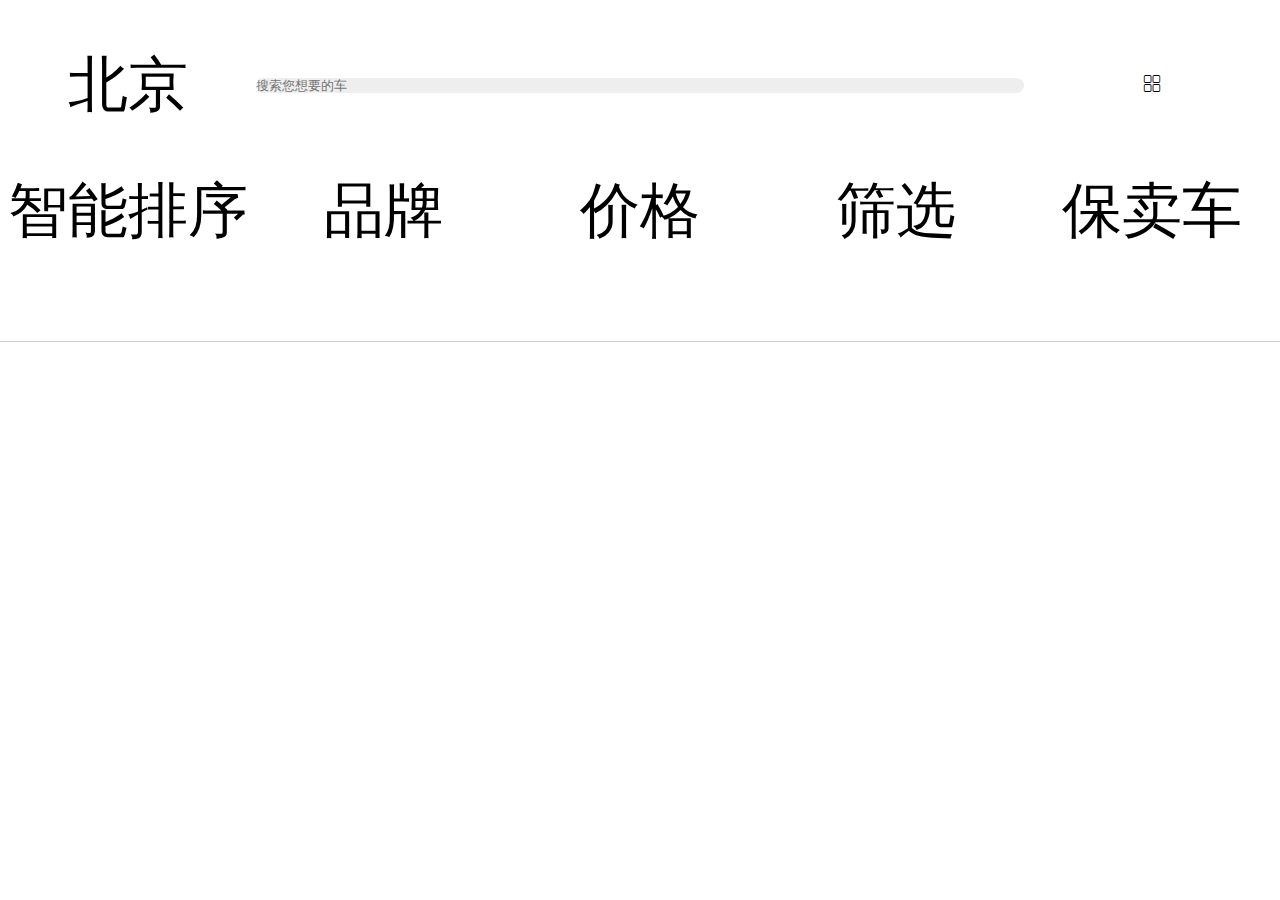
<file: rk3_liyan/index.html>
<!DOCTYPE html>
<html lang="en">

<head>
    <meta charset="UTF-8">
    <meta name="viewport" content="width=device-width, initial-scale=1.0">
    <meta http-equiv="X-UA-Compatible" content="ie=edge">
    <title>Document</title>
    <link rel="stylesheet" href="./font/iconfont.css">
    <link rel="stylesheet" href="./css/style.css">
</head>
<script>
    document.documentElement.style.fontSize = window.innerWidth / 750 * 100 + 'px';
</script>

<body>
    <div class="wrap">
        <header>
            <span>北京</span>
            <input type="text" placeholder="搜索您想要的车">
            <span class="iconfont icon-gongzuo"></span>
        </header>
        <section>
            <nav>
                <ul>
                    <li>智能排序</li>
                    <li>品牌</li>
                    <li>价格</li>
                    <li>筛选</li>
                    <li>保卖车</li>
                </ul>
            </nav>
    </div>
</body>

</html>
</file>
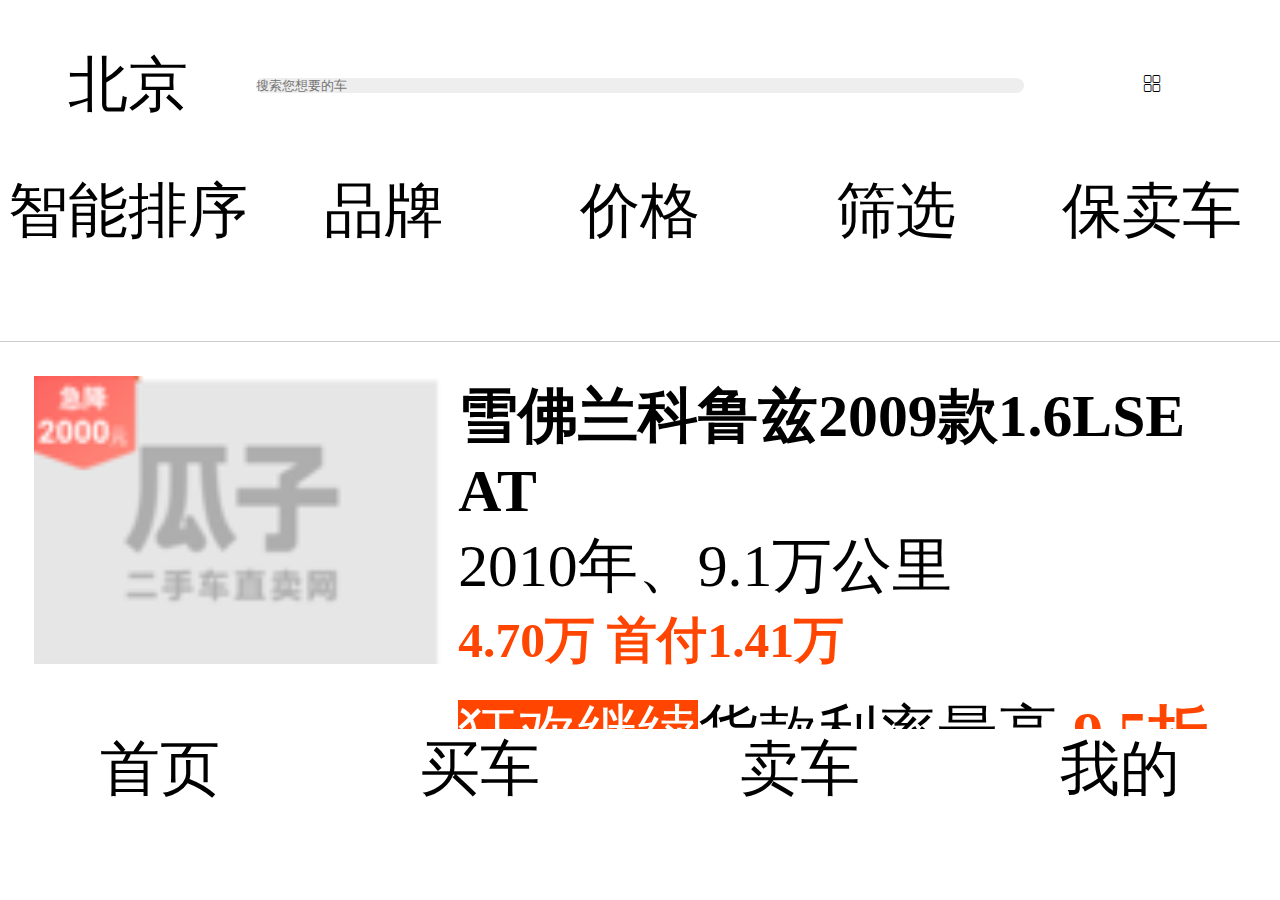
<file: rk3_LY/index.html>
<!DOCTYPE html>
<html lang="en">

<head>
    <meta charset="UTF-8">
    <meta name="viewport" content="width=device-width, initial-scale=1.0">
    <meta http-equiv="X-UA-Compatible" content="ie=edge">
    <title>Document</title>
    <link rel="stylesheet" href="./font/iconfont.css">
    <link rel="stylesheet" href="./css/style.css">
</head>
<script>
    document.documentElement.style.fontSize = window.innerWidth / 750 * 100 + 'px';
</script>

<body>
    <div class="wrap">
        <header>
            <span>北京</span>
            <input type="text" placeholder="搜索您想要的车">
            <span class="iconfont icon-gongzuo"></span>
        </header>
        <section>
            <nav>
                <ul>
                    <li>智能排序</li>
                    <li>品牌</li>
                    <li>价格</li>
                    <li>筛选</li>
                    <li>保卖车</li>
                </ul>
            </nav>
            <div class="con">
                <dl>
                    <dt>
                        <img src="img/icon.png" alt="">
                    </dt>
                    <dd>
                        <h4>雪佛兰科鲁兹2009款1.6LSE AT</h4>
                        <p>2010年、9.1万公里</p>
                        <h5>4.70万 首付1.41万</h5>
                        <p><span>狂欢继续</span>货款利率最高 <b>9.5折</b></p>
                    </dd>
                </dl>
            </div>
        </section>
        <footer>
            <ul>
                <li>首页</li>
                <li>买车</li>
                <li>卖车</li>
                <li>我的</li>
            </ul>
        </footer>
    </div>
</body>

</html>
</file>
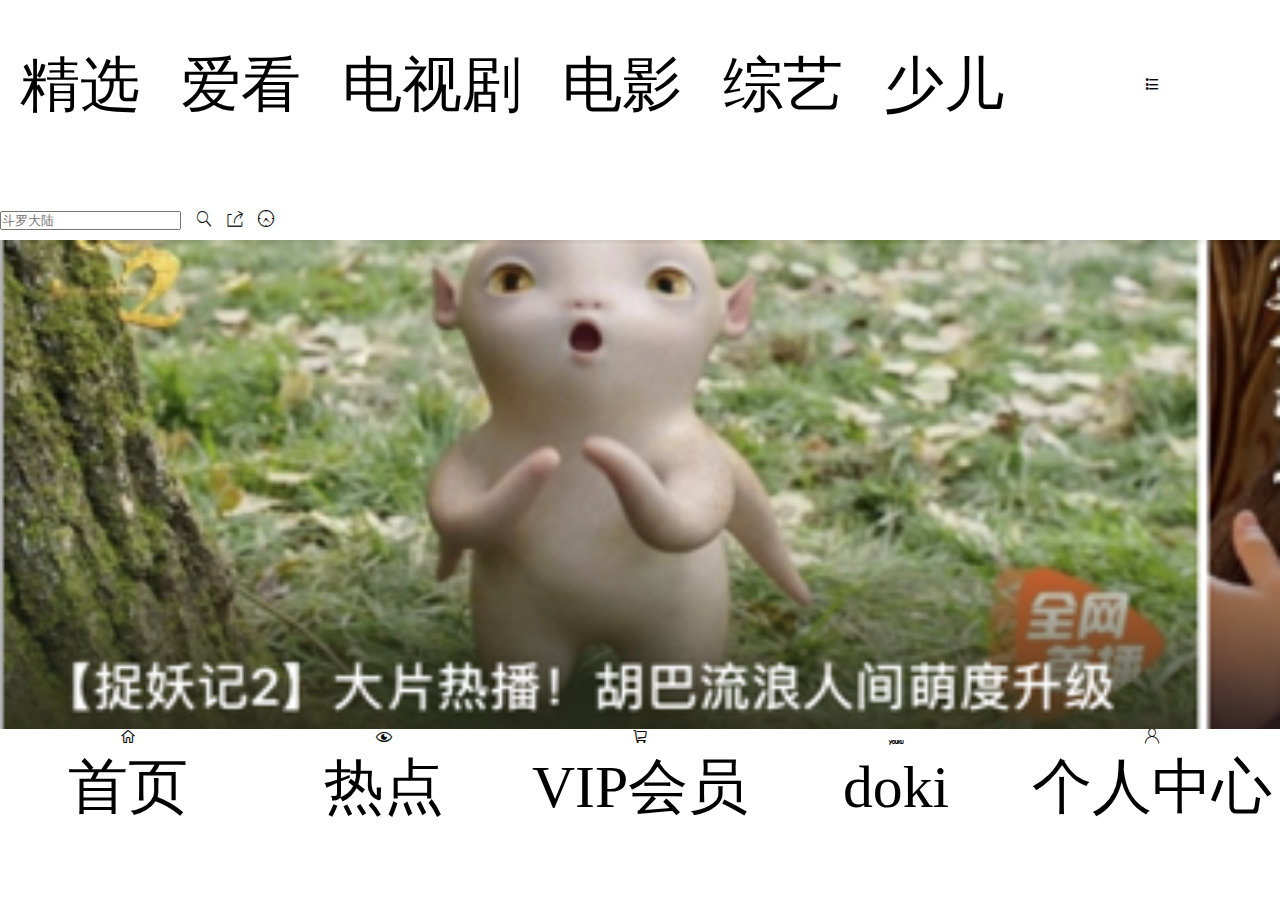
<file: rk4_liyan/index.html>
<!DOCTYPE html>
<html lang="en">

<head>
    <meta charset="UTF-8">
    <meta name="viewport" content="width=device-width, initial-scale=1.0">
    <meta http-equiv="X-UA-Compatible" content="ie=edge">
    <title>Document</title>
    <link rel="stylesheet" href="./swiper/css/swiper-3.4.2.min.css">
    <link rel="stylesheet" href="./font/iconfont.css">
    <link rel="stylesheet" href="./css/style.css">
    <script>
        document.documentElement.style.fontSize = window.innerWidth / 750 * 100 + 'px';
    </script>
</head>

<body>
    <div class="wrap">
        <header>
            <ul>
                <li>精选</li>
                <li>爱看</li>
                <li>电视剧</li>
                <li>电影</li>
                <li>综艺</li>
                <li>少儿</li>
            </ul>
            <span class="iconfont icon-gengduo-2"></span>
        </header>
        <section>
            <div class="search">
                <input type="text" placeholder="斗罗大陆">
                <span class="iconfont icon-fangdajing"></span>
                <span class="iconfont icon-fenxiang3"></span>
                <span class="iconfont icon-shizhong1"></span>
            </div>
            <div class="banner swiper-container">
                <ul class="swiper-wrapper">
                    <li class="swiper-slide"><img src="image/ban.png" alt=""></li>
                    <li class="swiper-slide"><img src="image/ban.png" alt=""></li>
                    <li class="swiper-slide"><img src="image/ban.png" alt=""></li>
                </ul>
            </div>
            <h4>重磅热播</h4>
            <div class="content">

                <!-- <dl>
                    <dt><img src="image/pic1.png" alt=""></dt>
                    <dd>
                        <h5>南方有乔木</h5>
                        <p>南乔or安宁？ 陈伟霆难抉择</p>
                    </dd>
                </dl> -->
            </div>
        </section>
        <footer>
            <ul>
                <li><span class="iconfont icon-shouye"></span><span>首页</span></li>
                <li><span class="iconfont icon-eyeopen"></span><span>热点</span></li>
                <li><span class="iconfont icon-gouwuche"></span><span>VIP会员</span></li>
                <li><span class="iconfont icon-youku"></span><span>doki</span></li>
                <li><span class="iconfont icon-icongerenzhongxin-01"></span><span>个人中心</span></li>
            </ul>
        </footer>
    </div>
</body>
<script src="./swiper/js/swiper-3.4.2.min.js"></script>
<script src="./zepto/zepto.js"></script>
<script>
    var content = $('.content');
    var str = '';
    $.ajax({
        url: 'data/data.json',
        success: function(data) {
            data.forEach(function(ele, i) {
                str += `
                <dl>
                    <dt><img src="${ele.src}" alt=""></dt>
                    <dd>
                        <h5>${ele.tit}</h5>
                        <p>${ele.con}</p>
                    </dd>
                </dl>
            `;
                content.append(str);
            });

        }
    });
    new Swiper('.swiper-container', {
        autoplaa: 1000
    })
</script>

</html>
</file>
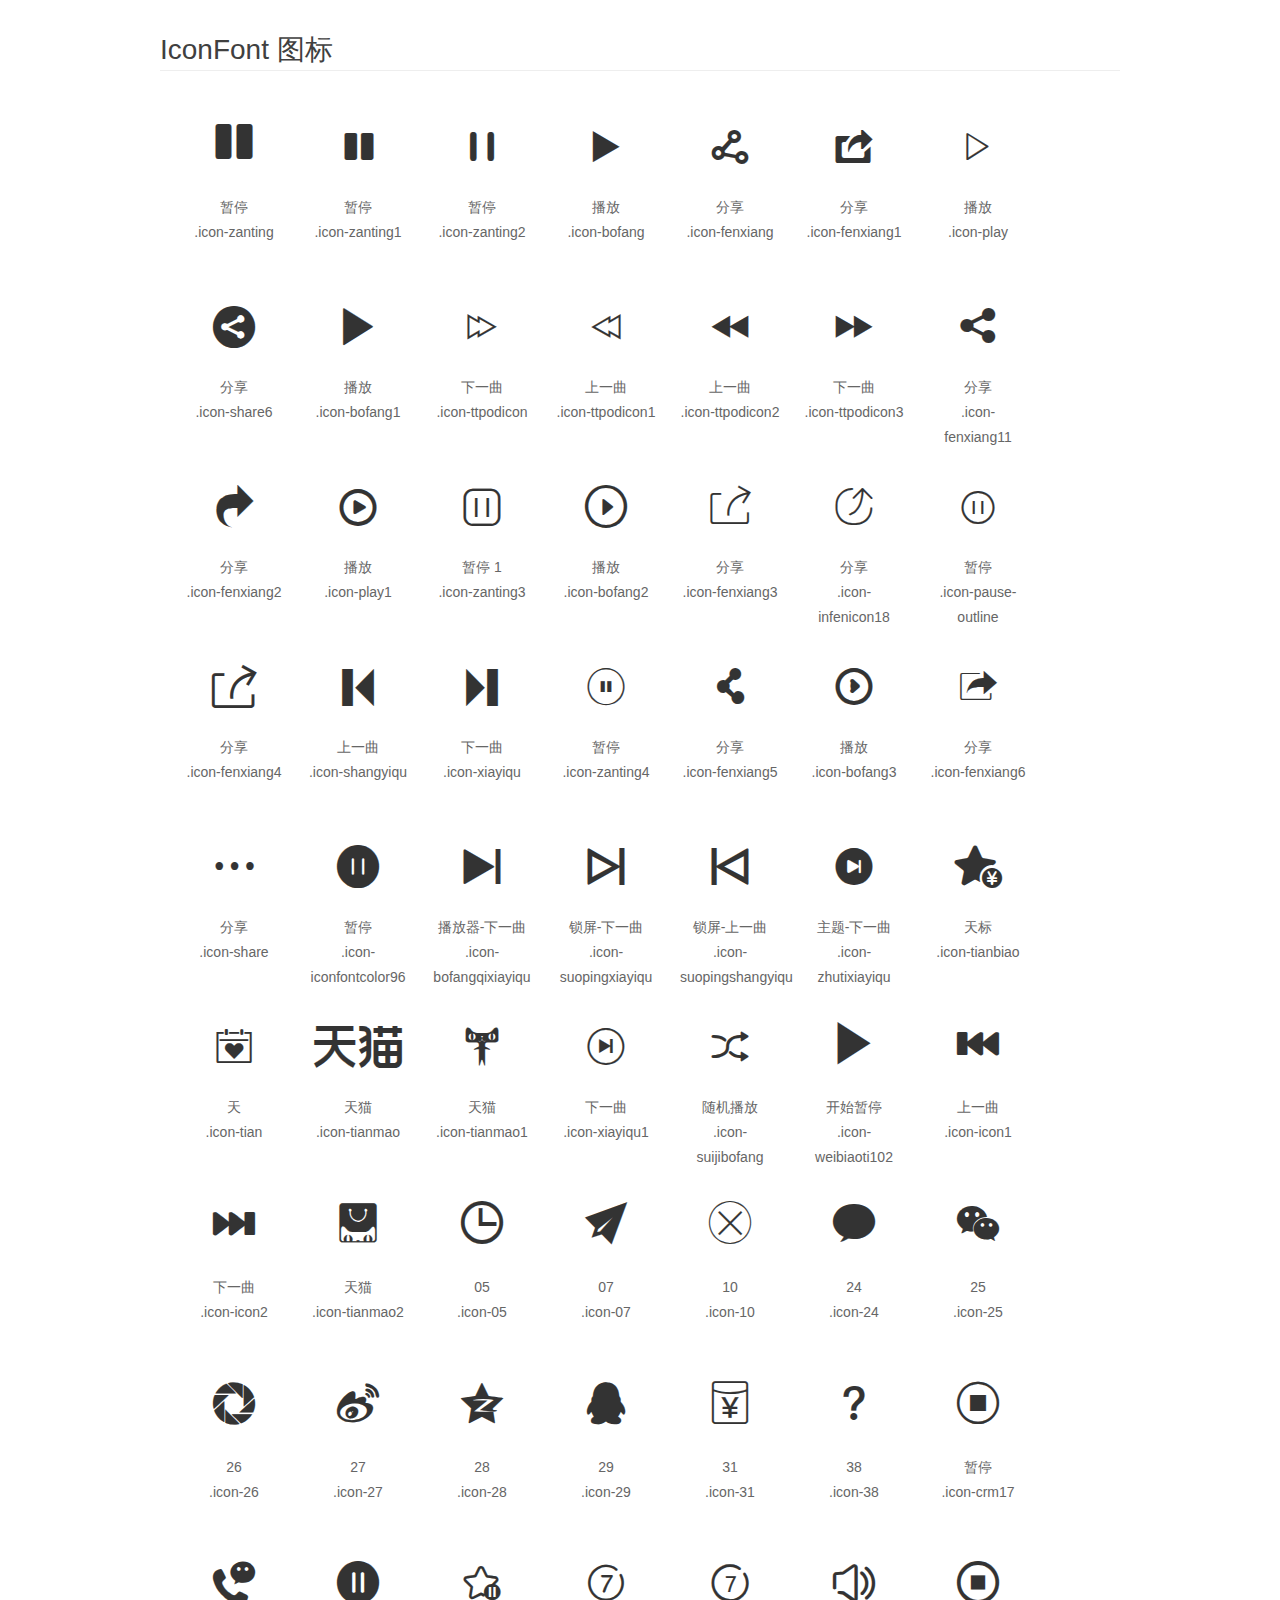
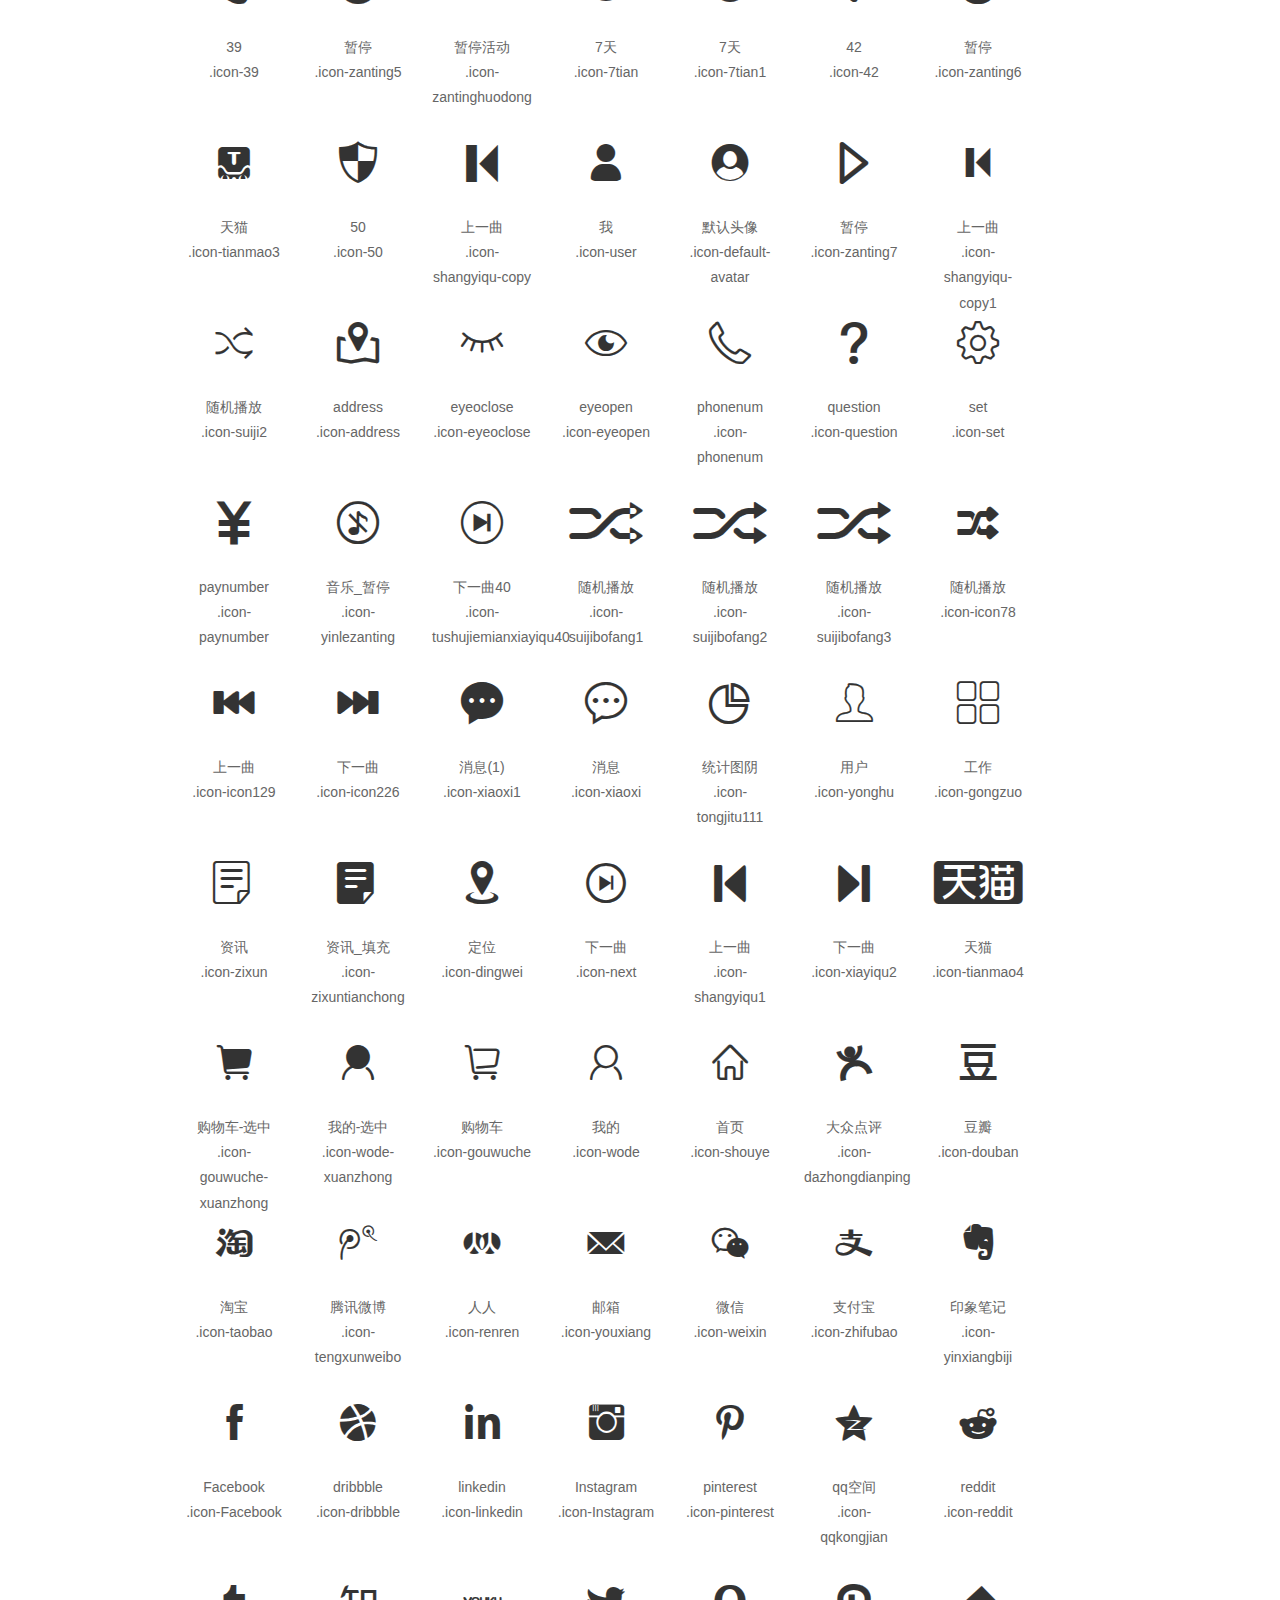
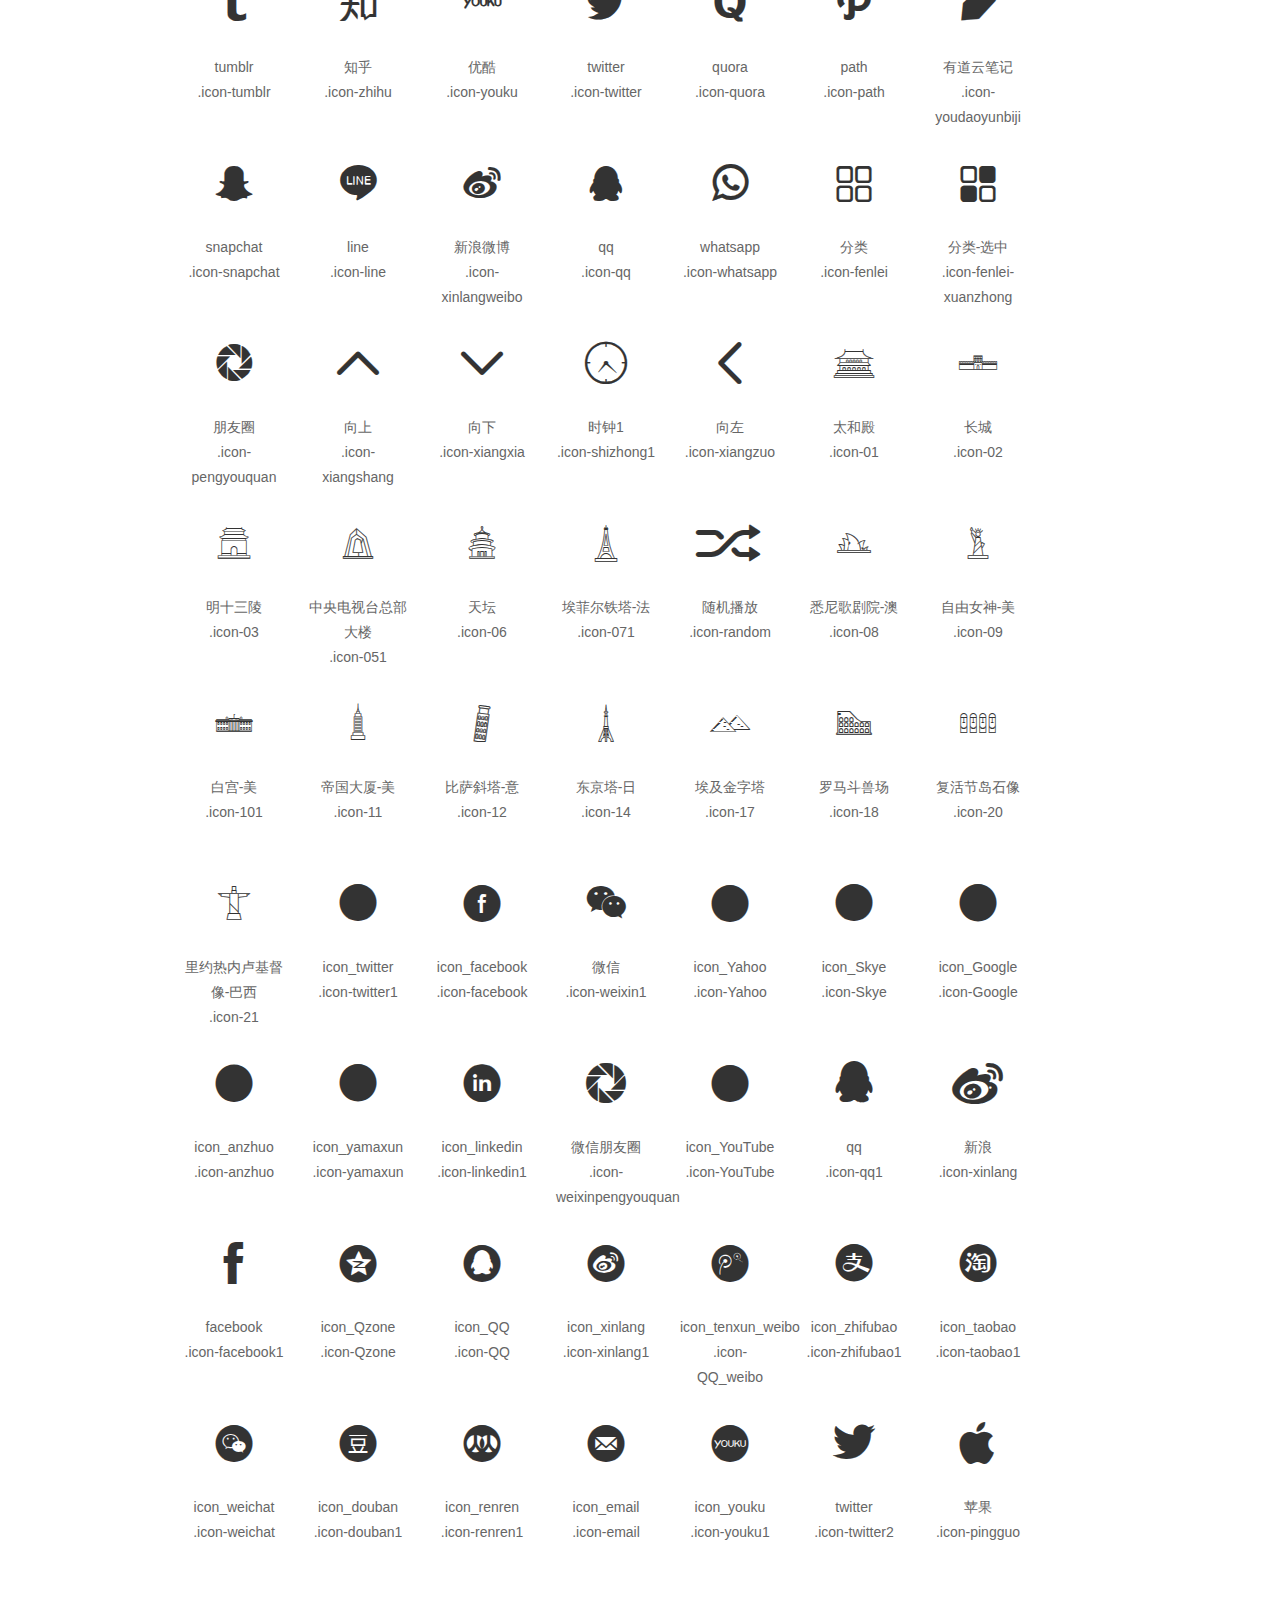
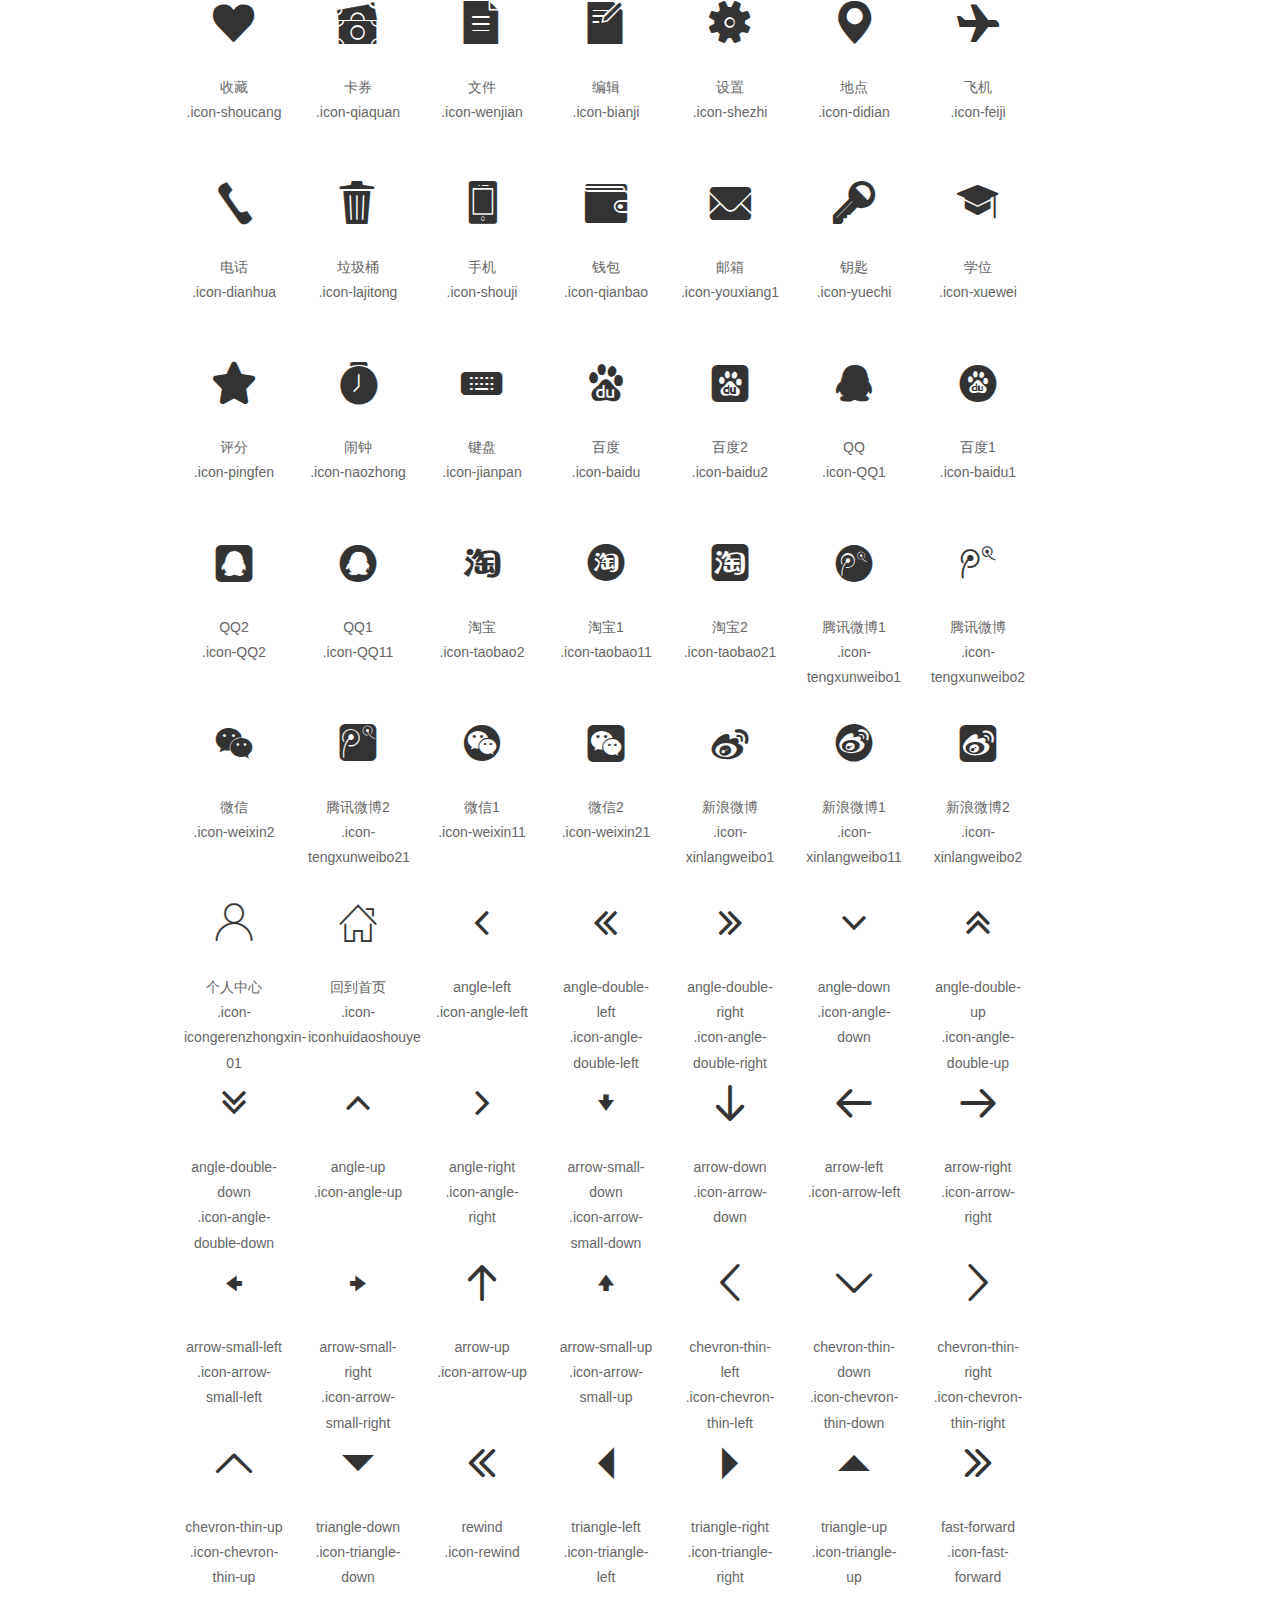
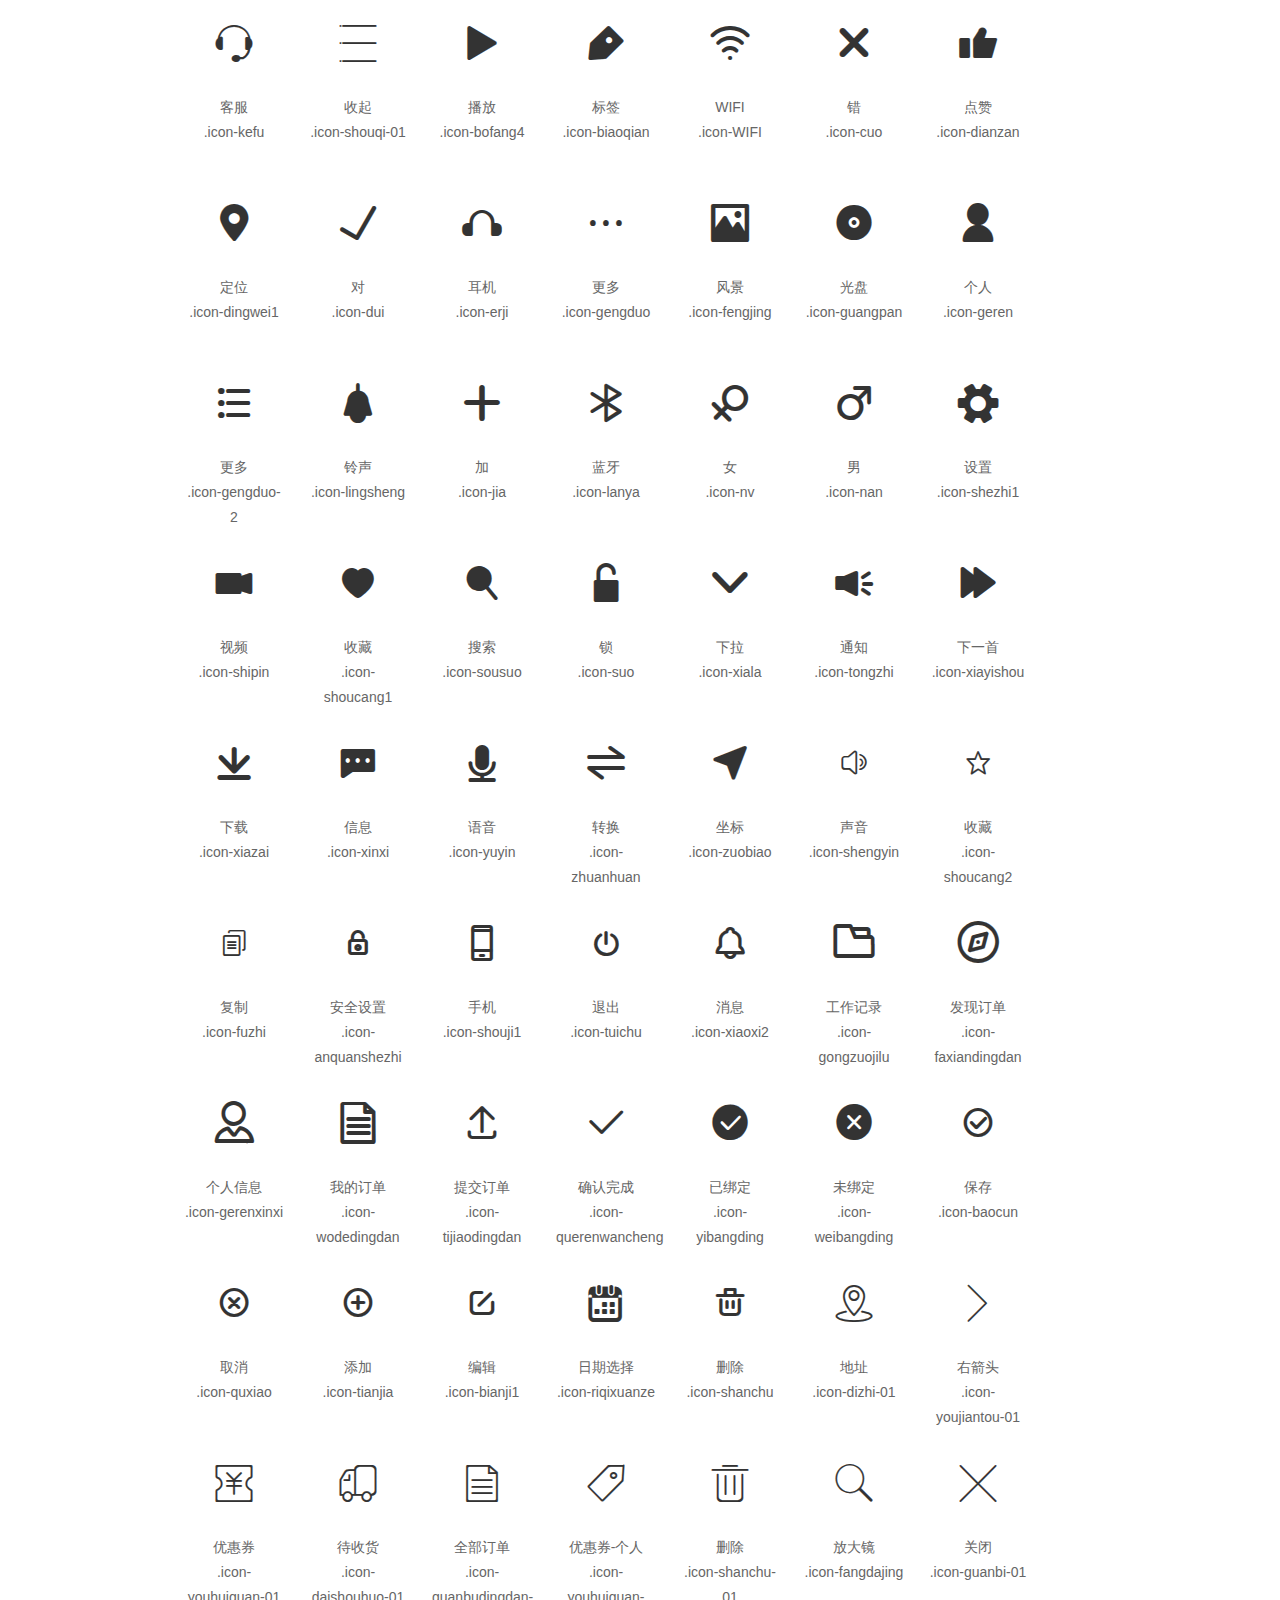
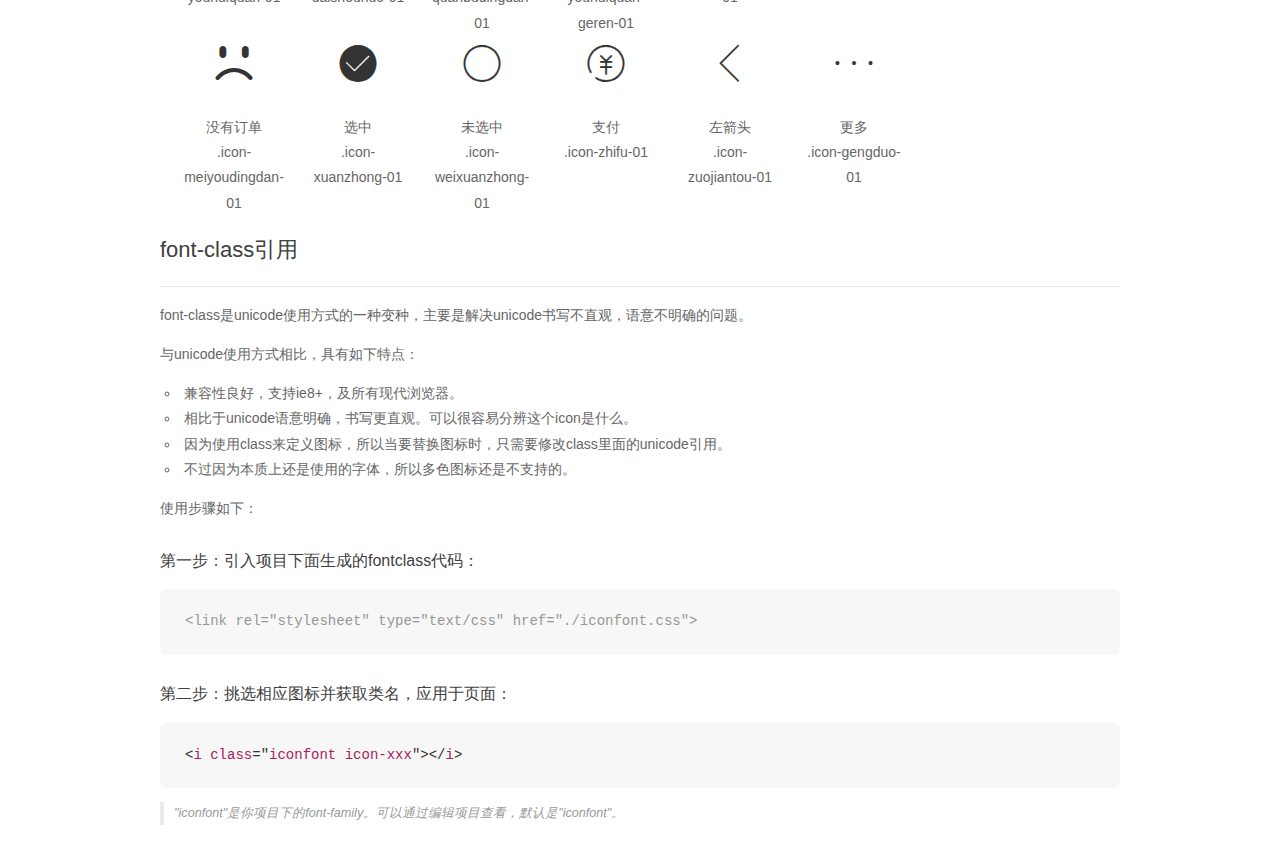
<file: rk3_liyan/font/demo_fontclass.html>
<!DOCTYPE html>
<html>
<head>
    <meta charset="utf-8"/>
    <title>IconFont</title>
    <link rel="stylesheet" href="demo.css">
    <link rel="stylesheet" href="iconfont.css">
</head>
<body>
    <div class="main markdown">
        <h1>IconFont 图标</h1>
        <ul class="icon_lists clear">
            
                <li>
                <i class="icon iconfont icon-zanting"></i>
                    <div class="name">暂停</div>
                    <div class="fontclass">.icon-zanting</div>
                </li>
            
                <li>
                <i class="icon iconfont icon-zanting1"></i>
                    <div class="name">暂停</div>
                    <div class="fontclass">.icon-zanting1</div>
                </li>
            
                <li>
                <i class="icon iconfont icon-zanting2"></i>
                    <div class="name">暂停</div>
                    <div class="fontclass">.icon-zanting2</div>
                </li>
            
                <li>
                <i class="icon iconfont icon-bofang"></i>
                    <div class="name">播放</div>
                    <div class="fontclass">.icon-bofang</div>
                </li>
            
                <li>
                <i class="icon iconfont icon-fenxiang"></i>
                    <div class="name">分享</div>
                    <div class="fontclass">.icon-fenxiang</div>
                </li>
            
                <li>
                <i class="icon iconfont icon-fenxiang1"></i>
                    <div class="name">分享</div>
                    <div class="fontclass">.icon-fenxiang1</div>
                </li>
            
                <li>
                <i class="icon iconfont icon-play"></i>
                    <div class="name">播放</div>
                    <div class="fontclass">.icon-play</div>
                </li>
            
                <li>
                <i class="icon iconfont icon-share6"></i>
                    <div class="name">分享</div>
                    <div class="fontclass">.icon-share6</div>
                </li>
            
                <li>
                <i class="icon iconfont icon-bofang1"></i>
                    <div class="name">播放</div>
                    <div class="fontclass">.icon-bofang1</div>
                </li>
            
                <li>
                <i class="icon iconfont icon-ttpodicon"></i>
                    <div class="name">下一曲</div>
                    <div class="fontclass">.icon-ttpodicon</div>
                </li>
            
                <li>
                <i class="icon iconfont icon-ttpodicon1"></i>
                    <div class="name">上一曲</div>
                    <div class="fontclass">.icon-ttpodicon1</div>
                </li>
            
                <li>
                <i class="icon iconfont icon-ttpodicon2"></i>
                    <div class="name">上一曲</div>
                    <div class="fontclass">.icon-ttpodicon2</div>
                </li>
            
                <li>
                <i class="icon iconfont icon-ttpodicon3"></i>
                    <div class="name">下一曲</div>
                    <div class="fontclass">.icon-ttpodicon3</div>
                </li>
            
                <li>
                <i class="icon iconfont icon-fenxiang11"></i>
                    <div class="name">分享</div>
                    <div class="fontclass">.icon-fenxiang11</div>
                </li>
            
                <li>
                <i class="icon iconfont icon-fenxiang2"></i>
                    <div class="name">分享</div>
                    <div class="fontclass">.icon-fenxiang2</div>
                </li>
            
                <li>
                <i class="icon iconfont icon-play1"></i>
                    <div class="name">播放</div>
                    <div class="fontclass">.icon-play1</div>
                </li>
            
                <li>
                <i class="icon iconfont icon-zanting3"></i>
                    <div class="name">暂停 1</div>
                    <div class="fontclass">.icon-zanting3</div>
                </li>
            
                <li>
                <i class="icon iconfont icon-bofang2"></i>
                    <div class="name">播放</div>
                    <div class="fontclass">.icon-bofang2</div>
                </li>
            
                <li>
                <i class="icon iconfont icon-fenxiang3"></i>
                    <div class="name">分享</div>
                    <div class="fontclass">.icon-fenxiang3</div>
                </li>
            
                <li>
                <i class="icon iconfont icon-infenicon18"></i>
                    <div class="name">分享</div>
                    <div class="fontclass">.icon-infenicon18</div>
                </li>
            
                <li>
                <i class="icon iconfont icon-pause-outline"></i>
                    <div class="name">暂停</div>
                    <div class="fontclass">.icon-pause-outline</div>
                </li>
            
                <li>
                <i class="icon iconfont icon-fenxiang4"></i>
                    <div class="name">分享</div>
                    <div class="fontclass">.icon-fenxiang4</div>
                </li>
            
                <li>
                <i class="icon iconfont icon-shangyiqu"></i>
                    <div class="name">上一曲</div>
                    <div class="fontclass">.icon-shangyiqu</div>
                </li>
            
                <li>
                <i class="icon iconfont icon-xiayiqu"></i>
                    <div class="name">下一曲</div>
                    <div class="fontclass">.icon-xiayiqu</div>
                </li>
            
                <li>
                <i class="icon iconfont icon-zanting4"></i>
                    <div class="name">暂停</div>
                    <div class="fontclass">.icon-zanting4</div>
                </li>
            
                <li>
                <i class="icon iconfont icon-fenxiang5"></i>
                    <div class="name">分享</div>
                    <div class="fontclass">.icon-fenxiang5</div>
                </li>
            
                <li>
                <i class="icon iconfont icon-bofang3"></i>
                    <div class="name">播放</div>
                    <div class="fontclass">.icon-bofang3</div>
                </li>
            
                <li>
                <i class="icon iconfont icon-fenxiang6"></i>
                    <div class="name">分享</div>
                    <div class="fontclass">.icon-fenxiang6</div>
                </li>
            
                <li>
                <i class="icon iconfont icon-share"></i>
                    <div class="name">分享</div>
                    <div class="fontclass">.icon-share</div>
                </li>
            
                <li>
                <i class="icon iconfont icon-iconfontcolor96"></i>
                    <div class="name">暂停</div>
                    <div class="fontclass">.icon-iconfontcolor96</div>
                </li>
            
                <li>
                <i class="icon iconfont icon-bofangqixiayiqu"></i>
                    <div class="name">播放器-下一曲</div>
                    <div class="fontclass">.icon-bofangqixiayiqu</div>
                </li>
            
                <li>
                <i class="icon iconfont icon-suopingxiayiqu"></i>
                    <div class="name">锁屏-下一曲</div>
                    <div class="fontclass">.icon-suopingxiayiqu</div>
                </li>
            
                <li>
                <i class="icon iconfont icon-suopingshangyiqu"></i>
                    <div class="name">锁屏-上一曲</div>
                    <div class="fontclass">.icon-suopingshangyiqu</div>
                </li>
            
                <li>
                <i class="icon iconfont icon-zhutixiayiqu"></i>
                    <div class="name">主题-下一曲</div>
                    <div class="fontclass">.icon-zhutixiayiqu</div>
                </li>
            
                <li>
                <i class="icon iconfont icon-tianbiao"></i>
                    <div class="name">天标</div>
                    <div class="fontclass">.icon-tianbiao</div>
                </li>
            
                <li>
                <i class="icon iconfont icon-tian"></i>
                    <div class="name">天</div>
                    <div class="fontclass">.icon-tian</div>
                </li>
            
                <li>
                <i class="icon iconfont icon-tianmao"></i>
                    <div class="name">天猫</div>
                    <div class="fontclass">.icon-tianmao</div>
                </li>
            
                <li>
                <i class="icon iconfont icon-tianmao1"></i>
                    <div class="name">天猫</div>
                    <div class="fontclass">.icon-tianmao1</div>
                </li>
            
                <li>
                <i class="icon iconfont icon-xiayiqu1"></i>
                    <div class="name">下一曲</div>
                    <div class="fontclass">.icon-xiayiqu1</div>
                </li>
            
                <li>
                <i class="icon iconfont icon-suijibofang"></i>
                    <div class="name">随机播放</div>
                    <div class="fontclass">.icon-suijibofang</div>
                </li>
            
                <li>
                <i class="icon iconfont icon-weibiaoti102"></i>
                    <div class="name">开始暂停</div>
                    <div class="fontclass">.icon-weibiaoti102</div>
                </li>
            
                <li>
                <i class="icon iconfont icon-icon1"></i>
                    <div class="name">上一曲</div>
                    <div class="fontclass">.icon-icon1</div>
                </li>
            
                <li>
                <i class="icon iconfont icon-icon2"></i>
                    <div class="name">下一曲</div>
                    <div class="fontclass">.icon-icon2</div>
                </li>
            
                <li>
                <i class="icon iconfont icon-tianmao2"></i>
                    <div class="name">天猫</div>
                    <div class="fontclass">.icon-tianmao2</div>
                </li>
            
                <li>
                <i class="icon iconfont icon-05"></i>
                    <div class="name">05</div>
                    <div class="fontclass">.icon-05</div>
                </li>
            
                <li>
                <i class="icon iconfont icon-07"></i>
                    <div class="name">07</div>
                    <div class="fontclass">.icon-07</div>
                </li>
            
                <li>
                <i class="icon iconfont icon-10"></i>
                    <div class="name">10</div>
                    <div class="fontclass">.icon-10</div>
                </li>
            
                <li>
                <i class="icon iconfont icon-24"></i>
                    <div class="name">24</div>
                    <div class="fontclass">.icon-24</div>
                </li>
            
                <li>
                <i class="icon iconfont icon-25"></i>
                    <div class="name">25</div>
                    <div class="fontclass">.icon-25</div>
                </li>
            
                <li>
                <i class="icon iconfont icon-26"></i>
                    <div class="name">26</div>
                    <div class="fontclass">.icon-26</div>
                </li>
            
                <li>
                <i class="icon iconfont icon-27"></i>
                    <div class="name">27</div>
                    <div class="fontclass">.icon-27</div>
                </li>
            
                <li>
                <i class="icon iconfont icon-28"></i>
                    <div class="name">28</div>
                    <div class="fontclass">.icon-28</div>
                </li>
            
                <li>
                <i class="icon iconfont icon-29"></i>
                    <div class="name">29</div>
                    <div class="fontclass">.icon-29</div>
                </li>
            
                <li>
                <i class="icon iconfont icon-31"></i>
                    <div class="name">31</div>
                    <div class="fontclass">.icon-31</div>
                </li>
            
                <li>
                <i class="icon iconfont icon-38"></i>
                    <div class="name">38</div>
                    <div class="fontclass">.icon-38</div>
                </li>
            
                <li>
                <i class="icon iconfont icon-crm17"></i>
                    <div class="name">暂停</div>
                    <div class="fontclass">.icon-crm17</div>
                </li>
            
                <li>
                <i class="icon iconfont icon-39"></i>
                    <div class="name">39</div>
                    <div class="fontclass">.icon-39</div>
                </li>
            
                <li>
                <i class="icon iconfont icon-zanting5"></i>
                    <div class="name">暂停</div>
                    <div class="fontclass">.icon-zanting5</div>
                </li>
            
                <li>
                <i class="icon iconfont icon-zantinghuodong"></i>
                    <div class="name">暂停活动</div>
                    <div class="fontclass">.icon-zantinghuodong</div>
                </li>
            
                <li>
                <i class="icon iconfont icon-7tian"></i>
                    <div class="name">7天</div>
                    <div class="fontclass">.icon-7tian</div>
                </li>
            
                <li>
                <i class="icon iconfont icon-7tian1"></i>
                    <div class="name">7天</div>
                    <div class="fontclass">.icon-7tian1</div>
                </li>
            
                <li>
                <i class="icon iconfont icon-42"></i>
                    <div class="name">42</div>
                    <div class="fontclass">.icon-42</div>
                </li>
            
                <li>
                <i class="icon iconfont icon-zanting6"></i>
                    <div class="name">暂停</div>
                    <div class="fontclass">.icon-zanting6</div>
                </li>
            
                <li>
                <i class="icon iconfont icon-tianmao3"></i>
                    <div class="name">天猫</div>
                    <div class="fontclass">.icon-tianmao3</div>
                </li>
            
                <li>
                <i class="icon iconfont icon-50"></i>
                    <div class="name">50</div>
                    <div class="fontclass">.icon-50</div>
                </li>
            
                <li>
                <i class="icon iconfont icon-shangyiqu-copy"></i>
                    <div class="name">上一曲</div>
                    <div class="fontclass">.icon-shangyiqu-copy</div>
                </li>
            
                <li>
                <i class="icon iconfont icon-user"></i>
                    <div class="name">我</div>
                    <div class="fontclass">.icon-user</div>
                </li>
            
                <li>
                <i class="icon iconfont icon-default-avatar"></i>
                    <div class="name">默认头像</div>
                    <div class="fontclass">.icon-default-avatar</div>
                </li>
            
                <li>
                <i class="icon iconfont icon-zanting7"></i>
                    <div class="name">暂停</div>
                    <div class="fontclass">.icon-zanting7</div>
                </li>
            
                <li>
                <i class="icon iconfont icon-shangyiqu-copy1"></i>
                    <div class="name">上一曲</div>
                    <div class="fontclass">.icon-shangyiqu-copy1</div>
                </li>
            
                <li>
                <i class="icon iconfont icon-suiji2"></i>
                    <div class="name">随机播放</div>
                    <div class="fontclass">.icon-suiji2</div>
                </li>
            
                <li>
                <i class="icon iconfont icon-address"></i>
                    <div class="name">address</div>
                    <div class="fontclass">.icon-address</div>
                </li>
            
                <li>
                <i class="icon iconfont icon-eyeoclose"></i>
                    <div class="name">eyeoclose</div>
                    <div class="fontclass">.icon-eyeoclose</div>
                </li>
            
                <li>
                <i class="icon iconfont icon-eyeopen"></i>
                    <div class="name">eyeopen</div>
                    <div class="fontclass">.icon-eyeopen</div>
                </li>
            
                <li>
                <i class="icon iconfont icon-phonenum"></i>
                    <div class="name">phonenum</div>
                    <div class="fontclass">.icon-phonenum</div>
                </li>
            
                <li>
                <i class="icon iconfont icon-question"></i>
                    <div class="name">question</div>
                    <div class="fontclass">.icon-question</div>
                </li>
            
                <li>
                <i class="icon iconfont icon-set"></i>
                    <div class="name">set</div>
                    <div class="fontclass">.icon-set</div>
                </li>
            
                <li>
                <i class="icon iconfont icon-paynumber"></i>
                    <div class="name">paynumber</div>
                    <div class="fontclass">.icon-paynumber</div>
                </li>
            
                <li>
                <i class="icon iconfont icon-yinlezanting"></i>
                    <div class="name">音乐_暂停</div>
                    <div class="fontclass">.icon-yinlezanting</div>
                </li>
            
                <li>
                <i class="icon iconfont icon-tushujiemianxiayiqu40"></i>
                    <div class="name">下一曲40</div>
                    <div class="fontclass">.icon-tushujiemianxiayiqu40</div>
                </li>
            
                <li>
                <i class="icon iconfont icon-suijibofang1"></i>
                    <div class="name">随机播放</div>
                    <div class="fontclass">.icon-suijibofang1</div>
                </li>
            
                <li>
                <i class="icon iconfont icon-suijibofang2"></i>
                    <div class="name">随机播放</div>
                    <div class="fontclass">.icon-suijibofang2</div>
                </li>
            
                <li>
                <i class="icon iconfont icon-suijibofang3"></i>
                    <div class="name">随机播放</div>
                    <div class="fontclass">.icon-suijibofang3</div>
                </li>
            
                <li>
                <i class="icon iconfont icon-icon78"></i>
                    <div class="name">随机播放</div>
                    <div class="fontclass">.icon-icon78</div>
                </li>
            
                <li>
                <i class="icon iconfont icon-icon129"></i>
                    <div class="name">上一曲</div>
                    <div class="fontclass">.icon-icon129</div>
                </li>
            
                <li>
                <i class="icon iconfont icon-icon226"></i>
                    <div class="name">下一曲</div>
                    <div class="fontclass">.icon-icon226</div>
                </li>
            
                <li>
                <i class="icon iconfont icon-xiaoxi1"></i>
                    <div class="name">消息(1)</div>
                    <div class="fontclass">.icon-xiaoxi1</div>
                </li>
            
                <li>
                <i class="icon iconfont icon-xiaoxi"></i>
                    <div class="name">消息</div>
                    <div class="fontclass">.icon-xiaoxi</div>
                </li>
            
                <li>
                <i class="icon iconfont icon-tongjitu111"></i>
                    <div class="name">统计图阴</div>
                    <div class="fontclass">.icon-tongjitu111</div>
                </li>
            
                <li>
                <i class="icon iconfont icon-yonghu"></i>
                    <div class="name">用户</div>
                    <div class="fontclass">.icon-yonghu</div>
                </li>
            
                <li>
                <i class="icon iconfont icon-gongzuo"></i>
                    <div class="name">工作</div>
                    <div class="fontclass">.icon-gongzuo</div>
                </li>
            
                <li>
                <i class="icon iconfont icon-zixun"></i>
                    <div class="name">资讯</div>
                    <div class="fontclass">.icon-zixun</div>
                </li>
            
                <li>
                <i class="icon iconfont icon-zixuntianchong"></i>
                    <div class="name">资讯_填充</div>
                    <div class="fontclass">.icon-zixuntianchong</div>
                </li>
            
                <li>
                <i class="icon iconfont icon-dingwei"></i>
                    <div class="name">定位</div>
                    <div class="fontclass">.icon-dingwei</div>
                </li>
            
                <li>
                <i class="icon iconfont icon-next"></i>
                    <div class="name">下一曲</div>
                    <div class="fontclass">.icon-next</div>
                </li>
            
                <li>
                <i class="icon iconfont icon-shangyiqu1"></i>
                    <div class="name">上一曲</div>
                    <div class="fontclass">.icon-shangyiqu1</div>
                </li>
            
                <li>
                <i class="icon iconfont icon-xiayiqu2"></i>
                    <div class="name">下一曲</div>
                    <div class="fontclass">.icon-xiayiqu2</div>
                </li>
            
                <li>
                <i class="icon iconfont icon-tianmao4"></i>
                    <div class="name">天猫</div>
                    <div class="fontclass">.icon-tianmao4</div>
                </li>
            
                <li>
                <i class="icon iconfont icon-gouwuche-xuanzhong"></i>
                    <div class="name">购物车-选中</div>
                    <div class="fontclass">.icon-gouwuche-xuanzhong</div>
                </li>
            
                <li>
                <i class="icon iconfont icon-wode-xuanzhong"></i>
                    <div class="name">我的-选中</div>
                    <div class="fontclass">.icon-wode-xuanzhong</div>
                </li>
            
                <li>
                <i class="icon iconfont icon-gouwuche"></i>
                    <div class="name">购物车</div>
                    <div class="fontclass">.icon-gouwuche</div>
                </li>
            
                <li>
                <i class="icon iconfont icon-wode"></i>
                    <div class="name">我的</div>
                    <div class="fontclass">.icon-wode</div>
                </li>
            
                <li>
                <i class="icon iconfont icon-shouye"></i>
                    <div class="name">首页</div>
                    <div class="fontclass">.icon-shouye</div>
                </li>
            
                <li>
                <i class="icon iconfont icon-dazhongdianping"></i>
                    <div class="name">大众点评</div>
                    <div class="fontclass">.icon-dazhongdianping</div>
                </li>
            
                <li>
                <i class="icon iconfont icon-douban"></i>
                    <div class="name">豆瓣</div>
                    <div class="fontclass">.icon-douban</div>
                </li>
            
                <li>
                <i class="icon iconfont icon-taobao"></i>
                    <div class="name">淘宝</div>
                    <div class="fontclass">.icon-taobao</div>
                </li>
            
                <li>
                <i class="icon iconfont icon-tengxunweibo"></i>
                    <div class="name">腾讯微博</div>
                    <div class="fontclass">.icon-tengxunweibo</div>
                </li>
            
                <li>
                <i class="icon iconfont icon-renren"></i>
                    <div class="name">人人</div>
                    <div class="fontclass">.icon-renren</div>
                </li>
            
                <li>
                <i class="icon iconfont icon-youxiang"></i>
                    <div class="name">邮箱</div>
                    <div class="fontclass">.icon-youxiang</div>
                </li>
            
                <li>
                <i class="icon iconfont icon-weixin"></i>
                    <div class="name">微信</div>
                    <div class="fontclass">.icon-weixin</div>
                </li>
            
                <li>
                <i class="icon iconfont icon-zhifubao"></i>
                    <div class="name">支付宝</div>
                    <div class="fontclass">.icon-zhifubao</div>
                </li>
            
                <li>
                <i class="icon iconfont icon-yinxiangbiji"></i>
                    <div class="name">印象笔记</div>
                    <div class="fontclass">.icon-yinxiangbiji</div>
                </li>
            
                <li>
                <i class="icon iconfont icon-Facebook"></i>
                    <div class="name">Facebook</div>
                    <div class="fontclass">.icon-Facebook</div>
                </li>
            
                <li>
                <i class="icon iconfont icon-dribbble"></i>
                    <div class="name">dribbble</div>
                    <div class="fontclass">.icon-dribbble</div>
                </li>
            
                <li>
                <i class="icon iconfont icon-linkedin"></i>
                    <div class="name">linkedin</div>
                    <div class="fontclass">.icon-linkedin</div>
                </li>
            
                <li>
                <i class="icon iconfont icon-Instagram"></i>
                    <div class="name">Instagram</div>
                    <div class="fontclass">.icon-Instagram</div>
                </li>
            
                <li>
                <i class="icon iconfont icon-pinterest"></i>
                    <div class="name">pinterest</div>
                    <div class="fontclass">.icon-pinterest</div>
                </li>
            
                <li>
                <i class="icon iconfont icon-qqkongjian"></i>
                    <div class="name">qq空间</div>
                    <div class="fontclass">.icon-qqkongjian</div>
                </li>
            
                <li>
                <i class="icon iconfont icon-reddit"></i>
                    <div class="name">reddit</div>
                    <div class="fontclass">.icon-reddit</div>
                </li>
            
                <li>
                <i class="icon iconfont icon-tumblr"></i>
                    <div class="name">tumblr</div>
                    <div class="fontclass">.icon-tumblr</div>
                </li>
            
                <li>
                <i class="icon iconfont icon-zhihu"></i>
                    <div class="name">知乎</div>
                    <div class="fontclass">.icon-zhihu</div>
                </li>
            
                <li>
                <i class="icon iconfont icon-youku"></i>
                    <div class="name">优酷</div>
                    <div class="fontclass">.icon-youku</div>
                </li>
            
                <li>
                <i class="icon iconfont icon-twitter"></i>
                    <div class="name">twitter</div>
                    <div class="fontclass">.icon-twitter</div>
                </li>
            
                <li>
                <i class="icon iconfont icon-quora"></i>
                    <div class="name">quora</div>
                    <div class="fontclass">.icon-quora</div>
                </li>
            
                <li>
                <i class="icon iconfont icon-path"></i>
                    <div class="name">path</div>
                    <div class="fontclass">.icon-path</div>
                </li>
            
                <li>
                <i class="icon iconfont icon-youdaoyunbiji"></i>
                    <div class="name">有道云笔记</div>
                    <div class="fontclass">.icon-youdaoyunbiji</div>
                </li>
            
                <li>
                <i class="icon iconfont icon-snapchat"></i>
                    <div class="name">snapchat</div>
                    <div class="fontclass">.icon-snapchat</div>
                </li>
            
                <li>
                <i class="icon iconfont icon-line"></i>
                    <div class="name">line</div>
                    <div class="fontclass">.icon-line</div>
                </li>
            
                <li>
                <i class="icon iconfont icon-xinlangweibo"></i>
                    <div class="name">新浪微博</div>
                    <div class="fontclass">.icon-xinlangweibo</div>
                </li>
            
                <li>
                <i class="icon iconfont icon-qq"></i>
                    <div class="name">qq</div>
                    <div class="fontclass">.icon-qq</div>
                </li>
            
                <li>
                <i class="icon iconfont icon-whatsapp"></i>
                    <div class="name">whatsapp</div>
                    <div class="fontclass">.icon-whatsapp</div>
                </li>
            
                <li>
                <i class="icon iconfont icon-fenlei"></i>
                    <div class="name">分类</div>
                    <div class="fontclass">.icon-fenlei</div>
                </li>
            
                <li>
                <i class="icon iconfont icon-fenlei-xuanzhong"></i>
                    <div class="name">分类-选中</div>
                    <div class="fontclass">.icon-fenlei-xuanzhong</div>
                </li>
            
                <li>
                <i class="icon iconfont icon-pengyouquan"></i>
                    <div class="name">朋友圈</div>
                    <div class="fontclass">.icon-pengyouquan</div>
                </li>
            
                <li>
                <i class="icon iconfont icon-xiangshang"></i>
                    <div class="name">向上</div>
                    <div class="fontclass">.icon-xiangshang</div>
                </li>
            
                <li>
                <i class="icon iconfont icon-xiangxia"></i>
                    <div class="name">向下</div>
                    <div class="fontclass">.icon-xiangxia</div>
                </li>
            
                <li>
                <i class="icon iconfont icon-shizhong1"></i>
                    <div class="name">时钟1</div>
                    <div class="fontclass">.icon-shizhong1</div>
                </li>
            
                <li>
                <i class="icon iconfont icon-xiangzuo"></i>
                    <div class="name">向左</div>
                    <div class="fontclass">.icon-xiangzuo</div>
                </li>
            
                <li>
                <i class="icon iconfont icon-01"></i>
                    <div class="name">太和殿</div>
                    <div class="fontclass">.icon-01</div>
                </li>
            
                <li>
                <i class="icon iconfont icon-02"></i>
                    <div class="name">长城</div>
                    <div class="fontclass">.icon-02</div>
                </li>
            
                <li>
                <i class="icon iconfont icon-03"></i>
                    <div class="name">明十三陵</div>
                    <div class="fontclass">.icon-03</div>
                </li>
            
                <li>
                <i class="icon iconfont icon-051"></i>
                    <div class="name">中央电视台总部大楼</div>
                    <div class="fontclass">.icon-051</div>
                </li>
            
                <li>
                <i class="icon iconfont icon-06"></i>
                    <div class="name">天坛</div>
                    <div class="fontclass">.icon-06</div>
                </li>
            
                <li>
                <i class="icon iconfont icon-071"></i>
                    <div class="name">埃菲尔铁塔-法</div>
                    <div class="fontclass">.icon-071</div>
                </li>
            
                <li>
                <i class="icon iconfont icon-random"></i>
                    <div class="name">随机播放</div>
                    <div class="fontclass">.icon-random</div>
                </li>
            
                <li>
                <i class="icon iconfont icon-08"></i>
                    <div class="name">悉尼歌剧院-澳</div>
                    <div class="fontclass">.icon-08</div>
                </li>
            
                <li>
                <i class="icon iconfont icon-09"></i>
                    <div class="name">自由女神-美</div>
                    <div class="fontclass">.icon-09</div>
                </li>
            
                <li>
                <i class="icon iconfont icon-101"></i>
                    <div class="name">白宫-美</div>
                    <div class="fontclass">.icon-101</div>
                </li>
            
                <li>
                <i class="icon iconfont icon-11"></i>
                    <div class="name">帝国大厦-美</div>
                    <div class="fontclass">.icon-11</div>
                </li>
            
                <li>
                <i class="icon iconfont icon-12"></i>
                    <div class="name">比萨斜塔-意</div>
                    <div class="fontclass">.icon-12</div>
                </li>
            
                <li>
                <i class="icon iconfont icon-14"></i>
                    <div class="name">东京塔-日</div>
                    <div class="fontclass">.icon-14</div>
                </li>
            
                <li>
                <i class="icon iconfont icon-17"></i>
                    <div class="name">埃及金字塔</div>
                    <div class="fontclass">.icon-17</div>
                </li>
            
                <li>
                <i class="icon iconfont icon-18"></i>
                    <div class="name">罗马斗兽场</div>
                    <div class="fontclass">.icon-18</div>
                </li>
            
                <li>
                <i class="icon iconfont icon-20"></i>
                    <div class="name">复活节岛石像</div>
                    <div class="fontclass">.icon-20</div>
                </li>
            
                <li>
                <i class="icon iconfont icon-21"></i>
                    <div class="name">里约热内卢基督像-巴西</div>
                    <div class="fontclass">.icon-21</div>
                </li>
            
                <li>
                <i class="icon iconfont icon-twitter1"></i>
                    <div class="name">icon_twitter</div>
                    <div class="fontclass">.icon-twitter1</div>
                </li>
            
                <li>
                <i class="icon iconfont icon-facebook"></i>
                    <div class="name">icon_facebook</div>
                    <div class="fontclass">.icon-facebook</div>
                </li>
            
                <li>
                <i class="icon iconfont icon-weixin1"></i>
                    <div class="name">微信</div>
                    <div class="fontclass">.icon-weixin1</div>
                </li>
            
                <li>
                <i class="icon iconfont icon-Yahoo"></i>
                    <div class="name">icon_Yahoo</div>
                    <div class="fontclass">.icon-Yahoo</div>
                </li>
            
                <li>
                <i class="icon iconfont icon-Skye"></i>
                    <div class="name">icon_Skye</div>
                    <div class="fontclass">.icon-Skye</div>
                </li>
            
                <li>
                <i class="icon iconfont icon-Google"></i>
                    <div class="name">icon_Google</div>
                    <div class="fontclass">.icon-Google</div>
                </li>
            
                <li>
                <i class="icon iconfont icon-anzhuo"></i>
                    <div class="name">icon_anzhuo</div>
                    <div class="fontclass">.icon-anzhuo</div>
                </li>
            
                <li>
                <i class="icon iconfont icon-yamaxun"></i>
                    <div class="name">icon_yamaxun</div>
                    <div class="fontclass">.icon-yamaxun</div>
                </li>
            
                <li>
                <i class="icon iconfont icon-linkedin1"></i>
                    <div class="name">icon_linkedin</div>
                    <div class="fontclass">.icon-linkedin1</div>
                </li>
            
                <li>
                <i class="icon iconfont icon-weixinpengyouquan"></i>
                    <div class="name">微信朋友圈</div>
                    <div class="fontclass">.icon-weixinpengyouquan</div>
                </li>
            
                <li>
                <i class="icon iconfont icon-YouTube"></i>
                    <div class="name">icon_YouTube</div>
                    <div class="fontclass">.icon-YouTube</div>
                </li>
            
                <li>
                <i class="icon iconfont icon-qq1"></i>
                    <div class="name">qq</div>
                    <div class="fontclass">.icon-qq1</div>
                </li>
            
                <li>
                <i class="icon iconfont icon-xinlang"></i>
                    <div class="name">新浪</div>
                    <div class="fontclass">.icon-xinlang</div>
                </li>
            
                <li>
                <i class="icon iconfont icon-facebook1"></i>
                    <div class="name">facebook</div>
                    <div class="fontclass">.icon-facebook1</div>
                </li>
            
                <li>
                <i class="icon iconfont icon-Qzone"></i>
                    <div class="name">icon_Qzone</div>
                    <div class="fontclass">.icon-Qzone</div>
                </li>
            
                <li>
                <i class="icon iconfont icon-QQ"></i>
                    <div class="name">icon_QQ</div>
                    <div class="fontclass">.icon-QQ</div>
                </li>
            
                <li>
                <i class="icon iconfont icon-xinlang1"></i>
                    <div class="name">icon_xinlang</div>
                    <div class="fontclass">.icon-xinlang1</div>
                </li>
            
                <li>
                <i class="icon iconfont icon-QQ_weibo"></i>
                    <div class="name">icon_tenxun_weibo</div>
                    <div class="fontclass">.icon-QQ_weibo</div>
                </li>
            
                <li>
                <i class="icon iconfont icon-zhifubao1"></i>
                    <div class="name">icon_zhifubao</div>
                    <div class="fontclass">.icon-zhifubao1</div>
                </li>
            
                <li>
                <i class="icon iconfont icon-taobao1"></i>
                    <div class="name">icon_taobao</div>
                    <div class="fontclass">.icon-taobao1</div>
                </li>
            
                <li>
                <i class="icon iconfont icon-weichat"></i>
                    <div class="name">icon_weichat</div>
                    <div class="fontclass">.icon-weichat</div>
                </li>
            
                <li>
                <i class="icon iconfont icon-douban1"></i>
                    <div class="name">icon_douban</div>
                    <div class="fontclass">.icon-douban1</div>
                </li>
            
                <li>
                <i class="icon iconfont icon-renren1"></i>
                    <div class="name">icon_renren</div>
                    <div class="fontclass">.icon-renren1</div>
                </li>
            
                <li>
                <i class="icon iconfont icon-email"></i>
                    <div class="name">icon_email</div>
                    <div class="fontclass">.icon-email</div>
                </li>
            
                <li>
                <i class="icon iconfont icon-youku1"></i>
                    <div class="name">icon_youku</div>
                    <div class="fontclass">.icon-youku1</div>
                </li>
            
                <li>
                <i class="icon iconfont icon-twitter2"></i>
                    <div class="name">twitter</div>
                    <div class="fontclass">.icon-twitter2</div>
                </li>
            
                <li>
                <i class="icon iconfont icon-pingguo"></i>
                    <div class="name">苹果</div>
                    <div class="fontclass">.icon-pingguo</div>
                </li>
            
                <li>
                <i class="icon iconfont icon-shoucang"></i>
                    <div class="name">收藏</div>
                    <div class="fontclass">.icon-shoucang</div>
                </li>
            
                <li>
                <i class="icon iconfont icon-qiaquan"></i>
                    <div class="name">卡券</div>
                    <div class="fontclass">.icon-qiaquan</div>
                </li>
            
                <li>
                <i class="icon iconfont icon-wenjian"></i>
                    <div class="name">文件</div>
                    <div class="fontclass">.icon-wenjian</div>
                </li>
            
                <li>
                <i class="icon iconfont icon-bianji"></i>
                    <div class="name">编辑</div>
                    <div class="fontclass">.icon-bianji</div>
                </li>
            
                <li>
                <i class="icon iconfont icon-shezhi"></i>
                    <div class="name">设置</div>
                    <div class="fontclass">.icon-shezhi</div>
                </li>
            
                <li>
                <i class="icon iconfont icon-didian"></i>
                    <div class="name">地点</div>
                    <div class="fontclass">.icon-didian</div>
                </li>
            
                <li>
                <i class="icon iconfont icon-feiji"></i>
                    <div class="name">飞机</div>
                    <div class="fontclass">.icon-feiji</div>
                </li>
            
                <li>
                <i class="icon iconfont icon-dianhua"></i>
                    <div class="name">电话</div>
                    <div class="fontclass">.icon-dianhua</div>
                </li>
            
                <li>
                <i class="icon iconfont icon-lajitong"></i>
                    <div class="name">垃圾桶</div>
                    <div class="fontclass">.icon-lajitong</div>
                </li>
            
                <li>
                <i class="icon iconfont icon-shouji"></i>
                    <div class="name">手机</div>
                    <div class="fontclass">.icon-shouji</div>
                </li>
            
                <li>
                <i class="icon iconfont icon-qianbao"></i>
                    <div class="name">钱包</div>
                    <div class="fontclass">.icon-qianbao</div>
                </li>
            
                <li>
                <i class="icon iconfont icon-youxiang1"></i>
                    <div class="name">邮箱</div>
                    <div class="fontclass">.icon-youxiang1</div>
                </li>
            
                <li>
                <i class="icon iconfont icon-yuechi"></i>
                    <div class="name">钥匙</div>
                    <div class="fontclass">.icon-yuechi</div>
                </li>
            
                <li>
                <i class="icon iconfont icon-xuewei"></i>
                    <div class="name">学位</div>
                    <div class="fontclass">.icon-xuewei</div>
                </li>
            
                <li>
                <i class="icon iconfont icon-pingfen"></i>
                    <div class="name">评分</div>
                    <div class="fontclass">.icon-pingfen</div>
                </li>
            
                <li>
                <i class="icon iconfont icon-naozhong"></i>
                    <div class="name">闹钟</div>
                    <div class="fontclass">.icon-naozhong</div>
                </li>
            
                <li>
                <i class="icon iconfont icon-jianpan"></i>
                    <div class="name">键盘</div>
                    <div class="fontclass">.icon-jianpan</div>
                </li>
            
                <li>
                <i class="icon iconfont icon-baidu"></i>
                    <div class="name">百度</div>
                    <div class="fontclass">.icon-baidu</div>
                </li>
            
                <li>
                <i class="icon iconfont icon-baidu2"></i>
                    <div class="name">百度2</div>
                    <div class="fontclass">.icon-baidu2</div>
                </li>
            
                <li>
                <i class="icon iconfont icon-QQ1"></i>
                    <div class="name">QQ</div>
                    <div class="fontclass">.icon-QQ1</div>
                </li>
            
                <li>
                <i class="icon iconfont icon-baidu1"></i>
                    <div class="name">百度1</div>
                    <div class="fontclass">.icon-baidu1</div>
                </li>
            
                <li>
                <i class="icon iconfont icon-QQ2"></i>
                    <div class="name">QQ2</div>
                    <div class="fontclass">.icon-QQ2</div>
                </li>
            
                <li>
                <i class="icon iconfont icon-QQ11"></i>
                    <div class="name">QQ1</div>
                    <div class="fontclass">.icon-QQ11</div>
                </li>
            
                <li>
                <i class="icon iconfont icon-taobao2"></i>
                    <div class="name">淘宝</div>
                    <div class="fontclass">.icon-taobao2</div>
                </li>
            
                <li>
                <i class="icon iconfont icon-taobao11"></i>
                    <div class="name">淘宝1</div>
                    <div class="fontclass">.icon-taobao11</div>
                </li>
            
                <li>
                <i class="icon iconfont icon-taobao21"></i>
                    <div class="name">淘宝2</div>
                    <div class="fontclass">.icon-taobao21</div>
                </li>
            
                <li>
                <i class="icon iconfont icon-tengxunweibo1"></i>
                    <div class="name">腾讯微博1</div>
                    <div class="fontclass">.icon-tengxunweibo1</div>
                </li>
            
                <li>
                <i class="icon iconfont icon-tengxunweibo2"></i>
                    <div class="name">腾讯微博</div>
                    <div class="fontclass">.icon-tengxunweibo2</div>
                </li>
            
                <li>
                <i class="icon iconfont icon-weixin2"></i>
                    <div class="name">微信</div>
                    <div class="fontclass">.icon-weixin2</div>
                </li>
            
                <li>
                <i class="icon iconfont icon-tengxunweibo21"></i>
                    <div class="name">腾讯微博2</div>
                    <div class="fontclass">.icon-tengxunweibo21</div>
                </li>
            
                <li>
                <i class="icon iconfont icon-weixin11"></i>
                    <div class="name">微信1</div>
                    <div class="fontclass">.icon-weixin11</div>
                </li>
            
                <li>
                <i class="icon iconfont icon-weixin21"></i>
                    <div class="name">微信2</div>
                    <div class="fontclass">.icon-weixin21</div>
                </li>
            
                <li>
                <i class="icon iconfont icon-xinlangweibo1"></i>
                    <div class="name">新浪微博</div>
                    <div class="fontclass">.icon-xinlangweibo1</div>
                </li>
            
                <li>
                <i class="icon iconfont icon-xinlangweibo11"></i>
                    <div class="name">新浪微博1</div>
                    <div class="fontclass">.icon-xinlangweibo11</div>
                </li>
            
                <li>
                <i class="icon iconfont icon-xinlangweibo2"></i>
                    <div class="name">新浪微博2</div>
                    <div class="fontclass">.icon-xinlangweibo2</div>
                </li>
            
                <li>
                <i class="icon iconfont icon-icongerenzhongxin-01"></i>
                    <div class="name">个人中心</div>
                    <div class="fontclass">.icon-icongerenzhongxin-01</div>
                </li>
            
                <li>
                <i class="icon iconfont icon-iconhuidaoshouye"></i>
                    <div class="name">回到首页</div>
                    <div class="fontclass">.icon-iconhuidaoshouye</div>
                </li>
            
                <li>
                <i class="icon iconfont icon-angle-left"></i>
                    <div class="name">angle-left</div>
                    <div class="fontclass">.icon-angle-left</div>
                </li>
            
                <li>
                <i class="icon iconfont icon-angle-double-left"></i>
                    <div class="name">angle-double-left</div>
                    <div class="fontclass">.icon-angle-double-left</div>
                </li>
            
                <li>
                <i class="icon iconfont icon-angle-double-right"></i>
                    <div class="name">angle-double-right</div>
                    <div class="fontclass">.icon-angle-double-right</div>
                </li>
            
                <li>
                <i class="icon iconfont icon-angle-down"></i>
                    <div class="name">angle-down</div>
                    <div class="fontclass">.icon-angle-down</div>
                </li>
            
                <li>
                <i class="icon iconfont icon-angle-double-up"></i>
                    <div class="name">angle-double-up</div>
                    <div class="fontclass">.icon-angle-double-up</div>
                </li>
            
                <li>
                <i class="icon iconfont icon-angle-double-down"></i>
                    <div class="name">angle-double-down</div>
                    <div class="fontclass">.icon-angle-double-down</div>
                </li>
            
                <li>
                <i class="icon iconfont icon-angle-up"></i>
                    <div class="name">angle-up</div>
                    <div class="fontclass">.icon-angle-up</div>
                </li>
            
                <li>
                <i class="icon iconfont icon-angle-right"></i>
                    <div class="name">angle-right</div>
                    <div class="fontclass">.icon-angle-right</div>
                </li>
            
                <li>
                <i class="icon iconfont icon-arrow-small-down"></i>
                    <div class="name">arrow-small-down</div>
                    <div class="fontclass">.icon-arrow-small-down</div>
                </li>
            
                <li>
                <i class="icon iconfont icon-arrow-down"></i>
                    <div class="name">arrow-down</div>
                    <div class="fontclass">.icon-arrow-down</div>
                </li>
            
                <li>
                <i class="icon iconfont icon-arrow-left"></i>
                    <div class="name">arrow-left</div>
                    <div class="fontclass">.icon-arrow-left</div>
                </li>
            
                <li>
                <i class="icon iconfont icon-arrow-right"></i>
                    <div class="name">arrow-right</div>
                    <div class="fontclass">.icon-arrow-right</div>
                </li>
            
                <li>
                <i class="icon iconfont icon-arrow-small-left"></i>
                    <div class="name">arrow-small-left</div>
                    <div class="fontclass">.icon-arrow-small-left</div>
                </li>
            
                <li>
                <i class="icon iconfont icon-arrow-small-right"></i>
                    <div class="name">arrow-small-right</div>
                    <div class="fontclass">.icon-arrow-small-right</div>
                </li>
            
                <li>
                <i class="icon iconfont icon-arrow-up"></i>
                    <div class="name">arrow-up</div>
                    <div class="fontclass">.icon-arrow-up</div>
                </li>
            
                <li>
                <i class="icon iconfont icon-arrow-small-up"></i>
                    <div class="name">arrow-small-up</div>
                    <div class="fontclass">.icon-arrow-small-up</div>
                </li>
            
                <li>
                <i class="icon iconfont icon-chevron-thin-left"></i>
                    <div class="name">chevron-thin-left</div>
                    <div class="fontclass">.icon-chevron-thin-left</div>
                </li>
            
                <li>
                <i class="icon iconfont icon-chevron-thin-down"></i>
                    <div class="name">chevron-thin-down</div>
                    <div class="fontclass">.icon-chevron-thin-down</div>
                </li>
            
                <li>
                <i class="icon iconfont icon-chevron-thin-right"></i>
                    <div class="name">chevron-thin-right</div>
                    <div class="fontclass">.icon-chevron-thin-right</div>
                </li>
            
                <li>
                <i class="icon iconfont icon-chevron-thin-up"></i>
                    <div class="name">chevron-thin-up</div>
                    <div class="fontclass">.icon-chevron-thin-up</div>
                </li>
            
                <li>
                <i class="icon iconfont icon-triangle-down"></i>
                    <div class="name">triangle-down</div>
                    <div class="fontclass">.icon-triangle-down</div>
                </li>
            
                <li>
                <i class="icon iconfont icon-rewind"></i>
                    <div class="name">rewind</div>
                    <div class="fontclass">.icon-rewind</div>
                </li>
            
                <li>
                <i class="icon iconfont icon-triangle-left"></i>
                    <div class="name">triangle-left</div>
                    <div class="fontclass">.icon-triangle-left</div>
                </li>
            
                <li>
                <i class="icon iconfont icon-triangle-right"></i>
                    <div class="name">triangle-right</div>
                    <div class="fontclass">.icon-triangle-right</div>
                </li>
            
                <li>
                <i class="icon iconfont icon-triangle-up"></i>
                    <div class="name">triangle-up</div>
                    <div class="fontclass">.icon-triangle-up</div>
                </li>
            
                <li>
                <i class="icon iconfont icon-fast-forward"></i>
                    <div class="name">fast-forward</div>
                    <div class="fontclass">.icon-fast-forward</div>
                </li>
            
                <li>
                <i class="icon iconfont icon-kefu"></i>
                    <div class="name">客服</div>
                    <div class="fontclass">.icon-kefu</div>
                </li>
            
                <li>
                <i class="icon iconfont icon-shouqi-01"></i>
                    <div class="name">收起</div>
                    <div class="fontclass">.icon-shouqi-01</div>
                </li>
            
                <li>
                <i class="icon iconfont icon-bofang4"></i>
                    <div class="name">播放</div>
                    <div class="fontclass">.icon-bofang4</div>
                </li>
            
                <li>
                <i class="icon iconfont icon-biaoqian"></i>
                    <div class="name">标签</div>
                    <div class="fontclass">.icon-biaoqian</div>
                </li>
            
                <li>
                <i class="icon iconfont icon-WIFI"></i>
                    <div class="name">WIFI</div>
                    <div class="fontclass">.icon-WIFI</div>
                </li>
            
                <li>
                <i class="icon iconfont icon-cuo"></i>
                    <div class="name">错</div>
                    <div class="fontclass">.icon-cuo</div>
                </li>
            
                <li>
                <i class="icon iconfont icon-dianzan"></i>
                    <div class="name">点赞</div>
                    <div class="fontclass">.icon-dianzan</div>
                </li>
            
                <li>
                <i class="icon iconfont icon-dingwei1"></i>
                    <div class="name">定位</div>
                    <div class="fontclass">.icon-dingwei1</div>
                </li>
            
                <li>
                <i class="icon iconfont icon-dui"></i>
                    <div class="name">对</div>
                    <div class="fontclass">.icon-dui</div>
                </li>
            
                <li>
                <i class="icon iconfont icon-erji"></i>
                    <div class="name">耳机</div>
                    <div class="fontclass">.icon-erji</div>
                </li>
            
                <li>
                <i class="icon iconfont icon-gengduo"></i>
                    <div class="name">更多</div>
                    <div class="fontclass">.icon-gengduo</div>
                </li>
            
                <li>
                <i class="icon iconfont icon-fengjing"></i>
                    <div class="name">风景</div>
                    <div class="fontclass">.icon-fengjing</div>
                </li>
            
                <li>
                <i class="icon iconfont icon-guangpan"></i>
                    <div class="name">光盘</div>
                    <div class="fontclass">.icon-guangpan</div>
                </li>
            
                <li>
                <i class="icon iconfont icon-geren"></i>
                    <div class="name">个人</div>
                    <div class="fontclass">.icon-geren</div>
                </li>
            
                <li>
                <i class="icon iconfont icon-gengduo-2"></i>
                    <div class="name">更多</div>
                    <div class="fontclass">.icon-gengduo-2</div>
                </li>
            
                <li>
                <i class="icon iconfont icon-lingsheng"></i>
                    <div class="name">铃声</div>
                    <div class="fontclass">.icon-lingsheng</div>
                </li>
            
                <li>
                <i class="icon iconfont icon-jia"></i>
                    <div class="name">加</div>
                    <div class="fontclass">.icon-jia</div>
                </li>
            
                <li>
                <i class="icon iconfont icon-lanya"></i>
                    <div class="name">蓝牙</div>
                    <div class="fontclass">.icon-lanya</div>
                </li>
            
                <li>
                <i class="icon iconfont icon-nv"></i>
                    <div class="name">女</div>
                    <div class="fontclass">.icon-nv</div>
                </li>
            
                <li>
                <i class="icon iconfont icon-nan"></i>
                    <div class="name">男</div>
                    <div class="fontclass">.icon-nan</div>
                </li>
            
                <li>
                <i class="icon iconfont icon-shezhi1"></i>
                    <div class="name">设置</div>
                    <div class="fontclass">.icon-shezhi1</div>
                </li>
            
                <li>
                <i class="icon iconfont icon-shipin"></i>
                    <div class="name">视频</div>
                    <div class="fontclass">.icon-shipin</div>
                </li>
            
                <li>
                <i class="icon iconfont icon-shoucang1"></i>
                    <div class="name">收藏</div>
                    <div class="fontclass">.icon-shoucang1</div>
                </li>
            
                <li>
                <i class="icon iconfont icon-sousuo"></i>
                    <div class="name">搜索</div>
                    <div class="fontclass">.icon-sousuo</div>
                </li>
            
                <li>
                <i class="icon iconfont icon-suo"></i>
                    <div class="name">锁</div>
                    <div class="fontclass">.icon-suo</div>
                </li>
            
                <li>
                <i class="icon iconfont icon-xiala"></i>
                    <div class="name">下拉</div>
                    <div class="fontclass">.icon-xiala</div>
                </li>
            
                <li>
                <i class="icon iconfont icon-tongzhi"></i>
                    <div class="name">通知</div>
                    <div class="fontclass">.icon-tongzhi</div>
                </li>
            
                <li>
                <i class="icon iconfont icon-xiayishou"></i>
                    <div class="name">下一首</div>
                    <div class="fontclass">.icon-xiayishou</div>
                </li>
            
                <li>
                <i class="icon iconfont icon-xiazai"></i>
                    <div class="name">下载</div>
                    <div class="fontclass">.icon-xiazai</div>
                </li>
            
                <li>
                <i class="icon iconfont icon-xinxi"></i>
                    <div class="name">信息</div>
                    <div class="fontclass">.icon-xinxi</div>
                </li>
            
                <li>
                <i class="icon iconfont icon-yuyin"></i>
                    <div class="name">语音</div>
                    <div class="fontclass">.icon-yuyin</div>
                </li>
            
                <li>
                <i class="icon iconfont icon-zhuanhuan"></i>
                    <div class="name">转换</div>
                    <div class="fontclass">.icon-zhuanhuan</div>
                </li>
            
                <li>
                <i class="icon iconfont icon-zuobiao"></i>
                    <div class="name">坐标</div>
                    <div class="fontclass">.icon-zuobiao</div>
                </li>
            
                <li>
                <i class="icon iconfont icon-shengyin"></i>
                    <div class="name">声音</div>
                    <div class="fontclass">.icon-shengyin</div>
                </li>
            
                <li>
                <i class="icon iconfont icon-shoucang2"></i>
                    <div class="name">收藏</div>
                    <div class="fontclass">.icon-shoucang2</div>
                </li>
            
                <li>
                <i class="icon iconfont icon-fuzhi"></i>
                    <div class="name">复制</div>
                    <div class="fontclass">.icon-fuzhi</div>
                </li>
            
                <li>
                <i class="icon iconfont icon-anquanshezhi"></i>
                    <div class="name">安全设置</div>
                    <div class="fontclass">.icon-anquanshezhi</div>
                </li>
            
                <li>
                <i class="icon iconfont icon-shouji1"></i>
                    <div class="name">手机</div>
                    <div class="fontclass">.icon-shouji1</div>
                </li>
            
                <li>
                <i class="icon iconfont icon-tuichu"></i>
                    <div class="name">退出</div>
                    <div class="fontclass">.icon-tuichu</div>
                </li>
            
                <li>
                <i class="icon iconfont icon-xiaoxi2"></i>
                    <div class="name">消息</div>
                    <div class="fontclass">.icon-xiaoxi2</div>
                </li>
            
                <li>
                <i class="icon iconfont icon-gongzuojilu"></i>
                    <div class="name">工作记录</div>
                    <div class="fontclass">.icon-gongzuojilu</div>
                </li>
            
                <li>
                <i class="icon iconfont icon-faxiandingdan"></i>
                    <div class="name">发现订单</div>
                    <div class="fontclass">.icon-faxiandingdan</div>
                </li>
            
                <li>
                <i class="icon iconfont icon-gerenxinxi"></i>
                    <div class="name">个人信息</div>
                    <div class="fontclass">.icon-gerenxinxi</div>
                </li>
            
                <li>
                <i class="icon iconfont icon-wodedingdan"></i>
                    <div class="name">我的订单</div>
                    <div class="fontclass">.icon-wodedingdan</div>
                </li>
            
                <li>
                <i class="icon iconfont icon-tijiaodingdan"></i>
                    <div class="name">提交订单</div>
                    <div class="fontclass">.icon-tijiaodingdan</div>
                </li>
            
                <li>
                <i class="icon iconfont icon-querenwancheng"></i>
                    <div class="name">确认完成</div>
                    <div class="fontclass">.icon-querenwancheng</div>
                </li>
            
                <li>
                <i class="icon iconfont icon-yibangding"></i>
                    <div class="name">已绑定</div>
                    <div class="fontclass">.icon-yibangding</div>
                </li>
            
                <li>
                <i class="icon iconfont icon-weibangding"></i>
                    <div class="name">未绑定</div>
                    <div class="fontclass">.icon-weibangding</div>
                </li>
            
                <li>
                <i class="icon iconfont icon-baocun"></i>
                    <div class="name">保存</div>
                    <div class="fontclass">.icon-baocun</div>
                </li>
            
                <li>
                <i class="icon iconfont icon-quxiao"></i>
                    <div class="name">取消</div>
                    <div class="fontclass">.icon-quxiao</div>
                </li>
            
                <li>
                <i class="icon iconfont icon-tianjia"></i>
                    <div class="name">添加</div>
                    <div class="fontclass">.icon-tianjia</div>
                </li>
            
                <li>
                <i class="icon iconfont icon-bianji1"></i>
                    <div class="name">编辑</div>
                    <div class="fontclass">.icon-bianji1</div>
                </li>
            
                <li>
                <i class="icon iconfont icon-riqixuanze"></i>
                    <div class="name">日期选择</div>
                    <div class="fontclass">.icon-riqixuanze</div>
                </li>
            
                <li>
                <i class="icon iconfont icon-shanchu"></i>
                    <div class="name">删除</div>
                    <div class="fontclass">.icon-shanchu</div>
                </li>
            
                <li>
                <i class="icon iconfont icon-dizhi-01"></i>
                    <div class="name">地址</div>
                    <div class="fontclass">.icon-dizhi-01</div>
                </li>
            
                <li>
                <i class="icon iconfont icon-youjiantou-01"></i>
                    <div class="name">右箭头</div>
                    <div class="fontclass">.icon-youjiantou-01</div>
                </li>
            
                <li>
                <i class="icon iconfont icon-youhuiquan-01"></i>
                    <div class="name">优惠券</div>
                    <div class="fontclass">.icon-youhuiquan-01</div>
                </li>
            
                <li>
                <i class="icon iconfont icon-daishouhuo-01"></i>
                    <div class="name">待收货</div>
                    <div class="fontclass">.icon-daishouhuo-01</div>
                </li>
            
                <li>
                <i class="icon iconfont icon-quanbudingdan-01"></i>
                    <div class="name">全部订单</div>
                    <div class="fontclass">.icon-quanbudingdan-01</div>
                </li>
            
                <li>
                <i class="icon iconfont icon-youhuiquan-geren-01"></i>
                    <div class="name">优惠券-个人</div>
                    <div class="fontclass">.icon-youhuiquan-geren-01</div>
                </li>
            
                <li>
                <i class="icon iconfont icon-shanchu-01"></i>
                    <div class="name">删除</div>
                    <div class="fontclass">.icon-shanchu-01</div>
                </li>
            
                <li>
                <i class="icon iconfont icon-fangdajing"></i>
                    <div class="name">放大镜</div>
                    <div class="fontclass">.icon-fangdajing</div>
                </li>
            
                <li>
                <i class="icon iconfont icon-guanbi-01"></i>
                    <div class="name">关闭</div>
                    <div class="fontclass">.icon-guanbi-01</div>
                </li>
            
                <li>
                <i class="icon iconfont icon-meiyoudingdan-01"></i>
                    <div class="name">没有订单</div>
                    <div class="fontclass">.icon-meiyoudingdan-01</div>
                </li>
            
                <li>
                <i class="icon iconfont icon-xuanzhong-01"></i>
                    <div class="name">选中</div>
                    <div class="fontclass">.icon-xuanzhong-01</div>
                </li>
            
                <li>
                <i class="icon iconfont icon-weixuanzhong-01"></i>
                    <div class="name">未选中</div>
                    <div class="fontclass">.icon-weixuanzhong-01</div>
                </li>
            
                <li>
                <i class="icon iconfont icon-zhifu-01"></i>
                    <div class="name">支付</div>
                    <div class="fontclass">.icon-zhifu-01</div>
                </li>
            
                <li>
                <i class="icon iconfont icon-zuojiantou-01"></i>
                    <div class="name">左箭头</div>
                    <div class="fontclass">.icon-zuojiantou-01</div>
                </li>
            
                <li>
                <i class="icon iconfont icon-gengduo-01"></i>
                    <div class="name">更多</div>
                    <div class="fontclass">.icon-gengduo-01</div>
                </li>
            
        </ul>

        <h2 id="font-class-">font-class引用</h2>
        <hr>

        <p>font-class是unicode使用方式的一种变种，主要是解决unicode书写不直观，语意不明确的问题。</p>
        <p>与unicode使用方式相比，具有如下特点：</p>
        <ul>
        <li>兼容性良好，支持ie8+，及所有现代浏览器。</li>
        <li>相比于unicode语意明确，书写更直观。可以很容易分辨这个icon是什么。</li>
        <li>因为使用class来定义图标，所以当要替换图标时，只需要修改class里面的unicode引用。</li>
        <li>不过因为本质上还是使用的字体，所以多色图标还是不支持的。</li>
        </ul>
        <p>使用步骤如下：</p>
        <h3 id="-fontclass-">第一步：引入项目下面生成的fontclass代码：</h3>


        <pre><code class="lang-js hljs javascript"><span class="hljs-comment">&lt;link rel="stylesheet" type="text/css" href="./iconfont.css"&gt;</span></code></pre>
        <h3 id="-">第二步：挑选相应图标并获取类名，应用于页面：</h3>
        <pre><code class="lang-css hljs">&lt;<span class="hljs-selector-tag">i</span> <span class="hljs-selector-tag">class</span>="<span class="hljs-selector-tag">iconfont</span> <span class="hljs-selector-tag">icon-xxx</span>"&gt;&lt;/<span class="hljs-selector-tag">i</span>&gt;</code></pre>
        <blockquote>
        <p>"iconfont"是你项目下的font-family。可以通过编辑项目查看，默认是"iconfont"。</p>
        </blockquote>
    </div>
</body>
</html>
</file>
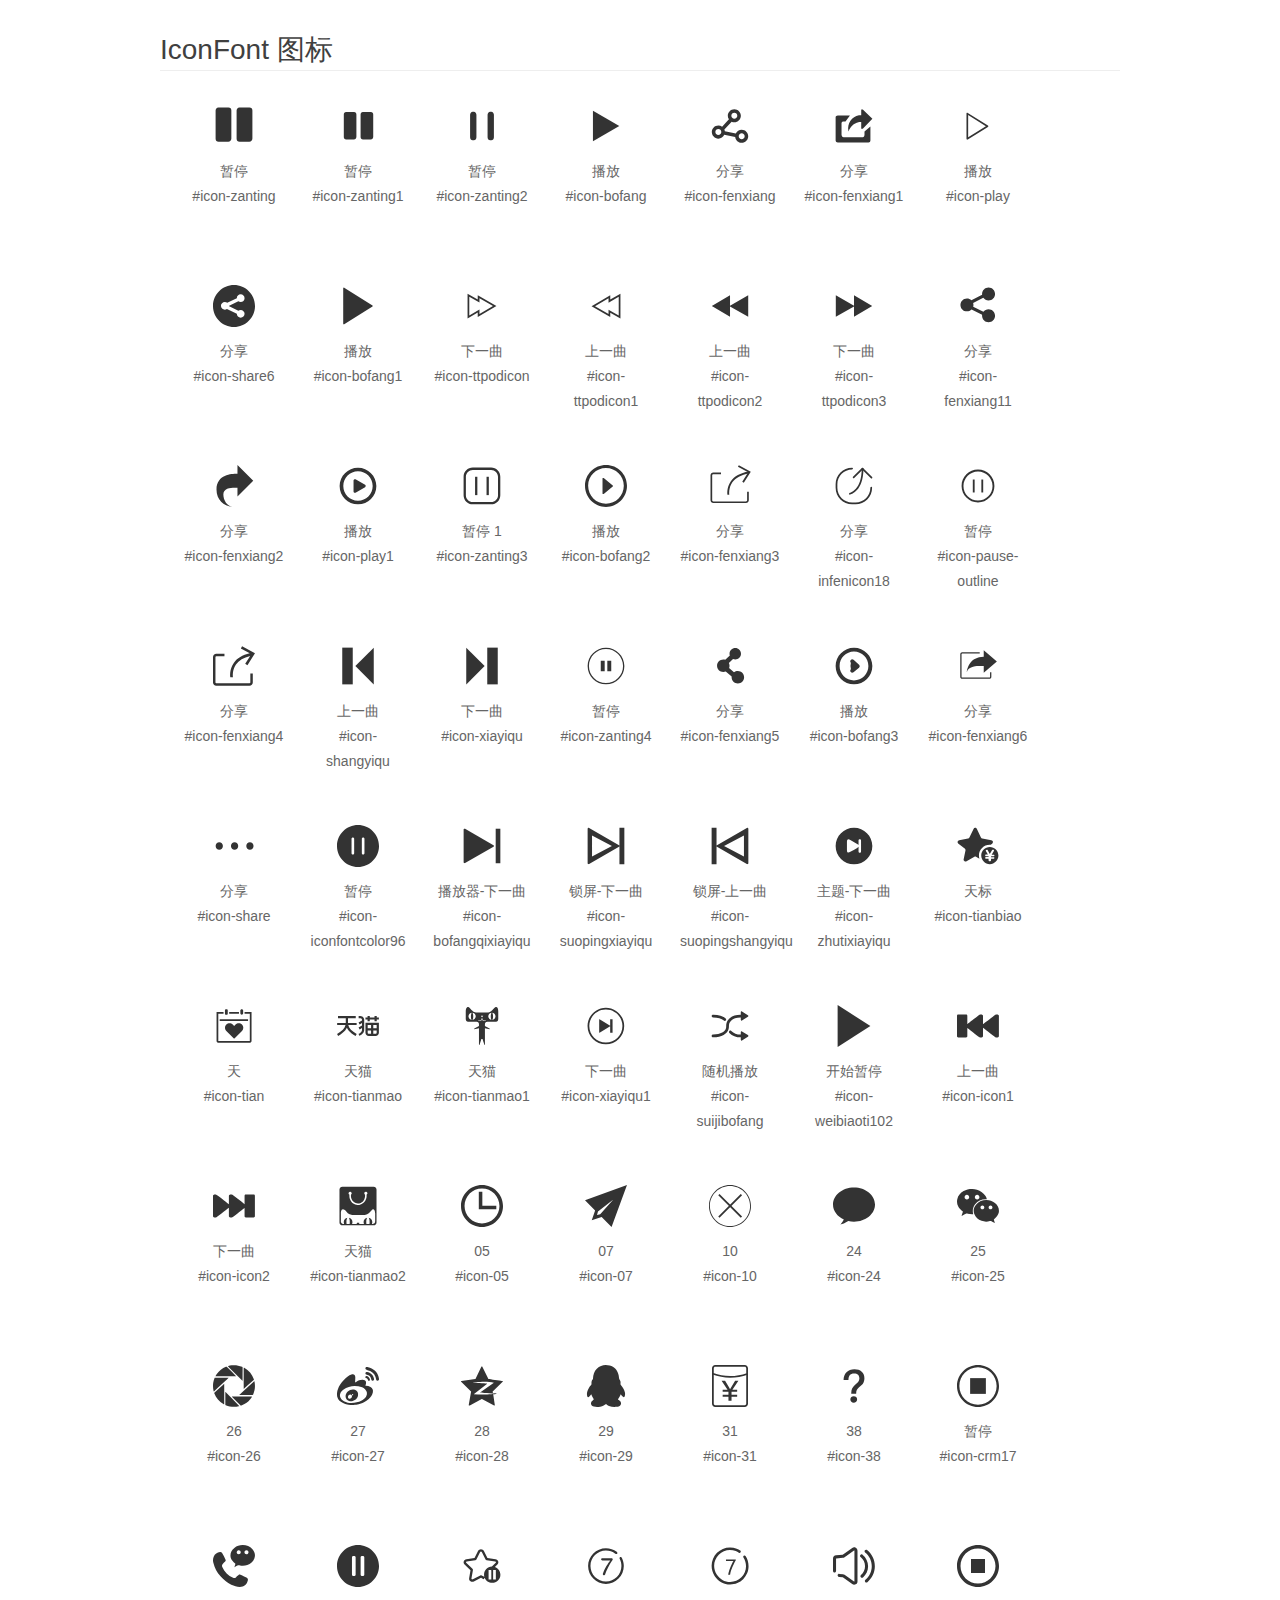
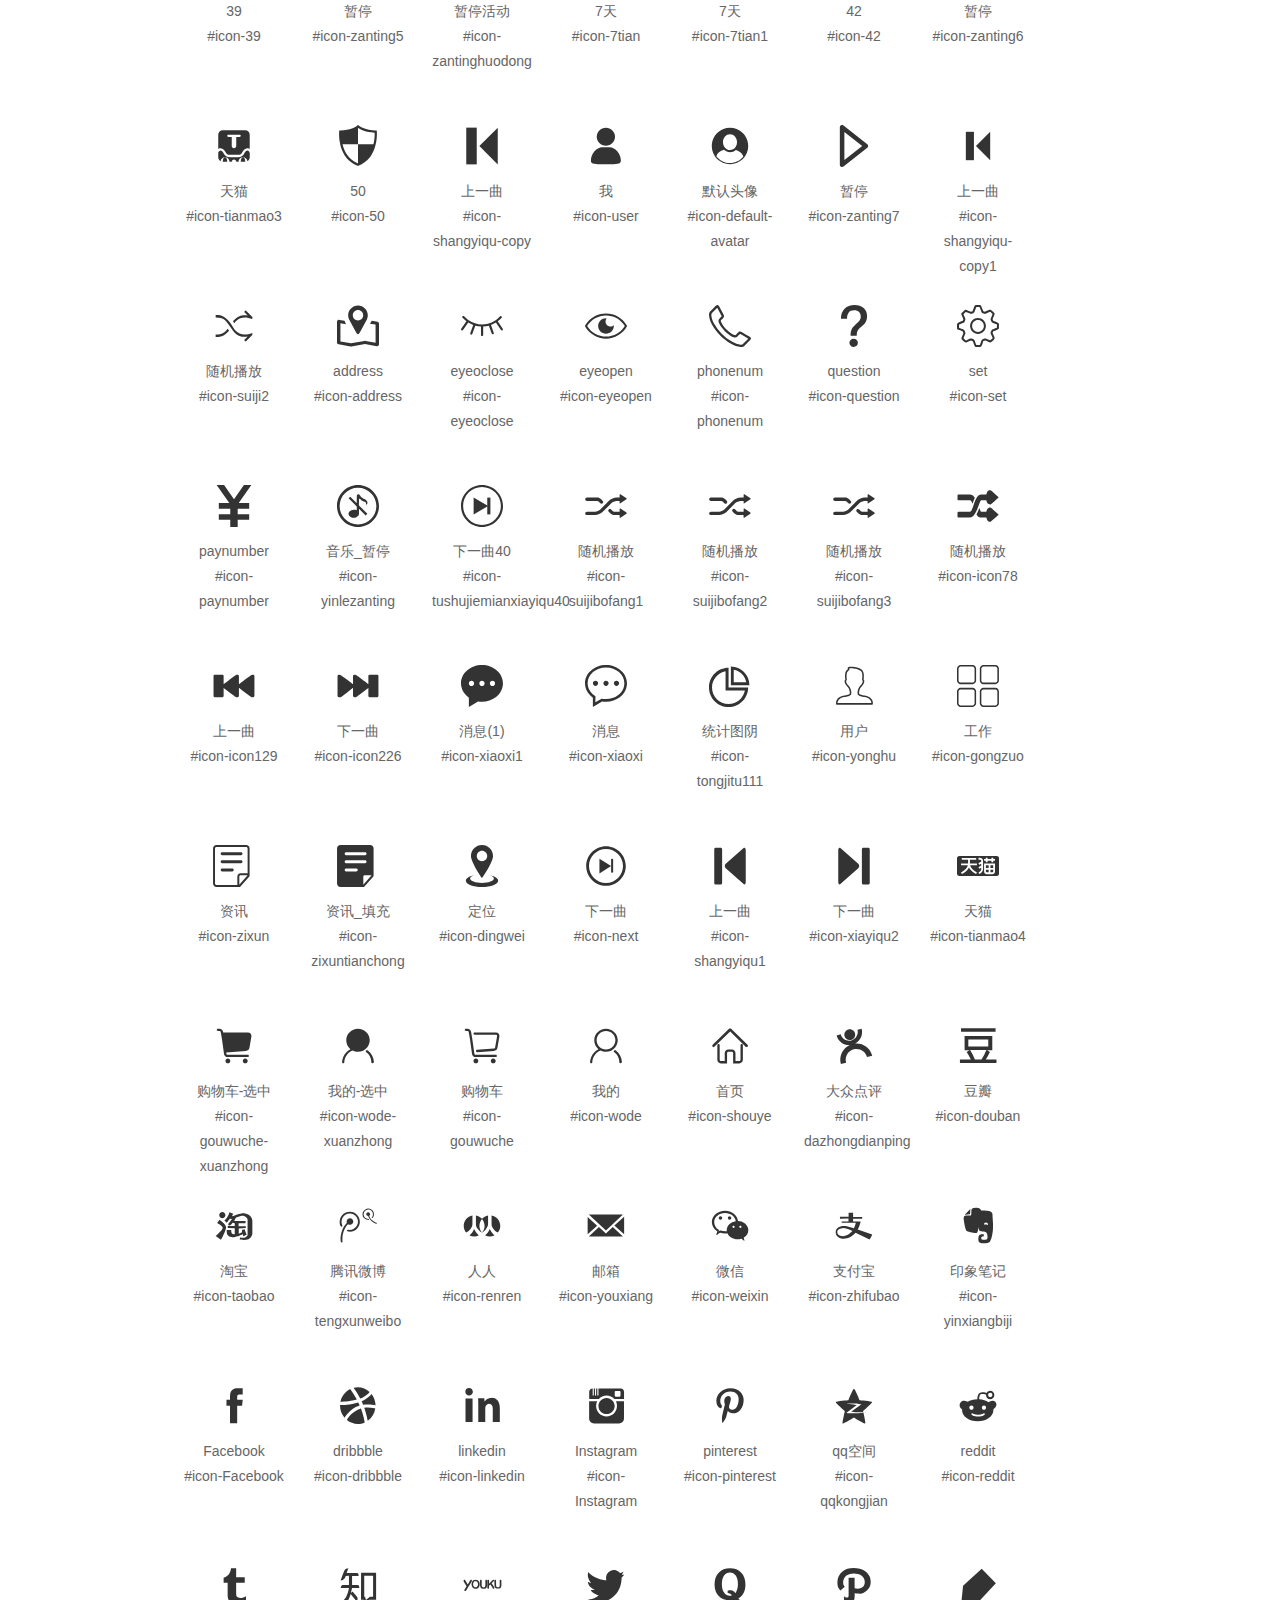
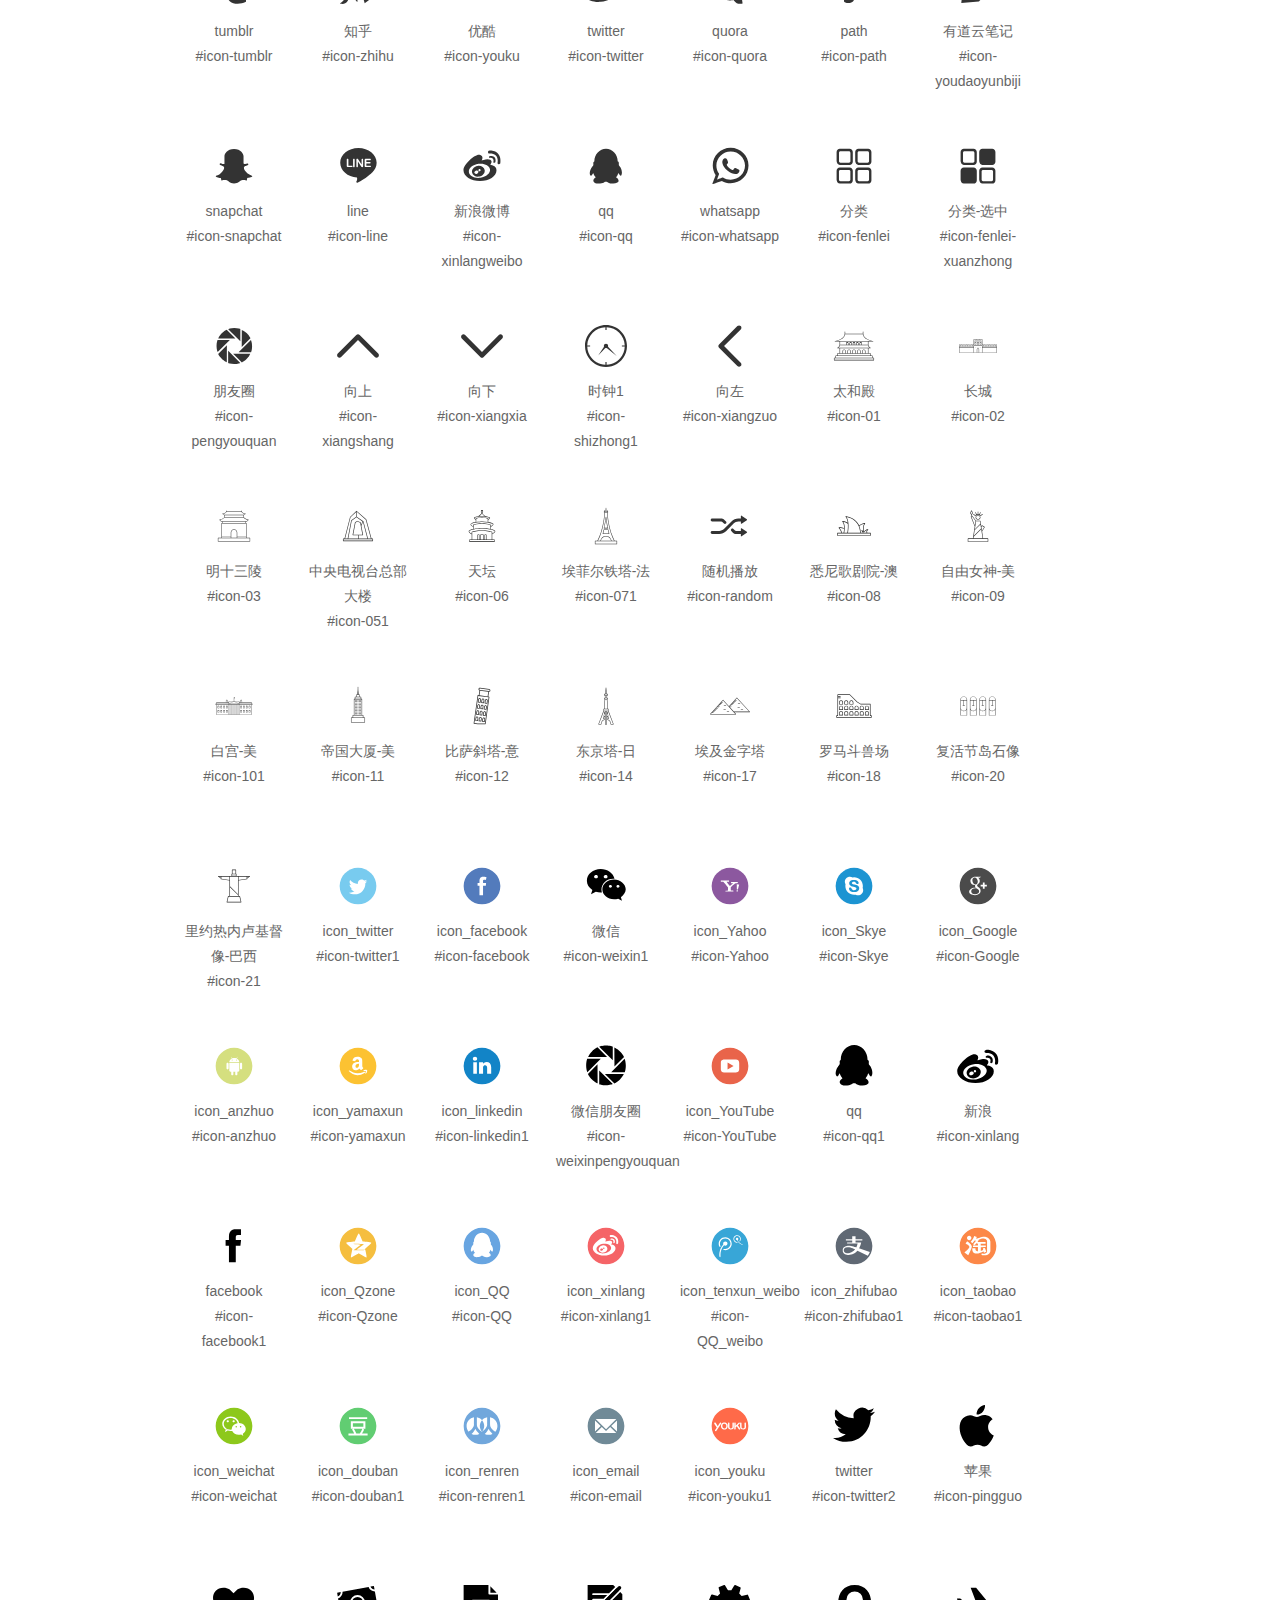
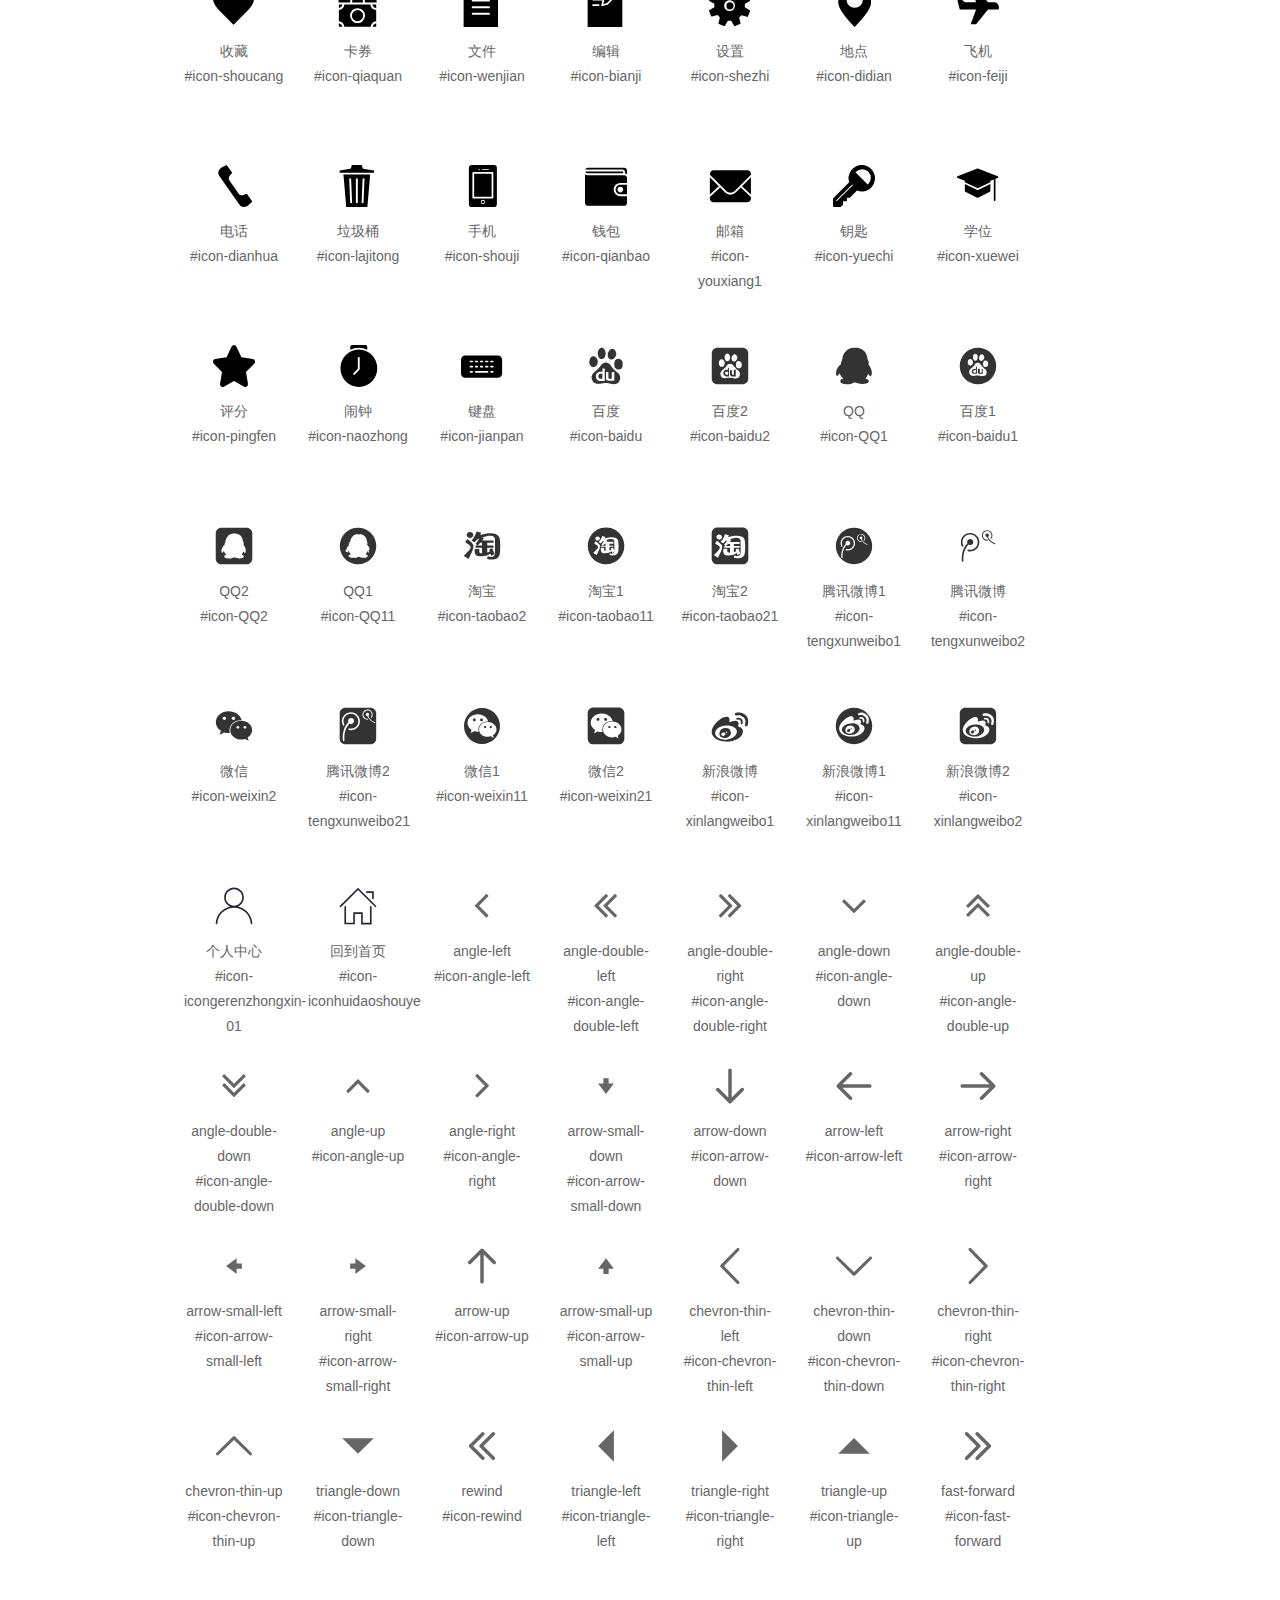
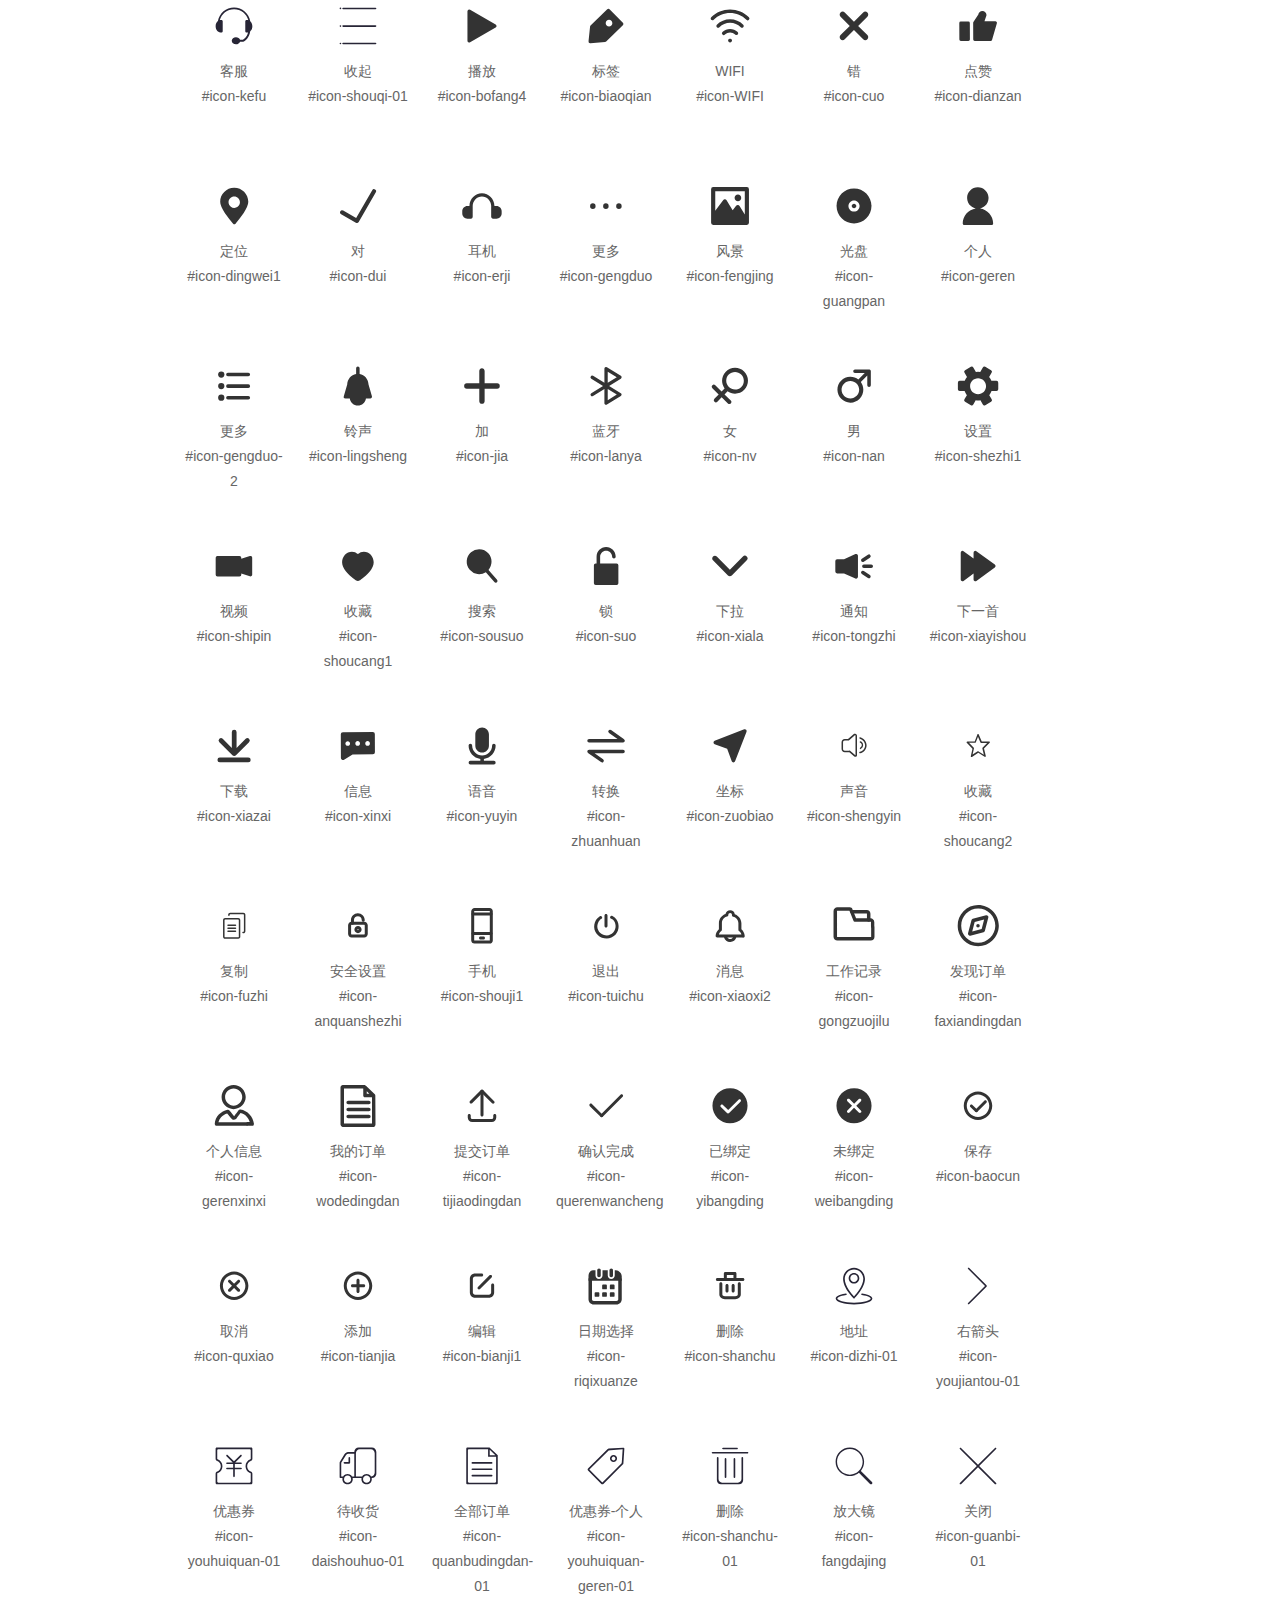
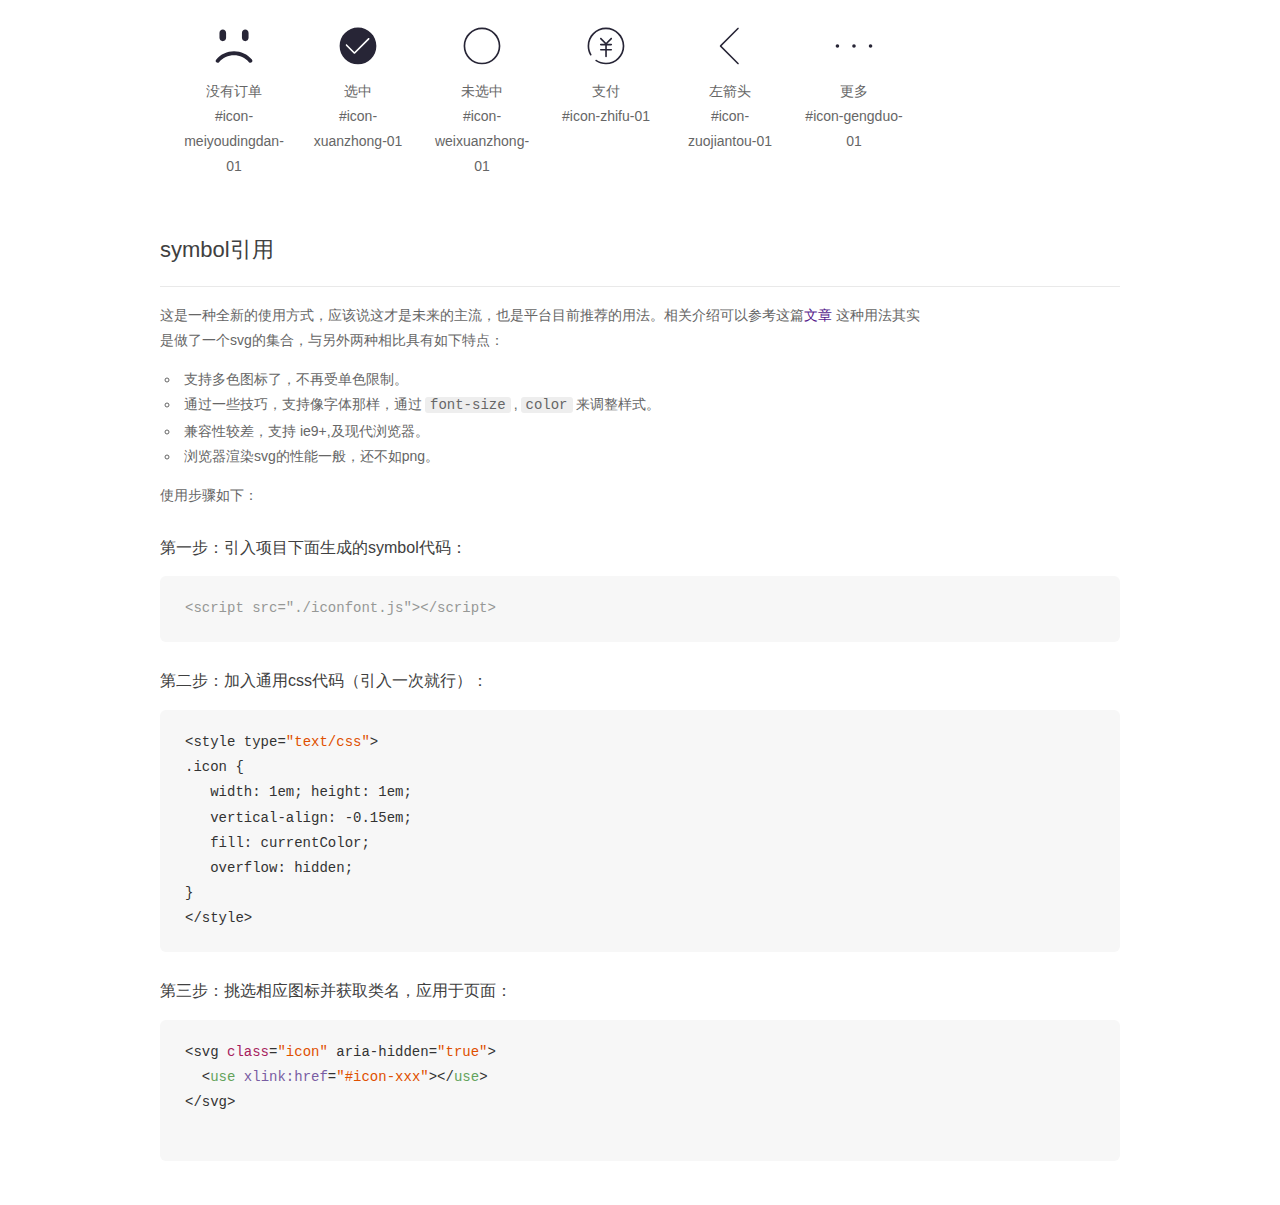
<file: rk3_liyan/font/demo_symbol.html>
<!DOCTYPE html>
<html>
<head>
    <meta charset="utf-8"/>
    <title>IconFont</title>
    <link rel="stylesheet" href="demo.css">
    <script src="iconfont.js"></script>

    <style type="text/css">
        .icon {
          /* 通过设置 font-size 来改变图标大小 */
          width: 1em; height: 1em;
          /* 图标和文字相邻时，垂直对齐 */
          vertical-align: -0.15em;
          /* 通过设置 color 来改变 SVG 的颜色/fill */
          fill: currentColor;
          /* path 和 stroke 溢出 viewBox 部分在 IE 下会显示
             normalize.css 中也包含这行 */
          overflow: hidden;
        }

    </style>
</head>
<body>
    <div class="main markdown">
        <h1>IconFont 图标</h1>
        <ul class="icon_lists clear">
            
                <li>
                    <svg class="icon" aria-hidden="true">
                        <use xlink:href="#icon-zanting"></use>
                    </svg>
                    <div class="name">暂停</div>
                    <div class="fontclass">#icon-zanting</div>
                </li>
            
                <li>
                    <svg class="icon" aria-hidden="true">
                        <use xlink:href="#icon-zanting1"></use>
                    </svg>
                    <div class="name">暂停</div>
                    <div class="fontclass">#icon-zanting1</div>
                </li>
            
                <li>
                    <svg class="icon" aria-hidden="true">
                        <use xlink:href="#icon-zanting2"></use>
                    </svg>
                    <div class="name">暂停</div>
                    <div class="fontclass">#icon-zanting2</div>
                </li>
            
                <li>
                    <svg class="icon" aria-hidden="true">
                        <use xlink:href="#icon-bofang"></use>
                    </svg>
                    <div class="name">播放</div>
                    <div class="fontclass">#icon-bofang</div>
                </li>
            
                <li>
                    <svg class="icon" aria-hidden="true">
                        <use xlink:href="#icon-fenxiang"></use>
                    </svg>
                    <div class="name">分享</div>
                    <div class="fontclass">#icon-fenxiang</div>
                </li>
            
                <li>
                    <svg class="icon" aria-hidden="true">
                        <use xlink:href="#icon-fenxiang1"></use>
                    </svg>
                    <div class="name">分享</div>
                    <div class="fontclass">#icon-fenxiang1</div>
                </li>
            
                <li>
                    <svg class="icon" aria-hidden="true">
                        <use xlink:href="#icon-play"></use>
                    </svg>
                    <div class="name">播放</div>
                    <div class="fontclass">#icon-play</div>
                </li>
            
                <li>
                    <svg class="icon" aria-hidden="true">
                        <use xlink:href="#icon-share6"></use>
                    </svg>
                    <div class="name">分享</div>
                    <div class="fontclass">#icon-share6</div>
                </li>
            
                <li>
                    <svg class="icon" aria-hidden="true">
                        <use xlink:href="#icon-bofang1"></use>
                    </svg>
                    <div class="name">播放</div>
                    <div class="fontclass">#icon-bofang1</div>
                </li>
            
                <li>
                    <svg class="icon" aria-hidden="true">
                        <use xlink:href="#icon-ttpodicon"></use>
                    </svg>
                    <div class="name">下一曲</div>
                    <div class="fontclass">#icon-ttpodicon</div>
                </li>
            
                <li>
                    <svg class="icon" aria-hidden="true">
                        <use xlink:href="#icon-ttpodicon1"></use>
                    </svg>
                    <div class="name">上一曲</div>
                    <div class="fontclass">#icon-ttpodicon1</div>
                </li>
            
                <li>
                    <svg class="icon" aria-hidden="true">
                        <use xlink:href="#icon-ttpodicon2"></use>
                    </svg>
                    <div class="name">上一曲</div>
                    <div class="fontclass">#icon-ttpodicon2</div>
                </li>
            
                <li>
                    <svg class="icon" aria-hidden="true">
                        <use xlink:href="#icon-ttpodicon3"></use>
                    </svg>
                    <div class="name">下一曲</div>
                    <div class="fontclass">#icon-ttpodicon3</div>
                </li>
            
                <li>
                    <svg class="icon" aria-hidden="true">
                        <use xlink:href="#icon-fenxiang11"></use>
                    </svg>
                    <div class="name">分享</div>
                    <div class="fontclass">#icon-fenxiang11</div>
                </li>
            
                <li>
                    <svg class="icon" aria-hidden="true">
                        <use xlink:href="#icon-fenxiang2"></use>
                    </svg>
                    <div class="name">分享</div>
                    <div class="fontclass">#icon-fenxiang2</div>
                </li>
            
                <li>
                    <svg class="icon" aria-hidden="true">
                        <use xlink:href="#icon-play1"></use>
                    </svg>
                    <div class="name">播放</div>
                    <div class="fontclass">#icon-play1</div>
                </li>
            
                <li>
                    <svg class="icon" aria-hidden="true">
                        <use xlink:href="#icon-zanting3"></use>
                    </svg>
                    <div class="name">暂停 1</div>
                    <div class="fontclass">#icon-zanting3</div>
                </li>
            
                <li>
                    <svg class="icon" aria-hidden="true">
                        <use xlink:href="#icon-bofang2"></use>
                    </svg>
                    <div class="name">播放</div>
                    <div class="fontclass">#icon-bofang2</div>
                </li>
            
                <li>
                    <svg class="icon" aria-hidden="true">
                        <use xlink:href="#icon-fenxiang3"></use>
                    </svg>
                    <div class="name">分享</div>
                    <div class="fontclass">#icon-fenxiang3</div>
                </li>
            
                <li>
                    <svg class="icon" aria-hidden="true">
                        <use xlink:href="#icon-infenicon18"></use>
                    </svg>
                    <div class="name">分享</div>
                    <div class="fontclass">#icon-infenicon18</div>
                </li>
            
                <li>
                    <svg class="icon" aria-hidden="true">
                        <use xlink:href="#icon-pause-outline"></use>
                    </svg>
                    <div class="name">暂停</div>
                    <div class="fontclass">#icon-pause-outline</div>
                </li>
            
                <li>
                    <svg class="icon" aria-hidden="true">
                        <use xlink:href="#icon-fenxiang4"></use>
                    </svg>
                    <div class="name">分享</div>
                    <div class="fontclass">#icon-fenxiang4</div>
                </li>
            
                <li>
                    <svg class="icon" aria-hidden="true">
                        <use xlink:href="#icon-shangyiqu"></use>
                    </svg>
                    <div class="name">上一曲</div>
                    <div class="fontclass">#icon-shangyiqu</div>
                </li>
            
                <li>
                    <svg class="icon" aria-hidden="true">
                        <use xlink:href="#icon-xiayiqu"></use>
                    </svg>
                    <div class="name">下一曲</div>
                    <div class="fontclass">#icon-xiayiqu</div>
                </li>
            
                <li>
                    <svg class="icon" aria-hidden="true">
                        <use xlink:href="#icon-zanting4"></use>
                    </svg>
                    <div class="name">暂停</div>
                    <div class="fontclass">#icon-zanting4</div>
                </li>
            
                <li>
                    <svg class="icon" aria-hidden="true">
                        <use xlink:href="#icon-fenxiang5"></use>
                    </svg>
                    <div class="name">分享</div>
                    <div class="fontclass">#icon-fenxiang5</div>
                </li>
            
                <li>
                    <svg class="icon" aria-hidden="true">
                        <use xlink:href="#icon-bofang3"></use>
                    </svg>
                    <div class="name">播放</div>
                    <div class="fontclass">#icon-bofang3</div>
                </li>
            
                <li>
                    <svg class="icon" aria-hidden="true">
                        <use xlink:href="#icon-fenxiang6"></use>
                    </svg>
                    <div class="name">分享</div>
                    <div class="fontclass">#icon-fenxiang6</div>
                </li>
            
                <li>
                    <svg class="icon" aria-hidden="true">
                        <use xlink:href="#icon-share"></use>
                    </svg>
                    <div class="name">分享</div>
                    <div class="fontclass">#icon-share</div>
                </li>
            
                <li>
                    <svg class="icon" aria-hidden="true">
                        <use xlink:href="#icon-iconfontcolor96"></use>
                    </svg>
                    <div class="name">暂停</div>
                    <div class="fontclass">#icon-iconfontcolor96</div>
                </li>
            
                <li>
                    <svg class="icon" aria-hidden="true">
                        <use xlink:href="#icon-bofangqixiayiqu"></use>
                    </svg>
                    <div class="name">播放器-下一曲</div>
                    <div class="fontclass">#icon-bofangqixiayiqu</div>
                </li>
            
                <li>
                    <svg class="icon" aria-hidden="true">
                        <use xlink:href="#icon-suopingxiayiqu"></use>
                    </svg>
                    <div class="name">锁屏-下一曲</div>
                    <div class="fontclass">#icon-suopingxiayiqu</div>
                </li>
            
                <li>
                    <svg class="icon" aria-hidden="true">
                        <use xlink:href="#icon-suopingshangyiqu"></use>
                    </svg>
                    <div class="name">锁屏-上一曲</div>
                    <div class="fontclass">#icon-suopingshangyiqu</div>
                </li>
            
                <li>
                    <svg class="icon" aria-hidden="true">
                        <use xlink:href="#icon-zhutixiayiqu"></use>
                    </svg>
                    <div class="name">主题-下一曲</div>
                    <div class="fontclass">#icon-zhutixiayiqu</div>
                </li>
            
                <li>
                    <svg class="icon" aria-hidden="true">
                        <use xlink:href="#icon-tianbiao"></use>
                    </svg>
                    <div class="name">天标</div>
                    <div class="fontclass">#icon-tianbiao</div>
                </li>
            
                <li>
                    <svg class="icon" aria-hidden="true">
                        <use xlink:href="#icon-tian"></use>
                    </svg>
                    <div class="name">天</div>
                    <div class="fontclass">#icon-tian</div>
                </li>
            
                <li>
                    <svg class="icon" aria-hidden="true">
                        <use xlink:href="#icon-tianmao"></use>
                    </svg>
                    <div class="name">天猫</div>
                    <div class="fontclass">#icon-tianmao</div>
                </li>
            
                <li>
                    <svg class="icon" aria-hidden="true">
                        <use xlink:href="#icon-tianmao1"></use>
                    </svg>
                    <div class="name">天猫</div>
                    <div class="fontclass">#icon-tianmao1</div>
                </li>
            
                <li>
                    <svg class="icon" aria-hidden="true">
                        <use xlink:href="#icon-xiayiqu1"></use>
                    </svg>
                    <div class="name">下一曲</div>
                    <div class="fontclass">#icon-xiayiqu1</div>
                </li>
            
                <li>
                    <svg class="icon" aria-hidden="true">
                        <use xlink:href="#icon-suijibofang"></use>
                    </svg>
                    <div class="name">随机播放</div>
                    <div class="fontclass">#icon-suijibofang</div>
                </li>
            
                <li>
                    <svg class="icon" aria-hidden="true">
                        <use xlink:href="#icon-weibiaoti102"></use>
                    </svg>
                    <div class="name">开始暂停</div>
                    <div class="fontclass">#icon-weibiaoti102</div>
                </li>
            
                <li>
                    <svg class="icon" aria-hidden="true">
                        <use xlink:href="#icon-icon1"></use>
                    </svg>
                    <div class="name">上一曲</div>
                    <div class="fontclass">#icon-icon1</div>
                </li>
            
                <li>
                    <svg class="icon" aria-hidden="true">
                        <use xlink:href="#icon-icon2"></use>
                    </svg>
                    <div class="name">下一曲</div>
                    <div class="fontclass">#icon-icon2</div>
                </li>
            
                <li>
                    <svg class="icon" aria-hidden="true">
                        <use xlink:href="#icon-tianmao2"></use>
                    </svg>
                    <div class="name">天猫</div>
                    <div class="fontclass">#icon-tianmao2</div>
                </li>
            
                <li>
                    <svg class="icon" aria-hidden="true">
                        <use xlink:href="#icon-05"></use>
                    </svg>
                    <div class="name">05</div>
                    <div class="fontclass">#icon-05</div>
                </li>
            
                <li>
                    <svg class="icon" aria-hidden="true">
                        <use xlink:href="#icon-07"></use>
                    </svg>
                    <div class="name">07</div>
                    <div class="fontclass">#icon-07</div>
                </li>
            
                <li>
                    <svg class="icon" aria-hidden="true">
                        <use xlink:href="#icon-10"></use>
                    </svg>
                    <div class="name">10</div>
                    <div class="fontclass">#icon-10</div>
                </li>
            
                <li>
                    <svg class="icon" aria-hidden="true">
                        <use xlink:href="#icon-24"></use>
                    </svg>
                    <div class="name">24</div>
                    <div class="fontclass">#icon-24</div>
                </li>
            
                <li>
                    <svg class="icon" aria-hidden="true">
                        <use xlink:href="#icon-25"></use>
                    </svg>
                    <div class="name">25</div>
                    <div class="fontclass">#icon-25</div>
                </li>
            
                <li>
                    <svg class="icon" aria-hidden="true">
                        <use xlink:href="#icon-26"></use>
                    </svg>
                    <div class="name">26</div>
                    <div class="fontclass">#icon-26</div>
                </li>
            
                <li>
                    <svg class="icon" aria-hidden="true">
                        <use xlink:href="#icon-27"></use>
                    </svg>
                    <div class="name">27</div>
                    <div class="fontclass">#icon-27</div>
                </li>
            
                <li>
                    <svg class="icon" aria-hidden="true">
                        <use xlink:href="#icon-28"></use>
                    </svg>
                    <div class="name">28</div>
                    <div class="fontclass">#icon-28</div>
                </li>
            
                <li>
                    <svg class="icon" aria-hidden="true">
                        <use xlink:href="#icon-29"></use>
                    </svg>
                    <div class="name">29</div>
                    <div class="fontclass">#icon-29</div>
                </li>
            
                <li>
                    <svg class="icon" aria-hidden="true">
                        <use xlink:href="#icon-31"></use>
                    </svg>
                    <div class="name">31</div>
                    <div class="fontclass">#icon-31</div>
                </li>
            
                <li>
                    <svg class="icon" aria-hidden="true">
                        <use xlink:href="#icon-38"></use>
                    </svg>
                    <div class="name">38</div>
                    <div class="fontclass">#icon-38</div>
                </li>
            
                <li>
                    <svg class="icon" aria-hidden="true">
                        <use xlink:href="#icon-crm17"></use>
                    </svg>
                    <div class="name">暂停</div>
                    <div class="fontclass">#icon-crm17</div>
                </li>
            
                <li>
                    <svg class="icon" aria-hidden="true">
                        <use xlink:href="#icon-39"></use>
                    </svg>
                    <div class="name">39</div>
                    <div class="fontclass">#icon-39</div>
                </li>
            
                <li>
                    <svg class="icon" aria-hidden="true">
                        <use xlink:href="#icon-zanting5"></use>
                    </svg>
                    <div class="name">暂停</div>
                    <div class="fontclass">#icon-zanting5</div>
                </li>
            
                <li>
                    <svg class="icon" aria-hidden="true">
                        <use xlink:href="#icon-zantinghuodong"></use>
                    </svg>
                    <div class="name">暂停活动</div>
                    <div class="fontclass">#icon-zantinghuodong</div>
                </li>
            
                <li>
                    <svg class="icon" aria-hidden="true">
                        <use xlink:href="#icon-7tian"></use>
                    </svg>
                    <div class="name">7天</div>
                    <div class="fontclass">#icon-7tian</div>
                </li>
            
                <li>
                    <svg class="icon" aria-hidden="true">
                        <use xlink:href="#icon-7tian1"></use>
                    </svg>
                    <div class="name">7天</div>
                    <div class="fontclass">#icon-7tian1</div>
                </li>
            
                <li>
                    <svg class="icon" aria-hidden="true">
                        <use xlink:href="#icon-42"></use>
                    </svg>
                    <div class="name">42</div>
                    <div class="fontclass">#icon-42</div>
                </li>
            
                <li>
                    <svg class="icon" aria-hidden="true">
                        <use xlink:href="#icon-zanting6"></use>
                    </svg>
                    <div class="name">暂停</div>
                    <div class="fontclass">#icon-zanting6</div>
                </li>
            
                <li>
                    <svg class="icon" aria-hidden="true">
                        <use xlink:href="#icon-tianmao3"></use>
                    </svg>
                    <div class="name">天猫</div>
                    <div class="fontclass">#icon-tianmao3</div>
                </li>
            
                <li>
                    <svg class="icon" aria-hidden="true">
                        <use xlink:href="#icon-50"></use>
                    </svg>
                    <div class="name">50</div>
                    <div class="fontclass">#icon-50</div>
                </li>
            
                <li>
                    <svg class="icon" aria-hidden="true">
                        <use xlink:href="#icon-shangyiqu-copy"></use>
                    </svg>
                    <div class="name">上一曲</div>
                    <div class="fontclass">#icon-shangyiqu-copy</div>
                </li>
            
                <li>
                    <svg class="icon" aria-hidden="true">
                        <use xlink:href="#icon-user"></use>
                    </svg>
                    <div class="name">我</div>
                    <div class="fontclass">#icon-user</div>
                </li>
            
                <li>
                    <svg class="icon" aria-hidden="true">
                        <use xlink:href="#icon-default-avatar"></use>
                    </svg>
                    <div class="name">默认头像</div>
                    <div class="fontclass">#icon-default-avatar</div>
                </li>
            
                <li>
                    <svg class="icon" aria-hidden="true">
                        <use xlink:href="#icon-zanting7"></use>
                    </svg>
                    <div class="name">暂停</div>
                    <div class="fontclass">#icon-zanting7</div>
                </li>
            
                <li>
                    <svg class="icon" aria-hidden="true">
                        <use xlink:href="#icon-shangyiqu-copy1"></use>
                    </svg>
                    <div class="name">上一曲</div>
                    <div class="fontclass">#icon-shangyiqu-copy1</div>
                </li>
            
                <li>
                    <svg class="icon" aria-hidden="true">
                        <use xlink:href="#icon-suiji2"></use>
                    </svg>
                    <div class="name">随机播放</div>
                    <div class="fontclass">#icon-suiji2</div>
                </li>
            
                <li>
                    <svg class="icon" aria-hidden="true">
                        <use xlink:href="#icon-address"></use>
                    </svg>
                    <div class="name">address</div>
                    <div class="fontclass">#icon-address</div>
                </li>
            
                <li>
                    <svg class="icon" aria-hidden="true">
                        <use xlink:href="#icon-eyeoclose"></use>
                    </svg>
                    <div class="name">eyeoclose</div>
                    <div class="fontclass">#icon-eyeoclose</div>
                </li>
            
                <li>
                    <svg class="icon" aria-hidden="true">
                        <use xlink:href="#icon-eyeopen"></use>
                    </svg>
                    <div class="name">eyeopen</div>
                    <div class="fontclass">#icon-eyeopen</div>
                </li>
            
                <li>
                    <svg class="icon" aria-hidden="true">
                        <use xlink:href="#icon-phonenum"></use>
                    </svg>
                    <div class="name">phonenum</div>
                    <div class="fontclass">#icon-phonenum</div>
                </li>
            
                <li>
                    <svg class="icon" aria-hidden="true">
                        <use xlink:href="#icon-question"></use>
                    </svg>
                    <div class="name">question</div>
                    <div class="fontclass">#icon-question</div>
                </li>
            
                <li>
                    <svg class="icon" aria-hidden="true">
                        <use xlink:href="#icon-set"></use>
                    </svg>
                    <div class="name">set</div>
                    <div class="fontclass">#icon-set</div>
                </li>
            
                <li>
                    <svg class="icon" aria-hidden="true">
                        <use xlink:href="#icon-paynumber"></use>
                    </svg>
                    <div class="name">paynumber</div>
                    <div class="fontclass">#icon-paynumber</div>
                </li>
            
                <li>
                    <svg class="icon" aria-hidden="true">
                        <use xlink:href="#icon-yinlezanting"></use>
                    </svg>
                    <div class="name">音乐_暂停</div>
                    <div class="fontclass">#icon-yinlezanting</div>
                </li>
            
                <li>
                    <svg class="icon" aria-hidden="true">
                        <use xlink:href="#icon-tushujiemianxiayiqu40"></use>
                    </svg>
                    <div class="name">下一曲40</div>
                    <div class="fontclass">#icon-tushujiemianxiayiqu40</div>
                </li>
            
                <li>
                    <svg class="icon" aria-hidden="true">
                        <use xlink:href="#icon-suijibofang1"></use>
                    </svg>
                    <div class="name">随机播放</div>
                    <div class="fontclass">#icon-suijibofang1</div>
                </li>
            
                <li>
                    <svg class="icon" aria-hidden="true">
                        <use xlink:href="#icon-suijibofang2"></use>
                    </svg>
                    <div class="name">随机播放</div>
                    <div class="fontclass">#icon-suijibofang2</div>
                </li>
            
                <li>
                    <svg class="icon" aria-hidden="true">
                        <use xlink:href="#icon-suijibofang3"></use>
                    </svg>
                    <div class="name">随机播放</div>
                    <div class="fontclass">#icon-suijibofang3</div>
                </li>
            
                <li>
                    <svg class="icon" aria-hidden="true">
                        <use xlink:href="#icon-icon78"></use>
                    </svg>
                    <div class="name">随机播放</div>
                    <div class="fontclass">#icon-icon78</div>
                </li>
            
                <li>
                    <svg class="icon" aria-hidden="true">
                        <use xlink:href="#icon-icon129"></use>
                    </svg>
                    <div class="name">上一曲</div>
                    <div class="fontclass">#icon-icon129</div>
                </li>
            
                <li>
                    <svg class="icon" aria-hidden="true">
                        <use xlink:href="#icon-icon226"></use>
                    </svg>
                    <div class="name">下一曲</div>
                    <div class="fontclass">#icon-icon226</div>
                </li>
            
                <li>
                    <svg class="icon" aria-hidden="true">
                        <use xlink:href="#icon-xiaoxi1"></use>
                    </svg>
                    <div class="name">消息(1)</div>
                    <div class="fontclass">#icon-xiaoxi1</div>
                </li>
            
                <li>
                    <svg class="icon" aria-hidden="true">
                        <use xlink:href="#icon-xiaoxi"></use>
                    </svg>
                    <div class="name">消息</div>
                    <div class="fontclass">#icon-xiaoxi</div>
                </li>
            
                <li>
                    <svg class="icon" aria-hidden="true">
                        <use xlink:href="#icon-tongjitu111"></use>
                    </svg>
                    <div class="name">统计图阴</div>
                    <div class="fontclass">#icon-tongjitu111</div>
                </li>
            
                <li>
                    <svg class="icon" aria-hidden="true">
                        <use xlink:href="#icon-yonghu"></use>
                    </svg>
                    <div class="name">用户</div>
                    <div class="fontclass">#icon-yonghu</div>
                </li>
            
                <li>
                    <svg class="icon" aria-hidden="true">
                        <use xlink:href="#icon-gongzuo"></use>
                    </svg>
                    <div class="name">工作</div>
                    <div class="fontclass">#icon-gongzuo</div>
                </li>
            
                <li>
                    <svg class="icon" aria-hidden="true">
                        <use xlink:href="#icon-zixun"></use>
                    </svg>
                    <div class="name">资讯</div>
                    <div class="fontclass">#icon-zixun</div>
                </li>
            
                <li>
                    <svg class="icon" aria-hidden="true">
                        <use xlink:href="#icon-zixuntianchong"></use>
                    </svg>
                    <div class="name">资讯_填充</div>
                    <div class="fontclass">#icon-zixuntianchong</div>
                </li>
            
                <li>
                    <svg class="icon" aria-hidden="true">
                        <use xlink:href="#icon-dingwei"></use>
                    </svg>
                    <div class="name">定位</div>
                    <div class="fontclass">#icon-dingwei</div>
                </li>
            
                <li>
                    <svg class="icon" aria-hidden="true">
                        <use xlink:href="#icon-next"></use>
                    </svg>
                    <div class="name">下一曲</div>
                    <div class="fontclass">#icon-next</div>
                </li>
            
                <li>
                    <svg class="icon" aria-hidden="true">
                        <use xlink:href="#icon-shangyiqu1"></use>
                    </svg>
                    <div class="name">上一曲</div>
                    <div class="fontclass">#icon-shangyiqu1</div>
                </li>
            
                <li>
                    <svg class="icon" aria-hidden="true">
                        <use xlink:href="#icon-xiayiqu2"></use>
                    </svg>
                    <div class="name">下一曲</div>
                    <div class="fontclass">#icon-xiayiqu2</div>
                </li>
            
                <li>
                    <svg class="icon" aria-hidden="true">
                        <use xlink:href="#icon-tianmao4"></use>
                    </svg>
                    <div class="name">天猫</div>
                    <div class="fontclass">#icon-tianmao4</div>
                </li>
            
                <li>
                    <svg class="icon" aria-hidden="true">
                        <use xlink:href="#icon-gouwuche-xuanzhong"></use>
                    </svg>
                    <div class="name">购物车-选中</div>
                    <div class="fontclass">#icon-gouwuche-xuanzhong</div>
                </li>
            
                <li>
                    <svg class="icon" aria-hidden="true">
                        <use xlink:href="#icon-wode-xuanzhong"></use>
                    </svg>
                    <div class="name">我的-选中</div>
                    <div class="fontclass">#icon-wode-xuanzhong</div>
                </li>
            
                <li>
                    <svg class="icon" aria-hidden="true">
                        <use xlink:href="#icon-gouwuche"></use>
                    </svg>
                    <div class="name">购物车</div>
                    <div class="fontclass">#icon-gouwuche</div>
                </li>
            
                <li>
                    <svg class="icon" aria-hidden="true">
                        <use xlink:href="#icon-wode"></use>
                    </svg>
                    <div class="name">我的</div>
                    <div class="fontclass">#icon-wode</div>
                </li>
            
                <li>
                    <svg class="icon" aria-hidden="true">
                        <use xlink:href="#icon-shouye"></use>
                    </svg>
                    <div class="name">首页</div>
                    <div class="fontclass">#icon-shouye</div>
                </li>
            
                <li>
                    <svg class="icon" aria-hidden="true">
                        <use xlink:href="#icon-dazhongdianping"></use>
                    </svg>
                    <div class="name">大众点评</div>
                    <div class="fontclass">#icon-dazhongdianping</div>
                </li>
            
                <li>
                    <svg class="icon" aria-hidden="true">
                        <use xlink:href="#icon-douban"></use>
                    </svg>
                    <div class="name">豆瓣</div>
                    <div class="fontclass">#icon-douban</div>
                </li>
            
                <li>
                    <svg class="icon" aria-hidden="true">
                        <use xlink:href="#icon-taobao"></use>
                    </svg>
                    <div class="name">淘宝</div>
                    <div class="fontclass">#icon-taobao</div>
                </li>
            
                <li>
                    <svg class="icon" aria-hidden="true">
                        <use xlink:href="#icon-tengxunweibo"></use>
                    </svg>
                    <div class="name">腾讯微博</div>
                    <div class="fontclass">#icon-tengxunweibo</div>
                </li>
            
                <li>
                    <svg class="icon" aria-hidden="true">
                        <use xlink:href="#icon-renren"></use>
                    </svg>
                    <div class="name">人人</div>
                    <div class="fontclass">#icon-renren</div>
                </li>
            
                <li>
                    <svg class="icon" aria-hidden="true">
                        <use xlink:href="#icon-youxiang"></use>
                    </svg>
                    <div class="name">邮箱</div>
                    <div class="fontclass">#icon-youxiang</div>
                </li>
            
                <li>
                    <svg class="icon" aria-hidden="true">
                        <use xlink:href="#icon-weixin"></use>
                    </svg>
                    <div class="name">微信</div>
                    <div class="fontclass">#icon-weixin</div>
                </li>
            
                <li>
                    <svg class="icon" aria-hidden="true">
                        <use xlink:href="#icon-zhifubao"></use>
                    </svg>
                    <div class="name">支付宝</div>
                    <div class="fontclass">#icon-zhifubao</div>
                </li>
            
                <li>
                    <svg class="icon" aria-hidden="true">
                        <use xlink:href="#icon-yinxiangbiji"></use>
                    </svg>
                    <div class="name">印象笔记</div>
                    <div class="fontclass">#icon-yinxiangbiji</div>
                </li>
            
                <li>
                    <svg class="icon" aria-hidden="true">
                        <use xlink:href="#icon-Facebook"></use>
                    </svg>
                    <div class="name">Facebook</div>
                    <div class="fontclass">#icon-Facebook</div>
                </li>
            
                <li>
                    <svg class="icon" aria-hidden="true">
                        <use xlink:href="#icon-dribbble"></use>
                    </svg>
                    <div class="name">dribbble</div>
                    <div class="fontclass">#icon-dribbble</div>
                </li>
            
                <li>
                    <svg class="icon" aria-hidden="true">
                        <use xlink:href="#icon-linkedin"></use>
                    </svg>
                    <div class="name">linkedin</div>
                    <div class="fontclass">#icon-linkedin</div>
                </li>
            
                <li>
                    <svg class="icon" aria-hidden="true">
                        <use xlink:href="#icon-Instagram"></use>
                    </svg>
                    <div class="name">Instagram</div>
                    <div class="fontclass">#icon-Instagram</div>
                </li>
            
                <li>
                    <svg class="icon" aria-hidden="true">
                        <use xlink:href="#icon-pinterest"></use>
                    </svg>
                    <div class="name">pinterest</div>
                    <div class="fontclass">#icon-pinterest</div>
                </li>
            
                <li>
                    <svg class="icon" aria-hidden="true">
                        <use xlink:href="#icon-qqkongjian"></use>
                    </svg>
                    <div class="name">qq空间</div>
                    <div class="fontclass">#icon-qqkongjian</div>
                </li>
            
                <li>
                    <svg class="icon" aria-hidden="true">
                        <use xlink:href="#icon-reddit"></use>
                    </svg>
                    <div class="name">reddit</div>
                    <div class="fontclass">#icon-reddit</div>
                </li>
            
                <li>
                    <svg class="icon" aria-hidden="true">
                        <use xlink:href="#icon-tumblr"></use>
                    </svg>
                    <div class="name">tumblr</div>
                    <div class="fontclass">#icon-tumblr</div>
                </li>
            
                <li>
                    <svg class="icon" aria-hidden="true">
                        <use xlink:href="#icon-zhihu"></use>
                    </svg>
                    <div class="name">知乎</div>
                    <div class="fontclass">#icon-zhihu</div>
                </li>
            
                <li>
                    <svg class="icon" aria-hidden="true">
                        <use xlink:href="#icon-youku"></use>
                    </svg>
                    <div class="name">优酷</div>
                    <div class="fontclass">#icon-youku</div>
                </li>
            
                <li>
                    <svg class="icon" aria-hidden="true">
                        <use xlink:href="#icon-twitter"></use>
                    </svg>
                    <div class="name">twitter</div>
                    <div class="fontclass">#icon-twitter</div>
                </li>
            
                <li>
                    <svg class="icon" aria-hidden="true">
                        <use xlink:href="#icon-quora"></use>
                    </svg>
                    <div class="name">quora</div>
                    <div class="fontclass">#icon-quora</div>
                </li>
            
                <li>
                    <svg class="icon" aria-hidden="true">
                        <use xlink:href="#icon-path"></use>
                    </svg>
                    <div class="name">path</div>
                    <div class="fontclass">#icon-path</div>
                </li>
            
                <li>
                    <svg class="icon" aria-hidden="true">
                        <use xlink:href="#icon-youdaoyunbiji"></use>
                    </svg>
                    <div class="name">有道云笔记</div>
                    <div class="fontclass">#icon-youdaoyunbiji</div>
                </li>
            
                <li>
                    <svg class="icon" aria-hidden="true">
                        <use xlink:href="#icon-snapchat"></use>
                    </svg>
                    <div class="name">snapchat</div>
                    <div class="fontclass">#icon-snapchat</div>
                </li>
            
                <li>
                    <svg class="icon" aria-hidden="true">
                        <use xlink:href="#icon-line"></use>
                    </svg>
                    <div class="name">line</div>
                    <div class="fontclass">#icon-line</div>
                </li>
            
                <li>
                    <svg class="icon" aria-hidden="true">
                        <use xlink:href="#icon-xinlangweibo"></use>
                    </svg>
                    <div class="name">新浪微博</div>
                    <div class="fontclass">#icon-xinlangweibo</div>
                </li>
            
                <li>
                    <svg class="icon" aria-hidden="true">
                        <use xlink:href="#icon-qq"></use>
                    </svg>
                    <div class="name">qq</div>
                    <div class="fontclass">#icon-qq</div>
                </li>
            
                <li>
                    <svg class="icon" aria-hidden="true">
                        <use xlink:href="#icon-whatsapp"></use>
                    </svg>
                    <div class="name">whatsapp</div>
                    <div class="fontclass">#icon-whatsapp</div>
                </li>
            
                <li>
                    <svg class="icon" aria-hidden="true">
                        <use xlink:href="#icon-fenlei"></use>
                    </svg>
                    <div class="name">分类</div>
                    <div class="fontclass">#icon-fenlei</div>
                </li>
            
                <li>
                    <svg class="icon" aria-hidden="true">
                        <use xlink:href="#icon-fenlei-xuanzhong"></use>
                    </svg>
                    <div class="name">分类-选中</div>
                    <div class="fontclass">#icon-fenlei-xuanzhong</div>
                </li>
            
                <li>
                    <svg class="icon" aria-hidden="true">
                        <use xlink:href="#icon-pengyouquan"></use>
                    </svg>
                    <div class="name">朋友圈</div>
                    <div class="fontclass">#icon-pengyouquan</div>
                </li>
            
                <li>
                    <svg class="icon" aria-hidden="true">
                        <use xlink:href="#icon-xiangshang"></use>
                    </svg>
                    <div class="name">向上</div>
                    <div class="fontclass">#icon-xiangshang</div>
                </li>
            
                <li>
                    <svg class="icon" aria-hidden="true">
                        <use xlink:href="#icon-xiangxia"></use>
                    </svg>
                    <div class="name">向下</div>
                    <div class="fontclass">#icon-xiangxia</div>
                </li>
            
                <li>
                    <svg class="icon" aria-hidden="true">
                        <use xlink:href="#icon-shizhong1"></use>
                    </svg>
                    <div class="name">时钟1</div>
                    <div class="fontclass">#icon-shizhong1</div>
                </li>
            
                <li>
                    <svg class="icon" aria-hidden="true">
                        <use xlink:href="#icon-xiangzuo"></use>
                    </svg>
                    <div class="name">向左</div>
                    <div class="fontclass">#icon-xiangzuo</div>
                </li>
            
                <li>
                    <svg class="icon" aria-hidden="true">
                        <use xlink:href="#icon-01"></use>
                    </svg>
                    <div class="name">太和殿</div>
                    <div class="fontclass">#icon-01</div>
                </li>
            
                <li>
                    <svg class="icon" aria-hidden="true">
                        <use xlink:href="#icon-02"></use>
                    </svg>
                    <div class="name">长城</div>
                    <div class="fontclass">#icon-02</div>
                </li>
            
                <li>
                    <svg class="icon" aria-hidden="true">
                        <use xlink:href="#icon-03"></use>
                    </svg>
                    <div class="name">明十三陵</div>
                    <div class="fontclass">#icon-03</div>
                </li>
            
                <li>
                    <svg class="icon" aria-hidden="true">
                        <use xlink:href="#icon-051"></use>
                    </svg>
                    <div class="name">中央电视台总部大楼</div>
                    <div class="fontclass">#icon-051</div>
                </li>
            
                <li>
                    <svg class="icon" aria-hidden="true">
                        <use xlink:href="#icon-06"></use>
                    </svg>
                    <div class="name">天坛</div>
                    <div class="fontclass">#icon-06</div>
                </li>
            
                <li>
                    <svg class="icon" aria-hidden="true">
                        <use xlink:href="#icon-071"></use>
                    </svg>
                    <div class="name">埃菲尔铁塔-法</div>
                    <div class="fontclass">#icon-071</div>
                </li>
            
                <li>
                    <svg class="icon" aria-hidden="true">
                        <use xlink:href="#icon-random"></use>
                    </svg>
                    <div class="name">随机播放</div>
                    <div class="fontclass">#icon-random</div>
                </li>
            
                <li>
                    <svg class="icon" aria-hidden="true">
                        <use xlink:href="#icon-08"></use>
                    </svg>
                    <div class="name">悉尼歌剧院-澳</div>
                    <div class="fontclass">#icon-08</div>
                </li>
            
                <li>
                    <svg class="icon" aria-hidden="true">
                        <use xlink:href="#icon-09"></use>
                    </svg>
                    <div class="name">自由女神-美</div>
                    <div class="fontclass">#icon-09</div>
                </li>
            
                <li>
                    <svg class="icon" aria-hidden="true">
                        <use xlink:href="#icon-101"></use>
                    </svg>
                    <div class="name">白宫-美</div>
                    <div class="fontclass">#icon-101</div>
                </li>
            
                <li>
                    <svg class="icon" aria-hidden="true">
                        <use xlink:href="#icon-11"></use>
                    </svg>
                    <div class="name">帝国大厦-美</div>
                    <div class="fontclass">#icon-11</div>
                </li>
            
                <li>
                    <svg class="icon" aria-hidden="true">
                        <use xlink:href="#icon-12"></use>
                    </svg>
                    <div class="name">比萨斜塔-意</div>
                    <div class="fontclass">#icon-12</div>
                </li>
            
                <li>
                    <svg class="icon" aria-hidden="true">
                        <use xlink:href="#icon-14"></use>
                    </svg>
                    <div class="name">东京塔-日</div>
                    <div class="fontclass">#icon-14</div>
                </li>
            
                <li>
                    <svg class="icon" aria-hidden="true">
                        <use xlink:href="#icon-17"></use>
                    </svg>
                    <div class="name">埃及金字塔</div>
                    <div class="fontclass">#icon-17</div>
                </li>
            
                <li>
                    <svg class="icon" aria-hidden="true">
                        <use xlink:href="#icon-18"></use>
                    </svg>
                    <div class="name">罗马斗兽场</div>
                    <div class="fontclass">#icon-18</div>
                </li>
            
                <li>
                    <svg class="icon" aria-hidden="true">
                        <use xlink:href="#icon-20"></use>
                    </svg>
                    <div class="name">复活节岛石像</div>
                    <div class="fontclass">#icon-20</div>
                </li>
            
                <li>
                    <svg class="icon" aria-hidden="true">
                        <use xlink:href="#icon-21"></use>
                    </svg>
                    <div class="name">里约热内卢基督像-巴西</div>
                    <div class="fontclass">#icon-21</div>
                </li>
            
                <li>
                    <svg class="icon" aria-hidden="true">
                        <use xlink:href="#icon-twitter1"></use>
                    </svg>
                    <div class="name">icon_twitter</div>
                    <div class="fontclass">#icon-twitter1</div>
                </li>
            
                <li>
                    <svg class="icon" aria-hidden="true">
                        <use xlink:href="#icon-facebook"></use>
                    </svg>
                    <div class="name">icon_facebook</div>
                    <div class="fontclass">#icon-facebook</div>
                </li>
            
                <li>
                    <svg class="icon" aria-hidden="true">
                        <use xlink:href="#icon-weixin1"></use>
                    </svg>
                    <div class="name">微信</div>
                    <div class="fontclass">#icon-weixin1</div>
                </li>
            
                <li>
                    <svg class="icon" aria-hidden="true">
                        <use xlink:href="#icon-Yahoo"></use>
                    </svg>
                    <div class="name">icon_Yahoo</div>
                    <div class="fontclass">#icon-Yahoo</div>
                </li>
            
                <li>
                    <svg class="icon" aria-hidden="true">
                        <use xlink:href="#icon-Skye"></use>
                    </svg>
                    <div class="name">icon_Skye</div>
                    <div class="fontclass">#icon-Skye</div>
                </li>
            
                <li>
                    <svg class="icon" aria-hidden="true">
                        <use xlink:href="#icon-Google"></use>
                    </svg>
                    <div class="name">icon_Google</div>
                    <div class="fontclass">#icon-Google</div>
                </li>
            
                <li>
                    <svg class="icon" aria-hidden="true">
                        <use xlink:href="#icon-anzhuo"></use>
                    </svg>
                    <div class="name">icon_anzhuo</div>
                    <div class="fontclass">#icon-anzhuo</div>
                </li>
            
                <li>
                    <svg class="icon" aria-hidden="true">
                        <use xlink:href="#icon-yamaxun"></use>
                    </svg>
                    <div class="name">icon_yamaxun</div>
                    <div class="fontclass">#icon-yamaxun</div>
                </li>
            
                <li>
                    <svg class="icon" aria-hidden="true">
                        <use xlink:href="#icon-linkedin1"></use>
                    </svg>
                    <div class="name">icon_linkedin</div>
                    <div class="fontclass">#icon-linkedin1</div>
                </li>
            
                <li>
                    <svg class="icon" aria-hidden="true">
                        <use xlink:href="#icon-weixinpengyouquan"></use>
                    </svg>
                    <div class="name">微信朋友圈</div>
                    <div class="fontclass">#icon-weixinpengyouquan</div>
                </li>
            
                <li>
                    <svg class="icon" aria-hidden="true">
                        <use xlink:href="#icon-YouTube"></use>
                    </svg>
                    <div class="name">icon_YouTube</div>
                    <div class="fontclass">#icon-YouTube</div>
                </li>
            
                <li>
                    <svg class="icon" aria-hidden="true">
                        <use xlink:href="#icon-qq1"></use>
                    </svg>
                    <div class="name">qq</div>
                    <div class="fontclass">#icon-qq1</div>
                </li>
            
                <li>
                    <svg class="icon" aria-hidden="true">
                        <use xlink:href="#icon-xinlang"></use>
                    </svg>
                    <div class="name">新浪</div>
                    <div class="fontclass">#icon-xinlang</div>
                </li>
            
                <li>
                    <svg class="icon" aria-hidden="true">
                        <use xlink:href="#icon-facebook1"></use>
                    </svg>
                    <div class="name">facebook</div>
                    <div class="fontclass">#icon-facebook1</div>
                </li>
            
                <li>
                    <svg class="icon" aria-hidden="true">
                        <use xlink:href="#icon-Qzone"></use>
                    </svg>
                    <div class="name">icon_Qzone</div>
                    <div class="fontclass">#icon-Qzone</div>
                </li>
            
                <li>
                    <svg class="icon" aria-hidden="true">
                        <use xlink:href="#icon-QQ"></use>
                    </svg>
                    <div class="name">icon_QQ</div>
                    <div class="fontclass">#icon-QQ</div>
                </li>
            
                <li>
                    <svg class="icon" aria-hidden="true">
                        <use xlink:href="#icon-xinlang1"></use>
                    </svg>
                    <div class="name">icon_xinlang</div>
                    <div class="fontclass">#icon-xinlang1</div>
                </li>
            
                <li>
                    <svg class="icon" aria-hidden="true">
                        <use xlink:href="#icon-QQ_weibo"></use>
                    </svg>
                    <div class="name">icon_tenxun_weibo</div>
                    <div class="fontclass">#icon-QQ_weibo</div>
                </li>
            
                <li>
                    <svg class="icon" aria-hidden="true">
                        <use xlink:href="#icon-zhifubao1"></use>
                    </svg>
                    <div class="name">icon_zhifubao</div>
                    <div class="fontclass">#icon-zhifubao1</div>
                </li>
            
                <li>
                    <svg class="icon" aria-hidden="true">
                        <use xlink:href="#icon-taobao1"></use>
                    </svg>
                    <div class="name">icon_taobao</div>
                    <div class="fontclass">#icon-taobao1</div>
                </li>
            
                <li>
                    <svg class="icon" aria-hidden="true">
                        <use xlink:href="#icon-weichat"></use>
                    </svg>
                    <div class="name">icon_weichat</div>
                    <div class="fontclass">#icon-weichat</div>
                </li>
            
                <li>
                    <svg class="icon" aria-hidden="true">
                        <use xlink:href="#icon-douban1"></use>
                    </svg>
                    <div class="name">icon_douban</div>
                    <div class="fontclass">#icon-douban1</div>
                </li>
            
                <li>
                    <svg class="icon" aria-hidden="true">
                        <use xlink:href="#icon-renren1"></use>
                    </svg>
                    <div class="name">icon_renren</div>
                    <div class="fontclass">#icon-renren1</div>
                </li>
            
                <li>
                    <svg class="icon" aria-hidden="true">
                        <use xlink:href="#icon-email"></use>
                    </svg>
                    <div class="name">icon_email</div>
                    <div class="fontclass">#icon-email</div>
                </li>
            
                <li>
                    <svg class="icon" aria-hidden="true">
                        <use xlink:href="#icon-youku1"></use>
                    </svg>
                    <div class="name">icon_youku</div>
                    <div class="fontclass">#icon-youku1</div>
                </li>
            
                <li>
                    <svg class="icon" aria-hidden="true">
                        <use xlink:href="#icon-twitter2"></use>
                    </svg>
                    <div class="name">twitter</div>
                    <div class="fontclass">#icon-twitter2</div>
                </li>
            
                <li>
                    <svg class="icon" aria-hidden="true">
                        <use xlink:href="#icon-pingguo"></use>
                    </svg>
                    <div class="name">苹果</div>
                    <div class="fontclass">#icon-pingguo</div>
                </li>
            
                <li>
                    <svg class="icon" aria-hidden="true">
                        <use xlink:href="#icon-shoucang"></use>
                    </svg>
                    <div class="name">收藏</div>
                    <div class="fontclass">#icon-shoucang</div>
                </li>
            
                <li>
                    <svg class="icon" aria-hidden="true">
                        <use xlink:href="#icon-qiaquan"></use>
                    </svg>
                    <div class="name">卡券</div>
                    <div class="fontclass">#icon-qiaquan</div>
                </li>
            
                <li>
                    <svg class="icon" aria-hidden="true">
                        <use xlink:href="#icon-wenjian"></use>
                    </svg>
                    <div class="name">文件</div>
                    <div class="fontclass">#icon-wenjian</div>
                </li>
            
                <li>
                    <svg class="icon" aria-hidden="true">
                        <use xlink:href="#icon-bianji"></use>
                    </svg>
                    <div class="name">编辑</div>
                    <div class="fontclass">#icon-bianji</div>
                </li>
            
                <li>
                    <svg class="icon" aria-hidden="true">
                        <use xlink:href="#icon-shezhi"></use>
                    </svg>
                    <div class="name">设置</div>
                    <div class="fontclass">#icon-shezhi</div>
                </li>
            
                <li>
                    <svg class="icon" aria-hidden="true">
                        <use xlink:href="#icon-didian"></use>
                    </svg>
                    <div class="name">地点</div>
                    <div class="fontclass">#icon-didian</div>
                </li>
            
                <li>
                    <svg class="icon" aria-hidden="true">
                        <use xlink:href="#icon-feiji"></use>
                    </svg>
                    <div class="name">飞机</div>
                    <div class="fontclass">#icon-feiji</div>
                </li>
            
                <li>
                    <svg class="icon" aria-hidden="true">
                        <use xlink:href="#icon-dianhua"></use>
                    </svg>
                    <div class="name">电话</div>
                    <div class="fontclass">#icon-dianhua</div>
                </li>
            
                <li>
                    <svg class="icon" aria-hidden="true">
                        <use xlink:href="#icon-lajitong"></use>
                    </svg>
                    <div class="name">垃圾桶</div>
                    <div class="fontclass">#icon-lajitong</div>
                </li>
            
                <li>
                    <svg class="icon" aria-hidden="true">
                        <use xlink:href="#icon-shouji"></use>
                    </svg>
                    <div class="name">手机</div>
                    <div class="fontclass">#icon-shouji</div>
                </li>
            
                <li>
                    <svg class="icon" aria-hidden="true">
                        <use xlink:href="#icon-qianbao"></use>
                    </svg>
                    <div class="name">钱包</div>
                    <div class="fontclass">#icon-qianbao</div>
                </li>
            
                <li>
                    <svg class="icon" aria-hidden="true">
                        <use xlink:href="#icon-youxiang1"></use>
                    </svg>
                    <div class="name">邮箱</div>
                    <div class="fontclass">#icon-youxiang1</div>
                </li>
            
                <li>
                    <svg class="icon" aria-hidden="true">
                        <use xlink:href="#icon-yuechi"></use>
                    </svg>
                    <div class="name">钥匙</div>
                    <div class="fontclass">#icon-yuechi</div>
                </li>
            
                <li>
                    <svg class="icon" aria-hidden="true">
                        <use xlink:href="#icon-xuewei"></use>
                    </svg>
                    <div class="name">学位</div>
                    <div class="fontclass">#icon-xuewei</div>
                </li>
            
                <li>
                    <svg class="icon" aria-hidden="true">
                        <use xlink:href="#icon-pingfen"></use>
                    </svg>
                    <div class="name">评分</div>
                    <div class="fontclass">#icon-pingfen</div>
                </li>
            
                <li>
                    <svg class="icon" aria-hidden="true">
                        <use xlink:href="#icon-naozhong"></use>
                    </svg>
                    <div class="name">闹钟</div>
                    <div class="fontclass">#icon-naozhong</div>
                </li>
            
                <li>
                    <svg class="icon" aria-hidden="true">
                        <use xlink:href="#icon-jianpan"></use>
                    </svg>
                    <div class="name">键盘</div>
                    <div class="fontclass">#icon-jianpan</div>
                </li>
            
                <li>
                    <svg class="icon" aria-hidden="true">
                        <use xlink:href="#icon-baidu"></use>
                    </svg>
                    <div class="name">百度</div>
                    <div class="fontclass">#icon-baidu</div>
                </li>
            
                <li>
                    <svg class="icon" aria-hidden="true">
                        <use xlink:href="#icon-baidu2"></use>
                    </svg>
                    <div class="name">百度2</div>
                    <div class="fontclass">#icon-baidu2</div>
                </li>
            
                <li>
                    <svg class="icon" aria-hidden="true">
                        <use xlink:href="#icon-QQ1"></use>
                    </svg>
                    <div class="name">QQ</div>
                    <div class="fontclass">#icon-QQ1</div>
                </li>
            
                <li>
                    <svg class="icon" aria-hidden="true">
                        <use xlink:href="#icon-baidu1"></use>
                    </svg>
                    <div class="name">百度1</div>
                    <div class="fontclass">#icon-baidu1</div>
                </li>
            
                <li>
                    <svg class="icon" aria-hidden="true">
                        <use xlink:href="#icon-QQ2"></use>
                    </svg>
                    <div class="name">QQ2</div>
                    <div class="fontclass">#icon-QQ2</div>
                </li>
            
                <li>
                    <svg class="icon" aria-hidden="true">
                        <use xlink:href="#icon-QQ11"></use>
                    </svg>
                    <div class="name">QQ1</div>
                    <div class="fontclass">#icon-QQ11</div>
                </li>
            
                <li>
                    <svg class="icon" aria-hidden="true">
                        <use xlink:href="#icon-taobao2"></use>
                    </svg>
                    <div class="name">淘宝</div>
                    <div class="fontclass">#icon-taobao2</div>
                </li>
            
                <li>
                    <svg class="icon" aria-hidden="true">
                        <use xlink:href="#icon-taobao11"></use>
                    </svg>
                    <div class="name">淘宝1</div>
                    <div class="fontclass">#icon-taobao11</div>
                </li>
            
                <li>
                    <svg class="icon" aria-hidden="true">
                        <use xlink:href="#icon-taobao21"></use>
                    </svg>
                    <div class="name">淘宝2</div>
                    <div class="fontclass">#icon-taobao21</div>
                </li>
            
                <li>
                    <svg class="icon" aria-hidden="true">
                        <use xlink:href="#icon-tengxunweibo1"></use>
                    </svg>
                    <div class="name">腾讯微博1</div>
                    <div class="fontclass">#icon-tengxunweibo1</div>
                </li>
            
                <li>
                    <svg class="icon" aria-hidden="true">
                        <use xlink:href="#icon-tengxunweibo2"></use>
                    </svg>
                    <div class="name">腾讯微博</div>
                    <div class="fontclass">#icon-tengxunweibo2</div>
                </li>
            
                <li>
                    <svg class="icon" aria-hidden="true">
                        <use xlink:href="#icon-weixin2"></use>
                    </svg>
                    <div class="name">微信</div>
                    <div class="fontclass">#icon-weixin2</div>
                </li>
            
                <li>
                    <svg class="icon" aria-hidden="true">
                        <use xlink:href="#icon-tengxunweibo21"></use>
                    </svg>
                    <div class="name">腾讯微博2</div>
                    <div class="fontclass">#icon-tengxunweibo21</div>
                </li>
            
                <li>
                    <svg class="icon" aria-hidden="true">
                        <use xlink:href="#icon-weixin11"></use>
                    </svg>
                    <div class="name">微信1</div>
                    <div class="fontclass">#icon-weixin11</div>
                </li>
            
                <li>
                    <svg class="icon" aria-hidden="true">
                        <use xlink:href="#icon-weixin21"></use>
                    </svg>
                    <div class="name">微信2</div>
                    <div class="fontclass">#icon-weixin21</div>
                </li>
            
                <li>
                    <svg class="icon" aria-hidden="true">
                        <use xlink:href="#icon-xinlangweibo1"></use>
                    </svg>
                    <div class="name">新浪微博</div>
                    <div class="fontclass">#icon-xinlangweibo1</div>
                </li>
            
                <li>
                    <svg class="icon" aria-hidden="true">
                        <use xlink:href="#icon-xinlangweibo11"></use>
                    </svg>
                    <div class="name">新浪微博1</div>
                    <div class="fontclass">#icon-xinlangweibo11</div>
                </li>
            
                <li>
                    <svg class="icon" aria-hidden="true">
                        <use xlink:href="#icon-xinlangweibo2"></use>
                    </svg>
                    <div class="name">新浪微博2</div>
                    <div class="fontclass">#icon-xinlangweibo2</div>
                </li>
            
                <li>
                    <svg class="icon" aria-hidden="true">
                        <use xlink:href="#icon-icongerenzhongxin-01"></use>
                    </svg>
                    <div class="name">个人中心</div>
                    <div class="fontclass">#icon-icongerenzhongxin-01</div>
                </li>
            
                <li>
                    <svg class="icon" aria-hidden="true">
                        <use xlink:href="#icon-iconhuidaoshouye"></use>
                    </svg>
                    <div class="name">回到首页</div>
                    <div class="fontclass">#icon-iconhuidaoshouye</div>
                </li>
            
                <li>
                    <svg class="icon" aria-hidden="true">
                        <use xlink:href="#icon-angle-left"></use>
                    </svg>
                    <div class="name">angle-left</div>
                    <div class="fontclass">#icon-angle-left</div>
                </li>
            
                <li>
                    <svg class="icon" aria-hidden="true">
                        <use xlink:href="#icon-angle-double-left"></use>
                    </svg>
                    <div class="name">angle-double-left</div>
                    <div class="fontclass">#icon-angle-double-left</div>
                </li>
            
                <li>
                    <svg class="icon" aria-hidden="true">
                        <use xlink:href="#icon-angle-double-right"></use>
                    </svg>
                    <div class="name">angle-double-right</div>
                    <div class="fontclass">#icon-angle-double-right</div>
                </li>
            
                <li>
                    <svg class="icon" aria-hidden="true">
                        <use xlink:href="#icon-angle-down"></use>
                    </svg>
                    <div class="name">angle-down</div>
                    <div class="fontclass">#icon-angle-down</div>
                </li>
            
                <li>
                    <svg class="icon" aria-hidden="true">
                        <use xlink:href="#icon-angle-double-up"></use>
                    </svg>
                    <div class="name">angle-double-up</div>
                    <div class="fontclass">#icon-angle-double-up</div>
                </li>
            
                <li>
                    <svg class="icon" aria-hidden="true">
                        <use xlink:href="#icon-angle-double-down"></use>
                    </svg>
                    <div class="name">angle-double-down</div>
                    <div class="fontclass">#icon-angle-double-down</div>
                </li>
            
                <li>
                    <svg class="icon" aria-hidden="true">
                        <use xlink:href="#icon-angle-up"></use>
                    </svg>
                    <div class="name">angle-up</div>
                    <div class="fontclass">#icon-angle-up</div>
                </li>
            
                <li>
                    <svg class="icon" aria-hidden="true">
                        <use xlink:href="#icon-angle-right"></use>
                    </svg>
                    <div class="name">angle-right</div>
                    <div class="fontclass">#icon-angle-right</div>
                </li>
            
                <li>
                    <svg class="icon" aria-hidden="true">
                        <use xlink:href="#icon-arrow-small-down"></use>
                    </svg>
                    <div class="name">arrow-small-down</div>
                    <div class="fontclass">#icon-arrow-small-down</div>
                </li>
            
                <li>
                    <svg class="icon" aria-hidden="true">
                        <use xlink:href="#icon-arrow-down"></use>
                    </svg>
                    <div class="name">arrow-down</div>
                    <div class="fontclass">#icon-arrow-down</div>
                </li>
            
                <li>
                    <svg class="icon" aria-hidden="true">
                        <use xlink:href="#icon-arrow-left"></use>
                    </svg>
                    <div class="name">arrow-left</div>
                    <div class="fontclass">#icon-arrow-left</div>
                </li>
            
                <li>
                    <svg class="icon" aria-hidden="true">
                        <use xlink:href="#icon-arrow-right"></use>
                    </svg>
                    <div class="name">arrow-right</div>
                    <div class="fontclass">#icon-arrow-right</div>
                </li>
            
                <li>
                    <svg class="icon" aria-hidden="true">
                        <use xlink:href="#icon-arrow-small-left"></use>
                    </svg>
                    <div class="name">arrow-small-left</div>
                    <div class="fontclass">#icon-arrow-small-left</div>
                </li>
            
                <li>
                    <svg class="icon" aria-hidden="true">
                        <use xlink:href="#icon-arrow-small-right"></use>
                    </svg>
                    <div class="name">arrow-small-right</div>
                    <div class="fontclass">#icon-arrow-small-right</div>
                </li>
            
                <li>
                    <svg class="icon" aria-hidden="true">
                        <use xlink:href="#icon-arrow-up"></use>
                    </svg>
                    <div class="name">arrow-up</div>
                    <div class="fontclass">#icon-arrow-up</div>
                </li>
            
                <li>
                    <svg class="icon" aria-hidden="true">
                        <use xlink:href="#icon-arrow-small-up"></use>
                    </svg>
                    <div class="name">arrow-small-up</div>
                    <div class="fontclass">#icon-arrow-small-up</div>
                </li>
            
                <li>
                    <svg class="icon" aria-hidden="true">
                        <use xlink:href="#icon-chevron-thin-left"></use>
                    </svg>
                    <div class="name">chevron-thin-left</div>
                    <div class="fontclass">#icon-chevron-thin-left</div>
                </li>
            
                <li>
                    <svg class="icon" aria-hidden="true">
                        <use xlink:href="#icon-chevron-thin-down"></use>
                    </svg>
                    <div class="name">chevron-thin-down</div>
                    <div class="fontclass">#icon-chevron-thin-down</div>
                </li>
            
                <li>
                    <svg class="icon" aria-hidden="true">
                        <use xlink:href="#icon-chevron-thin-right"></use>
                    </svg>
                    <div class="name">chevron-thin-right</div>
                    <div class="fontclass">#icon-chevron-thin-right</div>
                </li>
            
                <li>
                    <svg class="icon" aria-hidden="true">
                        <use xlink:href="#icon-chevron-thin-up"></use>
                    </svg>
                    <div class="name">chevron-thin-up</div>
                    <div class="fontclass">#icon-chevron-thin-up</div>
                </li>
            
                <li>
                    <svg class="icon" aria-hidden="true">
                        <use xlink:href="#icon-triangle-down"></use>
                    </svg>
                    <div class="name">triangle-down</div>
                    <div class="fontclass">#icon-triangle-down</div>
                </li>
            
                <li>
                    <svg class="icon" aria-hidden="true">
                        <use xlink:href="#icon-rewind"></use>
                    </svg>
                    <div class="name">rewind</div>
                    <div class="fontclass">#icon-rewind</div>
                </li>
            
                <li>
                    <svg class="icon" aria-hidden="true">
                        <use xlink:href="#icon-triangle-left"></use>
                    </svg>
                    <div class="name">triangle-left</div>
                    <div class="fontclass">#icon-triangle-left</div>
                </li>
            
                <li>
                    <svg class="icon" aria-hidden="true">
                        <use xlink:href="#icon-triangle-right"></use>
                    </svg>
                    <div class="name">triangle-right</div>
                    <div class="fontclass">#icon-triangle-right</div>
                </li>
            
                <li>
                    <svg class="icon" aria-hidden="true">
                        <use xlink:href="#icon-triangle-up"></use>
                    </svg>
                    <div class="name">triangle-up</div>
                    <div class="fontclass">#icon-triangle-up</div>
                </li>
            
                <li>
                    <svg class="icon" aria-hidden="true">
                        <use xlink:href="#icon-fast-forward"></use>
                    </svg>
                    <div class="name">fast-forward</div>
                    <div class="fontclass">#icon-fast-forward</div>
                </li>
            
                <li>
                    <svg class="icon" aria-hidden="true">
                        <use xlink:href="#icon-kefu"></use>
                    </svg>
                    <div class="name">客服</div>
                    <div class="fontclass">#icon-kefu</div>
                </li>
            
                <li>
                    <svg class="icon" aria-hidden="true">
                        <use xlink:href="#icon-shouqi-01"></use>
                    </svg>
                    <div class="name">收起</div>
                    <div class="fontclass">#icon-shouqi-01</div>
                </li>
            
                <li>
                    <svg class="icon" aria-hidden="true">
                        <use xlink:href="#icon-bofang4"></use>
                    </svg>
                    <div class="name">播放</div>
                    <div class="fontclass">#icon-bofang4</div>
                </li>
            
                <li>
                    <svg class="icon" aria-hidden="true">
                        <use xlink:href="#icon-biaoqian"></use>
                    </svg>
                    <div class="name">标签</div>
                    <div class="fontclass">#icon-biaoqian</div>
                </li>
            
                <li>
                    <svg class="icon" aria-hidden="true">
                        <use xlink:href="#icon-WIFI"></use>
                    </svg>
                    <div class="name">WIFI</div>
                    <div class="fontclass">#icon-WIFI</div>
                </li>
            
                <li>
                    <svg class="icon" aria-hidden="true">
                        <use xlink:href="#icon-cuo"></use>
                    </svg>
                    <div class="name">错</div>
                    <div class="fontclass">#icon-cuo</div>
                </li>
            
                <li>
                    <svg class="icon" aria-hidden="true">
                        <use xlink:href="#icon-dianzan"></use>
                    </svg>
                    <div class="name">点赞</div>
                    <div class="fontclass">#icon-dianzan</div>
                </li>
            
                <li>
                    <svg class="icon" aria-hidden="true">
                        <use xlink:href="#icon-dingwei1"></use>
                    </svg>
                    <div class="name">定位</div>
                    <div class="fontclass">#icon-dingwei1</div>
                </li>
            
                <li>
                    <svg class="icon" aria-hidden="true">
                        <use xlink:href="#icon-dui"></use>
                    </svg>
                    <div class="name">对</div>
                    <div class="fontclass">#icon-dui</div>
                </li>
            
                <li>
                    <svg class="icon" aria-hidden="true">
                        <use xlink:href="#icon-erji"></use>
                    </svg>
                    <div class="name">耳机</div>
                    <div class="fontclass">#icon-erji</div>
                </li>
            
                <li>
                    <svg class="icon" aria-hidden="true">
                        <use xlink:href="#icon-gengduo"></use>
                    </svg>
                    <div class="name">更多</div>
                    <div class="fontclass">#icon-gengduo</div>
                </li>
            
                <li>
                    <svg class="icon" aria-hidden="true">
                        <use xlink:href="#icon-fengjing"></use>
                    </svg>
                    <div class="name">风景</div>
                    <div class="fontclass">#icon-fengjing</div>
                </li>
            
                <li>
                    <svg class="icon" aria-hidden="true">
                        <use xlink:href="#icon-guangpan"></use>
                    </svg>
                    <div class="name">光盘</div>
                    <div class="fontclass">#icon-guangpan</div>
                </li>
            
                <li>
                    <svg class="icon" aria-hidden="true">
                        <use xlink:href="#icon-geren"></use>
                    </svg>
                    <div class="name">个人</div>
                    <div class="fontclass">#icon-geren</div>
                </li>
            
                <li>
                    <svg class="icon" aria-hidden="true">
                        <use xlink:href="#icon-gengduo-2"></use>
                    </svg>
                    <div class="name">更多</div>
                    <div class="fontclass">#icon-gengduo-2</div>
                </li>
            
                <li>
                    <svg class="icon" aria-hidden="true">
                        <use xlink:href="#icon-lingsheng"></use>
                    </svg>
                    <div class="name">铃声</div>
                    <div class="fontclass">#icon-lingsheng</div>
                </li>
            
                <li>
                    <svg class="icon" aria-hidden="true">
                        <use xlink:href="#icon-jia"></use>
                    </svg>
                    <div class="name">加</div>
                    <div class="fontclass">#icon-jia</div>
                </li>
            
                <li>
                    <svg class="icon" aria-hidden="true">
                        <use xlink:href="#icon-lanya"></use>
                    </svg>
                    <div class="name">蓝牙</div>
                    <div class="fontclass">#icon-lanya</div>
                </li>
            
                <li>
                    <svg class="icon" aria-hidden="true">
                        <use xlink:href="#icon-nv"></use>
                    </svg>
                    <div class="name">女</div>
                    <div class="fontclass">#icon-nv</div>
                </li>
            
                <li>
                    <svg class="icon" aria-hidden="true">
                        <use xlink:href="#icon-nan"></use>
                    </svg>
                    <div class="name">男</div>
                    <div class="fontclass">#icon-nan</div>
                </li>
            
                <li>
                    <svg class="icon" aria-hidden="true">
                        <use xlink:href="#icon-shezhi1"></use>
                    </svg>
                    <div class="name">设置</div>
                    <div class="fontclass">#icon-shezhi1</div>
                </li>
            
                <li>
                    <svg class="icon" aria-hidden="true">
                        <use xlink:href="#icon-shipin"></use>
                    </svg>
                    <div class="name">视频</div>
                    <div class="fontclass">#icon-shipin</div>
                </li>
            
                <li>
                    <svg class="icon" aria-hidden="true">
                        <use xlink:href="#icon-shoucang1"></use>
                    </svg>
                    <div class="name">收藏</div>
                    <div class="fontclass">#icon-shoucang1</div>
                </li>
            
                <li>
                    <svg class="icon" aria-hidden="true">
                        <use xlink:href="#icon-sousuo"></use>
                    </svg>
                    <div class="name">搜索</div>
                    <div class="fontclass">#icon-sousuo</div>
                </li>
            
                <li>
                    <svg class="icon" aria-hidden="true">
                        <use xlink:href="#icon-suo"></use>
                    </svg>
                    <div class="name">锁</div>
                    <div class="fontclass">#icon-suo</div>
                </li>
            
                <li>
                    <svg class="icon" aria-hidden="true">
                        <use xlink:href="#icon-xiala"></use>
                    </svg>
                    <div class="name">下拉</div>
                    <div class="fontclass">#icon-xiala</div>
                </li>
            
                <li>
                    <svg class="icon" aria-hidden="true">
                        <use xlink:href="#icon-tongzhi"></use>
                    </svg>
                    <div class="name">通知</div>
                    <div class="fontclass">#icon-tongzhi</div>
                </li>
            
                <li>
                    <svg class="icon" aria-hidden="true">
                        <use xlink:href="#icon-xiayishou"></use>
                    </svg>
                    <div class="name">下一首</div>
                    <div class="fontclass">#icon-xiayishou</div>
                </li>
            
                <li>
                    <svg class="icon" aria-hidden="true">
                        <use xlink:href="#icon-xiazai"></use>
                    </svg>
                    <div class="name">下载</div>
                    <div class="fontclass">#icon-xiazai</div>
                </li>
            
                <li>
                    <svg class="icon" aria-hidden="true">
                        <use xlink:href="#icon-xinxi"></use>
                    </svg>
                    <div class="name">信息</div>
                    <div class="fontclass">#icon-xinxi</div>
                </li>
            
                <li>
                    <svg class="icon" aria-hidden="true">
                        <use xlink:href="#icon-yuyin"></use>
                    </svg>
                    <div class="name">语音</div>
                    <div class="fontclass">#icon-yuyin</div>
                </li>
            
                <li>
                    <svg class="icon" aria-hidden="true">
                        <use xlink:href="#icon-zhuanhuan"></use>
                    </svg>
                    <div class="name">转换</div>
                    <div class="fontclass">#icon-zhuanhuan</div>
                </li>
            
                <li>
                    <svg class="icon" aria-hidden="true">
                        <use xlink:href="#icon-zuobiao"></use>
                    </svg>
                    <div class="name">坐标</div>
                    <div class="fontclass">#icon-zuobiao</div>
                </li>
            
                <li>
                    <svg class="icon" aria-hidden="true">
                        <use xlink:href="#icon-shengyin"></use>
                    </svg>
                    <div class="name">声音</div>
                    <div class="fontclass">#icon-shengyin</div>
                </li>
            
                <li>
                    <svg class="icon" aria-hidden="true">
                        <use xlink:href="#icon-shoucang2"></use>
                    </svg>
                    <div class="name">收藏</div>
                    <div class="fontclass">#icon-shoucang2</div>
                </li>
            
                <li>
                    <svg class="icon" aria-hidden="true">
                        <use xlink:href="#icon-fuzhi"></use>
                    </svg>
                    <div class="name">复制</div>
                    <div class="fontclass">#icon-fuzhi</div>
                </li>
            
                <li>
                    <svg class="icon" aria-hidden="true">
                        <use xlink:href="#icon-anquanshezhi"></use>
                    </svg>
                    <div class="name">安全设置</div>
                    <div class="fontclass">#icon-anquanshezhi</div>
                </li>
            
                <li>
                    <svg class="icon" aria-hidden="true">
                        <use xlink:href="#icon-shouji1"></use>
                    </svg>
                    <div class="name">手机</div>
                    <div class="fontclass">#icon-shouji1</div>
                </li>
            
                <li>
                    <svg class="icon" aria-hidden="true">
                        <use xlink:href="#icon-tuichu"></use>
                    </svg>
                    <div class="name">退出</div>
                    <div class="fontclass">#icon-tuichu</div>
                </li>
            
                <li>
                    <svg class="icon" aria-hidden="true">
                        <use xlink:href="#icon-xiaoxi2"></use>
                    </svg>
                    <div class="name">消息</div>
                    <div class="fontclass">#icon-xiaoxi2</div>
                </li>
            
                <li>
                    <svg class="icon" aria-hidden="true">
                        <use xlink:href="#icon-gongzuojilu"></use>
                    </svg>
                    <div class="name">工作记录</div>
                    <div class="fontclass">#icon-gongzuojilu</div>
                </li>
            
                <li>
                    <svg class="icon" aria-hidden="true">
                        <use xlink:href="#icon-faxiandingdan"></use>
                    </svg>
                    <div class="name">发现订单</div>
                    <div class="fontclass">#icon-faxiandingdan</div>
                </li>
            
                <li>
                    <svg class="icon" aria-hidden="true">
                        <use xlink:href="#icon-gerenxinxi"></use>
                    </svg>
                    <div class="name">个人信息</div>
                    <div class="fontclass">#icon-gerenxinxi</div>
                </li>
            
                <li>
                    <svg class="icon" aria-hidden="true">
                        <use xlink:href="#icon-wodedingdan"></use>
                    </svg>
                    <div class="name">我的订单</div>
                    <div class="fontclass">#icon-wodedingdan</div>
                </li>
            
                <li>
                    <svg class="icon" aria-hidden="true">
                        <use xlink:href="#icon-tijiaodingdan"></use>
                    </svg>
                    <div class="name">提交订单</div>
                    <div class="fontclass">#icon-tijiaodingdan</div>
                </li>
            
                <li>
                    <svg class="icon" aria-hidden="true">
                        <use xlink:href="#icon-querenwancheng"></use>
                    </svg>
                    <div class="name">确认完成</div>
                    <div class="fontclass">#icon-querenwancheng</div>
                </li>
            
                <li>
                    <svg class="icon" aria-hidden="true">
                        <use xlink:href="#icon-yibangding"></use>
                    </svg>
                    <div class="name">已绑定</div>
                    <div class="fontclass">#icon-yibangding</div>
                </li>
            
                <li>
                    <svg class="icon" aria-hidden="true">
                        <use xlink:href="#icon-weibangding"></use>
                    </svg>
                    <div class="name">未绑定</div>
                    <div class="fontclass">#icon-weibangding</div>
                </li>
            
                <li>
                    <svg class="icon" aria-hidden="true">
                        <use xlink:href="#icon-baocun"></use>
                    </svg>
                    <div class="name">保存</div>
                    <div class="fontclass">#icon-baocun</div>
                </li>
            
                <li>
                    <svg class="icon" aria-hidden="true">
                        <use xlink:href="#icon-quxiao"></use>
                    </svg>
                    <div class="name">取消</div>
                    <div class="fontclass">#icon-quxiao</div>
                </li>
            
                <li>
                    <svg class="icon" aria-hidden="true">
                        <use xlink:href="#icon-tianjia"></use>
                    </svg>
                    <div class="name">添加</div>
                    <div class="fontclass">#icon-tianjia</div>
                </li>
            
                <li>
                    <svg class="icon" aria-hidden="true">
                        <use xlink:href="#icon-bianji1"></use>
                    </svg>
                    <div class="name">编辑</div>
                    <div class="fontclass">#icon-bianji1</div>
                </li>
            
                <li>
                    <svg class="icon" aria-hidden="true">
                        <use xlink:href="#icon-riqixuanze"></use>
                    </svg>
                    <div class="name">日期选择</div>
                    <div class="fontclass">#icon-riqixuanze</div>
                </li>
            
                <li>
                    <svg class="icon" aria-hidden="true">
                        <use xlink:href="#icon-shanchu"></use>
                    </svg>
                    <div class="name">删除</div>
                    <div class="fontclass">#icon-shanchu</div>
                </li>
            
                <li>
                    <svg class="icon" aria-hidden="true">
                        <use xlink:href="#icon-dizhi-01"></use>
                    </svg>
                    <div class="name">地址</div>
                    <div class="fontclass">#icon-dizhi-01</div>
                </li>
            
                <li>
                    <svg class="icon" aria-hidden="true">
                        <use xlink:href="#icon-youjiantou-01"></use>
                    </svg>
                    <div class="name">右箭头</div>
                    <div class="fontclass">#icon-youjiantou-01</div>
                </li>
            
                <li>
                    <svg class="icon" aria-hidden="true">
                        <use xlink:href="#icon-youhuiquan-01"></use>
                    </svg>
                    <div class="name">优惠券</div>
                    <div class="fontclass">#icon-youhuiquan-01</div>
                </li>
            
                <li>
                    <svg class="icon" aria-hidden="true">
                        <use xlink:href="#icon-daishouhuo-01"></use>
                    </svg>
                    <div class="name">待收货</div>
                    <div class="fontclass">#icon-daishouhuo-01</div>
                </li>
            
                <li>
                    <svg class="icon" aria-hidden="true">
                        <use xlink:href="#icon-quanbudingdan-01"></use>
                    </svg>
                    <div class="name">全部订单</div>
                    <div class="fontclass">#icon-quanbudingdan-01</div>
                </li>
            
                <li>
                    <svg class="icon" aria-hidden="true">
                        <use xlink:href="#icon-youhuiquan-geren-01"></use>
                    </svg>
                    <div class="name">优惠券-个人</div>
                    <div class="fontclass">#icon-youhuiquan-geren-01</div>
                </li>
            
                <li>
                    <svg class="icon" aria-hidden="true">
                        <use xlink:href="#icon-shanchu-01"></use>
                    </svg>
                    <div class="name">删除</div>
                    <div class="fontclass">#icon-shanchu-01</div>
                </li>
            
                <li>
                    <svg class="icon" aria-hidden="true">
                        <use xlink:href="#icon-fangdajing"></use>
                    </svg>
                    <div class="name">放大镜</div>
                    <div class="fontclass">#icon-fangdajing</div>
                </li>
            
                <li>
                    <svg class="icon" aria-hidden="true">
                        <use xlink:href="#icon-guanbi-01"></use>
                    </svg>
                    <div class="name">关闭</div>
                    <div class="fontclass">#icon-guanbi-01</div>
                </li>
            
                <li>
                    <svg class="icon" aria-hidden="true">
                        <use xlink:href="#icon-meiyoudingdan-01"></use>
                    </svg>
                    <div class="name">没有订单</div>
                    <div class="fontclass">#icon-meiyoudingdan-01</div>
                </li>
            
                <li>
                    <svg class="icon" aria-hidden="true">
                        <use xlink:href="#icon-xuanzhong-01"></use>
                    </svg>
                    <div class="name">选中</div>
                    <div class="fontclass">#icon-xuanzhong-01</div>
                </li>
            
                <li>
                    <svg class="icon" aria-hidden="true">
                        <use xlink:href="#icon-weixuanzhong-01"></use>
                    </svg>
                    <div class="name">未选中</div>
                    <div class="fontclass">#icon-weixuanzhong-01</div>
                </li>
            
                <li>
                    <svg class="icon" aria-hidden="true">
                        <use xlink:href="#icon-zhifu-01"></use>
                    </svg>
                    <div class="name">支付</div>
                    <div class="fontclass">#icon-zhifu-01</div>
                </li>
            
                <li>
                    <svg class="icon" aria-hidden="true">
                        <use xlink:href="#icon-zuojiantou-01"></use>
                    </svg>
                    <div class="name">左箭头</div>
                    <div class="fontclass">#icon-zuojiantou-01</div>
                </li>
            
                <li>
                    <svg class="icon" aria-hidden="true">
                        <use xlink:href="#icon-gengduo-01"></use>
                    </svg>
                    <div class="name">更多</div>
                    <div class="fontclass">#icon-gengduo-01</div>
                </li>
            
        </ul>


        <h2 id="symbol-">symbol引用</h2>
        <hr>

        <p>这是一种全新的使用方式，应该说这才是未来的主流，也是平台目前推荐的用法。相关介绍可以参考这篇<a href="">文章</a>
        这种用法其实是做了一个svg的集合，与另外两种相比具有如下特点：</p>
        <ul>
          <li>支持多色图标了，不再受单色限制。</li>
          <li>通过一些技巧，支持像字体那样，通过<code>font-size</code>,<code>color</code>来调整样式。</li>
          <li>兼容性较差，支持 ie9+,及现代浏览器。</li>
          <li>浏览器渲染svg的性能一般，还不如png。</li>
        </ul>
        <p>使用步骤如下：</p>
        <h3 id="-symbol-">第一步：引入项目下面生成的symbol代码：</h3>
        <pre><code class="lang-js hljs javascript"><span class="hljs-comment">&lt;script src="./iconfont.js"&gt;&lt;/script&gt;</span></code></pre>
        <h3 id="-css-">第二步：加入通用css代码（引入一次就行）：</h3>
        <pre><code class="lang-js hljs javascript">&lt;style type=<span class="hljs-string">"text/css"</span>&gt;
.icon {
   width: <span class="hljs-number">1</span>em; height: <span class="hljs-number">1</span>em;
   vertical-align: <span class="hljs-number">-0.15</span>em;
   fill: currentColor;
   overflow: hidden;
}
&lt;<span class="hljs-regexp">/style&gt;</span></code></pre>
        <h3 id="-">第三步：挑选相应图标并获取类名，应用于页面：</h3>
        <pre><code class="lang-js hljs javascript">&lt;svg <span class="hljs-class"><span class="hljs-keyword">class</span></span>=<span class="hljs-string">"icon"</span> aria-hidden=<span class="hljs-string">"true"</span>&gt;<span class="xml"><span class="hljs-tag">
  &lt;<span class="hljs-name">use</span> <span class="hljs-attr">xlink:href</span>=<span class="hljs-string">"#icon-xxx"</span>&gt;</span><span class="hljs-tag">&lt;/<span class="hljs-name">use</span>&gt;</span>
</span>&lt;<span class="hljs-regexp">/svg&gt;
        </span></code></pre>
    </div>
</body>
</html>
</file>
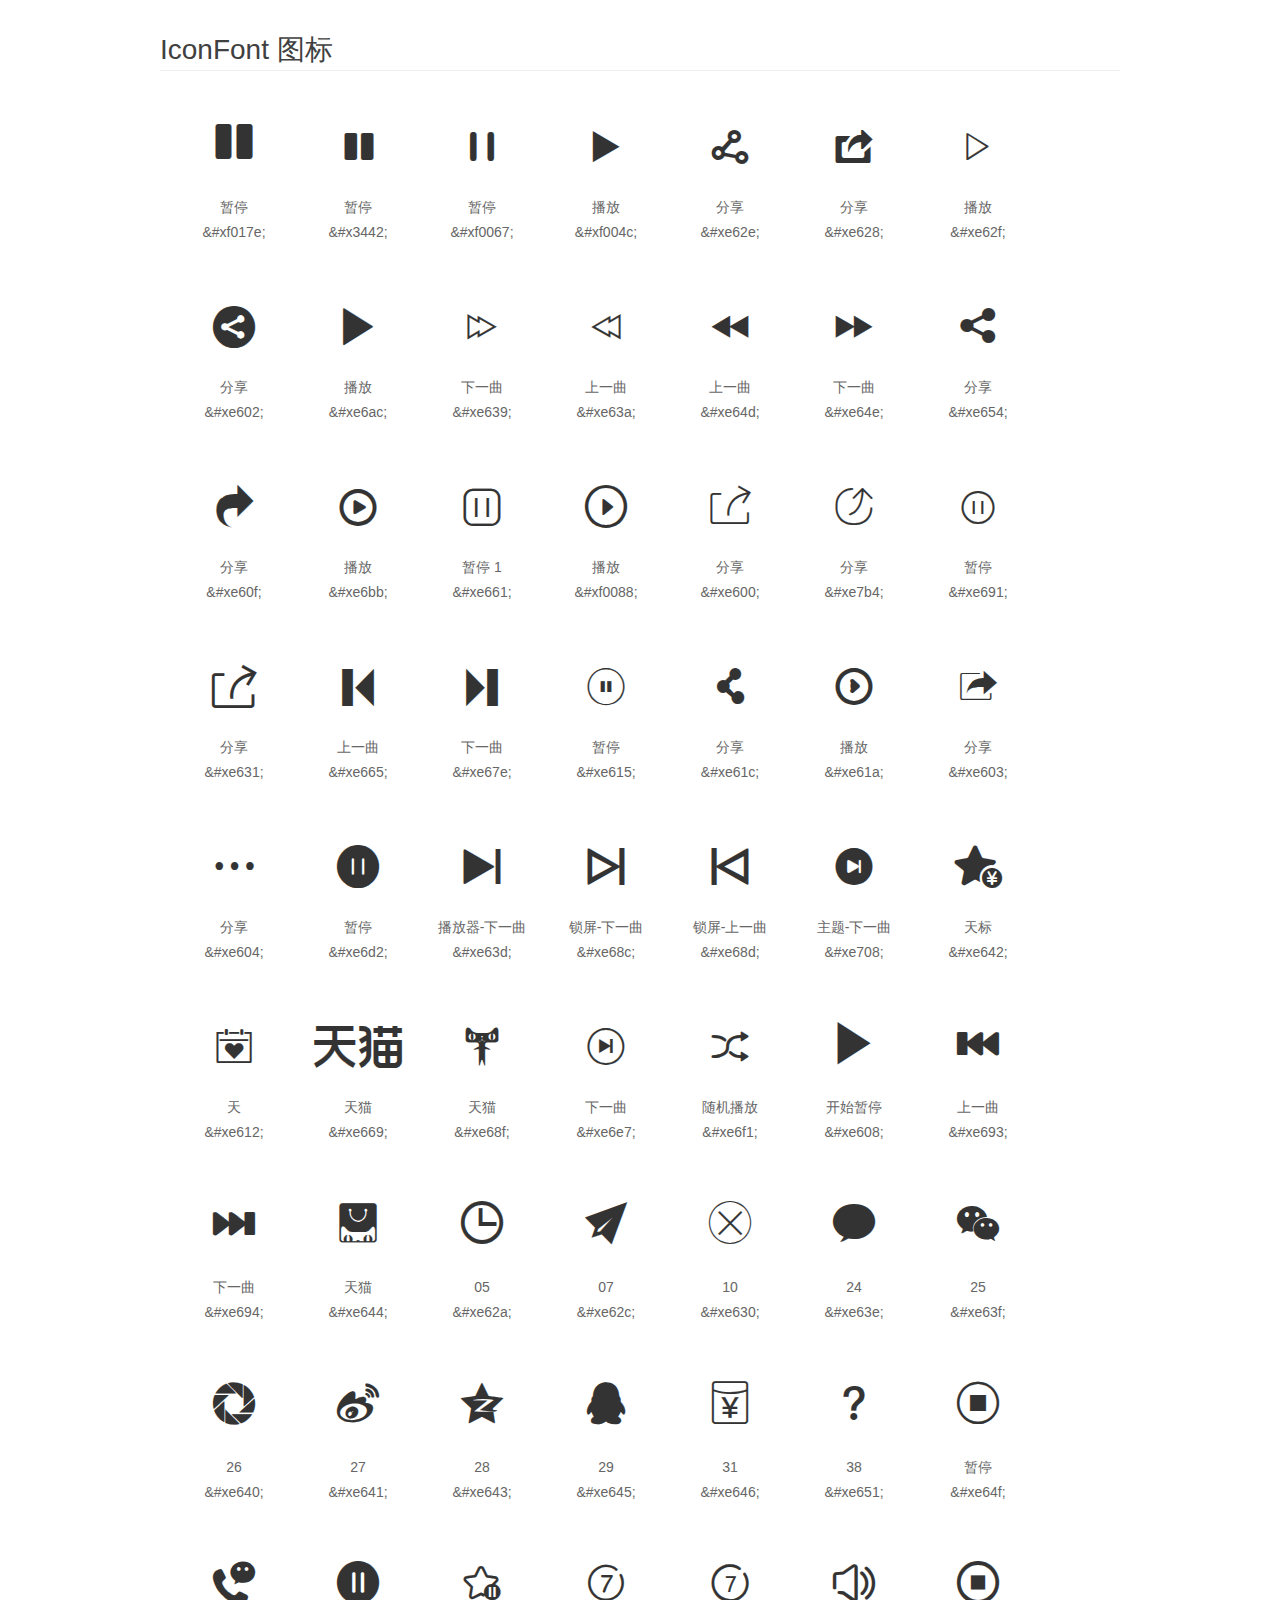
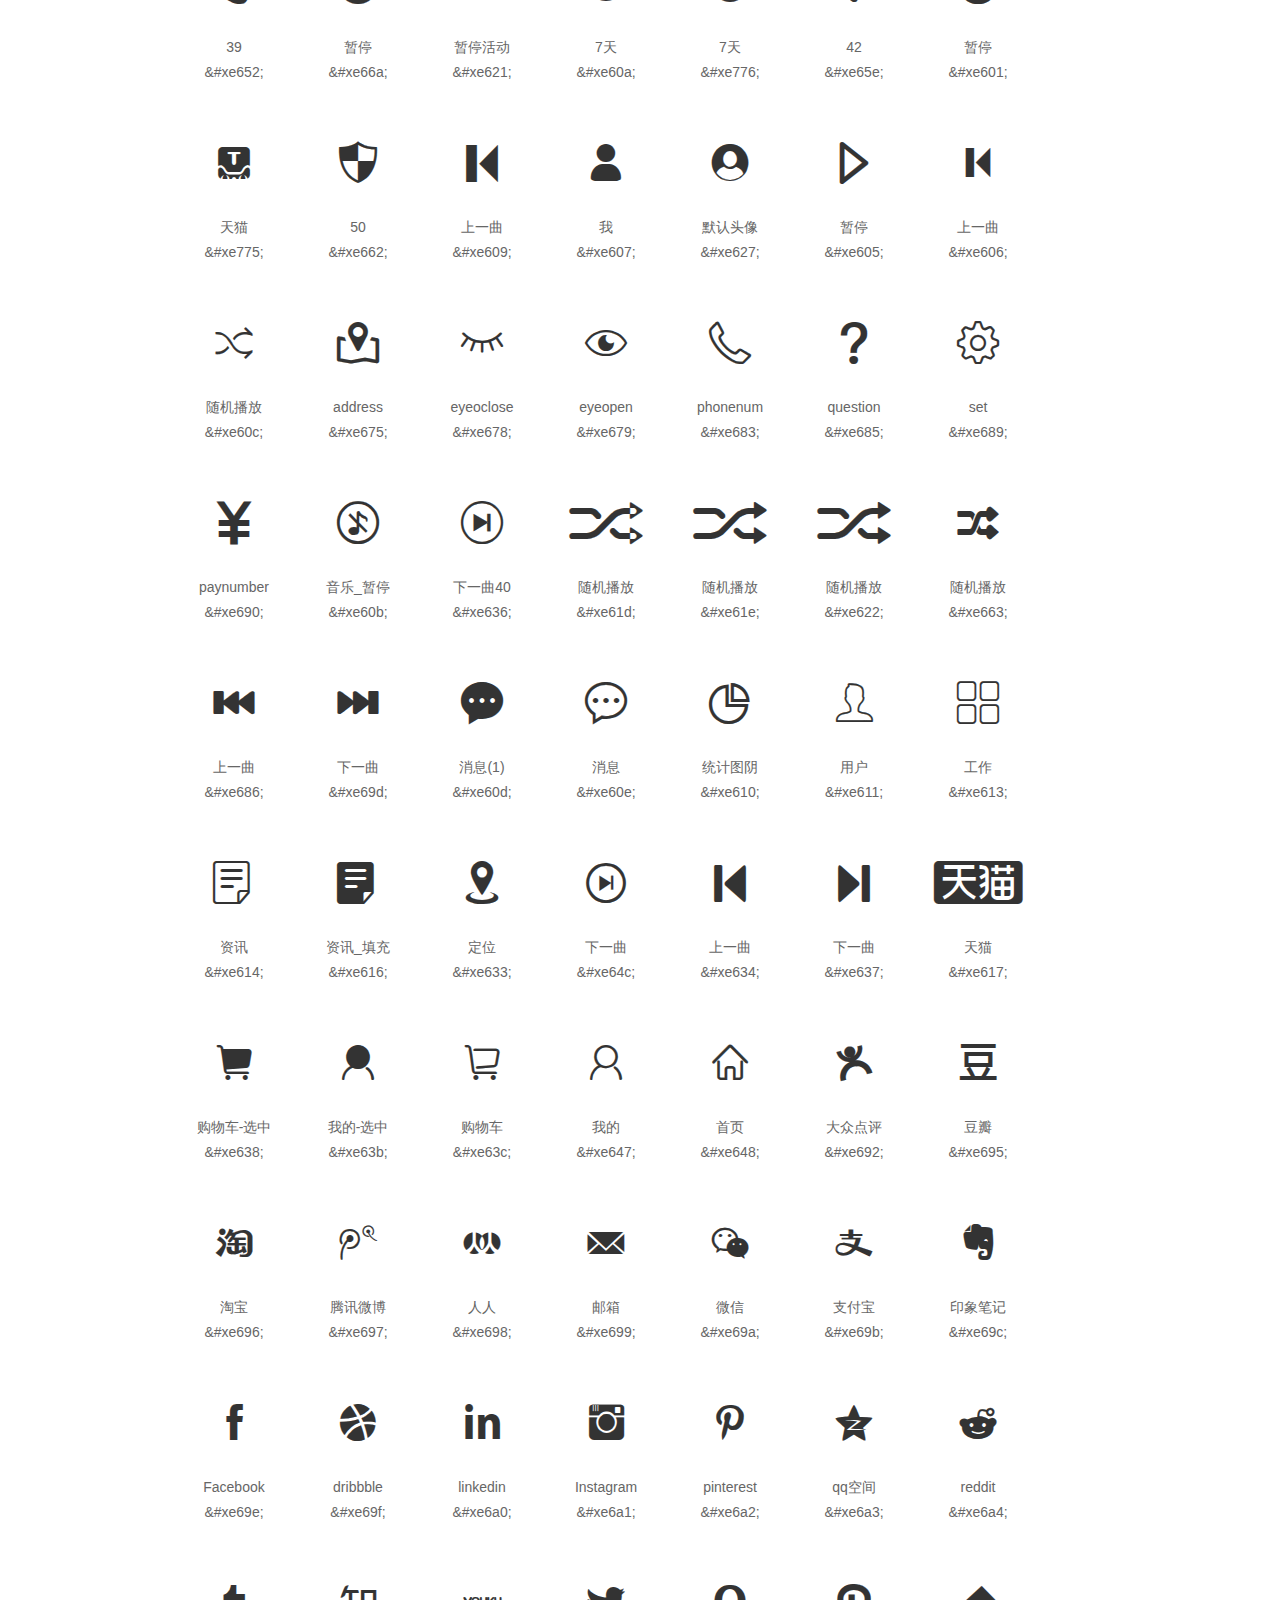
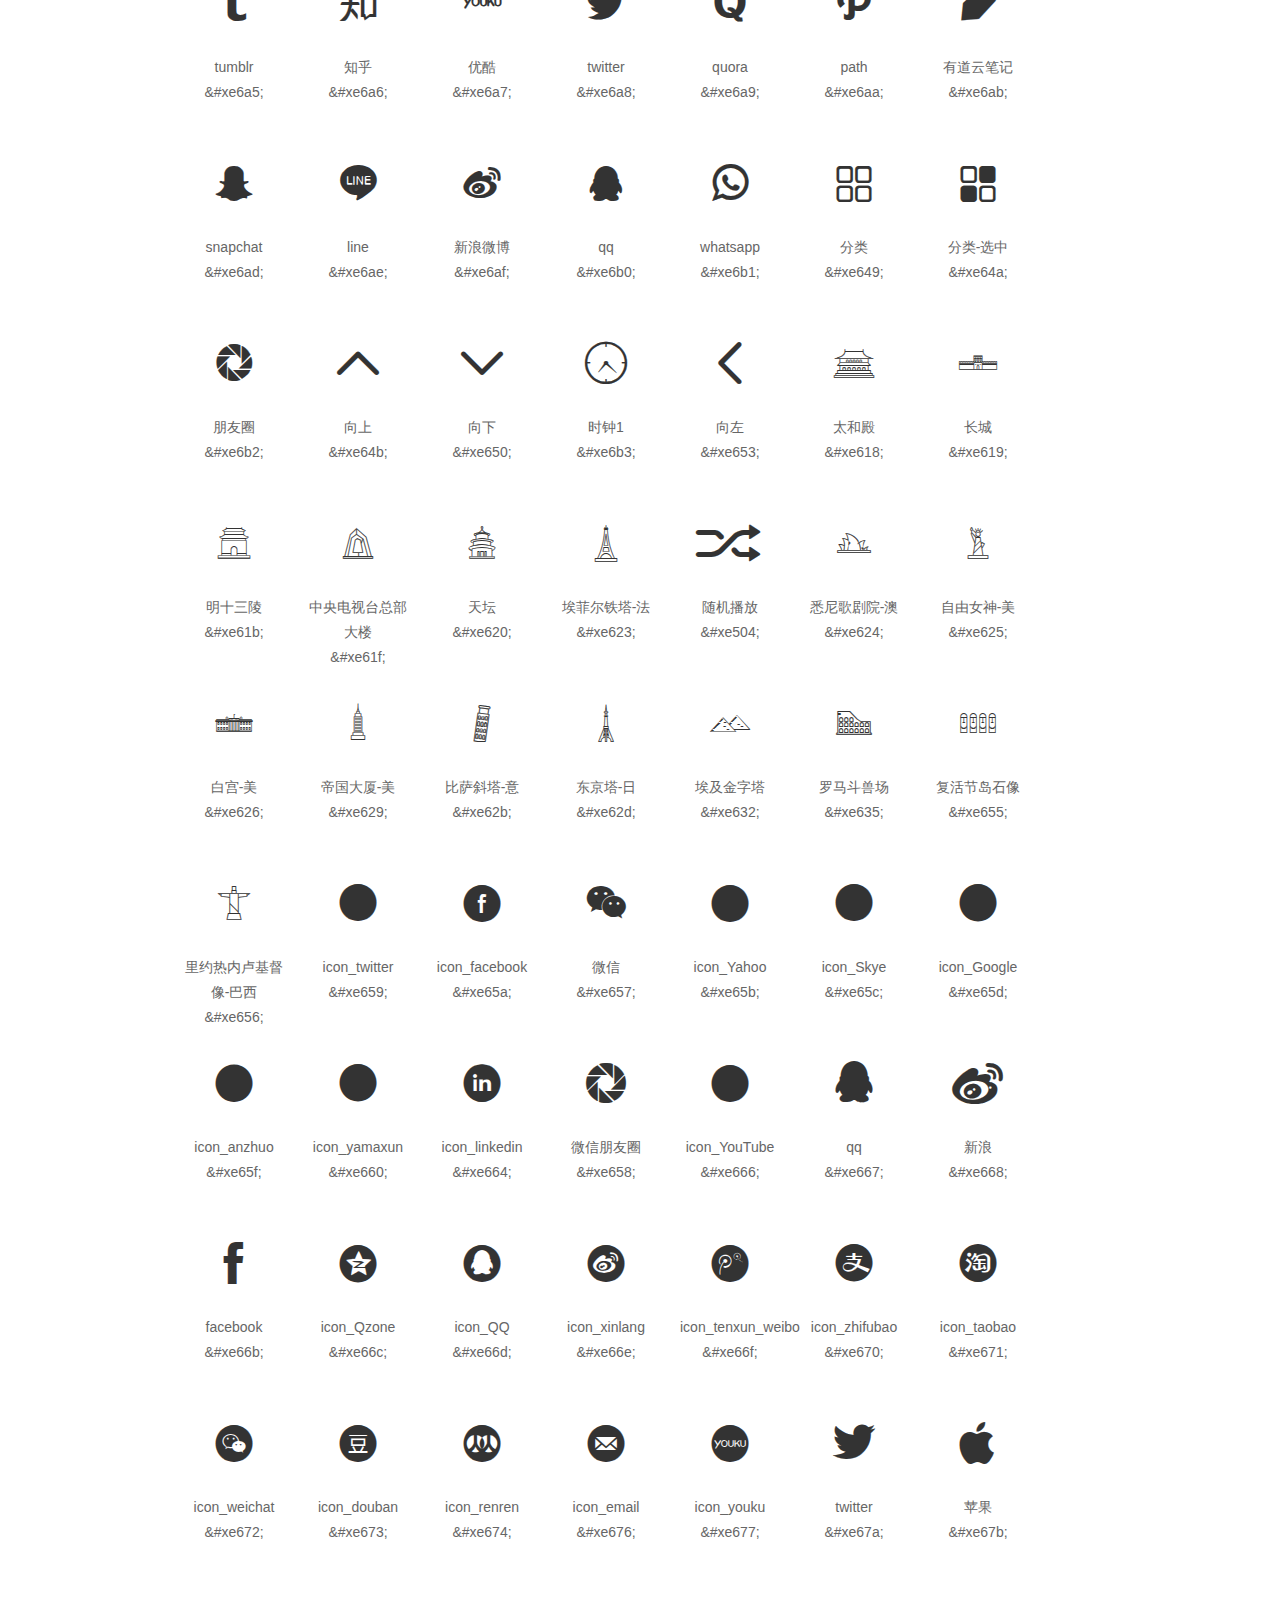
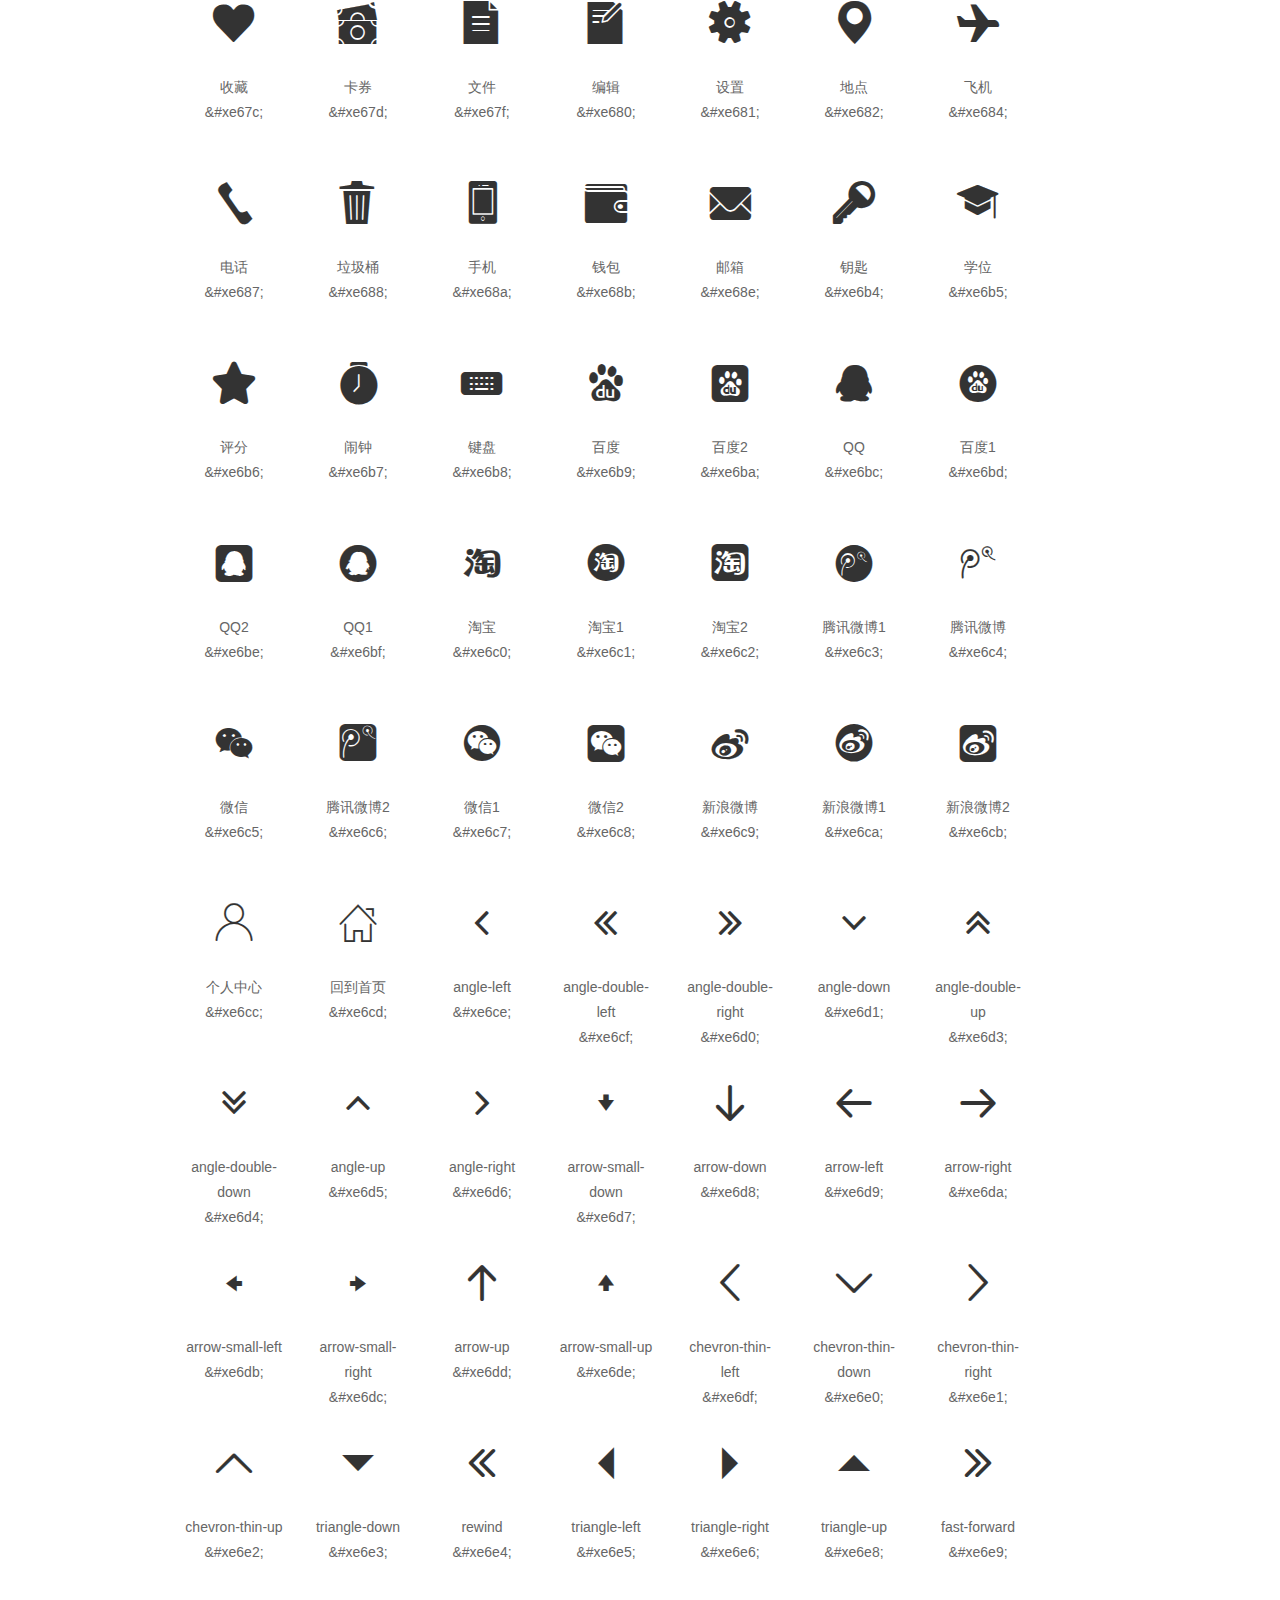
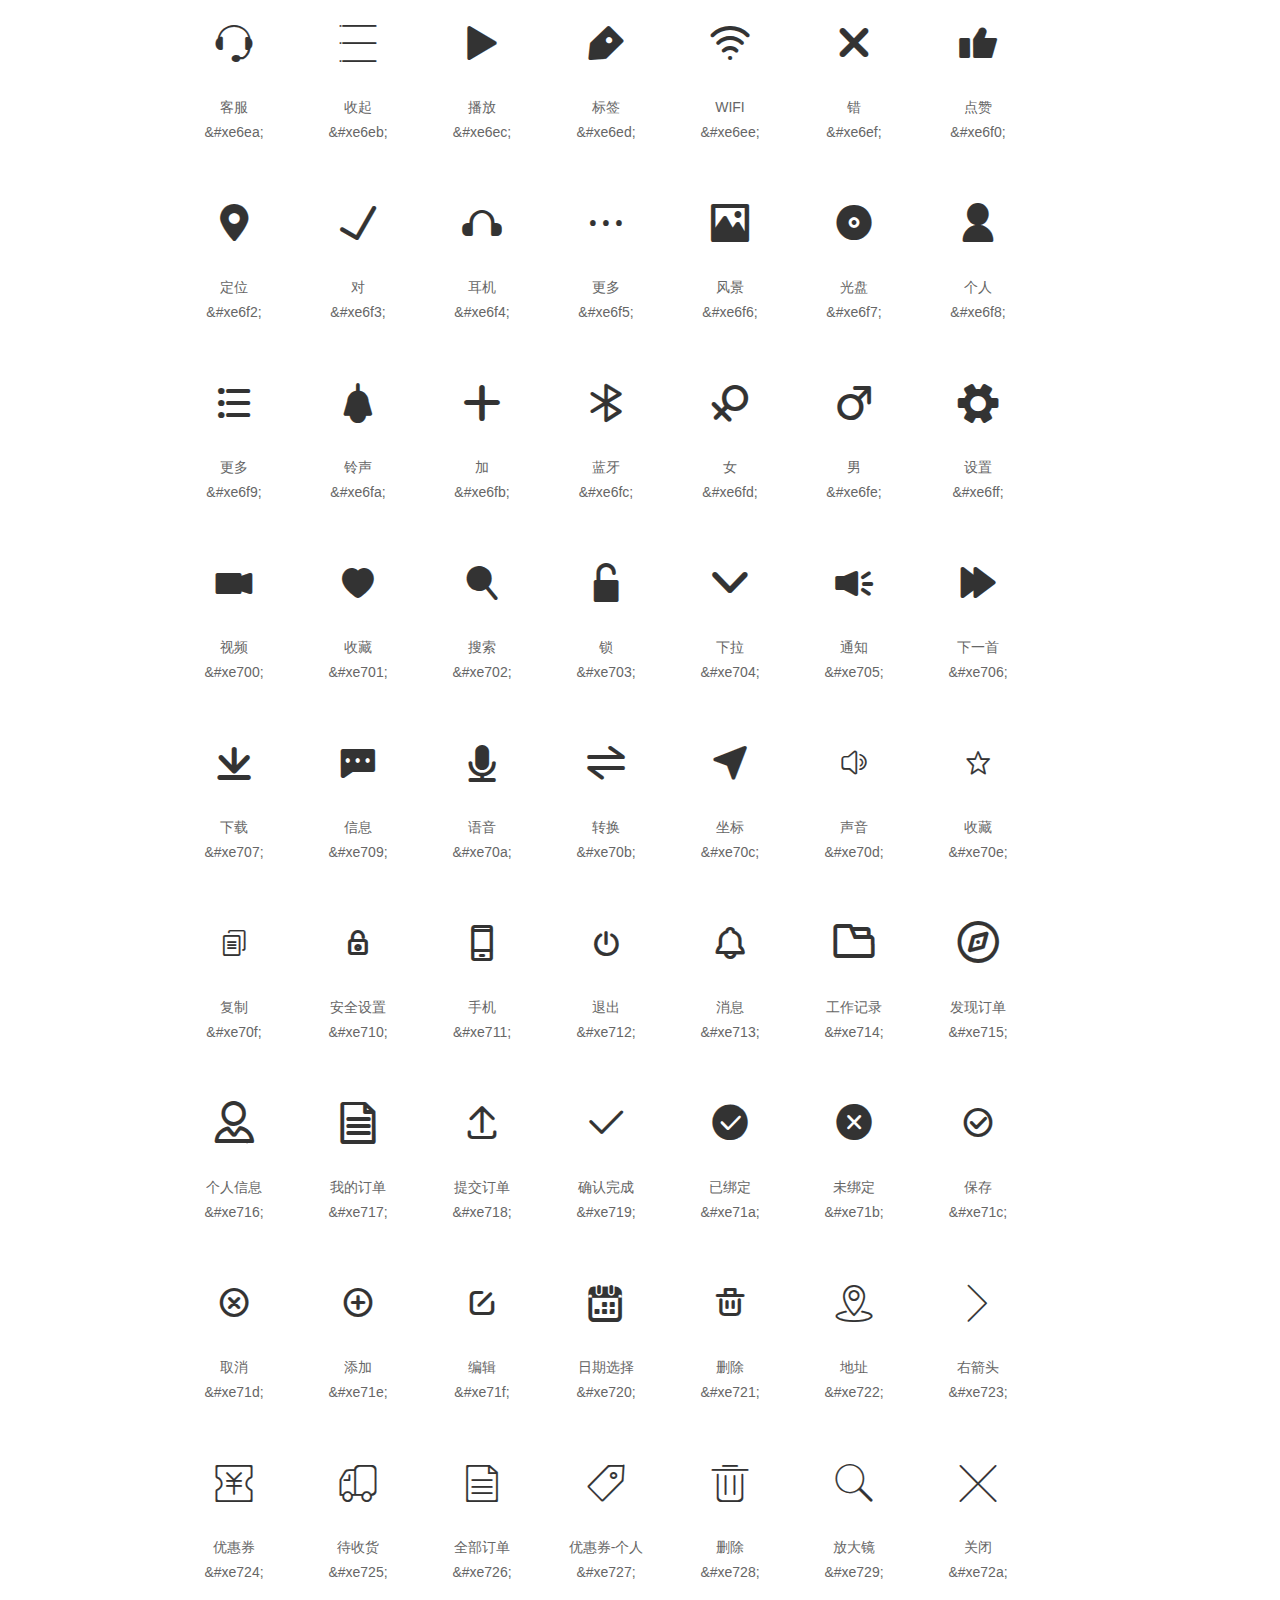
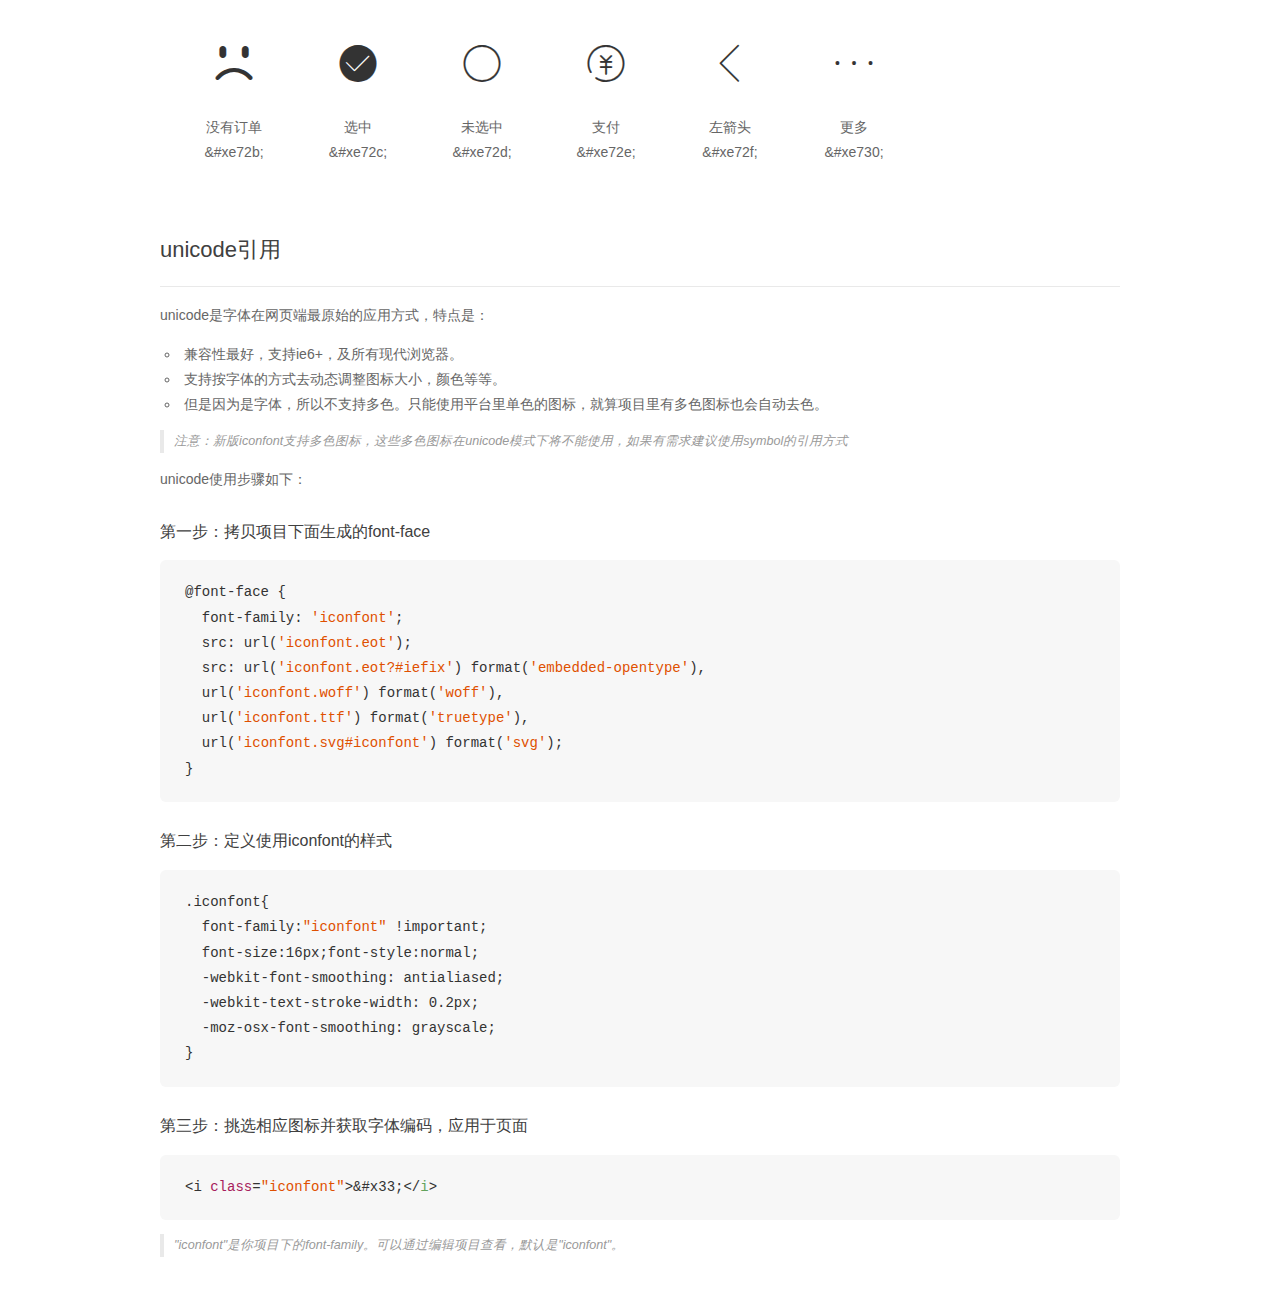
<file: rk3_liyan/font/demo_unicode.html>
<!DOCTYPE html>
<html>
<head>
    <meta charset="utf-8"/>
    <title>IconFont</title>
    <link rel="stylesheet" href="demo.css">

    <style type="text/css">

        @font-face {font-family: "iconfont";
          src: url('iconfont.eot'); /* IE9*/
          src: url('iconfont.eot#iefix') format('embedded-opentype'), /* IE6-IE8 */
          url('iconfont.woff') format('woff'), /* chrome, firefox */
          url('iconfont.ttf') format('truetype'), /* chrome, firefox, opera, Safari, Android, iOS 4.2+*/
          url('iconfont.svg#iconfont') format('svg'); /* iOS 4.1- */
        }

        .iconfont {
          font-family:"iconfont" !important;
          font-size:16px;
          font-style:normal;
          -webkit-font-smoothing: antialiased;
          -webkit-text-stroke-width: 0.2px;
          -moz-osx-font-smoothing: grayscale;
        }

    </style>
</head>
<body>
    <div class="main markdown">
        <h1>IconFont 图标</h1>
        <ul class="icon_lists clear">
            
                <li>
                <i class="icon iconfont">&#xf017e;</i>
                    <div class="name">暂停</div>
                    <div class="code">&amp;#xf017e;</div>
                </li>
            
                <li>
                <i class="icon iconfont">&#x3442;</i>
                    <div class="name">暂停</div>
                    <div class="code">&amp;#x3442;</div>
                </li>
            
                <li>
                <i class="icon iconfont">&#xf0067;</i>
                    <div class="name">暂停</div>
                    <div class="code">&amp;#xf0067;</div>
                </li>
            
                <li>
                <i class="icon iconfont">&#xf004c;</i>
                    <div class="name">播放</div>
                    <div class="code">&amp;#xf004c;</div>
                </li>
            
                <li>
                <i class="icon iconfont">&#xe62e;</i>
                    <div class="name">分享</div>
                    <div class="code">&amp;#xe62e;</div>
                </li>
            
                <li>
                <i class="icon iconfont">&#xe628;</i>
                    <div class="name">分享</div>
                    <div class="code">&amp;#xe628;</div>
                </li>
            
                <li>
                <i class="icon iconfont">&#xe62f;</i>
                    <div class="name">播放</div>
                    <div class="code">&amp;#xe62f;</div>
                </li>
            
                <li>
                <i class="icon iconfont">&#xe602;</i>
                    <div class="name">分享</div>
                    <div class="code">&amp;#xe602;</div>
                </li>
            
                <li>
                <i class="icon iconfont">&#xe6ac;</i>
                    <div class="name">播放</div>
                    <div class="code">&amp;#xe6ac;</div>
                </li>
            
                <li>
                <i class="icon iconfont">&#xe639;</i>
                    <div class="name">下一曲</div>
                    <div class="code">&amp;#xe639;</div>
                </li>
            
                <li>
                <i class="icon iconfont">&#xe63a;</i>
                    <div class="name">上一曲</div>
                    <div class="code">&amp;#xe63a;</div>
                </li>
            
                <li>
                <i class="icon iconfont">&#xe64d;</i>
                    <div class="name">上一曲</div>
                    <div class="code">&amp;#xe64d;</div>
                </li>
            
                <li>
                <i class="icon iconfont">&#xe64e;</i>
                    <div class="name">下一曲</div>
                    <div class="code">&amp;#xe64e;</div>
                </li>
            
                <li>
                <i class="icon iconfont">&#xe654;</i>
                    <div class="name">分享</div>
                    <div class="code">&amp;#xe654;</div>
                </li>
            
                <li>
                <i class="icon iconfont">&#xe60f;</i>
                    <div class="name">分享</div>
                    <div class="code">&amp;#xe60f;</div>
                </li>
            
                <li>
                <i class="icon iconfont">&#xe6bb;</i>
                    <div class="name">播放</div>
                    <div class="code">&amp;#xe6bb;</div>
                </li>
            
                <li>
                <i class="icon iconfont">&#xe661;</i>
                    <div class="name">暂停 1</div>
                    <div class="code">&amp;#xe661;</div>
                </li>
            
                <li>
                <i class="icon iconfont">&#xf0088;</i>
                    <div class="name">播放</div>
                    <div class="code">&amp;#xf0088;</div>
                </li>
            
                <li>
                <i class="icon iconfont">&#xe600;</i>
                    <div class="name">分享</div>
                    <div class="code">&amp;#xe600;</div>
                </li>
            
                <li>
                <i class="icon iconfont">&#xe7b4;</i>
                    <div class="name">分享</div>
                    <div class="code">&amp;#xe7b4;</div>
                </li>
            
                <li>
                <i class="icon iconfont">&#xe691;</i>
                    <div class="name">暂停</div>
                    <div class="code">&amp;#xe691;</div>
                </li>
            
                <li>
                <i class="icon iconfont">&#xe631;</i>
                    <div class="name">分享</div>
                    <div class="code">&amp;#xe631;</div>
                </li>
            
                <li>
                <i class="icon iconfont">&#xe665;</i>
                    <div class="name">上一曲</div>
                    <div class="code">&amp;#xe665;</div>
                </li>
            
                <li>
                <i class="icon iconfont">&#xe67e;</i>
                    <div class="name">下一曲</div>
                    <div class="code">&amp;#xe67e;</div>
                </li>
            
                <li>
                <i class="icon iconfont">&#xe615;</i>
                    <div class="name">暂停</div>
                    <div class="code">&amp;#xe615;</div>
                </li>
            
                <li>
                <i class="icon iconfont">&#xe61c;</i>
                    <div class="name">分享</div>
                    <div class="code">&amp;#xe61c;</div>
                </li>
            
                <li>
                <i class="icon iconfont">&#xe61a;</i>
                    <div class="name">播放</div>
                    <div class="code">&amp;#xe61a;</div>
                </li>
            
                <li>
                <i class="icon iconfont">&#xe603;</i>
                    <div class="name">分享</div>
                    <div class="code">&amp;#xe603;</div>
                </li>
            
                <li>
                <i class="icon iconfont">&#xe604;</i>
                    <div class="name">分享</div>
                    <div class="code">&amp;#xe604;</div>
                </li>
            
                <li>
                <i class="icon iconfont">&#xe6d2;</i>
                    <div class="name">暂停</div>
                    <div class="code">&amp;#xe6d2;</div>
                </li>
            
                <li>
                <i class="icon iconfont">&#xe63d;</i>
                    <div class="name">播放器-下一曲</div>
                    <div class="code">&amp;#xe63d;</div>
                </li>
            
                <li>
                <i class="icon iconfont">&#xe68c;</i>
                    <div class="name">锁屏-下一曲</div>
                    <div class="code">&amp;#xe68c;</div>
                </li>
            
                <li>
                <i class="icon iconfont">&#xe68d;</i>
                    <div class="name">锁屏-上一曲</div>
                    <div class="code">&amp;#xe68d;</div>
                </li>
            
                <li>
                <i class="icon iconfont">&#xe708;</i>
                    <div class="name">主题-下一曲</div>
                    <div class="code">&amp;#xe708;</div>
                </li>
            
                <li>
                <i class="icon iconfont">&#xe642;</i>
                    <div class="name">天标</div>
                    <div class="code">&amp;#xe642;</div>
                </li>
            
                <li>
                <i class="icon iconfont">&#xe612;</i>
                    <div class="name">天</div>
                    <div class="code">&amp;#xe612;</div>
                </li>
            
                <li>
                <i class="icon iconfont">&#xe669;</i>
                    <div class="name">天猫</div>
                    <div class="code">&amp;#xe669;</div>
                </li>
            
                <li>
                <i class="icon iconfont">&#xe68f;</i>
                    <div class="name">天猫</div>
                    <div class="code">&amp;#xe68f;</div>
                </li>
            
                <li>
                <i class="icon iconfont">&#xe6e7;</i>
                    <div class="name">下一曲</div>
                    <div class="code">&amp;#xe6e7;</div>
                </li>
            
                <li>
                <i class="icon iconfont">&#xe6f1;</i>
                    <div class="name">随机播放</div>
                    <div class="code">&amp;#xe6f1;</div>
                </li>
            
                <li>
                <i class="icon iconfont">&#xe608;</i>
                    <div class="name">开始暂停</div>
                    <div class="code">&amp;#xe608;</div>
                </li>
            
                <li>
                <i class="icon iconfont">&#xe693;</i>
                    <div class="name">上一曲</div>
                    <div class="code">&amp;#xe693;</div>
                </li>
            
                <li>
                <i class="icon iconfont">&#xe694;</i>
                    <div class="name">下一曲</div>
                    <div class="code">&amp;#xe694;</div>
                </li>
            
                <li>
                <i class="icon iconfont">&#xe644;</i>
                    <div class="name">天猫</div>
                    <div class="code">&amp;#xe644;</div>
                </li>
            
                <li>
                <i class="icon iconfont">&#xe62a;</i>
                    <div class="name">05</div>
                    <div class="code">&amp;#xe62a;</div>
                </li>
            
                <li>
                <i class="icon iconfont">&#xe62c;</i>
                    <div class="name">07</div>
                    <div class="code">&amp;#xe62c;</div>
                </li>
            
                <li>
                <i class="icon iconfont">&#xe630;</i>
                    <div class="name">10</div>
                    <div class="code">&amp;#xe630;</div>
                </li>
            
                <li>
                <i class="icon iconfont">&#xe63e;</i>
                    <div class="name">24</div>
                    <div class="code">&amp;#xe63e;</div>
                </li>
            
                <li>
                <i class="icon iconfont">&#xe63f;</i>
                    <div class="name">25</div>
                    <div class="code">&amp;#xe63f;</div>
                </li>
            
                <li>
                <i class="icon iconfont">&#xe640;</i>
                    <div class="name">26</div>
                    <div class="code">&amp;#xe640;</div>
                </li>
            
                <li>
                <i class="icon iconfont">&#xe641;</i>
                    <div class="name">27</div>
                    <div class="code">&amp;#xe641;</div>
                </li>
            
                <li>
                <i class="icon iconfont">&#xe643;</i>
                    <div class="name">28</div>
                    <div class="code">&amp;#xe643;</div>
                </li>
            
                <li>
                <i class="icon iconfont">&#xe645;</i>
                    <div class="name">29</div>
                    <div class="code">&amp;#xe645;</div>
                </li>
            
                <li>
                <i class="icon iconfont">&#xe646;</i>
                    <div class="name">31</div>
                    <div class="code">&amp;#xe646;</div>
                </li>
            
                <li>
                <i class="icon iconfont">&#xe651;</i>
                    <div class="name">38</div>
                    <div class="code">&amp;#xe651;</div>
                </li>
            
                <li>
                <i class="icon iconfont">&#xe64f;</i>
                    <div class="name">暂停</div>
                    <div class="code">&amp;#xe64f;</div>
                </li>
            
                <li>
                <i class="icon iconfont">&#xe652;</i>
                    <div class="name">39</div>
                    <div class="code">&amp;#xe652;</div>
                </li>
            
                <li>
                <i class="icon iconfont">&#xe66a;</i>
                    <div class="name">暂停</div>
                    <div class="code">&amp;#xe66a;</div>
                </li>
            
                <li>
                <i class="icon iconfont">&#xe621;</i>
                    <div class="name">暂停活动</div>
                    <div class="code">&amp;#xe621;</div>
                </li>
            
                <li>
                <i class="icon iconfont">&#xe60a;</i>
                    <div class="name">7天</div>
                    <div class="code">&amp;#xe60a;</div>
                </li>
            
                <li>
                <i class="icon iconfont">&#xe776;</i>
                    <div class="name">7天</div>
                    <div class="code">&amp;#xe776;</div>
                </li>
            
                <li>
                <i class="icon iconfont">&#xe65e;</i>
                    <div class="name">42</div>
                    <div class="code">&amp;#xe65e;</div>
                </li>
            
                <li>
                <i class="icon iconfont">&#xe601;</i>
                    <div class="name">暂停</div>
                    <div class="code">&amp;#xe601;</div>
                </li>
            
                <li>
                <i class="icon iconfont">&#xe775;</i>
                    <div class="name">天猫</div>
                    <div class="code">&amp;#xe775;</div>
                </li>
            
                <li>
                <i class="icon iconfont">&#xe662;</i>
                    <div class="name">50</div>
                    <div class="code">&amp;#xe662;</div>
                </li>
            
                <li>
                <i class="icon iconfont">&#xe609;</i>
                    <div class="name">上一曲</div>
                    <div class="code">&amp;#xe609;</div>
                </li>
            
                <li>
                <i class="icon iconfont">&#xe607;</i>
                    <div class="name">我</div>
                    <div class="code">&amp;#xe607;</div>
                </li>
            
                <li>
                <i class="icon iconfont">&#xe627;</i>
                    <div class="name">默认头像</div>
                    <div class="code">&amp;#xe627;</div>
                </li>
            
                <li>
                <i class="icon iconfont">&#xe605;</i>
                    <div class="name">暂停</div>
                    <div class="code">&amp;#xe605;</div>
                </li>
            
                <li>
                <i class="icon iconfont">&#xe606;</i>
                    <div class="name">上一曲</div>
                    <div class="code">&amp;#xe606;</div>
                </li>
            
                <li>
                <i class="icon iconfont">&#xe60c;</i>
                    <div class="name">随机播放</div>
                    <div class="code">&amp;#xe60c;</div>
                </li>
            
                <li>
                <i class="icon iconfont">&#xe675;</i>
                    <div class="name">address</div>
                    <div class="code">&amp;#xe675;</div>
                </li>
            
                <li>
                <i class="icon iconfont">&#xe678;</i>
                    <div class="name">eyeoclose</div>
                    <div class="code">&amp;#xe678;</div>
                </li>
            
                <li>
                <i class="icon iconfont">&#xe679;</i>
                    <div class="name">eyeopen</div>
                    <div class="code">&amp;#xe679;</div>
                </li>
            
                <li>
                <i class="icon iconfont">&#xe683;</i>
                    <div class="name">phonenum</div>
                    <div class="code">&amp;#xe683;</div>
                </li>
            
                <li>
                <i class="icon iconfont">&#xe685;</i>
                    <div class="name">question</div>
                    <div class="code">&amp;#xe685;</div>
                </li>
            
                <li>
                <i class="icon iconfont">&#xe689;</i>
                    <div class="name">set</div>
                    <div class="code">&amp;#xe689;</div>
                </li>
            
                <li>
                <i class="icon iconfont">&#xe690;</i>
                    <div class="name">paynumber</div>
                    <div class="code">&amp;#xe690;</div>
                </li>
            
                <li>
                <i class="icon iconfont">&#xe60b;</i>
                    <div class="name">音乐_暂停</div>
                    <div class="code">&amp;#xe60b;</div>
                </li>
            
                <li>
                <i class="icon iconfont">&#xe636;</i>
                    <div class="name">下一曲40</div>
                    <div class="code">&amp;#xe636;</div>
                </li>
            
                <li>
                <i class="icon iconfont">&#xe61d;</i>
                    <div class="name">随机播放</div>
                    <div class="code">&amp;#xe61d;</div>
                </li>
            
                <li>
                <i class="icon iconfont">&#xe61e;</i>
                    <div class="name">随机播放</div>
                    <div class="code">&amp;#xe61e;</div>
                </li>
            
                <li>
                <i class="icon iconfont">&#xe622;</i>
                    <div class="name">随机播放</div>
                    <div class="code">&amp;#xe622;</div>
                </li>
            
                <li>
                <i class="icon iconfont">&#xe663;</i>
                    <div class="name">随机播放</div>
                    <div class="code">&amp;#xe663;</div>
                </li>
            
                <li>
                <i class="icon iconfont">&#xe686;</i>
                    <div class="name">上一曲</div>
                    <div class="code">&amp;#xe686;</div>
                </li>
            
                <li>
                <i class="icon iconfont">&#xe69d;</i>
                    <div class="name">下一曲</div>
                    <div class="code">&amp;#xe69d;</div>
                </li>
            
                <li>
                <i class="icon iconfont">&#xe60d;</i>
                    <div class="name">消息(1)</div>
                    <div class="code">&amp;#xe60d;</div>
                </li>
            
                <li>
                <i class="icon iconfont">&#xe60e;</i>
                    <div class="name">消息</div>
                    <div class="code">&amp;#xe60e;</div>
                </li>
            
                <li>
                <i class="icon iconfont">&#xe610;</i>
                    <div class="name">统计图阴</div>
                    <div class="code">&amp;#xe610;</div>
                </li>
            
                <li>
                <i class="icon iconfont">&#xe611;</i>
                    <div class="name">用户</div>
                    <div class="code">&amp;#xe611;</div>
                </li>
            
                <li>
                <i class="icon iconfont">&#xe613;</i>
                    <div class="name">工作</div>
                    <div class="code">&amp;#xe613;</div>
                </li>
            
                <li>
                <i class="icon iconfont">&#xe614;</i>
                    <div class="name">资讯</div>
                    <div class="code">&amp;#xe614;</div>
                </li>
            
                <li>
                <i class="icon iconfont">&#xe616;</i>
                    <div class="name">资讯_填充</div>
                    <div class="code">&amp;#xe616;</div>
                </li>
            
                <li>
                <i class="icon iconfont">&#xe633;</i>
                    <div class="name">定位</div>
                    <div class="code">&amp;#xe633;</div>
                </li>
            
                <li>
                <i class="icon iconfont">&#xe64c;</i>
                    <div class="name">下一曲</div>
                    <div class="code">&amp;#xe64c;</div>
                </li>
            
                <li>
                <i class="icon iconfont">&#xe634;</i>
                    <div class="name">上一曲</div>
                    <div class="code">&amp;#xe634;</div>
                </li>
            
                <li>
                <i class="icon iconfont">&#xe637;</i>
                    <div class="name">下一曲</div>
                    <div class="code">&amp;#xe637;</div>
                </li>
            
                <li>
                <i class="icon iconfont">&#xe617;</i>
                    <div class="name">天猫</div>
                    <div class="code">&amp;#xe617;</div>
                </li>
            
                <li>
                <i class="icon iconfont">&#xe638;</i>
                    <div class="name">购物车-选中</div>
                    <div class="code">&amp;#xe638;</div>
                </li>
            
                <li>
                <i class="icon iconfont">&#xe63b;</i>
                    <div class="name">我的-选中</div>
                    <div class="code">&amp;#xe63b;</div>
                </li>
            
                <li>
                <i class="icon iconfont">&#xe63c;</i>
                    <div class="name">购物车</div>
                    <div class="code">&amp;#xe63c;</div>
                </li>
            
                <li>
                <i class="icon iconfont">&#xe647;</i>
                    <div class="name">我的</div>
                    <div class="code">&amp;#xe647;</div>
                </li>
            
                <li>
                <i class="icon iconfont">&#xe648;</i>
                    <div class="name">首页</div>
                    <div class="code">&amp;#xe648;</div>
                </li>
            
                <li>
                <i class="icon iconfont">&#xe692;</i>
                    <div class="name">大众点评</div>
                    <div class="code">&amp;#xe692;</div>
                </li>
            
                <li>
                <i class="icon iconfont">&#xe695;</i>
                    <div class="name">豆瓣</div>
                    <div class="code">&amp;#xe695;</div>
                </li>
            
                <li>
                <i class="icon iconfont">&#xe696;</i>
                    <div class="name">淘宝</div>
                    <div class="code">&amp;#xe696;</div>
                </li>
            
                <li>
                <i class="icon iconfont">&#xe697;</i>
                    <div class="name">腾讯微博</div>
                    <div class="code">&amp;#xe697;</div>
                </li>
            
                <li>
                <i class="icon iconfont">&#xe698;</i>
                    <div class="name">人人</div>
                    <div class="code">&amp;#xe698;</div>
                </li>
            
                <li>
                <i class="icon iconfont">&#xe699;</i>
                    <div class="name">邮箱</div>
                    <div class="code">&amp;#xe699;</div>
                </li>
            
                <li>
                <i class="icon iconfont">&#xe69a;</i>
                    <div class="name">微信</div>
                    <div class="code">&amp;#xe69a;</div>
                </li>
            
                <li>
                <i class="icon iconfont">&#xe69b;</i>
                    <div class="name">支付宝</div>
                    <div class="code">&amp;#xe69b;</div>
                </li>
            
                <li>
                <i class="icon iconfont">&#xe69c;</i>
                    <div class="name">印象笔记</div>
                    <div class="code">&amp;#xe69c;</div>
                </li>
            
                <li>
                <i class="icon iconfont">&#xe69e;</i>
                    <div class="name">Facebook</div>
                    <div class="code">&amp;#xe69e;</div>
                </li>
            
                <li>
                <i class="icon iconfont">&#xe69f;</i>
                    <div class="name">dribbble</div>
                    <div class="code">&amp;#xe69f;</div>
                </li>
            
                <li>
                <i class="icon iconfont">&#xe6a0;</i>
                    <div class="name">linkedin</div>
                    <div class="code">&amp;#xe6a0;</div>
                </li>
            
                <li>
                <i class="icon iconfont">&#xe6a1;</i>
                    <div class="name">Instagram</div>
                    <div class="code">&amp;#xe6a1;</div>
                </li>
            
                <li>
                <i class="icon iconfont">&#xe6a2;</i>
                    <div class="name">pinterest</div>
                    <div class="code">&amp;#xe6a2;</div>
                </li>
            
                <li>
                <i class="icon iconfont">&#xe6a3;</i>
                    <div class="name">qq空间</div>
                    <div class="code">&amp;#xe6a3;</div>
                </li>
            
                <li>
                <i class="icon iconfont">&#xe6a4;</i>
                    <div class="name">reddit</div>
                    <div class="code">&amp;#xe6a4;</div>
                </li>
            
                <li>
                <i class="icon iconfont">&#xe6a5;</i>
                    <div class="name">tumblr</div>
                    <div class="code">&amp;#xe6a5;</div>
                </li>
            
                <li>
                <i class="icon iconfont">&#xe6a6;</i>
                    <div class="name">知乎</div>
                    <div class="code">&amp;#xe6a6;</div>
                </li>
            
                <li>
                <i class="icon iconfont">&#xe6a7;</i>
                    <div class="name">优酷</div>
                    <div class="code">&amp;#xe6a7;</div>
                </li>
            
                <li>
                <i class="icon iconfont">&#xe6a8;</i>
                    <div class="name">twitter</div>
                    <div class="code">&amp;#xe6a8;</div>
                </li>
            
                <li>
                <i class="icon iconfont">&#xe6a9;</i>
                    <div class="name">quora</div>
                    <div class="code">&amp;#xe6a9;</div>
                </li>
            
                <li>
                <i class="icon iconfont">&#xe6aa;</i>
                    <div class="name">path</div>
                    <div class="code">&amp;#xe6aa;</div>
                </li>
            
                <li>
                <i class="icon iconfont">&#xe6ab;</i>
                    <div class="name">有道云笔记</div>
                    <div class="code">&amp;#xe6ab;</div>
                </li>
            
                <li>
                <i class="icon iconfont">&#xe6ad;</i>
                    <div class="name">snapchat</div>
                    <div class="code">&amp;#xe6ad;</div>
                </li>
            
                <li>
                <i class="icon iconfont">&#xe6ae;</i>
                    <div class="name">line</div>
                    <div class="code">&amp;#xe6ae;</div>
                </li>
            
                <li>
                <i class="icon iconfont">&#xe6af;</i>
                    <div class="name">新浪微博</div>
                    <div class="code">&amp;#xe6af;</div>
                </li>
            
                <li>
                <i class="icon iconfont">&#xe6b0;</i>
                    <div class="name">qq</div>
                    <div class="code">&amp;#xe6b0;</div>
                </li>
            
                <li>
                <i class="icon iconfont">&#xe6b1;</i>
                    <div class="name">whatsapp</div>
                    <div class="code">&amp;#xe6b1;</div>
                </li>
            
                <li>
                <i class="icon iconfont">&#xe649;</i>
                    <div class="name">分类</div>
                    <div class="code">&amp;#xe649;</div>
                </li>
            
                <li>
                <i class="icon iconfont">&#xe64a;</i>
                    <div class="name">分类-选中</div>
                    <div class="code">&amp;#xe64a;</div>
                </li>
            
                <li>
                <i class="icon iconfont">&#xe6b2;</i>
                    <div class="name">朋友圈</div>
                    <div class="code">&amp;#xe6b2;</div>
                </li>
            
                <li>
                <i class="icon iconfont">&#xe64b;</i>
                    <div class="name">向上</div>
                    <div class="code">&amp;#xe64b;</div>
                </li>
            
                <li>
                <i class="icon iconfont">&#xe650;</i>
                    <div class="name">向下</div>
                    <div class="code">&amp;#xe650;</div>
                </li>
            
                <li>
                <i class="icon iconfont">&#xe6b3;</i>
                    <div class="name">时钟1</div>
                    <div class="code">&amp;#xe6b3;</div>
                </li>
            
                <li>
                <i class="icon iconfont">&#xe653;</i>
                    <div class="name">向左</div>
                    <div class="code">&amp;#xe653;</div>
                </li>
            
                <li>
                <i class="icon iconfont">&#xe618;</i>
                    <div class="name">太和殿</div>
                    <div class="code">&amp;#xe618;</div>
                </li>
            
                <li>
                <i class="icon iconfont">&#xe619;</i>
                    <div class="name">长城</div>
                    <div class="code">&amp;#xe619;</div>
                </li>
            
                <li>
                <i class="icon iconfont">&#xe61b;</i>
                    <div class="name">明十三陵</div>
                    <div class="code">&amp;#xe61b;</div>
                </li>
            
                <li>
                <i class="icon iconfont">&#xe61f;</i>
                    <div class="name">中央电视台总部大楼</div>
                    <div class="code">&amp;#xe61f;</div>
                </li>
            
                <li>
                <i class="icon iconfont">&#xe620;</i>
                    <div class="name">天坛</div>
                    <div class="code">&amp;#xe620;</div>
                </li>
            
                <li>
                <i class="icon iconfont">&#xe623;</i>
                    <div class="name">埃菲尔铁塔-法</div>
                    <div class="code">&amp;#xe623;</div>
                </li>
            
                <li>
                <i class="icon iconfont">&#xe504;</i>
                    <div class="name">随机播放</div>
                    <div class="code">&amp;#xe504;</div>
                </li>
            
                <li>
                <i class="icon iconfont">&#xe624;</i>
                    <div class="name">悉尼歌剧院-澳</div>
                    <div class="code">&amp;#xe624;</div>
                </li>
            
                <li>
                <i class="icon iconfont">&#xe625;</i>
                    <div class="name">自由女神-美</div>
                    <div class="code">&amp;#xe625;</div>
                </li>
            
                <li>
                <i class="icon iconfont">&#xe626;</i>
                    <div class="name">白宫-美</div>
                    <div class="code">&amp;#xe626;</div>
                </li>
            
                <li>
                <i class="icon iconfont">&#xe629;</i>
                    <div class="name">帝国大厦-美</div>
                    <div class="code">&amp;#xe629;</div>
                </li>
            
                <li>
                <i class="icon iconfont">&#xe62b;</i>
                    <div class="name">比萨斜塔-意</div>
                    <div class="code">&amp;#xe62b;</div>
                </li>
            
                <li>
                <i class="icon iconfont">&#xe62d;</i>
                    <div class="name">东京塔-日</div>
                    <div class="code">&amp;#xe62d;</div>
                </li>
            
                <li>
                <i class="icon iconfont">&#xe632;</i>
                    <div class="name">埃及金字塔</div>
                    <div class="code">&amp;#xe632;</div>
                </li>
            
                <li>
                <i class="icon iconfont">&#xe635;</i>
                    <div class="name">罗马斗兽场</div>
                    <div class="code">&amp;#xe635;</div>
                </li>
            
                <li>
                <i class="icon iconfont">&#xe655;</i>
                    <div class="name">复活节岛石像</div>
                    <div class="code">&amp;#xe655;</div>
                </li>
            
                <li>
                <i class="icon iconfont">&#xe656;</i>
                    <div class="name">里约热内卢基督像-巴西</div>
                    <div class="code">&amp;#xe656;</div>
                </li>
            
                <li>
                <i class="icon iconfont">&#xe659;</i>
                    <div class="name">icon_twitter</div>
                    <div class="code">&amp;#xe659;</div>
                </li>
            
                <li>
                <i class="icon iconfont">&#xe65a;</i>
                    <div class="name">icon_facebook</div>
                    <div class="code">&amp;#xe65a;</div>
                </li>
            
                <li>
                <i class="icon iconfont">&#xe657;</i>
                    <div class="name">微信</div>
                    <div class="code">&amp;#xe657;</div>
                </li>
            
                <li>
                <i class="icon iconfont">&#xe65b;</i>
                    <div class="name">icon_Yahoo</div>
                    <div class="code">&amp;#xe65b;</div>
                </li>
            
                <li>
                <i class="icon iconfont">&#xe65c;</i>
                    <div class="name">icon_Skye</div>
                    <div class="code">&amp;#xe65c;</div>
                </li>
            
                <li>
                <i class="icon iconfont">&#xe65d;</i>
                    <div class="name">icon_Google</div>
                    <div class="code">&amp;#xe65d;</div>
                </li>
            
                <li>
                <i class="icon iconfont">&#xe65f;</i>
                    <div class="name">icon_anzhuo</div>
                    <div class="code">&amp;#xe65f;</div>
                </li>
            
                <li>
                <i class="icon iconfont">&#xe660;</i>
                    <div class="name">icon_yamaxun</div>
                    <div class="code">&amp;#xe660;</div>
                </li>
            
                <li>
                <i class="icon iconfont">&#xe664;</i>
                    <div class="name">icon_linkedin</div>
                    <div class="code">&amp;#xe664;</div>
                </li>
            
                <li>
                <i class="icon iconfont">&#xe658;</i>
                    <div class="name">微信朋友圈</div>
                    <div class="code">&amp;#xe658;</div>
                </li>
            
                <li>
                <i class="icon iconfont">&#xe666;</i>
                    <div class="name">icon_YouTube</div>
                    <div class="code">&amp;#xe666;</div>
                </li>
            
                <li>
                <i class="icon iconfont">&#xe667;</i>
                    <div class="name">qq</div>
                    <div class="code">&amp;#xe667;</div>
                </li>
            
                <li>
                <i class="icon iconfont">&#xe668;</i>
                    <div class="name">新浪</div>
                    <div class="code">&amp;#xe668;</div>
                </li>
            
                <li>
                <i class="icon iconfont">&#xe66b;</i>
                    <div class="name">facebook</div>
                    <div class="code">&amp;#xe66b;</div>
                </li>
            
                <li>
                <i class="icon iconfont">&#xe66c;</i>
                    <div class="name">icon_Qzone</div>
                    <div class="code">&amp;#xe66c;</div>
                </li>
            
                <li>
                <i class="icon iconfont">&#xe66d;</i>
                    <div class="name">icon_QQ</div>
                    <div class="code">&amp;#xe66d;</div>
                </li>
            
                <li>
                <i class="icon iconfont">&#xe66e;</i>
                    <div class="name">icon_xinlang</div>
                    <div class="code">&amp;#xe66e;</div>
                </li>
            
                <li>
                <i class="icon iconfont">&#xe66f;</i>
                    <div class="name">icon_tenxun_weibo</div>
                    <div class="code">&amp;#xe66f;</div>
                </li>
            
                <li>
                <i class="icon iconfont">&#xe670;</i>
                    <div class="name">icon_zhifubao</div>
                    <div class="code">&amp;#xe670;</div>
                </li>
            
                <li>
                <i class="icon iconfont">&#xe671;</i>
                    <div class="name">icon_taobao</div>
                    <div class="code">&amp;#xe671;</div>
                </li>
            
                <li>
                <i class="icon iconfont">&#xe672;</i>
                    <div class="name">icon_weichat</div>
                    <div class="code">&amp;#xe672;</div>
                </li>
            
                <li>
                <i class="icon iconfont">&#xe673;</i>
                    <div class="name">icon_douban</div>
                    <div class="code">&amp;#xe673;</div>
                </li>
            
                <li>
                <i class="icon iconfont">&#xe674;</i>
                    <div class="name">icon_renren</div>
                    <div class="code">&amp;#xe674;</div>
                </li>
            
                <li>
                <i class="icon iconfont">&#xe676;</i>
                    <div class="name">icon_email</div>
                    <div class="code">&amp;#xe676;</div>
                </li>
            
                <li>
                <i class="icon iconfont">&#xe677;</i>
                    <div class="name">icon_youku</div>
                    <div class="code">&amp;#xe677;</div>
                </li>
            
                <li>
                <i class="icon iconfont">&#xe67a;</i>
                    <div class="name">twitter</div>
                    <div class="code">&amp;#xe67a;</div>
                </li>
            
                <li>
                <i class="icon iconfont">&#xe67b;</i>
                    <div class="name">苹果</div>
                    <div class="code">&amp;#xe67b;</div>
                </li>
            
                <li>
                <i class="icon iconfont">&#xe67c;</i>
                    <div class="name">收藏</div>
                    <div class="code">&amp;#xe67c;</div>
                </li>
            
                <li>
                <i class="icon iconfont">&#xe67d;</i>
                    <div class="name">卡券</div>
                    <div class="code">&amp;#xe67d;</div>
                </li>
            
                <li>
                <i class="icon iconfont">&#xe67f;</i>
                    <div class="name">文件</div>
                    <div class="code">&amp;#xe67f;</div>
                </li>
            
                <li>
                <i class="icon iconfont">&#xe680;</i>
                    <div class="name">编辑</div>
                    <div class="code">&amp;#xe680;</div>
                </li>
            
                <li>
                <i class="icon iconfont">&#xe681;</i>
                    <div class="name">设置</div>
                    <div class="code">&amp;#xe681;</div>
                </li>
            
                <li>
                <i class="icon iconfont">&#xe682;</i>
                    <div class="name">地点</div>
                    <div class="code">&amp;#xe682;</div>
                </li>
            
                <li>
                <i class="icon iconfont">&#xe684;</i>
                    <div class="name">飞机</div>
                    <div class="code">&amp;#xe684;</div>
                </li>
            
                <li>
                <i class="icon iconfont">&#xe687;</i>
                    <div class="name">电话</div>
                    <div class="code">&amp;#xe687;</div>
                </li>
            
                <li>
                <i class="icon iconfont">&#xe688;</i>
                    <div class="name">垃圾桶</div>
                    <div class="code">&amp;#xe688;</div>
                </li>
            
                <li>
                <i class="icon iconfont">&#xe68a;</i>
                    <div class="name">手机</div>
                    <div class="code">&amp;#xe68a;</div>
                </li>
            
                <li>
                <i class="icon iconfont">&#xe68b;</i>
                    <div class="name">钱包</div>
                    <div class="code">&amp;#xe68b;</div>
                </li>
            
                <li>
                <i class="icon iconfont">&#xe68e;</i>
                    <div class="name">邮箱</div>
                    <div class="code">&amp;#xe68e;</div>
                </li>
            
                <li>
                <i class="icon iconfont">&#xe6b4;</i>
                    <div class="name">钥匙</div>
                    <div class="code">&amp;#xe6b4;</div>
                </li>
            
                <li>
                <i class="icon iconfont">&#xe6b5;</i>
                    <div class="name">学位</div>
                    <div class="code">&amp;#xe6b5;</div>
                </li>
            
                <li>
                <i class="icon iconfont">&#xe6b6;</i>
                    <div class="name">评分</div>
                    <div class="code">&amp;#xe6b6;</div>
                </li>
            
                <li>
                <i class="icon iconfont">&#xe6b7;</i>
                    <div class="name">闹钟</div>
                    <div class="code">&amp;#xe6b7;</div>
                </li>
            
                <li>
                <i class="icon iconfont">&#xe6b8;</i>
                    <div class="name">键盘</div>
                    <div class="code">&amp;#xe6b8;</div>
                </li>
            
                <li>
                <i class="icon iconfont">&#xe6b9;</i>
                    <div class="name">百度</div>
                    <div class="code">&amp;#xe6b9;</div>
                </li>
            
                <li>
                <i class="icon iconfont">&#xe6ba;</i>
                    <div class="name">百度2</div>
                    <div class="code">&amp;#xe6ba;</div>
                </li>
            
                <li>
                <i class="icon iconfont">&#xe6bc;</i>
                    <div class="name">QQ</div>
                    <div class="code">&amp;#xe6bc;</div>
                </li>
            
                <li>
                <i class="icon iconfont">&#xe6bd;</i>
                    <div class="name">百度1</div>
                    <div class="code">&amp;#xe6bd;</div>
                </li>
            
                <li>
                <i class="icon iconfont">&#xe6be;</i>
                    <div class="name">QQ2</div>
                    <div class="code">&amp;#xe6be;</div>
                </li>
            
                <li>
                <i class="icon iconfont">&#xe6bf;</i>
                    <div class="name">QQ1</div>
                    <div class="code">&amp;#xe6bf;</div>
                </li>
            
                <li>
                <i class="icon iconfont">&#xe6c0;</i>
                    <div class="name">淘宝</div>
                    <div class="code">&amp;#xe6c0;</div>
                </li>
            
                <li>
                <i class="icon iconfont">&#xe6c1;</i>
                    <div class="name">淘宝1</div>
                    <div class="code">&amp;#xe6c1;</div>
                </li>
            
                <li>
                <i class="icon iconfont">&#xe6c2;</i>
                    <div class="name">淘宝2</div>
                    <div class="code">&amp;#xe6c2;</div>
                </li>
            
                <li>
                <i class="icon iconfont">&#xe6c3;</i>
                    <div class="name">腾讯微博1</div>
                    <div class="code">&amp;#xe6c3;</div>
                </li>
            
                <li>
                <i class="icon iconfont">&#xe6c4;</i>
                    <div class="name">腾讯微博</div>
                    <div class="code">&amp;#xe6c4;</div>
                </li>
            
                <li>
                <i class="icon iconfont">&#xe6c5;</i>
                    <div class="name">微信</div>
                    <div class="code">&amp;#xe6c5;</div>
                </li>
            
                <li>
                <i class="icon iconfont">&#xe6c6;</i>
                    <div class="name">腾讯微博2</div>
                    <div class="code">&amp;#xe6c6;</div>
                </li>
            
                <li>
                <i class="icon iconfont">&#xe6c7;</i>
                    <div class="name">微信1</div>
                    <div class="code">&amp;#xe6c7;</div>
                </li>
            
                <li>
                <i class="icon iconfont">&#xe6c8;</i>
                    <div class="name">微信2</div>
                    <div class="code">&amp;#xe6c8;</div>
                </li>
            
                <li>
                <i class="icon iconfont">&#xe6c9;</i>
                    <div class="name">新浪微博</div>
                    <div class="code">&amp;#xe6c9;</div>
                </li>
            
                <li>
                <i class="icon iconfont">&#xe6ca;</i>
                    <div class="name">新浪微博1</div>
                    <div class="code">&amp;#xe6ca;</div>
                </li>
            
                <li>
                <i class="icon iconfont">&#xe6cb;</i>
                    <div class="name">新浪微博2</div>
                    <div class="code">&amp;#xe6cb;</div>
                </li>
            
                <li>
                <i class="icon iconfont">&#xe6cc;</i>
                    <div class="name">个人中心</div>
                    <div class="code">&amp;#xe6cc;</div>
                </li>
            
                <li>
                <i class="icon iconfont">&#xe6cd;</i>
                    <div class="name">回到首页</div>
                    <div class="code">&amp;#xe6cd;</div>
                </li>
            
                <li>
                <i class="icon iconfont">&#xe6ce;</i>
                    <div class="name">angle-left</div>
                    <div class="code">&amp;#xe6ce;</div>
                </li>
            
                <li>
                <i class="icon iconfont">&#xe6cf;</i>
                    <div class="name">angle-double-left</div>
                    <div class="code">&amp;#xe6cf;</div>
                </li>
            
                <li>
                <i class="icon iconfont">&#xe6d0;</i>
                    <div class="name">angle-double-right</div>
                    <div class="code">&amp;#xe6d0;</div>
                </li>
            
                <li>
                <i class="icon iconfont">&#xe6d1;</i>
                    <div class="name">angle-down</div>
                    <div class="code">&amp;#xe6d1;</div>
                </li>
            
                <li>
                <i class="icon iconfont">&#xe6d3;</i>
                    <div class="name">angle-double-up</div>
                    <div class="code">&amp;#xe6d3;</div>
                </li>
            
                <li>
                <i class="icon iconfont">&#xe6d4;</i>
                    <div class="name">angle-double-down</div>
                    <div class="code">&amp;#xe6d4;</div>
                </li>
            
                <li>
                <i class="icon iconfont">&#xe6d5;</i>
                    <div class="name">angle-up</div>
                    <div class="code">&amp;#xe6d5;</div>
                </li>
            
                <li>
                <i class="icon iconfont">&#xe6d6;</i>
                    <div class="name">angle-right</div>
                    <div class="code">&amp;#xe6d6;</div>
                </li>
            
                <li>
                <i class="icon iconfont">&#xe6d7;</i>
                    <div class="name">arrow-small-down</div>
                    <div class="code">&amp;#xe6d7;</div>
                </li>
            
                <li>
                <i class="icon iconfont">&#xe6d8;</i>
                    <div class="name">arrow-down</div>
                    <div class="code">&amp;#xe6d8;</div>
                </li>
            
                <li>
                <i class="icon iconfont">&#xe6d9;</i>
                    <div class="name">arrow-left</div>
                    <div class="code">&amp;#xe6d9;</div>
                </li>
            
                <li>
                <i class="icon iconfont">&#xe6da;</i>
                    <div class="name">arrow-right</div>
                    <div class="code">&amp;#xe6da;</div>
                </li>
            
                <li>
                <i class="icon iconfont">&#xe6db;</i>
                    <div class="name">arrow-small-left</div>
                    <div class="code">&amp;#xe6db;</div>
                </li>
            
                <li>
                <i class="icon iconfont">&#xe6dc;</i>
                    <div class="name">arrow-small-right</div>
                    <div class="code">&amp;#xe6dc;</div>
                </li>
            
                <li>
                <i class="icon iconfont">&#xe6dd;</i>
                    <div class="name">arrow-up</div>
                    <div class="code">&amp;#xe6dd;</div>
                </li>
            
                <li>
                <i class="icon iconfont">&#xe6de;</i>
                    <div class="name">arrow-small-up</div>
                    <div class="code">&amp;#xe6de;</div>
                </li>
            
                <li>
                <i class="icon iconfont">&#xe6df;</i>
                    <div class="name">chevron-thin-left</div>
                    <div class="code">&amp;#xe6df;</div>
                </li>
            
                <li>
                <i class="icon iconfont">&#xe6e0;</i>
                    <div class="name">chevron-thin-down</div>
                    <div class="code">&amp;#xe6e0;</div>
                </li>
            
                <li>
                <i class="icon iconfont">&#xe6e1;</i>
                    <div class="name">chevron-thin-right</div>
                    <div class="code">&amp;#xe6e1;</div>
                </li>
            
                <li>
                <i class="icon iconfont">&#xe6e2;</i>
                    <div class="name">chevron-thin-up</div>
                    <div class="code">&amp;#xe6e2;</div>
                </li>
            
                <li>
                <i class="icon iconfont">&#xe6e3;</i>
                    <div class="name">triangle-down</div>
                    <div class="code">&amp;#xe6e3;</div>
                </li>
            
                <li>
                <i class="icon iconfont">&#xe6e4;</i>
                    <div class="name">rewind</div>
                    <div class="code">&amp;#xe6e4;</div>
                </li>
            
                <li>
                <i class="icon iconfont">&#xe6e5;</i>
                    <div class="name">triangle-left</div>
                    <div class="code">&amp;#xe6e5;</div>
                </li>
            
                <li>
                <i class="icon iconfont">&#xe6e6;</i>
                    <div class="name">triangle-right</div>
                    <div class="code">&amp;#xe6e6;</div>
                </li>
            
                <li>
                <i class="icon iconfont">&#xe6e8;</i>
                    <div class="name">triangle-up</div>
                    <div class="code">&amp;#xe6e8;</div>
                </li>
            
                <li>
                <i class="icon iconfont">&#xe6e9;</i>
                    <div class="name">fast-forward</div>
                    <div class="code">&amp;#xe6e9;</div>
                </li>
            
                <li>
                <i class="icon iconfont">&#xe6ea;</i>
                    <div class="name">客服</div>
                    <div class="code">&amp;#xe6ea;</div>
                </li>
            
                <li>
                <i class="icon iconfont">&#xe6eb;</i>
                    <div class="name">收起</div>
                    <div class="code">&amp;#xe6eb;</div>
                </li>
            
                <li>
                <i class="icon iconfont">&#xe6ec;</i>
                    <div class="name">播放</div>
                    <div class="code">&amp;#xe6ec;</div>
                </li>
            
                <li>
                <i class="icon iconfont">&#xe6ed;</i>
                    <div class="name">标签</div>
                    <div class="code">&amp;#xe6ed;</div>
                </li>
            
                <li>
                <i class="icon iconfont">&#xe6ee;</i>
                    <div class="name">WIFI</div>
                    <div class="code">&amp;#xe6ee;</div>
                </li>
            
                <li>
                <i class="icon iconfont">&#xe6ef;</i>
                    <div class="name">错</div>
                    <div class="code">&amp;#xe6ef;</div>
                </li>
            
                <li>
                <i class="icon iconfont">&#xe6f0;</i>
                    <div class="name">点赞</div>
                    <div class="code">&amp;#xe6f0;</div>
                </li>
            
                <li>
                <i class="icon iconfont">&#xe6f2;</i>
                    <div class="name">定位</div>
                    <div class="code">&amp;#xe6f2;</div>
                </li>
            
                <li>
                <i class="icon iconfont">&#xe6f3;</i>
                    <div class="name">对</div>
                    <div class="code">&amp;#xe6f3;</div>
                </li>
            
                <li>
                <i class="icon iconfont">&#xe6f4;</i>
                    <div class="name">耳机</div>
                    <div class="code">&amp;#xe6f4;</div>
                </li>
            
                <li>
                <i class="icon iconfont">&#xe6f5;</i>
                    <div class="name">更多</div>
                    <div class="code">&amp;#xe6f5;</div>
                </li>
            
                <li>
                <i class="icon iconfont">&#xe6f6;</i>
                    <div class="name">风景</div>
                    <div class="code">&amp;#xe6f6;</div>
                </li>
            
                <li>
                <i class="icon iconfont">&#xe6f7;</i>
                    <div class="name">光盘</div>
                    <div class="code">&amp;#xe6f7;</div>
                </li>
            
                <li>
                <i class="icon iconfont">&#xe6f8;</i>
                    <div class="name">个人</div>
                    <div class="code">&amp;#xe6f8;</div>
                </li>
            
                <li>
                <i class="icon iconfont">&#xe6f9;</i>
                    <div class="name">更多</div>
                    <div class="code">&amp;#xe6f9;</div>
                </li>
            
                <li>
                <i class="icon iconfont">&#xe6fa;</i>
                    <div class="name">铃声</div>
                    <div class="code">&amp;#xe6fa;</div>
                </li>
            
                <li>
                <i class="icon iconfont">&#xe6fb;</i>
                    <div class="name">加</div>
                    <div class="code">&amp;#xe6fb;</div>
                </li>
            
                <li>
                <i class="icon iconfont">&#xe6fc;</i>
                    <div class="name">蓝牙</div>
                    <div class="code">&amp;#xe6fc;</div>
                </li>
            
                <li>
                <i class="icon iconfont">&#xe6fd;</i>
                    <div class="name">女</div>
                    <div class="code">&amp;#xe6fd;</div>
                </li>
            
                <li>
                <i class="icon iconfont">&#xe6fe;</i>
                    <div class="name">男</div>
                    <div class="code">&amp;#xe6fe;</div>
                </li>
            
                <li>
                <i class="icon iconfont">&#xe6ff;</i>
                    <div class="name">设置</div>
                    <div class="code">&amp;#xe6ff;</div>
                </li>
            
                <li>
                <i class="icon iconfont">&#xe700;</i>
                    <div class="name">视频</div>
                    <div class="code">&amp;#xe700;</div>
                </li>
            
                <li>
                <i class="icon iconfont">&#xe701;</i>
                    <div class="name">收藏</div>
                    <div class="code">&amp;#xe701;</div>
                </li>
            
                <li>
                <i class="icon iconfont">&#xe702;</i>
                    <div class="name">搜索</div>
                    <div class="code">&amp;#xe702;</div>
                </li>
            
                <li>
                <i class="icon iconfont">&#xe703;</i>
                    <div class="name">锁</div>
                    <div class="code">&amp;#xe703;</div>
                </li>
            
                <li>
                <i class="icon iconfont">&#xe704;</i>
                    <div class="name">下拉</div>
                    <div class="code">&amp;#xe704;</div>
                </li>
            
                <li>
                <i class="icon iconfont">&#xe705;</i>
                    <div class="name">通知</div>
                    <div class="code">&amp;#xe705;</div>
                </li>
            
                <li>
                <i class="icon iconfont">&#xe706;</i>
                    <div class="name">下一首</div>
                    <div class="code">&amp;#xe706;</div>
                </li>
            
                <li>
                <i class="icon iconfont">&#xe707;</i>
                    <div class="name">下载</div>
                    <div class="code">&amp;#xe707;</div>
                </li>
            
                <li>
                <i class="icon iconfont">&#xe709;</i>
                    <div class="name">信息</div>
                    <div class="code">&amp;#xe709;</div>
                </li>
            
                <li>
                <i class="icon iconfont">&#xe70a;</i>
                    <div class="name">语音</div>
                    <div class="code">&amp;#xe70a;</div>
                </li>
            
                <li>
                <i class="icon iconfont">&#xe70b;</i>
                    <div class="name">转换</div>
                    <div class="code">&amp;#xe70b;</div>
                </li>
            
                <li>
                <i class="icon iconfont">&#xe70c;</i>
                    <div class="name">坐标</div>
                    <div class="code">&amp;#xe70c;</div>
                </li>
            
                <li>
                <i class="icon iconfont">&#xe70d;</i>
                    <div class="name">声音</div>
                    <div class="code">&amp;#xe70d;</div>
                </li>
            
                <li>
                <i class="icon iconfont">&#xe70e;</i>
                    <div class="name">收藏</div>
                    <div class="code">&amp;#xe70e;</div>
                </li>
            
                <li>
                <i class="icon iconfont">&#xe70f;</i>
                    <div class="name">复制</div>
                    <div class="code">&amp;#xe70f;</div>
                </li>
            
                <li>
                <i class="icon iconfont">&#xe710;</i>
                    <div class="name">安全设置</div>
                    <div class="code">&amp;#xe710;</div>
                </li>
            
                <li>
                <i class="icon iconfont">&#xe711;</i>
                    <div class="name">手机</div>
                    <div class="code">&amp;#xe711;</div>
                </li>
            
                <li>
                <i class="icon iconfont">&#xe712;</i>
                    <div class="name">退出</div>
                    <div class="code">&amp;#xe712;</div>
                </li>
            
                <li>
                <i class="icon iconfont">&#xe713;</i>
                    <div class="name">消息</div>
                    <div class="code">&amp;#xe713;</div>
                </li>
            
                <li>
                <i class="icon iconfont">&#xe714;</i>
                    <div class="name">工作记录</div>
                    <div class="code">&amp;#xe714;</div>
                </li>
            
                <li>
                <i class="icon iconfont">&#xe715;</i>
                    <div class="name">发现订单</div>
                    <div class="code">&amp;#xe715;</div>
                </li>
            
                <li>
                <i class="icon iconfont">&#xe716;</i>
                    <div class="name">个人信息</div>
                    <div class="code">&amp;#xe716;</div>
                </li>
            
                <li>
                <i class="icon iconfont">&#xe717;</i>
                    <div class="name">我的订单</div>
                    <div class="code">&amp;#xe717;</div>
                </li>
            
                <li>
                <i class="icon iconfont">&#xe718;</i>
                    <div class="name">提交订单</div>
                    <div class="code">&amp;#xe718;</div>
                </li>
            
                <li>
                <i class="icon iconfont">&#xe719;</i>
                    <div class="name">确认完成</div>
                    <div class="code">&amp;#xe719;</div>
                </li>
            
                <li>
                <i class="icon iconfont">&#xe71a;</i>
                    <div class="name">已绑定</div>
                    <div class="code">&amp;#xe71a;</div>
                </li>
            
                <li>
                <i class="icon iconfont">&#xe71b;</i>
                    <div class="name">未绑定</div>
                    <div class="code">&amp;#xe71b;</div>
                </li>
            
                <li>
                <i class="icon iconfont">&#xe71c;</i>
                    <div class="name">保存</div>
                    <div class="code">&amp;#xe71c;</div>
                </li>
            
                <li>
                <i class="icon iconfont">&#xe71d;</i>
                    <div class="name">取消</div>
                    <div class="code">&amp;#xe71d;</div>
                </li>
            
                <li>
                <i class="icon iconfont">&#xe71e;</i>
                    <div class="name">添加</div>
                    <div class="code">&amp;#xe71e;</div>
                </li>
            
                <li>
                <i class="icon iconfont">&#xe71f;</i>
                    <div class="name">编辑</div>
                    <div class="code">&amp;#xe71f;</div>
                </li>
            
                <li>
                <i class="icon iconfont">&#xe720;</i>
                    <div class="name">日期选择</div>
                    <div class="code">&amp;#xe720;</div>
                </li>
            
                <li>
                <i class="icon iconfont">&#xe721;</i>
                    <div class="name">删除</div>
                    <div class="code">&amp;#xe721;</div>
                </li>
            
                <li>
                <i class="icon iconfont">&#xe722;</i>
                    <div class="name">地址</div>
                    <div class="code">&amp;#xe722;</div>
                </li>
            
                <li>
                <i class="icon iconfont">&#xe723;</i>
                    <div class="name">右箭头</div>
                    <div class="code">&amp;#xe723;</div>
                </li>
            
                <li>
                <i class="icon iconfont">&#xe724;</i>
                    <div class="name">优惠券</div>
                    <div class="code">&amp;#xe724;</div>
                </li>
            
                <li>
                <i class="icon iconfont">&#xe725;</i>
                    <div class="name">待收货</div>
                    <div class="code">&amp;#xe725;</div>
                </li>
            
                <li>
                <i class="icon iconfont">&#xe726;</i>
                    <div class="name">全部订单</div>
                    <div class="code">&amp;#xe726;</div>
                </li>
            
                <li>
                <i class="icon iconfont">&#xe727;</i>
                    <div class="name">优惠券-个人</div>
                    <div class="code">&amp;#xe727;</div>
                </li>
            
                <li>
                <i class="icon iconfont">&#xe728;</i>
                    <div class="name">删除</div>
                    <div class="code">&amp;#xe728;</div>
                </li>
            
                <li>
                <i class="icon iconfont">&#xe729;</i>
                    <div class="name">放大镜</div>
                    <div class="code">&amp;#xe729;</div>
                </li>
            
                <li>
                <i class="icon iconfont">&#xe72a;</i>
                    <div class="name">关闭</div>
                    <div class="code">&amp;#xe72a;</div>
                </li>
            
                <li>
                <i class="icon iconfont">&#xe72b;</i>
                    <div class="name">没有订单</div>
                    <div class="code">&amp;#xe72b;</div>
                </li>
            
                <li>
                <i class="icon iconfont">&#xe72c;</i>
                    <div class="name">选中</div>
                    <div class="code">&amp;#xe72c;</div>
                </li>
            
                <li>
                <i class="icon iconfont">&#xe72d;</i>
                    <div class="name">未选中</div>
                    <div class="code">&amp;#xe72d;</div>
                </li>
            
                <li>
                <i class="icon iconfont">&#xe72e;</i>
                    <div class="name">支付</div>
                    <div class="code">&amp;#xe72e;</div>
                </li>
            
                <li>
                <i class="icon iconfont">&#xe72f;</i>
                    <div class="name">左箭头</div>
                    <div class="code">&amp;#xe72f;</div>
                </li>
            
                <li>
                <i class="icon iconfont">&#xe730;</i>
                    <div class="name">更多</div>
                    <div class="code">&amp;#xe730;</div>
                </li>
            
        </ul>
        <h2 id="unicode-">unicode引用</h2>
        <hr>

        <p>unicode是字体在网页端最原始的应用方式，特点是：</p>
        <ul>
        <li>兼容性最好，支持ie6+，及所有现代浏览器。</li>
        <li>支持按字体的方式去动态调整图标大小，颜色等等。</li>
        <li>但是因为是字体，所以不支持多色。只能使用平台里单色的图标，就算项目里有多色图标也会自动去色。</li>
        </ul>
        <blockquote>
        <p>注意：新版iconfont支持多色图标，这些多色图标在unicode模式下将不能使用，如果有需求建议使用symbol的引用方式</p>
        </blockquote>
        <p>unicode使用步骤如下：</p>
        <h3 id="-font-face">第一步：拷贝项目下面生成的font-face</h3>
        <pre><code class="lang-js hljs javascript">@font-face {
  font-family: <span class="hljs-string">'iconfont'</span>;
  src: url(<span class="hljs-string">'iconfont.eot'</span>);
  src: url(<span class="hljs-string">'iconfont.eot?#iefix'</span>) format(<span class="hljs-string">'embedded-opentype'</span>),
  url(<span class="hljs-string">'iconfont.woff'</span>) format(<span class="hljs-string">'woff'</span>),
  url(<span class="hljs-string">'iconfont.ttf'</span>) format(<span class="hljs-string">'truetype'</span>),
  url(<span class="hljs-string">'iconfont.svg#iconfont'</span>) format(<span class="hljs-string">'svg'</span>);
}
</code></pre>
        <h3 id="-iconfont-">第二步：定义使用iconfont的样式</h3>
        <pre><code class="lang-js hljs javascript">.iconfont{
  font-family:<span class="hljs-string">"iconfont"</span> !important;
  font-size:<span class="hljs-number">16</span>px;font-style:normal;
  -webkit-font-smoothing: antialiased;
  -webkit-text-stroke-width: <span class="hljs-number">0.2</span>px;
  -moz-osx-font-smoothing: grayscale;
}
</code></pre>
        <h3 id="-">第三步：挑选相应图标并获取字体编码，应用于页面</h3>
        <pre><code class="lang-js hljs javascript">&lt;i <span class="hljs-class"><span class="hljs-keyword">class</span></span>=<span class="hljs-string">"iconfont"</span>&gt;&amp;#x33;<span class="xml"><span class="hljs-tag">&lt;/<span class="hljs-name">i</span>&gt;</span></span></code></pre>

        <blockquote>
        <p>"iconfont"是你项目下的font-family。可以通过编辑项目查看，默认是"iconfont"。</p>
        </blockquote>
    </div>


</body>
</html>
</file>
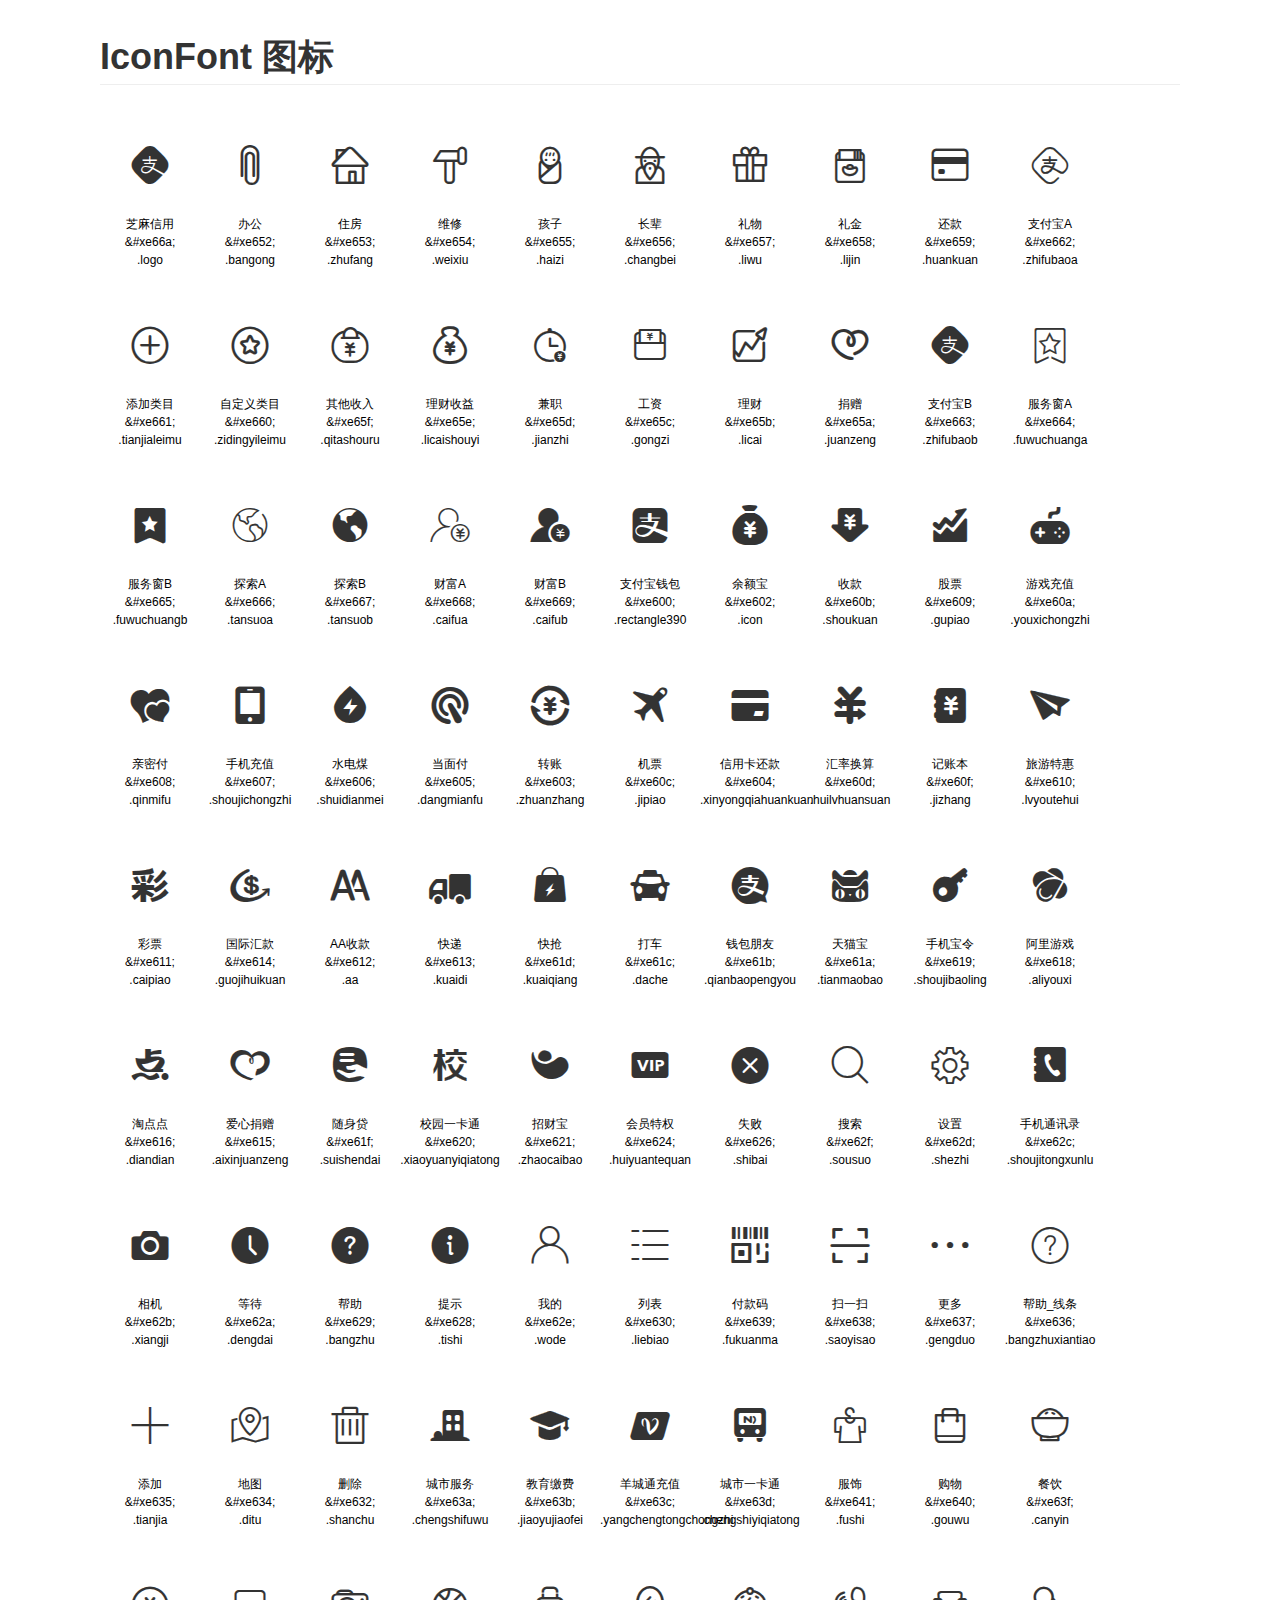
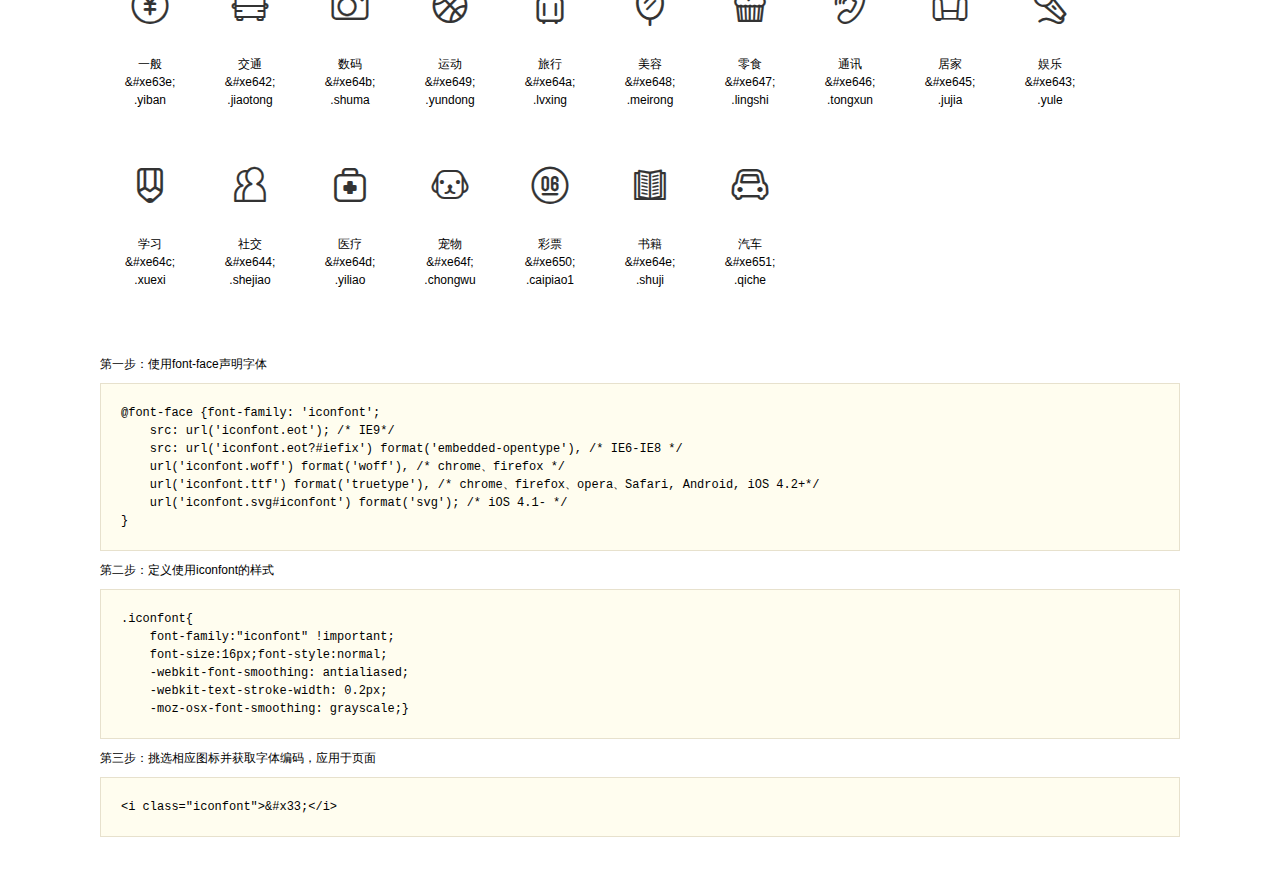
<file: rk3_liyan/font/fonts/demo.html>
<!DOCTYPE html>
<html>
<head>
    <meta charset="utf-8"/>
    <title>IconFont</title>
    <link rel="stylesheet" href="demo.css">
    <link rel="stylesheet" href="iconfont.css">
</head>
<body>
    <div class="main">
        <h1>IconFont 图标</h1>
        <ul class="icon_lists clear">
            
                <li>
                <i class="icon iconfont">&#xe663;</i>
                    <div class="name">芝麻信用</div>
                    <div class="code">&amp;#xe66a;</div>
                    <div class="fontclass">.logo</div>
                </li>
            
                <li>
                <i class="icon iconfont">&#xe652;</i>
                    <div class="name">办公</div>
                    <div class="code">&amp;#xe652;</div>
                    <div class="fontclass">.bangong</div>
                </li>
            
                <li>
                <i class="icon iconfont">&#xe653;</i>
                    <div class="name">住房</div>
                    <div class="code">&amp;#xe653;</div>
                    <div class="fontclass">.zhufang</div>
                </li>
            
                <li>
                <i class="icon iconfont">&#xe654;</i>
                    <div class="name">维修</div>
                    <div class="code">&amp;#xe654;</div>
                    <div class="fontclass">.weixiu</div>
                </li>
            
                <li>
                <i class="icon iconfont">&#xe655;</i>
                    <div class="name">孩子</div>
                    <div class="code">&amp;#xe655;</div>
                    <div class="fontclass">.haizi</div>
                </li>
            
                <li>
                <i class="icon iconfont">&#xe656;</i>
                    <div class="name">长辈</div>
                    <div class="code">&amp;#xe656;</div>
                    <div class="fontclass">.changbei</div>
                </li>
            
                <li>
                <i class="icon iconfont">&#xe657;</i>
                    <div class="name">礼物</div>
                    <div class="code">&amp;#xe657;</div>
                    <div class="fontclass">.liwu</div>
                </li>
            
                <li>
                <i class="icon iconfont">&#xe658;</i>
                    <div class="name">礼金</div>
                    <div class="code">&amp;#xe658;</div>
                    <div class="fontclass">.lijin</div>
                </li>
            
                <li>
                <i class="icon iconfont">&#xe659;</i>
                    <div class="name">还款</div>
                    <div class="code">&amp;#xe659;</div>
                    <div class="fontclass">.huankuan</div>
                </li>
            
                <li>
                <i class="icon iconfont">&#xe662;</i>
                    <div class="name">支付宝A</div>
                    <div class="code">&amp;#xe662;</div>
                    <div class="fontclass">.zhifubaoa</div>
                </li>
            
                <li>
                <i class="icon iconfont">&#xe661;</i>
                    <div class="name">添加类目</div>
                    <div class="code">&amp;#xe661;</div>
                    <div class="fontclass">.tianjialeimu</div>
                </li>
            
                <li>
                <i class="icon iconfont">&#xe660;</i>
                    <div class="name">自定义类目</div>
                    <div class="code">&amp;#xe660;</div>
                    <div class="fontclass">.zidingyileimu</div>
                </li>
            
                <li>
                <i class="icon iconfont">&#xe65f;</i>
                    <div class="name">其他收入</div>
                    <div class="code">&amp;#xe65f;</div>
                    <div class="fontclass">.qitashouru</div>
                </li>
            
                <li>
                <i class="icon iconfont">&#xe65e;</i>
                    <div class="name">理财收益</div>
                    <div class="code">&amp;#xe65e;</div>
                    <div class="fontclass">.licaishouyi</div>
                </li>
            
                <li>
                <i class="icon iconfont">&#xe65d;</i>
                    <div class="name">兼职</div>
                    <div class="code">&amp;#xe65d;</div>
                    <div class="fontclass">.jianzhi</div>
                </li>
            
                <li>
                <i class="icon iconfont">&#xe65c;</i>
                    <div class="name">工资</div>
                    <div class="code">&amp;#xe65c;</div>
                    <div class="fontclass">.gongzi</div>
                </li>
            
                <li>
                <i class="icon iconfont">&#xe65b;</i>
                    <div class="name">理财</div>
                    <div class="code">&amp;#xe65b;</div>
                    <div class="fontclass">.licai</div>
                </li>
            
                <li>
                <i class="icon iconfont">&#xe65a;</i>
                    <div class="name">捐赠</div>
                    <div class="code">&amp;#xe65a;</div>
                    <div class="fontclass">.juanzeng</div>
                </li>
            
                <li>
                <i class="icon iconfont">&#xe663;</i>
                    <div class="name">支付宝B</div>
                    <div class="code">&amp;#xe663;</div>
                    <div class="fontclass">.zhifubaob</div>
                </li>
            
                <li>
                <i class="icon iconfont">&#xe664;</i>
                    <div class="name">服务窗A</div>
                    <div class="code">&amp;#xe664;</div>
                    <div class="fontclass">.fuwuchuanga</div>
                </li>
            
                <li>
                <i class="icon iconfont">&#xe665;</i>
                    <div class="name">服务窗B</div>
                    <div class="code">&amp;#xe665;</div>
                    <div class="fontclass">.fuwuchuangb</div>
                </li>
            
                <li>
                <i class="icon iconfont">&#xe666;</i>
                    <div class="name">探索A</div>
                    <div class="code">&amp;#xe666;</div>
                    <div class="fontclass">.tansuoa</div>
                </li>
            
                <li>
                <i class="icon iconfont">&#xe667;</i>
                    <div class="name">探索B</div>
                    <div class="code">&amp;#xe667;</div>
                    <div class="fontclass">.tansuob</div>
                </li>
            
                <li>
                <i class="icon iconfont">&#xe668;</i>
                    <div class="name">财富A</div>
                    <div class="code">&amp;#xe668;</div>
                    <div class="fontclass">.caifua</div>
                </li>
            
                <li>
                <i class="icon iconfont">&#xe669;</i>
                    <div class="name">财富B</div>
                    <div class="code">&amp;#xe669;</div>
                    <div class="fontclass">.caifub</div>
                </li>
            
                <li>
                <i class="icon iconfont">&#xe600;</i>
                    <div class="name">支付宝钱包</div>
                    <div class="code">&amp;#xe600;</div>
                    <div class="fontclass">.rectangle390</div>
                </li>
            
                <li>
                <i class="icon iconfont">&#xe602;</i>
                    <div class="name">余额宝</div>
                    <div class="code">&amp;#xe602;</div>
                    <div class="fontclass">.icon</div>
                </li>
            
                <li>
                <i class="icon iconfont">&#xe60b;</i>
                    <div class="name">收款</div>
                    <div class="code">&amp;#xe60b;</div>
                    <div class="fontclass">.shoukuan</div>
                </li>
            
                <li>
                <i class="icon iconfont">&#xe609;</i>
                    <div class="name">股票</div>
                    <div class="code">&amp;#xe609;</div>
                    <div class="fontclass">.gupiao</div>
                </li>
            
                <li>
                <i class="icon iconfont">&#xe60a;</i>
                    <div class="name">游戏充值</div>
                    <div class="code">&amp;#xe60a;</div>
                    <div class="fontclass">.youxichongzhi</div>
                </li>
            
                <li>
                <i class="icon iconfont">&#xe608;</i>
                    <div class="name">亲密付</div>
                    <div class="code">&amp;#xe608;</div>
                    <div class="fontclass">.qinmifu</div>
                </li>
            
                <li>
                <i class="icon iconfont">&#xe607;</i>
                    <div class="name">手机充值</div>
                    <div class="code">&amp;#xe607;</div>
                    <div class="fontclass">.shoujichongzhi</div>
                </li>
            
                <li>
                <i class="icon iconfont">&#xe606;</i>
                    <div class="name">水电煤</div>
                    <div class="code">&amp;#xe606;</div>
                    <div class="fontclass">.shuidianmei</div>
                </li>
            
                <li>
                <i class="icon iconfont">&#xe605;</i>
                    <div class="name">当面付</div>
                    <div class="code">&amp;#xe605;</div>
                    <div class="fontclass">.dangmianfu</div>
                </li>
            
                <li>
                <i class="icon iconfont">&#xe603;</i>
                    <div class="name">转账</div>
                    <div class="code">&amp;#xe603;</div>
                    <div class="fontclass">.zhuanzhang</div>
                </li>
            
                <li>
                <i class="icon iconfont">&#xe60c;</i>
                    <div class="name">机票</div>
                    <div class="code">&amp;#xe60c;</div>
                    <div class="fontclass">.jipiao</div>
                </li>
            
                <li>
                <i class="icon iconfont">&#xe604;</i>
                    <div class="name">信用卡还款</div>
                    <div class="code">&amp;#xe604;</div>
                    <div class="fontclass">.xinyongqiahuankuan</div>
                </li>
            
                <li>
                <i class="icon iconfont">&#xe60d;</i>
                    <div class="name">汇率换算</div>
                    <div class="code">&amp;#xe60d;</div>
                    <div class="fontclass">.huilvhuansuan</div>
                </li>
            
                <li>
                <i class="icon iconfont">&#xe60f;</i>
                    <div class="name">记账本</div>
                    <div class="code">&amp;#xe60f;</div>
                    <div class="fontclass">.jizhang</div>
                </li>
            
                <li>
                <i class="icon iconfont">&#xe610;</i>
                    <div class="name">旅游特惠</div>
                    <div class="code">&amp;#xe610;</div>
                    <div class="fontclass">.lvyoutehui</div>
                </li>
            
                <li>
                <i class="icon iconfont">&#xe611;</i>
                    <div class="name">彩票</div>
                    <div class="code">&amp;#xe611;</div>
                    <div class="fontclass">.caipiao</div>
                </li>
            
                <li>
                <i class="icon iconfont">&#xe614;</i>
                    <div class="name">国际汇款</div>
                    <div class="code">&amp;#xe614;</div>
                    <div class="fontclass">.guojihuikuan</div>
                </li>
            
                <li>
                <i class="icon iconfont">&#xe612;</i>
                    <div class="name">AA收款</div>
                    <div class="code">&amp;#xe612;</div>
                    <div class="fontclass">.aa</div>
                </li>
            
                <li>
                <i class="icon iconfont">&#xe613;</i>
                    <div class="name">快递</div>
                    <div class="code">&amp;#xe613;</div>
                    <div class="fontclass">.kuaidi</div>
                </li>
            
                <li>
                <i class="icon iconfont">&#xe61d;</i>
                    <div class="name">快抢</div>
                    <div class="code">&amp;#xe61d;</div>
                    <div class="fontclass">.kuaiqiang</div>
                </li>
            
                <li>
                <i class="icon iconfont">&#xe61c;</i>
                    <div class="name">打车</div>
                    <div class="code">&amp;#xe61c;</div>
                    <div class="fontclass">.dache</div>
                </li>
            
                <li>
                <i class="icon iconfont">&#xe61b;</i>
                    <div class="name">钱包朋友</div>
                    <div class="code">&amp;#xe61b;</div>
                    <div class="fontclass">.qianbaopengyou</div>
                </li>
            
                <li>
                <i class="icon iconfont">&#xe61a;</i>
                    <div class="name">天猫宝</div>
                    <div class="code">&amp;#xe61a;</div>
                    <div class="fontclass">.tianmaobao</div>
                </li>
            
                <li>
                <i class="icon iconfont">&#xe619;</i>
                    <div class="name">手机宝令</div>
                    <div class="code">&amp;#xe619;</div>
                    <div class="fontclass">.shoujibaoling</div>
                </li>
            
                <li>
                <i class="icon iconfont">&#xe618;</i>
                    <div class="name">阿里游戏</div>
                    <div class="code">&amp;#xe618;</div>
                    <div class="fontclass">.aliyouxi</div>
                </li>
            
                <li>
                <i class="icon iconfont">&#xe616;</i>
                    <div class="name">淘点点</div>
                    <div class="code">&amp;#xe616;</div>
                    <div class="fontclass">.diandian</div>
                </li>
            
                <li>
                <i class="icon iconfont">&#xe615;</i>
                    <div class="name">爱心捐赠</div>
                    <div class="code">&amp;#xe615;</div>
                    <div class="fontclass">.aixinjuanzeng</div>
                </li>
            
                <li>
                <i class="icon iconfont">&#xe61f;</i>
                    <div class="name">随身贷</div>
                    <div class="code">&amp;#xe61f;</div>
                    <div class="fontclass">.suishendai</div>
                </li>
            
                <li>
                <i class="icon iconfont">&#xe620;</i>
                    <div class="name">校园一卡通</div>
                    <div class="code">&amp;#xe620;</div>
                    <div class="fontclass">.xiaoyuanyiqiatong</div>
                </li>
            
                <li>
                <i class="icon iconfont">&#xe621;</i>
                    <div class="name">招财宝</div>
                    <div class="code">&amp;#xe621;</div>
                    <div class="fontclass">.zhaocaibao</div>
                </li>
            
                <li>
                <i class="icon iconfont">&#xe624;</i>
                    <div class="name">会员特权</div>
                    <div class="code">&amp;#xe624;</div>
                    <div class="fontclass">.huiyuantequan</div>
                </li>
            
                <li>
                <i class="icon iconfont">&#xe626;</i>
                    <div class="name">失败</div>
                    <div class="code">&amp;#xe626;</div>
                    <div class="fontclass">.shibai</div>
                </li>
            
                <li>
                <i class="icon iconfont">&#xe62f;</i>
                    <div class="name">搜索</div>
                    <div class="code">&amp;#xe62f;</div>
                    <div class="fontclass">.sousuo</div>
                </li>
            
                <li>
                <i class="icon iconfont">&#xe62d;</i>
                    <div class="name">设置</div>
                    <div class="code">&amp;#xe62d;</div>
                    <div class="fontclass">.shezhi</div>
                </li>
            
                <li>
                <i class="icon iconfont">&#xe62c;</i>
                    <div class="name">手机通讯录</div>
                    <div class="code">&amp;#xe62c;</div>
                    <div class="fontclass">.shoujitongxunlu</div>
                </li>
            
                <li>
                <i class="icon iconfont">&#xe62b;</i>
                    <div class="name">相机</div>
                    <div class="code">&amp;#xe62b;</div>
                    <div class="fontclass">.xiangji</div>
                </li>
            
                <li>
                <i class="icon iconfont">&#xe62a;</i>
                    <div class="name">等待</div>
                    <div class="code">&amp;#xe62a;</div>
                    <div class="fontclass">.dengdai</div>
                </li>
            
                <li>
                <i class="icon iconfont">&#xe629;</i>
                    <div class="name">帮助</div>
                    <div class="code">&amp;#xe629;</div>
                    <div class="fontclass">.bangzhu</div>
                </li>
            
                <li>
                <i class="icon iconfont">&#xe628;</i>
                    <div class="name">提示</div>
                    <div class="code">&amp;#xe628;</div>
                    <div class="fontclass">.tishi</div>
                </li>
            
                <li>
                <i class="icon iconfont">&#xe62e;</i>
                    <div class="name">我的</div>
                    <div class="code">&amp;#xe62e;</div>
                    <div class="fontclass">.wode</div>
                </li>
            
                <li>
                <i class="icon iconfont">&#xe630;</i>
                    <div class="name">列表</div>
                    <div class="code">&amp;#xe630;</div>
                    <div class="fontclass">.liebiao</div>
                </li>
            
                <li>
                <i class="icon iconfont">&#xe639;</i>
                    <div class="name">付款码</div>
                    <div class="code">&amp;#xe639;</div>
                    <div class="fontclass">.fukuanma</div>
                </li>
            
                <li>
                <i class="icon iconfont">&#xe638;</i>
                    <div class="name">扫一扫</div>
                    <div class="code">&amp;#xe638;</div>
                    <div class="fontclass">.saoyisao</div>
                </li>
            
                <li>
                <i class="icon iconfont">&#xe637;</i>
                    <div class="name">更多</div>
                    <div class="code">&amp;#xe637;</div>
                    <div class="fontclass">.gengduo</div>
                </li>
            
                <li>
                <i class="icon iconfont">&#xe636;</i>
                    <div class="name">帮助_线条</div>
                    <div class="code">&amp;#xe636;</div>
                    <div class="fontclass">.bangzhuxiantiao</div>
                </li>
            
                <li>
                <i class="icon iconfont">&#xe635;</i>
                    <div class="name">添加</div>
                    <div class="code">&amp;#xe635;</div>
                    <div class="fontclass">.tianjia</div>
                </li>
            
                <li>
                <i class="icon iconfont">&#xe634;</i>
                    <div class="name">地图</div>
                    <div class="code">&amp;#xe634;</div>
                    <div class="fontclass">.ditu</div>
                </li>
            
                <li>
                <i class="icon iconfont">&#xe632;</i>
                    <div class="name">删除</div>
                    <div class="code">&amp;#xe632;</div>
                    <div class="fontclass">.shanchu</div>
                </li>
            
                <li>
                <i class="icon iconfont">&#xe63a;</i>
                    <div class="name">城市服务</div>
                    <div class="code">&amp;#xe63a;</div>
                    <div class="fontclass">.chengshifuwu</div>
                </li>
            
                <li>
                <i class="icon iconfont">&#xe63b;</i>
                    <div class="name">教育缴费</div>
                    <div class="code">&amp;#xe63b;</div>
                    <div class="fontclass">.jiaoyujiaofei</div>
                </li>
            
                <li>
                <i class="icon iconfont">&#xe63c;</i>
                    <div class="name">羊城通充值</div>
                    <div class="code">&amp;#xe63c;</div>
                    <div class="fontclass">.yangchengtongchongzhi</div>
                </li>
            
                <li>
                <i class="icon iconfont">&#xe63d;</i>
                    <div class="name">城市一卡通</div>
                    <div class="code">&amp;#xe63d;</div>
                    <div class="fontclass">.chengshiyiqiatong</div>
                </li>
            
                <li>
                <i class="icon iconfont">&#xe641;</i>
                    <div class="name">服饰</div>
                    <div class="code">&amp;#xe641;</div>
                    <div class="fontclass">.fushi</div>
                </li>
            
                <li>
                <i class="icon iconfont">&#xe640;</i>
                    <div class="name">购物</div>
                    <div class="code">&amp;#xe640;</div>
                    <div class="fontclass">.gouwu</div>
                </li>
            
                <li>
                <i class="icon iconfont">&#xe63f;</i>
                    <div class="name">餐饮</div>
                    <div class="code">&amp;#xe63f;</div>
                    <div class="fontclass">.canyin</div>
                </li>
            
                <li>
                <i class="icon iconfont">&#xe63e;</i>
                    <div class="name">一般</div>
                    <div class="code">&amp;#xe63e;</div>
                    <div class="fontclass">.yiban</div>
                </li>
            
                <li>
                <i class="icon iconfont">&#xe642;</i>
                    <div class="name">交通</div>
                    <div class="code">&amp;#xe642;</div>
                    <div class="fontclass">.jiaotong</div>
                </li>
            
                <li>
                <i class="icon iconfont">&#xe64b;</i>
                    <div class="name">数码</div>
                    <div class="code">&amp;#xe64b;</div>
                    <div class="fontclass">.shuma</div>
                </li>
            
                <li>
                <i class="icon iconfont">&#xe649;</i>
                    <div class="name">运动</div>
                    <div class="code">&amp;#xe649;</div>
                    <div class="fontclass">.yundong</div>
                </li>
            
                <li>
                <i class="icon iconfont">&#xe64a;</i>
                    <div class="name">旅行</div>
                    <div class="code">&amp;#xe64a;</div>
                    <div class="fontclass">.lvxing</div>
                </li>
            
                <li>
                <i class="icon iconfont">&#xe648;</i>
                    <div class="name">美容</div>
                    <div class="code">&amp;#xe648;</div>
                    <div class="fontclass">.meirong</div>
                </li>
            
                <li>
                <i class="icon iconfont">&#xe647;</i>
                    <div class="name">零食</div>
                    <div class="code">&amp;#xe647;</div>
                    <div class="fontclass">.lingshi</div>
                </li>
            
                <li>
                <i class="icon iconfont">&#xe646;</i>
                    <div class="name">通讯</div>
                    <div class="code">&amp;#xe646;</div>
                    <div class="fontclass">.tongxun</div>
                </li>
            
                <li>
                <i class="icon iconfont">&#xe645;</i>
                    <div class="name">居家</div>
                    <div class="code">&amp;#xe645;</div>
                    <div class="fontclass">.jujia</div>
                </li>
            
                <li>
                <i class="icon iconfont">&#xe643;</i>
                    <div class="name">娱乐</div>
                    <div class="code">&amp;#xe643;</div>
                    <div class="fontclass">.yule</div>
                </li>
            
                <li>
                <i class="icon iconfont">&#xe64c;</i>
                    <div class="name">学习</div>
                    <div class="code">&amp;#xe64c;</div>
                    <div class="fontclass">.xuexi</div>
                </li>
            
                <li>
                <i class="icon iconfont">&#xe644;</i>
                    <div class="name">社交</div>
                    <div class="code">&amp;#xe644;</div>
                    <div class="fontclass">.shejiao</div>
                </li>
            
                <li>
                <i class="icon iconfont">&#xe64d;</i>
                    <div class="name">医疗</div>
                    <div class="code">&amp;#xe64d;</div>
                    <div class="fontclass">.yiliao</div>
                </li>
            
                <li>
                <i class="icon iconfont">&#xe64f;</i>
                    <div class="name">宠物</div>
                    <div class="code">&amp;#xe64f;</div>
                    <div class="fontclass">.chongwu</div>
                </li>
            
                <li>
                <i class="icon iconfont">&#xe650;</i>
                    <div class="name">彩票</div>
                    <div class="code">&amp;#xe650;</div>
                    <div class="fontclass">.caipiao1</div>
                </li>
            
                <li>
                <i class="icon iconfont">&#xe64e;</i>
                    <div class="name">书籍</div>
                    <div class="code">&amp;#xe64e;</div>
                    <div class="fontclass">.shuji</div>
                </li>
            
                <li>
                <i class="icon iconfont">&#xe651;</i>
                    <div class="name">汽车</div>
                    <div class="code">&amp;#xe651;</div>
                    <div class="fontclass">.qiche</div>
                </li>
            
        </ul>


        <div class="helps">
            第一步：使用font-face声明字体
            <pre>
@font-face {font-family: 'iconfont';
    src: url('iconfont.eot'); /* IE9*/
    src: url('iconfont.eot?#iefix') format('embedded-opentype'), /* IE6-IE8 */
    url('iconfont.woff') format('woff'), /* chrome、firefox */
    url('iconfont.ttf') format('truetype'), /* chrome、firefox、opera、Safari, Android, iOS 4.2+*/
    url('iconfont.svg#iconfont') format('svg'); /* iOS 4.1- */
}
</pre>
第二步：定义使用iconfont的样式
            <pre>
.iconfont{
    font-family:"iconfont" !important;
    font-size:16px;font-style:normal;
    -webkit-font-smoothing: antialiased;
    -webkit-text-stroke-width: 0.2px;
    -moz-osx-font-smoothing: grayscale;}
</pre>
第三步：挑选相应图标并获取字体编码，应用于页面
<pre>
&lt;i class="iconfont"&gt;&amp;#x33;&lt;/i&gt;
</pre>
        </div>

    </div>
</body>
</html>
</file>
<file: rk3_liyan/font/iconfont.css>
@font-face {font-family: "iconfont";
  src: url('iconfont.eot?t=1479642403788'); /* IE9*/
  src: url('iconfont.eot?t=1479642403788#iefix') format('embedded-opentype'), /* IE6-IE8 */
  url('iconfont.woff?t=1479642403788') format('woff'), /* chrome, firefox */
  url('iconfont.ttf?t=1479642403788') format('truetype'), /* chrome, firefox, opera, Safari, Android, iOS 4.2+*/
  url('iconfont.svg?t=1479642403788#iconfont') format('svg'); /* iOS 4.1- */
}

.iconfont {
  font-family:"iconfont" !important;
  font-size:16px;
  font-style:normal;
  -webkit-font-smoothing: antialiased;
  -webkit-text-stroke-width: 0.2px;
  -moz-osx-font-smoothing: grayscale;
}

.icon-zanting:before { content: "\f017e"; }

.icon-zanting1:before { content: "\3442"; }

.icon-zanting2:before { content: "\f0067"; }

.icon-bofang:before { content: "\f004c"; }

.icon-fenxiang:before { content: "\e62e"; }

.icon-fenxiang1:before { content: "\e628"; }

.icon-play:before { content: "\e62f"; }

.icon-share6:before { content: "\e602"; }

.icon-bofang1:before { content: "\e6ac"; }

.icon-ttpodicon:before { content: "\e639"; }

.icon-ttpodicon1:before { content: "\e63a"; }

.icon-ttpodicon2:before { content: "\e64d"; }

.icon-ttpodicon3:before { content: "\e64e"; }

.icon-fenxiang11:before { content: "\e654"; }

.icon-fenxiang2:before { content: "\e60f"; }

.icon-play1:before { content: "\e6bb"; }

.icon-zanting3:before { content: "\e661"; }

.icon-bofang2:before { content: "\f0088"; }

.icon-fenxiang3:before { content: "\e600"; }

.icon-infenicon18:before { content: "\e7b4"; }

.icon-pause-outline:before { content: "\e691"; }

.icon-fenxiang4:before { content: "\e631"; }

.icon-shangyiqu:before { content: "\e665"; }

.icon-xiayiqu:before { content: "\e67e"; }

.icon-zanting4:before { content: "\e615"; }

.icon-fenxiang5:before { content: "\e61c"; }

.icon-bofang3:before { content: "\e61a"; }

.icon-fenxiang6:before { content: "\e603"; }

.icon-share:before { content: "\e604"; }

.icon-iconfontcolor96:before { content: "\e6d2"; }

.icon-bofangqixiayiqu:before { content: "\e63d"; }

.icon-suopingxiayiqu:before { content: "\e68c"; }

.icon-suopingshangyiqu:before { content: "\e68d"; }

.icon-zhutixiayiqu:before { content: "\e708"; }

.icon-tianbiao:before { content: "\e642"; }

.icon-tian:before { content: "\e612"; }

.icon-tianmao:before { content: "\e669"; }

.icon-tianmao1:before { content: "\e68f"; }

.icon-xiayiqu1:before { content: "\e6e7"; }

.icon-suijibofang:before { content: "\e6f1"; }

.icon-weibiaoti102:before { content: "\e608"; }

.icon-icon1:before { content: "\e693"; }

.icon-icon2:before { content: "\e694"; }

.icon-tianmao2:before { content: "\e644"; }

.icon-05:before { content: "\e62a"; }

.icon-07:before { content: "\e62c"; }

.icon-10:before { content: "\e630"; }

.icon-24:before { content: "\e63e"; }

.icon-25:before { content: "\e63f"; }

.icon-26:before { content: "\e640"; }

.icon-27:before { content: "\e641"; }

.icon-28:before { content: "\e643"; }

.icon-29:before { content: "\e645"; }

.icon-31:before { content: "\e646"; }

.icon-38:before { content: "\e651"; }

.icon-crm17:before { content: "\e64f"; }

.icon-39:before { content: "\e652"; }

.icon-zanting5:before { content: "\e66a"; }

.icon-zantinghuodong:before { content: "\e621"; }

.icon-7tian:before { content: "\e60a"; }

.icon-7tian1:before { content: "\e776"; }

.icon-42:before { content: "\e65e"; }

.icon-zanting6:before { content: "\e601"; }

.icon-tianmao3:before { content: "\e775"; }

.icon-50:before { content: "\e662"; }

.icon-shangyiqu-copy:before { content: "\e609"; }

.icon-user:before { content: "\e607"; }

.icon-default-avatar:before { content: "\e627"; }

.icon-zanting7:before { content: "\e605"; }

.icon-shangyiqu-copy1:before { content: "\e606"; }

.icon-suiji2:before { content: "\e60c"; }

.icon-address:before { content: "\e675"; }

.icon-eyeoclose:before { content: "\e678"; }

.icon-eyeopen:before { content: "\e679"; }

.icon-phonenum:before { content: "\e683"; }

.icon-question:before { content: "\e685"; }

.icon-set:before { content: "\e689"; }

.icon-paynumber:before { content: "\e690"; }

.icon-yinlezanting:before { content: "\e60b"; }

.icon-tushujiemianxiayiqu40:before { content: "\e636"; }

.icon-suijibofang1:before { content: "\e61d"; }

.icon-suijibofang2:before { content: "\e61e"; }

.icon-suijibofang3:before { content: "\e622"; }

.icon-icon78:before { content: "\e663"; }

.icon-icon129:before { content: "\e686"; }

.icon-icon226:before { content: "\e69d"; }

.icon-xiaoxi1:before { content: "\e60d"; }

.icon-xiaoxi:before { content: "\e60e"; }

.icon-tongjitu111:before { content: "\e610"; }

.icon-yonghu:before { content: "\e611"; }

.icon-gongzuo:before { content: "\e613"; }

.icon-zixun:before { content: "\e614"; }

.icon-zixuntianchong:before { content: "\e616"; }

.icon-dingwei:before { content: "\e633"; }

.icon-next:before { content: "\e64c"; }

.icon-shangyiqu1:before { content: "\e634"; }

.icon-xiayiqu2:before { content: "\e637"; }

.icon-tianmao4:before { content: "\e617"; }

.icon-gouwuche-xuanzhong:before { content: "\e638"; }

.icon-wode-xuanzhong:before { content: "\e63b"; }

.icon-gouwuche:before { content: "\e63c"; }

.icon-wode:before { content: "\e647"; }

.icon-shouye:before { content: "\e648"; }

.icon-dazhongdianping:before { content: "\e692"; }

.icon-douban:before { content: "\e695"; }

.icon-taobao:before { content: "\e696"; }

.icon-tengxunweibo:before { content: "\e697"; }

.icon-renren:before { content: "\e698"; }

.icon-youxiang:before { content: "\e699"; }

.icon-weixin:before { content: "\e69a"; }

.icon-zhifubao:before { content: "\e69b"; }

.icon-yinxiangbiji:before { content: "\e69c"; }

.icon-Facebook:before { content: "\e69e"; }

.icon-dribbble:before { content: "\e69f"; }

.icon-linkedin:before { content: "\e6a0"; }

.icon-Instagram:before { content: "\e6a1"; }

.icon-pinterest:before { content: "\e6a2"; }

.icon-qqkongjian:before { content: "\e6a3"; }

.icon-reddit:before { content: "\e6a4"; }

.icon-tumblr:before { content: "\e6a5"; }

.icon-zhihu:before { content: "\e6a6"; }

.icon-youku:before { content: "\e6a7"; }

.icon-twitter:before { content: "\e6a8"; }

.icon-quora:before { content: "\e6a9"; }

.icon-path:before { content: "\e6aa"; }

.icon-youdaoyunbiji:before { content: "\e6ab"; }

.icon-snapchat:before { content: "\e6ad"; }

.icon-line:before { content: "\e6ae"; }

.icon-xinlangweibo:before { content: "\e6af"; }

.icon-qq:before { content: "\e6b0"; }

.icon-whatsapp:before { content: "\e6b1"; }

.icon-fenlei:before { content: "\e649"; }

.icon-fenlei-xuanzhong:before { content: "\e64a"; }

.icon-pengyouquan:before { content: "\e6b2"; }

.icon-xiangshang:before { content: "\e64b"; }

.icon-xiangxia:before { content: "\e650"; }

.icon-shizhong1:before { content: "\e6b3"; }

.icon-xiangzuo:before { content: "\e653"; }

.icon-01:before { content: "\e618"; }

.icon-02:before { content: "\e619"; }

.icon-03:before { content: "\e61b"; }

.icon-051:before { content: "\e61f"; }

.icon-06:before { content: "\e620"; }

.icon-071:before { content: "\e623"; }

.icon-random:before { content: "\e504"; }

.icon-08:before { content: "\e624"; }

.icon-09:before { content: "\e625"; }

.icon-101:before { content: "\e626"; }

.icon-11:before { content: "\e629"; }

.icon-12:before { content: "\e62b"; }

.icon-14:before { content: "\e62d"; }

.icon-17:before { content: "\e632"; }

.icon-18:before { content: "\e635"; }

.icon-20:before { content: "\e655"; }

.icon-21:before { content: "\e656"; }

.icon-twitter1:before { content: "\e659"; }

.icon-facebook:before { content: "\e65a"; }

.icon-weixin1:before { content: "\e657"; }

.icon-Yahoo:before { content: "\e65b"; }

.icon-Skye:before { content: "\e65c"; }

.icon-Google:before { content: "\e65d"; }

.icon-anzhuo:before { content: "\e65f"; }

.icon-yamaxun:before { content: "\e660"; }

.icon-linkedin1:before { content: "\e664"; }

.icon-weixinpengyouquan:before { content: "\e658"; }

.icon-YouTube:before { content: "\e666"; }

.icon-qq1:before { content: "\e667"; }

.icon-xinlang:before { content: "\e668"; }

.icon-facebook1:before { content: "\e66b"; }

.icon-Qzone:before { content: "\e66c"; }

.icon-QQ:before { content: "\e66d"; }

.icon-xinlang1:before { content: "\e66e"; }

.icon-QQ_weibo:before { content: "\e66f"; }

.icon-zhifubao1:before { content: "\e670"; }

.icon-taobao1:before { content: "\e671"; }

.icon-weichat:before { content: "\e672"; }

.icon-douban1:before { content: "\e673"; }

.icon-renren1:before { content: "\e674"; }

.icon-email:before { content: "\e676"; }

.icon-youku1:before { content: "\e677"; }

.icon-twitter2:before { content: "\e67a"; }

.icon-pingguo:before { content: "\e67b"; }

.icon-shoucang:before { content: "\e67c"; }

.icon-qiaquan:before { content: "\e67d"; }

.icon-wenjian:before { content: "\e67f"; }

.icon-bianji:before { content: "\e680"; }

.icon-shezhi:before { content: "\e681"; }

.icon-didian:before { content: "\e682"; }

.icon-feiji:before { content: "\e684"; }

.icon-dianhua:before { content: "\e687"; }

.icon-lajitong:before { content: "\e688"; }

.icon-shouji:before { content: "\e68a"; }

.icon-qianbao:before { content: "\e68b"; }

.icon-youxiang1:before { content: "\e68e"; }

.icon-yuechi:before { content: "\e6b4"; }

.icon-xuewei:before { content: "\e6b5"; }

.icon-pingfen:before { content: "\e6b6"; }

.icon-naozhong:before { content: "\e6b7"; }

.icon-jianpan:before { content: "\e6b8"; }

.icon-baidu:before { content: "\e6b9"; }

.icon-baidu2:before { content: "\e6ba"; }

.icon-QQ1:before { content: "\e6bc"; }

.icon-baidu1:before { content: "\e6bd"; }

.icon-QQ2:before { content: "\e6be"; }

.icon-QQ11:before { content: "\e6bf"; }

.icon-taobao2:before { content: "\e6c0"; }

.icon-taobao11:before { content: "\e6c1"; }

.icon-taobao21:before { content: "\e6c2"; }

.icon-tengxunweibo1:before { content: "\e6c3"; }

.icon-tengxunweibo2:before { content: "\e6c4"; }

.icon-weixin2:before { content: "\e6c5"; }

.icon-tengxunweibo21:before { content: "\e6c6"; }

.icon-weixin11:before { content: "\e6c7"; }

.icon-weixin21:before { content: "\e6c8"; }

.icon-xinlangweibo1:before { content: "\e6c9"; }

.icon-xinlangweibo11:before { content: "\e6ca"; }

.icon-xinlangweibo2:before { content: "\e6cb"; }

.icon-icongerenzhongxin-01:before { content: "\e6cc"; }

.icon-iconhuidaoshouye:before { content: "\e6cd"; }

.icon-angle-left:before { content: "\e6ce"; }

.icon-angle-double-left:before { content: "\e6cf"; }

.icon-angle-double-right:before { content: "\e6d0"; }

.icon-angle-down:before { content: "\e6d1"; }

.icon-angle-double-up:before { content: "\e6d3"; }

.icon-angle-double-down:before { content: "\e6d4"; }

.icon-angle-up:before { content: "\e6d5"; }

.icon-angle-right:before { content: "\e6d6"; }

.icon-arrow-small-down:before { content: "\e6d7"; }

.icon-arrow-down:before { content: "\e6d8"; }

.icon-arrow-left:before { content: "\e6d9"; }

.icon-arrow-right:before { content: "\e6da"; }

.icon-arrow-small-left:before { content: "\e6db"; }

.icon-arrow-small-right:before { content: "\e6dc"; }

.icon-arrow-up:before { content: "\e6dd"; }

.icon-arrow-small-up:before { content: "\e6de"; }

.icon-chevron-thin-left:before { content: "\e6df"; }

.icon-chevron-thin-down:before { content: "\e6e0"; }

.icon-chevron-thin-right:before { content: "\e6e1"; }

.icon-chevron-thin-up:before { content: "\e6e2"; }

.icon-triangle-down:before { content: "\e6e3"; }

.icon-rewind:before { content: "\e6e4"; }

.icon-triangle-left:before { content: "\e6e5"; }

.icon-triangle-right:before { content: "\e6e6"; }

.icon-triangle-up:before { content: "\e6e8"; }

.icon-fast-forward:before { content: "\e6e9"; }

.icon-kefu:before { content: "\e6ea"; }

.icon-shouqi-01:before { content: "\e6eb"; }

.icon-bofang4:before { content: "\e6ec"; }

.icon-biaoqian:before { content: "\e6ed"; }

.icon-WIFI:before { content: "\e6ee"; }

.icon-cuo:before { content: "\e6ef"; }

.icon-dianzan:before { content: "\e6f0"; }

.icon-dingwei1:before { content: "\e6f2"; }

.icon-dui:before { content: "\e6f3"; }

.icon-erji:before { content: "\e6f4"; }

.icon-gengduo:before { content: "\e6f5"; }

.icon-fengjing:before { content: "\e6f6"; }

.icon-guangpan:before { content: "\e6f7"; }

.icon-geren:before { content: "\e6f8"; }

.icon-gengduo-2:before { content: "\e6f9"; }

.icon-lingsheng:before { content: "\e6fa"; }

.icon-jia:before { content: "\e6fb"; }

.icon-lanya:before { content: "\e6fc"; }

.icon-nv:before { content: "\e6fd"; }

.icon-nan:before { content: "\e6fe"; }

.icon-shezhi1:before { content: "\e6ff"; }

.icon-shipin:before { content: "\e700"; }

.icon-shoucang1:before { content: "\e701"; }

.icon-sousuo:before { content: "\e702"; }

.icon-suo:before { content: "\e703"; }

.icon-xiala:before { content: "\e704"; }

.icon-tongzhi:before { content: "\e705"; }

.icon-xiayishou:before { content: "\e706"; }

.icon-xiazai:before { content: "\e707"; }

.icon-xinxi:before { content: "\e709"; }

.icon-yuyin:before { content: "\e70a"; }

.icon-zhuanhuan:before { content: "\e70b"; }

.icon-zuobiao:before { content: "\e70c"; }

.icon-shengyin:before { content: "\e70d"; }

.icon-shoucang2:before { content: "\e70e"; }

.icon-fuzhi:before { content: "\e70f"; }

.icon-anquanshezhi:before { content: "\e710"; }

.icon-shouji1:before { content: "\e711"; }

.icon-tuichu:before { content: "\e712"; }

.icon-xiaoxi2:before { content: "\e713"; }

.icon-gongzuojilu:before { content: "\e714"; }

.icon-faxiandingdan:before { content: "\e715"; }

.icon-gerenxinxi:before { content: "\e716"; }

.icon-wodedingdan:before { content: "\e717"; }

.icon-tijiaodingdan:before { content: "\e718"; }

.icon-querenwancheng:before { content: "\e719"; }

.icon-yibangding:before { content: "\e71a"; }

.icon-weibangding:before { content: "\e71b"; }

.icon-baocun:before { content: "\e71c"; }

.icon-quxiao:before { content: "\e71d"; }

.icon-tianjia:before { content: "\e71e"; }

.icon-bianji1:before { content: "\e71f"; }

.icon-riqixuanze:before { content: "\e720"; }

.icon-shanchu:before { content: "\e721"; }

.icon-dizhi-01:before { content: "\e722"; }

.icon-youjiantou-01:before { content: "\e723"; }

.icon-youhuiquan-01:before { content: "\e724"; }

.icon-daishouhuo-01:before { content: "\e725"; }

.icon-quanbudingdan-01:before { content: "\e726"; }

.icon-youhuiquan-geren-01:before { content: "\e727"; }

.icon-shanchu-01:before { content: "\e728"; }

.icon-fangdajing:before { content: "\e729"; }

.icon-guanbi-01:before { content: "\e72a"; }

.icon-meiyoudingdan-01:before { content: "\e72b"; }

.icon-xuanzhong-01:before { content: "\e72c"; }

.icon-weixuanzhong-01:before { content: "\e72d"; }

.icon-zhifu-01:before { content: "\e72e"; }

.icon-zuojiantou-01:before { content: "\e72f"; }

.icon-gengduo-01:before { content: "\e730"; }
</file>
<file: rk3_liyan/css/style.css>
* {
  margin: 0;
  padding: 0;
  list-style: none;
}

body,
html {
  font-size: 0.35rem;
}

body,
html,
.wrap {
  width: 100%;
  height: 100%;
}

.wrap {
  display: flex;
  flex-direction: column;
}

.wrap header {
  flex-shrink: 0;
  height: 1rem;
  display: flex;
  justify-content: space-between;
  align-items: center;
  text-align: center;
}

.wrap header span {
  width: 20%;
}

.wrap header input {
  flex: 1;
  border-radius: 0.5rem;
  background: #eee;
  border: none;
}

.wrap section {
  flex: 1;
  height: 100%;
  overflow: hidden;
  overflow-y: scroll;
}

.wrap section nav {
  height: 1rem;
  border-bottom: 1px solid #ccc;
}

.wrap section nav ul {
  display: flex;
  align-items: center;
  text-align: center;
}

.wrap section nav ul li {
  width: 20%;
}

.wrap section .con dl {
  display: flex;
  padding: 0.2rem;
  box-sizing: border-box;
}

.wrap section .con dl dt {
  width: 35%;
  padding: 0 0.1rem 0.5rem 0;
  box-sizing: border-box;
}

.wrap section .con dl dt img {
  width: 100%;
}

.wrap section .con dl dd {
  width: 65%;
}

.wrap section .con dl dd h5 {
  color: orangered;
}

.wrap section .con dl dd p span {
  width: 2rem;
  height: 0.7rem;
  background: orangered;
  color: #fff;
  text-align: center;
  line-height: 0.7rem;
}

.wrap section .con dl dd p b {
  color: orangered;
}

.wrap footer {
  flex-shrink: 0;
  height: 1rem;
}

.wrap footer ul {
  display: flex;
  align-items: center;
  text-align: center;
}

.wrap footer ul li {
  width: 25%;
}
</file>
<file: rk3_LY/font/iconfont.css>
@font-face {font-family: "iconfont";
  src: url('iconfont.eot?t=1479642403788'); /* IE9*/
  src: url('iconfont.eot?t=1479642403788#iefix') format('embedded-opentype'), /* IE6-IE8 */
  url('iconfont.woff?t=1479642403788') format('woff'), /* chrome, firefox */
  url('iconfont.ttf?t=1479642403788') format('truetype'), /* chrome, firefox, opera, Safari, Android, iOS 4.2+*/
  url('iconfont.svg?t=1479642403788#iconfont') format('svg'); /* iOS 4.1- */
}

.iconfont {
  font-family:"iconfont" !important;
  font-size:16px;
  font-style:normal;
  -webkit-font-smoothing: antialiased;
  -webkit-text-stroke-width: 0.2px;
  -moz-osx-font-smoothing: grayscale;
}

.icon-zanting:before { content: "\f017e"; }

.icon-zanting1:before { content: "\3442"; }

.icon-zanting2:before { content: "\f0067"; }

.icon-bofang:before { content: "\f004c"; }

.icon-fenxiang:before { content: "\e62e"; }

.icon-fenxiang1:before { content: "\e628"; }

.icon-play:before { content: "\e62f"; }

.icon-share6:before { content: "\e602"; }

.icon-bofang1:before { content: "\e6ac"; }

.icon-ttpodicon:before { content: "\e639"; }

.icon-ttpodicon1:before { content: "\e63a"; }

.icon-ttpodicon2:before { content: "\e64d"; }

.icon-ttpodicon3:before { content: "\e64e"; }

.icon-fenxiang11:before { content: "\e654"; }

.icon-fenxiang2:before { content: "\e60f"; }

.icon-play1:before { content: "\e6bb"; }

.icon-zanting3:before { content: "\e661"; }

.icon-bofang2:before { content: "\f0088"; }

.icon-fenxiang3:before { content: "\e600"; }

.icon-infenicon18:before { content: "\e7b4"; }

.icon-pause-outline:before { content: "\e691"; }

.icon-fenxiang4:before { content: "\e631"; }

.icon-shangyiqu:before { content: "\e665"; }

.icon-xiayiqu:before { content: "\e67e"; }

.icon-zanting4:before { content: "\e615"; }

.icon-fenxiang5:before { content: "\e61c"; }

.icon-bofang3:before { content: "\e61a"; }

.icon-fenxiang6:before { content: "\e603"; }

.icon-share:before { content: "\e604"; }

.icon-iconfontcolor96:before { content: "\e6d2"; }

.icon-bofangqixiayiqu:before { content: "\e63d"; }

.icon-suopingxiayiqu:before { content: "\e68c"; }

.icon-suopingshangyiqu:before { content: "\e68d"; }

.icon-zhutixiayiqu:before { content: "\e708"; }

.icon-tianbiao:before { content: "\e642"; }

.icon-tian:before { content: "\e612"; }

.icon-tianmao:before { content: "\e669"; }

.icon-tianmao1:before { content: "\e68f"; }

.icon-xiayiqu1:before { content: "\e6e7"; }

.icon-suijibofang:before { content: "\e6f1"; }

.icon-weibiaoti102:before { content: "\e608"; }

.icon-icon1:before { content: "\e693"; }

.icon-icon2:before { content: "\e694"; }

.icon-tianmao2:before { content: "\e644"; }

.icon-05:before { content: "\e62a"; }

.icon-07:before { content: "\e62c"; }

.icon-10:before { content: "\e630"; }

.icon-24:before { content: "\e63e"; }

.icon-25:before { content: "\e63f"; }

.icon-26:before { content: "\e640"; }

.icon-27:before { content: "\e641"; }

.icon-28:before { content: "\e643"; }

.icon-29:before { content: "\e645"; }

.icon-31:before { content: "\e646"; }

.icon-38:before { content: "\e651"; }

.icon-crm17:before { content: "\e64f"; }

.icon-39:before { content: "\e652"; }

.icon-zanting5:before { content: "\e66a"; }

.icon-zantinghuodong:before { content: "\e621"; }

.icon-7tian:before { content: "\e60a"; }

.icon-7tian1:before { content: "\e776"; }

.icon-42:before { content: "\e65e"; }

.icon-zanting6:before { content: "\e601"; }

.icon-tianmao3:before { content: "\e775"; }

.icon-50:before { content: "\e662"; }

.icon-shangyiqu-copy:before { content: "\e609"; }

.icon-user:before { content: "\e607"; }

.icon-default-avatar:before { content: "\e627"; }

.icon-zanting7:before { content: "\e605"; }

.icon-shangyiqu-copy1:before { content: "\e606"; }

.icon-suiji2:before { content: "\e60c"; }

.icon-address:before { content: "\e675"; }

.icon-eyeoclose:before { content: "\e678"; }

.icon-eyeopen:before { content: "\e679"; }

.icon-phonenum:before { content: "\e683"; }

.icon-question:before { content: "\e685"; }

.icon-set:before { content: "\e689"; }

.icon-paynumber:before { content: "\e690"; }

.icon-yinlezanting:before { content: "\e60b"; }

.icon-tushujiemianxiayiqu40:before { content: "\e636"; }

.icon-suijibofang1:before { content: "\e61d"; }

.icon-suijibofang2:before { content: "\e61e"; }

.icon-suijibofang3:before { content: "\e622"; }

.icon-icon78:before { content: "\e663"; }

.icon-icon129:before { content: "\e686"; }

.icon-icon226:before { content: "\e69d"; }

.icon-xiaoxi1:before { content: "\e60d"; }

.icon-xiaoxi:before { content: "\e60e"; }

.icon-tongjitu111:before { content: "\e610"; }

.icon-yonghu:before { content: "\e611"; }

.icon-gongzuo:before { content: "\e613"; }

.icon-zixun:before { content: "\e614"; }

.icon-zixuntianchong:before { content: "\e616"; }

.icon-dingwei:before { content: "\e633"; }

.icon-next:before { content: "\e64c"; }

.icon-shangyiqu1:before { content: "\e634"; }

.icon-xiayiqu2:before { content: "\e637"; }

.icon-tianmao4:before { content: "\e617"; }

.icon-gouwuche-xuanzhong:before { content: "\e638"; }

.icon-wode-xuanzhong:before { content: "\e63b"; }

.icon-gouwuche:before { content: "\e63c"; }

.icon-wode:before { content: "\e647"; }

.icon-shouye:before { content: "\e648"; }

.icon-dazhongdianping:before { content: "\e692"; }

.icon-douban:before { content: "\e695"; }

.icon-taobao:before { content: "\e696"; }

.icon-tengxunweibo:before { content: "\e697"; }

.icon-renren:before { content: "\e698"; }

.icon-youxiang:before { content: "\e699"; }

.icon-weixin:before { content: "\e69a"; }

.icon-zhifubao:before { content: "\e69b"; }

.icon-yinxiangbiji:before { content: "\e69c"; }

.icon-Facebook:before { content: "\e69e"; }

.icon-dribbble:before { content: "\e69f"; }

.icon-linkedin:before { content: "\e6a0"; }

.icon-Instagram:before { content: "\e6a1"; }

.icon-pinterest:before { content: "\e6a2"; }

.icon-qqkongjian:before { content: "\e6a3"; }

.icon-reddit:before { content: "\e6a4"; }

.icon-tumblr:before { content: "\e6a5"; }

.icon-zhihu:before { content: "\e6a6"; }

.icon-youku:before { content: "\e6a7"; }

.icon-twitter:before { content: "\e6a8"; }

.icon-quora:before { content: "\e6a9"; }

.icon-path:before { content: "\e6aa"; }

.icon-youdaoyunbiji:before { content: "\e6ab"; }

.icon-snapchat:before { content: "\e6ad"; }

.icon-line:before { content: "\e6ae"; }

.icon-xinlangweibo:before { content: "\e6af"; }

.icon-qq:before { content: "\e6b0"; }

.icon-whatsapp:before { content: "\e6b1"; }

.icon-fenlei:before { content: "\e649"; }

.icon-fenlei-xuanzhong:before { content: "\e64a"; }

.icon-pengyouquan:before { content: "\e6b2"; }

.icon-xiangshang:before { content: "\e64b"; }

.icon-xiangxia:before { content: "\e650"; }

.icon-shizhong1:before { content: "\e6b3"; }

.icon-xiangzuo:before { content: "\e653"; }

.icon-01:before { content: "\e618"; }

.icon-02:before { content: "\e619"; }

.icon-03:before { content: "\e61b"; }

.icon-051:before { content: "\e61f"; }

.icon-06:before { content: "\e620"; }

.icon-071:before { content: "\e623"; }

.icon-random:before { content: "\e504"; }

.icon-08:before { content: "\e624"; }

.icon-09:before { content: "\e625"; }

.icon-101:before { content: "\e626"; }

.icon-11:before { content: "\e629"; }

.icon-12:before { content: "\e62b"; }

.icon-14:before { content: "\e62d"; }

.icon-17:before { content: "\e632"; }

.icon-18:before { content: "\e635"; }

.icon-20:before { content: "\e655"; }

.icon-21:before { content: "\e656"; }

.icon-twitter1:before { content: "\e659"; }

.icon-facebook:before { content: "\e65a"; }

.icon-weixin1:before { content: "\e657"; }

.icon-Yahoo:before { content: "\e65b"; }

.icon-Skye:before { content: "\e65c"; }

.icon-Google:before { content: "\e65d"; }

.icon-anzhuo:before { content: "\e65f"; }

.icon-yamaxun:before { content: "\e660"; }

.icon-linkedin1:before { content: "\e664"; }

.icon-weixinpengyouquan:before { content: "\e658"; }

.icon-YouTube:before { content: "\e666"; }

.icon-qq1:before { content: "\e667"; }

.icon-xinlang:before { content: "\e668"; }

.icon-facebook1:before { content: "\e66b"; }

.icon-Qzone:before { content: "\e66c"; }

.icon-QQ:before { content: "\e66d"; }

.icon-xinlang1:before { content: "\e66e"; }

.icon-QQ_weibo:before { content: "\e66f"; }

.icon-zhifubao1:before { content: "\e670"; }

.icon-taobao1:before { content: "\e671"; }

.icon-weichat:before { content: "\e672"; }

.icon-douban1:before { content: "\e673"; }

.icon-renren1:before { content: "\e674"; }

.icon-email:before { content: "\e676"; }

.icon-youku1:before { content: "\e677"; }

.icon-twitter2:before { content: "\e67a"; }

.icon-pingguo:before { content: "\e67b"; }

.icon-shoucang:before { content: "\e67c"; }

.icon-qiaquan:before { content: "\e67d"; }

.icon-wenjian:before { content: "\e67f"; }

.icon-bianji:before { content: "\e680"; }

.icon-shezhi:before { content: "\e681"; }

.icon-didian:before { content: "\e682"; }

.icon-feiji:before { content: "\e684"; }

.icon-dianhua:before { content: "\e687"; }

.icon-lajitong:before { content: "\e688"; }

.icon-shouji:before { content: "\e68a"; }

.icon-qianbao:before { content: "\e68b"; }

.icon-youxiang1:before { content: "\e68e"; }

.icon-yuechi:before { content: "\e6b4"; }

.icon-xuewei:before { content: "\e6b5"; }

.icon-pingfen:before { content: "\e6b6"; }

.icon-naozhong:before { content: "\e6b7"; }

.icon-jianpan:before { content: "\e6b8"; }

.icon-baidu:before { content: "\e6b9"; }

.icon-baidu2:before { content: "\e6ba"; }

.icon-QQ1:before { content: "\e6bc"; }

.icon-baidu1:before { content: "\e6bd"; }

.icon-QQ2:before { content: "\e6be"; }

.icon-QQ11:before { content: "\e6bf"; }

.icon-taobao2:before { content: "\e6c0"; }

.icon-taobao11:before { content: "\e6c1"; }

.icon-taobao21:before { content: "\e6c2"; }

.icon-tengxunweibo1:before { content: "\e6c3"; }

.icon-tengxunweibo2:before { content: "\e6c4"; }

.icon-weixin2:before { content: "\e6c5"; }

.icon-tengxunweibo21:before { content: "\e6c6"; }

.icon-weixin11:before { content: "\e6c7"; }

.icon-weixin21:before { content: "\e6c8"; }

.icon-xinlangweibo1:before { content: "\e6c9"; }

.icon-xinlangweibo11:before { content: "\e6ca"; }

.icon-xinlangweibo2:before { content: "\e6cb"; }

.icon-icongerenzhongxin-01:before { content: "\e6cc"; }

.icon-iconhuidaoshouye:before { content: "\e6cd"; }

.icon-angle-left:before { content: "\e6ce"; }

.icon-angle-double-left:before { content: "\e6cf"; }

.icon-angle-double-right:before { content: "\e6d0"; }

.icon-angle-down:before { content: "\e6d1"; }

.icon-angle-double-up:before { content: "\e6d3"; }

.icon-angle-double-down:before { content: "\e6d4"; }

.icon-angle-up:before { content: "\e6d5"; }

.icon-angle-right:before { content: "\e6d6"; }

.icon-arrow-small-down:before { content: "\e6d7"; }

.icon-arrow-down:before { content: "\e6d8"; }

.icon-arrow-left:before { content: "\e6d9"; }

.icon-arrow-right:before { content: "\e6da"; }

.icon-arrow-small-left:before { content: "\e6db"; }

.icon-arrow-small-right:before { content: "\e6dc"; }

.icon-arrow-up:before { content: "\e6dd"; }

.icon-arrow-small-up:before { content: "\e6de"; }

.icon-chevron-thin-left:before { content: "\e6df"; }

.icon-chevron-thin-down:before { content: "\e6e0"; }

.icon-chevron-thin-right:before { content: "\e6e1"; }

.icon-chevron-thin-up:before { content: "\e6e2"; }

.icon-triangle-down:before { content: "\e6e3"; }

.icon-rewind:before { content: "\e6e4"; }

.icon-triangle-left:before { content: "\e6e5"; }

.icon-triangle-right:before { content: "\e6e6"; }

.icon-triangle-up:before { content: "\e6e8"; }

.icon-fast-forward:before { content: "\e6e9"; }

.icon-kefu:before { content: "\e6ea"; }

.icon-shouqi-01:before { content: "\e6eb"; }

.icon-bofang4:before { content: "\e6ec"; }

.icon-biaoqian:before { content: "\e6ed"; }

.icon-WIFI:before { content: "\e6ee"; }

.icon-cuo:before { content: "\e6ef"; }

.icon-dianzan:before { content: "\e6f0"; }

.icon-dingwei1:before { content: "\e6f2"; }

.icon-dui:before { content: "\e6f3"; }

.icon-erji:before { content: "\e6f4"; }

.icon-gengduo:before { content: "\e6f5"; }

.icon-fengjing:before { content: "\e6f6"; }

.icon-guangpan:before { content: "\e6f7"; }

.icon-geren:before { content: "\e6f8"; }

.icon-gengduo-2:before { content: "\e6f9"; }

.icon-lingsheng:before { content: "\e6fa"; }

.icon-jia:before { content: "\e6fb"; }

.icon-lanya:before { content: "\e6fc"; }

.icon-nv:before { content: "\e6fd"; }

.icon-nan:before { content: "\e6fe"; }

.icon-shezhi1:before { content: "\e6ff"; }

.icon-shipin:before { content: "\e700"; }

.icon-shoucang1:before { content: "\e701"; }

.icon-sousuo:before { content: "\e702"; }

.icon-suo:before { content: "\e703"; }

.icon-xiala:before { content: "\e704"; }

.icon-tongzhi:before { content: "\e705"; }

.icon-xiayishou:before { content: "\e706"; }

.icon-xiazai:before { content: "\e707"; }

.icon-xinxi:before { content: "\e709"; }

.icon-yuyin:before { content: "\e70a"; }

.icon-zhuanhuan:before { content: "\e70b"; }

.icon-zuobiao:before { content: "\e70c"; }

.icon-shengyin:before { content: "\e70d"; }

.icon-shoucang2:before { content: "\e70e"; }

.icon-fuzhi:before { content: "\e70f"; }

.icon-anquanshezhi:before { content: "\e710"; }

.icon-shouji1:before { content: "\e711"; }

.icon-tuichu:before { content: "\e712"; }

.icon-xiaoxi2:before { content: "\e713"; }

.icon-gongzuojilu:before { content: "\e714"; }

.icon-faxiandingdan:before { content: "\e715"; }

.icon-gerenxinxi:before { content: "\e716"; }

.icon-wodedingdan:before { content: "\e717"; }

.icon-tijiaodingdan:before { content: "\e718"; }

.icon-querenwancheng:before { content: "\e719"; }

.icon-yibangding:before { content: "\e71a"; }

.icon-weibangding:before { content: "\e71b"; }

.icon-baocun:before { content: "\e71c"; }

.icon-quxiao:before { content: "\e71d"; }

.icon-tianjia:before { content: "\e71e"; }

.icon-bianji1:before { content: "\e71f"; }

.icon-riqixuanze:before { content: "\e720"; }

.icon-shanchu:before { content: "\e721"; }

.icon-dizhi-01:before { content: "\e722"; }

.icon-youjiantou-01:before { content: "\e723"; }

.icon-youhuiquan-01:before { content: "\e724"; }

.icon-daishouhuo-01:before { content: "\e725"; }

.icon-quanbudingdan-01:before { content: "\e726"; }

.icon-youhuiquan-geren-01:before { content: "\e727"; }

.icon-shanchu-01:before { content: "\e728"; }

.icon-fangdajing:before { content: "\e729"; }

.icon-guanbi-01:before { content: "\e72a"; }

.icon-meiyoudingdan-01:before { content: "\e72b"; }

.icon-xuanzhong-01:before { content: "\e72c"; }

.icon-weixuanzhong-01:before { content: "\e72d"; }

.icon-zhifu-01:before { content: "\e72e"; }

.icon-zuojiantou-01:before { content: "\e72f"; }

.icon-gengduo-01:before { content: "\e730"; }
</file>
<file: rk3_LY/css/style.css>
* {
  margin: 0;
  padding: 0;
  list-style: none;
}

body,
html {
  font-size: 0.35rem;
}

body,
html,
.wrap {
  width: 100%;
  height: 100%;
}

.wrap {
  display: flex;
  flex-direction: column;
}

.wrap header {
  flex-shrink: 0;
  height: 1rem;
  display: flex;
  justify-content: space-between;
  align-items: center;
  text-align: center;
}

.wrap header span {
  width: 20%;
}

.wrap header input {
  flex: 1;
  border-radius: 0.5rem;
  background: #eee;
  border: none;
}

.wrap section {
  flex: 1;
  height: 100%;
  overflow: hidden;
  overflow-y: scroll;
}

.wrap section nav {
  height: 1rem;
  border-bottom: 1px solid #ccc;
}

.wrap section nav ul {
  display: flex;
  align-items: center;
  text-align: center;
}

.wrap section nav ul li {
  width: 20%;
}

.wrap section .con dl {
  display: flex;
  padding: 0.2rem;
  box-sizing: border-box;
}

.wrap section .con dl dt {
  width: 35%;
  padding: 0 0.1rem 0.5rem 0;
  box-sizing: border-box;
}

.wrap section .con dl dt img {
  width: 100%;
}

.wrap section .con dl dd {
  width: 65%;
}

.wrap section .con dl dd h5 {
  color: orangered;
}

.wrap section .con dl dd p span {
  width: 2rem;
  height: 0.7rem;
  background: orangered;
  color: #fff;
  text-align: center;
  line-height: 0.7rem;
}

.wrap section .con dl dd p b {
  color: orangered;
}

.wrap footer {
  flex-shrink: 0;
  height: 1rem;
}

.wrap footer ul {
  display: flex;
  align-items: center;
  text-align: center;
}

.wrap footer ul li {
  width: 25%;
}

.wrap footer ul .active {
  color: green;
}
</file>
<file: rk4_liyan/font/iconfont.css>
@font-face {font-family: "iconfont";
  src: url('iconfont.eot?t=1479642403788'); /* IE9*/
  src: url('iconfont.eot?t=1479642403788#iefix') format('embedded-opentype'), /* IE6-IE8 */
  url('iconfont.woff?t=1479642403788') format('woff'), /* chrome, firefox */
  url('iconfont.ttf?t=1479642403788') format('truetype'), /* chrome, firefox, opera, Safari, Android, iOS 4.2+*/
  url('iconfont.svg?t=1479642403788#iconfont') format('svg'); /* iOS 4.1- */
}

.iconfont {
  font-family:"iconfont" !important;
  font-size:16px;
  font-style:normal;
  -webkit-font-smoothing: antialiased;
  -webkit-text-stroke-width: 0.2px;
  -moz-osx-font-smoothing: grayscale;
}

.icon-zanting:before { content: "\f017e"; }

.icon-zanting1:before { content: "\3442"; }

.icon-zanting2:before { content: "\f0067"; }

.icon-bofang:before { content: "\f004c"; }

.icon-fenxiang:before { content: "\e62e"; }

.icon-fenxiang1:before { content: "\e628"; }

.icon-play:before { content: "\e62f"; }

.icon-share6:before { content: "\e602"; }

.icon-bofang1:before { content: "\e6ac"; }

.icon-ttpodicon:before { content: "\e639"; }

.icon-ttpodicon1:before { content: "\e63a"; }

.icon-ttpodicon2:before { content: "\e64d"; }

.icon-ttpodicon3:before { content: "\e64e"; }

.icon-fenxiang11:before { content: "\e654"; }

.icon-fenxiang2:before { content: "\e60f"; }

.icon-play1:before { content: "\e6bb"; }

.icon-zanting3:before { content: "\e661"; }

.icon-bofang2:before { content: "\f0088"; }

.icon-fenxiang3:before { content: "\e600"; }

.icon-infenicon18:before { content: "\e7b4"; }

.icon-pause-outline:before { content: "\e691"; }

.icon-fenxiang4:before { content: "\e631"; }

.icon-shangyiqu:before { content: "\e665"; }

.icon-xiayiqu:before { content: "\e67e"; }

.icon-zanting4:before { content: "\e615"; }

.icon-fenxiang5:before { content: "\e61c"; }

.icon-bofang3:before { content: "\e61a"; }

.icon-fenxiang6:before { content: "\e603"; }

.icon-share:before { content: "\e604"; }

.icon-iconfontcolor96:before { content: "\e6d2"; }

.icon-bofangqixiayiqu:before { content: "\e63d"; }

.icon-suopingxiayiqu:before { content: "\e68c"; }

.icon-suopingshangyiqu:before { content: "\e68d"; }

.icon-zhutixiayiqu:before { content: "\e708"; }

.icon-tianbiao:before { content: "\e642"; }

.icon-tian:before { content: "\e612"; }

.icon-tianmao:before { content: "\e669"; }

.icon-tianmao1:before { content: "\e68f"; }

.icon-xiayiqu1:before { content: "\e6e7"; }

.icon-suijibofang:before { content: "\e6f1"; }

.icon-weibiaoti102:before { content: "\e608"; }

.icon-icon1:before { content: "\e693"; }

.icon-icon2:before { content: "\e694"; }

.icon-tianmao2:before { content: "\e644"; }

.icon-05:before { content: "\e62a"; }

.icon-07:before { content: "\e62c"; }

.icon-10:before { content: "\e630"; }

.icon-24:before { content: "\e63e"; }

.icon-25:before { content: "\e63f"; }

.icon-26:before { content: "\e640"; }

.icon-27:before { content: "\e641"; }

.icon-28:before { content: "\e643"; }

.icon-29:before { content: "\e645"; }

.icon-31:before { content: "\e646"; }

.icon-38:before { content: "\e651"; }

.icon-crm17:before { content: "\e64f"; }

.icon-39:before { content: "\e652"; }

.icon-zanting5:before { content: "\e66a"; }

.icon-zantinghuodong:before { content: "\e621"; }

.icon-7tian:before { content: "\e60a"; }

.icon-7tian1:before { content: "\e776"; }

.icon-42:before { content: "\e65e"; }

.icon-zanting6:before { content: "\e601"; }

.icon-tianmao3:before { content: "\e775"; }

.icon-50:before { content: "\e662"; }

.icon-shangyiqu-copy:before { content: "\e609"; }

.icon-user:before { content: "\e607"; }

.icon-default-avatar:before { content: "\e627"; }

.icon-zanting7:before { content: "\e605"; }

.icon-shangyiqu-copy1:before { content: "\e606"; }

.icon-suiji2:before { content: "\e60c"; }

.icon-address:before { content: "\e675"; }

.icon-eyeoclose:before { content: "\e678"; }

.icon-eyeopen:before { content: "\e679"; }

.icon-phonenum:before { content: "\e683"; }

.icon-question:before { content: "\e685"; }

.icon-set:before { content: "\e689"; }

.icon-paynumber:before { content: "\e690"; }

.icon-yinlezanting:before { content: "\e60b"; }

.icon-tushujiemianxiayiqu40:before { content: "\e636"; }

.icon-suijibofang1:before { content: "\e61d"; }

.icon-suijibofang2:before { content: "\e61e"; }

.icon-suijibofang3:before { content: "\e622"; }

.icon-icon78:before { content: "\e663"; }

.icon-icon129:before { content: "\e686"; }

.icon-icon226:before { content: "\e69d"; }

.icon-xiaoxi1:before { content: "\e60d"; }

.icon-xiaoxi:before { content: "\e60e"; }

.icon-tongjitu111:before { content: "\e610"; }

.icon-yonghu:before { content: "\e611"; }

.icon-gongzuo:before { content: "\e613"; }

.icon-zixun:before { content: "\e614"; }

.icon-zixuntianchong:before { content: "\e616"; }

.icon-dingwei:before { content: "\e633"; }

.icon-next:before { content: "\e64c"; }

.icon-shangyiqu1:before { content: "\e634"; }

.icon-xiayiqu2:before { content: "\e637"; }

.icon-tianmao4:before { content: "\e617"; }

.icon-gouwuche-xuanzhong:before { content: "\e638"; }

.icon-wode-xuanzhong:before { content: "\e63b"; }

.icon-gouwuche:before { content: "\e63c"; }

.icon-wode:before { content: "\e647"; }

.icon-shouye:before { content: "\e648"; }

.icon-dazhongdianping:before { content: "\e692"; }

.icon-douban:before { content: "\e695"; }

.icon-taobao:before { content: "\e696"; }

.icon-tengxunweibo:before { content: "\e697"; }

.icon-renren:before { content: "\e698"; }

.icon-youxiang:before { content: "\e699"; }

.icon-weixin:before { content: "\e69a"; }

.icon-zhifubao:before { content: "\e69b"; }

.icon-yinxiangbiji:before { content: "\e69c"; }

.icon-Facebook:before { content: "\e69e"; }

.icon-dribbble:before { content: "\e69f"; }

.icon-linkedin:before { content: "\e6a0"; }

.icon-Instagram:before { content: "\e6a1"; }

.icon-pinterest:before { content: "\e6a2"; }

.icon-qqkongjian:before { content: "\e6a3"; }

.icon-reddit:before { content: "\e6a4"; }

.icon-tumblr:before { content: "\e6a5"; }

.icon-zhihu:before { content: "\e6a6"; }

.icon-youku:before { content: "\e6a7"; }

.icon-twitter:before { content: "\e6a8"; }

.icon-quora:before { content: "\e6a9"; }

.icon-path:before { content: "\e6aa"; }

.icon-youdaoyunbiji:before { content: "\e6ab"; }

.icon-snapchat:before { content: "\e6ad"; }

.icon-line:before { content: "\e6ae"; }

.icon-xinlangweibo:before { content: "\e6af"; }

.icon-qq:before { content: "\e6b0"; }

.icon-whatsapp:before { content: "\e6b1"; }

.icon-fenlei:before { content: "\e649"; }

.icon-fenlei-xuanzhong:before { content: "\e64a"; }

.icon-pengyouquan:before { content: "\e6b2"; }

.icon-xiangshang:before { content: "\e64b"; }

.icon-xiangxia:before { content: "\e650"; }

.icon-shizhong1:before { content: "\e6b3"; }

.icon-xiangzuo:before { content: "\e653"; }

.icon-01:before { content: "\e618"; }

.icon-02:before { content: "\e619"; }

.icon-03:before { content: "\e61b"; }

.icon-051:before { content: "\e61f"; }

.icon-06:before { content: "\e620"; }

.icon-071:before { content: "\e623"; }

.icon-random:before { content: "\e504"; }

.icon-08:before { content: "\e624"; }

.icon-09:before { content: "\e625"; }

.icon-101:before { content: "\e626"; }

.icon-11:before { content: "\e629"; }

.icon-12:before { content: "\e62b"; }

.icon-14:before { content: "\e62d"; }

.icon-17:before { content: "\e632"; }

.icon-18:before { content: "\e635"; }

.icon-20:before { content: "\e655"; }

.icon-21:before { content: "\e656"; }

.icon-twitter1:before { content: "\e659"; }

.icon-facebook:before { content: "\e65a"; }

.icon-weixin1:before { content: "\e657"; }

.icon-Yahoo:before { content: "\e65b"; }

.icon-Skye:before { content: "\e65c"; }

.icon-Google:before { content: "\e65d"; }

.icon-anzhuo:before { content: "\e65f"; }

.icon-yamaxun:before { content: "\e660"; }

.icon-linkedin1:before { content: "\e664"; }

.icon-weixinpengyouquan:before { content: "\e658"; }

.icon-YouTube:before { content: "\e666"; }

.icon-qq1:before { content: "\e667"; }

.icon-xinlang:before { content: "\e668"; }

.icon-facebook1:before { content: "\e66b"; }

.icon-Qzone:before { content: "\e66c"; }

.icon-QQ:before { content: "\e66d"; }

.icon-xinlang1:before { content: "\e66e"; }

.icon-QQ_weibo:before { content: "\e66f"; }

.icon-zhifubao1:before { content: "\e670"; }

.icon-taobao1:before { content: "\e671"; }

.icon-weichat:before { content: "\e672"; }

.icon-douban1:before { content: "\e673"; }

.icon-renren1:before { content: "\e674"; }

.icon-email:before { content: "\e676"; }

.icon-youku1:before { content: "\e677"; }

.icon-twitter2:before { content: "\e67a"; }

.icon-pingguo:before { content: "\e67b"; }

.icon-shoucang:before { content: "\e67c"; }

.icon-qiaquan:before { content: "\e67d"; }

.icon-wenjian:before { content: "\e67f"; }

.icon-bianji:before { content: "\e680"; }

.icon-shezhi:before { content: "\e681"; }

.icon-didian:before { content: "\e682"; }

.icon-feiji:before { content: "\e684"; }

.icon-dianhua:before { content: "\e687"; }

.icon-lajitong:before { content: "\e688"; }

.icon-shouji:before { content: "\e68a"; }

.icon-qianbao:before { content: "\e68b"; }

.icon-youxiang1:before { content: "\e68e"; }

.icon-yuechi:before { content: "\e6b4"; }

.icon-xuewei:before { content: "\e6b5"; }

.icon-pingfen:before { content: "\e6b6"; }

.icon-naozhong:before { content: "\e6b7"; }

.icon-jianpan:before { content: "\e6b8"; }

.icon-baidu:before { content: "\e6b9"; }

.icon-baidu2:before { content: "\e6ba"; }

.icon-QQ1:before { content: "\e6bc"; }

.icon-baidu1:before { content: "\e6bd"; }

.icon-QQ2:before { content: "\e6be"; }

.icon-QQ11:before { content: "\e6bf"; }

.icon-taobao2:before { content: "\e6c0"; }

.icon-taobao11:before { content: "\e6c1"; }

.icon-taobao21:before { content: "\e6c2"; }

.icon-tengxunweibo1:before { content: "\e6c3"; }

.icon-tengxunweibo2:before { content: "\e6c4"; }

.icon-weixin2:before { content: "\e6c5"; }

.icon-tengxunweibo21:before { content: "\e6c6"; }

.icon-weixin11:before { content: "\e6c7"; }

.icon-weixin21:before { content: "\e6c8"; }

.icon-xinlangweibo1:before { content: "\e6c9"; }

.icon-xinlangweibo11:before { content: "\e6ca"; }

.icon-xinlangweibo2:before { content: "\e6cb"; }

.icon-icongerenzhongxin-01:before { content: "\e6cc"; }

.icon-iconhuidaoshouye:before { content: "\e6cd"; }

.icon-angle-left:before { content: "\e6ce"; }

.icon-angle-double-left:before { content: "\e6cf"; }

.icon-angle-double-right:before { content: "\e6d0"; }

.icon-angle-down:before { content: "\e6d1"; }

.icon-angle-double-up:before { content: "\e6d3"; }

.icon-angle-double-down:before { content: "\e6d4"; }

.icon-angle-up:before { content: "\e6d5"; }

.icon-angle-right:before { content: "\e6d6"; }

.icon-arrow-small-down:before { content: "\e6d7"; }

.icon-arrow-down:before { content: "\e6d8"; }

.icon-arrow-left:before { content: "\e6d9"; }

.icon-arrow-right:before { content: "\e6da"; }

.icon-arrow-small-left:before { content: "\e6db"; }

.icon-arrow-small-right:before { content: "\e6dc"; }

.icon-arrow-up:before { content: "\e6dd"; }

.icon-arrow-small-up:before { content: "\e6de"; }

.icon-chevron-thin-left:before { content: "\e6df"; }

.icon-chevron-thin-down:before { content: "\e6e0"; }

.icon-chevron-thin-right:before { content: "\e6e1"; }

.icon-chevron-thin-up:before { content: "\e6e2"; }

.icon-triangle-down:before { content: "\e6e3"; }

.icon-rewind:before { content: "\e6e4"; }

.icon-triangle-left:before { content: "\e6e5"; }

.icon-triangle-right:before { content: "\e6e6"; }

.icon-triangle-up:before { content: "\e6e8"; }

.icon-fast-forward:before { content: "\e6e9"; }

.icon-kefu:before { content: "\e6ea"; }

.icon-shouqi-01:before { content: "\e6eb"; }

.icon-bofang4:before { content: "\e6ec"; }

.icon-biaoqian:before { content: "\e6ed"; }

.icon-WIFI:before { content: "\e6ee"; }

.icon-cuo:before { content: "\e6ef"; }

.icon-dianzan:before { content: "\e6f0"; }

.icon-dingwei1:before { content: "\e6f2"; }

.icon-dui:before { content: "\e6f3"; }

.icon-erji:before { content: "\e6f4"; }

.icon-gengduo:before { content: "\e6f5"; }

.icon-fengjing:before { content: "\e6f6"; }

.icon-guangpan:before { content: "\e6f7"; }

.icon-geren:before { content: "\e6f8"; }

.icon-gengduo-2:before { content: "\e6f9"; }

.icon-lingsheng:before { content: "\e6fa"; }

.icon-jia:before { content: "\e6fb"; }

.icon-lanya:before { content: "\e6fc"; }

.icon-nv:before { content: "\e6fd"; }

.icon-nan:before { content: "\e6fe"; }

.icon-shezhi1:before { content: "\e6ff"; }

.icon-shipin:before { content: "\e700"; }

.icon-shoucang1:before { content: "\e701"; }

.icon-sousuo:before { content: "\e702"; }

.icon-suo:before { content: "\e703"; }

.icon-xiala:before { content: "\e704"; }

.icon-tongzhi:before { content: "\e705"; }

.icon-xiayishou:before { content: "\e706"; }

.icon-xiazai:before { content: "\e707"; }

.icon-xinxi:before { content: "\e709"; }

.icon-yuyin:before { content: "\e70a"; }

.icon-zhuanhuan:before { content: "\e70b"; }

.icon-zuobiao:before { content: "\e70c"; }

.icon-shengyin:before { content: "\e70d"; }

.icon-shoucang2:before { content: "\e70e"; }

.icon-fuzhi:before { content: "\e70f"; }

.icon-anquanshezhi:before { content: "\e710"; }

.icon-shouji1:before { content: "\e711"; }

.icon-tuichu:before { content: "\e712"; }

.icon-xiaoxi2:before { content: "\e713"; }

.icon-gongzuojilu:before { content: "\e714"; }

.icon-faxiandingdan:before { content: "\e715"; }

.icon-gerenxinxi:before { content: "\e716"; }

.icon-wodedingdan:before { content: "\e717"; }

.icon-tijiaodingdan:before { content: "\e718"; }

.icon-querenwancheng:before { content: "\e719"; }

.icon-yibangding:before { content: "\e71a"; }

.icon-weibangding:before { content: "\e71b"; }

.icon-baocun:before { content: "\e71c"; }

.icon-quxiao:before { content: "\e71d"; }

.icon-tianjia:before { content: "\e71e"; }

.icon-bianji1:before { content: "\e71f"; }

.icon-riqixuanze:before { content: "\e720"; }

.icon-shanchu:before { content: "\e721"; }

.icon-dizhi-01:before { content: "\e722"; }

.icon-youjiantou-01:before { content: "\e723"; }

.icon-youhuiquan-01:before { content: "\e724"; }

.icon-daishouhuo-01:before { content: "\e725"; }

.icon-quanbudingdan-01:before { content: "\e726"; }

.icon-youhuiquan-geren-01:before { content: "\e727"; }

.icon-shanchu-01:before { content: "\e728"; }

.icon-fangdajing:before { content: "\e729"; }

.icon-guanbi-01:before { content: "\e72a"; }

.icon-meiyoudingdan-01:before { content: "\e72b"; }

.icon-xuanzhong-01:before { content: "\e72c"; }

.icon-weixuanzhong-01:before { content: "\e72d"; }

.icon-zhifu-01:before { content: "\e72e"; }

.icon-zuojiantou-01:before { content: "\e72f"; }

.icon-gengduo-01:before { content: "\e730"; }
</file>
<file: rk4_liyan/css/style.css>
* {
  margin: 0;
  padding: 0;
  list-style: none;
}

body,
html {
  font-size: 0.35rem;
}

body,
html,
.wrap {
  width: 100%;
  height: 100%;
}

.wrap {
  display: flex;
  flex-direction: column;
}

.wrap header {
  flex-shrink: 0;
  height: 1rem;
  display: flex;
  justify-content: space-around;
  align-items: center;
}

.wrap header ul {
  flex: 8;
  display: flex;
  justify-content: space-around;
  align-items: center;
}

.wrap header ul li {
  text-align: center;
}

.wrap header ul .active {
  color: orangered;
  border-bottom: 1px solid orangered;
}

.wrap header span {
  flex: 2;
  text-align: center;
}

.wrap section {
  flex: 1;
  height: 100%;
  overflow: hidden;
  overflow-y: scroll;
}

.wrap section nav {
  width: 100%;
  display: flex;
}

.wrap section nav input {
  flex: 7;
}

.wrap section nav span {
  flex: 1;
}

.wrap section .banner {
  width: 100%;
  overflow: hidden;
}

.wrap section .banner ul {
  width: 300%;
  display: flex;
}

.wrap section .banner ul li {
  width: 100%;
}

.wrap section .banner ul li img {
  width: 100%;
}

.wrap section .content {
  display: flex;
  flex-wrap: wrap;
}

.wrap section .content dl {
  width: 49%;
  height: 3rem;
  margin-right: 1px;
}

.wrap section .content dl dt {
  width: 100%;
}

.wrap section .content dl dt img {
  width: 100%;
}

.wrap section .content dl dd p {
  color: #ccc;
}

.wrap footer {
  flex-shrink: 0;
  height: 1rem;
}

.wrap footer ul {
  display: flex;
  align-items: center;
}

.wrap footer ul li {
  width: 20%;
  text-align: center;
  display: flex;
  flex-direction: column;
}
</file>
<file: rk3_liyan/font/fonts/iconfont.css>
@font-face {font-family: "iconfont";
  src: url('iconfont.eot?t=1476059862'); /* IE9*/
  src: url('iconfont.eot?t=1476059862#iefix') format('embedded-opentype'), /* IE6-IE8 */
  url('iconfont.woff?t=1476059862') format('woff'), /* chrome, firefox */
  url('iconfont.ttf?t=1476059862') format('truetype'), /* chrome, firefox, opera, Safari, Android, iOS 4.2+*/
  url('iconfont.svg?t=1476059862#iconfont') format('svg'); /* iOS 4.1- */
}

.iconfont {
  font-family:"iconfont" !important;
  font-size:16px;
  font-style:normal;
  -webkit-font-smoothing: antialiased;
  -webkit-text-stroke-width: 0.2px;
  -moz-osx-font-smoothing: grayscale;
}
.icon-logo:before { content: "\e66a"; }
.icon-bangong:before { content: "\e652"; }
.icon-zhufang:before { content: "\e653"; }
.icon-weixiu:before { content: "\e654"; }
.icon-haizi:before { content: "\e655"; }
.icon-changbei:before { content: "\e656"; }
.icon-liwu:before { content: "\e657"; }
.icon-lijin:before { content: "\e658"; }
.icon-huankuan:before { content: "\e659"; }
.icon-zhifubaoa:before { content: "\e662"; }
.icon-tianjialeimu:before { content: "\e661"; }
.icon-zidingyileimu:before { content: "\e660"; }
.icon-qitashouru:before { content: "\e65f"; }
.icon-licaishouyi:before { content: "\e65e"; }
.icon-jianzhi:before { content: "\e65d"; }
.icon-gongzi:before { content: "\e65c"; }
.icon-licai:before { content: "\e65b"; }
.icon-juanzeng:before { content: "\e65a"; }
.icon-zhifubaob:before { content: "\e663"; }
.icon-fuwuchuanga:before { content: "\e664"; }
.icon-fuwuchuangb:before { content: "\e665"; }
.icon-tansuoa:before { content: "\e666"; }
.icon-tansuob:before { content: "\e667"; }
.icon-caifua:before { content: "\e668"; }
.icon-caifub:before { content: "\e669"; }
.icon-rectangle390:before { content: "\e600"; }
.icon-icon:before { content: "\e602"; }
.icon-shoukuan:before { content: "\e60b"; }
.icon-gupiao:before { content: "\e609"; }
.icon-youxichongzhi:before { content: "\e60a"; }
.icon-qinmifu:before { content: "\e608"; }
.icon-shoujichongzhi:before { content: "\e607"; }
.icon-shuidianmei:before { content: "\e606"; }
.icon-dangmianfu:before { content: "\e605"; }
.icon-zhuanzhang:before { content: "\e603"; }
.icon-jipiao:before { content: "\e60c"; }
.icon-xinyongqiahuankuan:before { content: "\e604"; }
.icon-huilvhuansuan:before { content: "\e60d"; }
.icon-jizhang:before { content: "\e60f"; }
.icon-lvyoutehui:before { content: "\e610"; }
.icon-caipiao:before { content: "\e611"; }
.icon-guojihuikuan:before { content: "\e614"; }
.icon-aa:before { content: "\e612"; }
.icon-kuaidi:before { content: "\e613"; }
.icon-kuaiqiang:before { content: "\e61d"; }
.icon-dache:before { content: "\e61c"; }
.icon-qianbaopengyou:before { content: "\e61b"; }
.icon-tianmaobao:before { content: "\e61a"; }
.icon-shoujibaoling:before { content: "\e619"; }
.icon-aliyouxi:before { content: "\e618"; }
.icon-diandian:before { content: "\e616"; }
.icon-aixinjuanzeng:before { content: "\e615"; }
.icon-suishendai:before { content: "\e61f"; }
.icon-xiaoyuanyiqiatong:before { content: "\e620"; }
.icon-zhaocaibao:before { content: "\e621"; }
.icon-huiyuantequan:before { content: "\e624"; }
.icon-shibai:before { content: "\e626"; }
.icon-sousuo:before { content: "\e62f"; }
.icon-shezhi:before { content: "\e62d"; }
.icon-shoujitongxunlu:before { content: "\e62c"; }
.icon-xiangji:before { content: "\e62b"; }
.icon-dengdai:before { content: "\e62a"; }
.icon-bangzhu:before { content: "\e629"; }
.icon-tishi:before { content: "\e628"; }
.icon-wode:before { content: "\e62e"; }
.icon-liebiao:before { content: "\e630"; }
.icon-fukuanma:before { content: "\e639"; }
.icon-saoyisao:before { content: "\e638"; }
.icon-gengduo:before { content: "\e637"; }
.icon-bangzhuxiantiao:before { content: "\e636"; }
.icon-tianjia:before { content: "\e635"; }
.icon-ditu:before { content: "\e634"; }
.icon-shanchu:before { content: "\e632"; }
.icon-chengshifuwu:before { content: "\e63a"; }
.icon-jiaoyujiaofei:before { content: "\e63b"; }
.icon-yangchengtongchongzhi:before { content: "\e63c"; }
.icon-chengshiyiqiatong:before { content: "\e63d"; }
.icon-fushi:before { content: "\e641"; }
.icon-gouwu:before { content: "\e640"; }
.icon-canyin:before { content: "\e63f"; }
.icon-yiban:before { content: "\e63e"; }
.icon-jiaotong:before { content: "\e642"; }
.icon-shuma:before { content: "\e64b"; }
.icon-yundong:before { content: "\e649"; }
.icon-lvxing:before { content: "\e64a"; }
.icon-meirong:before { content: "\e648"; }
.icon-lingshi:before { content: "\e647"; }
.icon-tongxun:before { content: "\e646"; }
.icon-jujia:before { content: "\e645"; }
.icon-yule:before { content: "\e643"; }
.icon-xuexi:before { content: "\e64c"; }
.icon-shejiao:before { content: "\e644"; }
.icon-yiliao:before { content: "\e64d"; }
.icon-chongwu:before { content: "\e64f"; }
.icon-caipiao1:before { content: "\e650"; }
.icon-shuji:before { content: "\e64e"; }
.icon-qiche:before { content: "\e651"; }
</file>
<file: rk3_liyan/font/demo.css>
*{margin: 0;padding: 0;list-style: none;}
/*
KISSY CSS Reset
理念：1. reset 的目的不是清除浏览器的默认样式，这仅是部分工作。清除和重置是紧密不可分的。
2. reset 的目的不是让默认样式在所有浏览器下一致，而是减少默认样式有可能带来的问题。
3. reset 期望提供一套普适通用的基础样式。但没有银弹，推荐根据具体需求，裁剪和修改后再使用。
特色：1. 适应中文；2. 基于最新主流浏览器。
维护：玉伯<lifesinger@gmail.com>, 正淳<ragecarrier@gmail.com>
 */

/** 清除内外边距 **/
body, h1, h2, h3, h4, h5, h6, hr, p, blockquote, /* structural elements 结构元素 */
dl, dt, dd, ul, ol, li, /* list elements 列表元素 */
pre, /* text formatting elements 文本格式元素 */
form, fieldset, legend, button, input, textarea, /* form elements 表单元素 */
th, td /* table elements 表格元素 */ {
  margin: 0;
  padding: 0;
}

/** 设置默认字体 **/
body,
button, input, select, textarea /* for ie */ {
  font: 12px/1.5 tahoma, arial, \5b8b\4f53, sans-serif;
}
h1, h2, h3, h4, h5, h6 { font-size: 100%; }
address, cite, dfn, em, var { font-style: normal; } /* 将斜体扶正 */
code, kbd, pre, samp { font-family: courier new, courier, monospace; } /* 统一等宽字体 */
small { font-size: 12px; } /* 小于 12px 的中文很难阅读，让 small 正常化 */

/** 重置列表元素 **/
ul, ol { list-style: none; }

/** 重置文本格式元素 **/
a { text-decoration: none; }
a:hover { text-decoration: underline; }


/** 重置表单元素 **/
legend { color: #000; } /* for ie6 */
fieldset, img { border: 0; } /* img 搭车：让链接里的 img 无边框 */
button, input, select, textarea { font-size: 100%; } /* 使得表单元素在 ie 下能继承字体大小 */
/* 注：optgroup 无法扶正 */

/** 重置表格元素 **/
table { border-collapse: collapse; border-spacing: 0; }

/* 清除浮动 */
.ks-clear:after, .clear:after {
  content: '\20';
  display: block;
  height: 0;
  clear: both;
}
.ks-clear, .clear {
  *zoom: 1;
}

.main {
  padding: 30px 100px;
width: 960px;
margin: 0 auto;
}
.main h1{font-size:36px; color:#333; text-align:left;margin-bottom:30px; border-bottom: 1px solid #eee;}

.helps{margin-top:40px;}
.helps pre{
  padding:20px;
  margin:10px 0;
  border:solid 1px #e7e1cd;
  background-color: #fffdef;
  overflow: auto;
}

.icon_lists{
  width: 100% !important;

}

.icon_lists li{
  float:left;
  width: 100px;
  height:180px;
  text-align: center;
  list-style: none !important;
}
.icon_lists .icon{
  font-size: 42px;
  line-height: 100px;
  margin: 10px 0;
  color:#333;
  -webkit-transition: font-size 0.25s ease-out 0s;
  -moz-transition: font-size 0.25s ease-out 0s;
  transition: font-size 0.25s ease-out 0s;

}
.icon_lists .icon:hover{
  font-size: 100px;
}



.markdown {
  color: #666;
  font-size: 14px;
  line-height: 1.8;
}

.highlight {
  line-height: 1.5;
}

.markdown img {
  vertical-align: middle;
  max-width: 100%;
}

.markdown h1 {
  color: #404040;
  font-weight: 500;
  line-height: 40px;
  margin-bottom: 24px;
}

.markdown h2,
.markdown h3,
.markdown h4,
.markdown h5,
.markdown h6 {
  color: #404040;
  margin: 1.6em 0 0.6em 0;
  font-weight: 500;
  clear: both;
}

.markdown h1 {
  font-size: 28px;
}

.markdown h2 {
  font-size: 22px;
}

.markdown h3 {
  font-size: 16px;
}

.markdown h4 {
  font-size: 14px;
}

.markdown h5 {
  font-size: 12px;
}

.markdown h6 {
  font-size: 12px;
}

.markdown hr {
  height: 1px;
  border: 0;
  background: #e9e9e9;
  margin: 16px 0;
  clear: both;
}

.markdown p,
.markdown pre {
  margin: 1em 0;
}

.markdown > p,
.markdown > blockquote,
.markdown > .highlight,
.markdown > ol,
.markdown > ul {
  width: 80%;
}

.markdown ul > li {
  list-style: circle;
}

.markdown > ul li,
.markdown blockquote ul > li {
  margin-left: 20px;
  padding-left: 4px;
}

.markdown > ul li p,
.markdown > ol li p {
  margin: 0.6em 0;
}

.markdown ol > li {
  list-style: decimal;
}

.markdown > ol li,
.markdown blockquote ol > li {
  margin-left: 20px;
  padding-left: 4px;
}

.markdown code {
  margin: 0 3px;
  padding: 0 5px;
  background: #eee;
  border-radius: 3px;
}

.markdown pre {
  border-radius: 6px;
  background: #f7f7f7;
  padding: 20px;
}

.markdown pre code {
  border: none;
  background: #f7f7f7;
  margin: 0;
}

.markdown strong,
.markdown b {
  font-weight: 600;
}

.markdown > table {
  border-collapse: collapse;
  border-spacing: 0px;
  empty-cells: show;
  border: 1px solid #e9e9e9;
  width: 95%;
  margin-bottom: 24px;
}

.markdown > table th {
  white-space: nowrap;
  color: #333;
  font-weight: 600;

}

.markdown > table th,
.markdown > table td {
  border: 1px solid #e9e9e9;
  padding: 8px 16px;
  text-align: left;
}

.markdown > table th {
  background: #F7F7F7;
}

.markdown blockquote {
  font-size: 90%;
  color: #999;
  border-left: 4px solid #e9e9e9;
  padding-left: 0.8em;
  margin: 1em 0;
  font-style: italic;
}

.markdown blockquote p {
  margin: 0;
}

.markdown .anchor {
  opacity: 0;
  transition: opacity 0.3s ease;
  margin-left: 8px;
}

.markdown .waiting {
  color: #ccc;
}

.markdown h1:hover .anchor,
.markdown h2:hover .anchor,
.markdown h3:hover .anchor,
.markdown h4:hover .anchor,
.markdown h5:hover .anchor,
.markdown h6:hover .anchor {
  opacity: 1;
  display: inline-block;
}

.markdown > br,
.markdown > p > br {
  clear: both;
}


.hljs {
  display: block;
  background: white;
  padding: 0.5em;
  color: #333333;
  overflow-x: auto;
}

.hljs-comment,
.hljs-meta {
  color: #969896;
}

.hljs-string,
.hljs-variable,
.hljs-template-variable,
.hljs-strong,
.hljs-emphasis,
.hljs-quote {
  color: #df5000;
}

.hljs-keyword,
.hljs-selector-tag,
.hljs-type {
  color: #a71d5d;
}

.hljs-literal,
.hljs-symbol,
.hljs-bullet,
.hljs-attribute {
  color: #0086b3;
}

.hljs-section,
.hljs-name {
  color: #63a35c;
}

.hljs-tag {
  color: #333333;
}

.hljs-title,
.hljs-attr,
.hljs-selector-id,
.hljs-selector-class,
.hljs-selector-attr,
.hljs-selector-pseudo {
  color: #795da3;
}

.hljs-addition {
  color: #55a532;
  background-color: #eaffea;
}

.hljs-deletion {
  color: #bd2c00;
  background-color: #ffecec;
}

.hljs-link {
  text-decoration: underline;
}

pre{
  background: #fff;
}
</file>
<file: rk3_liyan/font/fonts/demo.css>
*{margin: 0;padding: 0;list-style: none;}
/*
KISSY CSS Reset
理念：1. reset 的目的不是清除浏览器的默认样式，这仅是部分工作。清除和重置是紧密不可分的。
2. reset 的目的不是让默认样式在所有浏览器下一致，而是减少默认样式有可能带来的问题。
3. reset 期望提供一套普适通用的基础样式。但没有银弹，推荐根据具体需求，裁剪和修改后再使用。
特色：1. 适应中文；2. 基于最新主流浏览器。
维护：玉伯<lifesinger@gmail.com>, 正淳<ragecarrier@gmail.com>
 */

/** 清除内外边距 **/
body, h1, h2, h3, h4, h5, h6, hr, p, blockquote, /* structural elements 结构元素 */
dl, dt, dd, ul, ol, li, /* list elements 列表元素 */
pre, /* text formatting elements 文本格式元素 */
form, fieldset, legend, button, input, textarea, /* form elements 表单元素 */
th, td /* table elements 表格元素 */ {
  margin: 0;
  padding: 0;
}

/** 设置默认字体 **/
body,
button, input, select, textarea /* for ie */ {
  font: 12px/1.5 tahoma, arial, \5b8b\4f53, sans-serif;
}
h1, h2, h3, h4, h5, h6 { font-size: 100%; }
address, cite, dfn, em, var { font-style: normal; } /* 将斜体扶正 */
code, kbd, pre, samp { font-family: courier new, courier, monospace; } /* 统一等宽字体 */
small { font-size: 12px; } /* 小于 12px 的中文很难阅读，让 small 正常化 */

/** 重置列表元素 **/
ul, ol { list-style: none; }

/** 重置文本格式元素 **/
a { text-decoration: none; }
a:hover { text-decoration: underline; }


/** 重置表单元素 **/
legend { color: #000; } /* for ie6 */
fieldset, img { border: 0; } /* img 搭车：让链接里的 img 无边框 */
button, input, select, textarea { font-size: 100%; } /* 使得表单元素在 ie 下能继承字体大小 */
/* 注：optgroup 无法扶正 */

/** 重置表格元素 **/
table { border-collapse: collapse; border-spacing: 0; }

/* 清除浮动 */
.ks-clear:after, .clear:after {
  content: '\20';
  display: block;
  height: 0;
  clear: both;
}
.ks-clear, .clear {
  *zoom: 1;
}

.main {padding: 30px 100px;}
.main h1{font-size:36px; color:#333; text-align:left;margin-bottom:30px; border-bottom: 1px solid #eee;}

.helps{margin-top:40px;}
.helps pre{
  padding:20px;
  margin:10px 0;
  border:solid 1px #e7e1cd;
  background-color: #fffdef;
  overflow: auto;
}

.icon_lists li{
  float:left;
  width: 100px;
  height:180px;
  text-align: center;
}
.icon_lists .icon{
  font-size: 42px;
  line-height: 100px;
  margin: 10px 0;
  color:#333;
  -webkit-transition: font-size 0.25s ease-out 0s;
  -moz-transition: font-size 0.25s ease-out 0s;
  transition: font-size 0.25s ease-out 0s;

}
.icon_lists .icon:hover{
  font-size: 100px;
}
</file>
